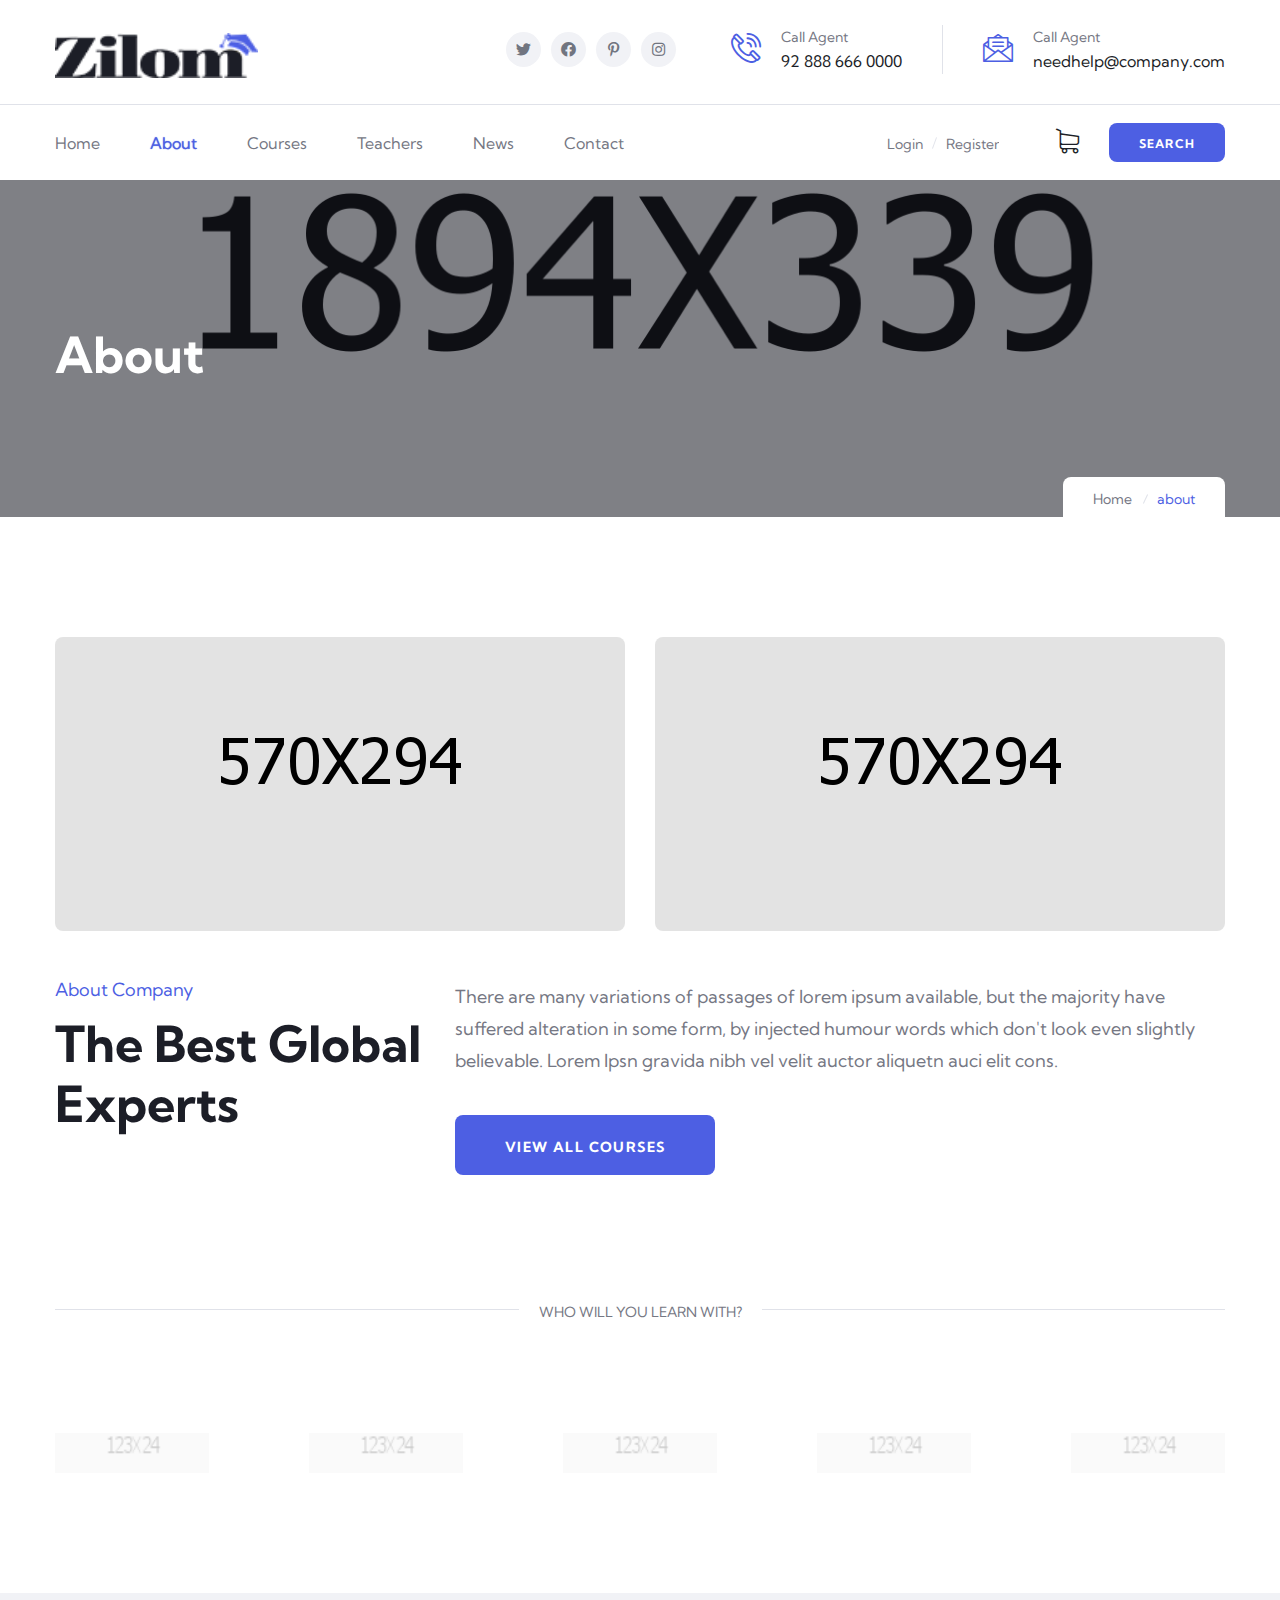
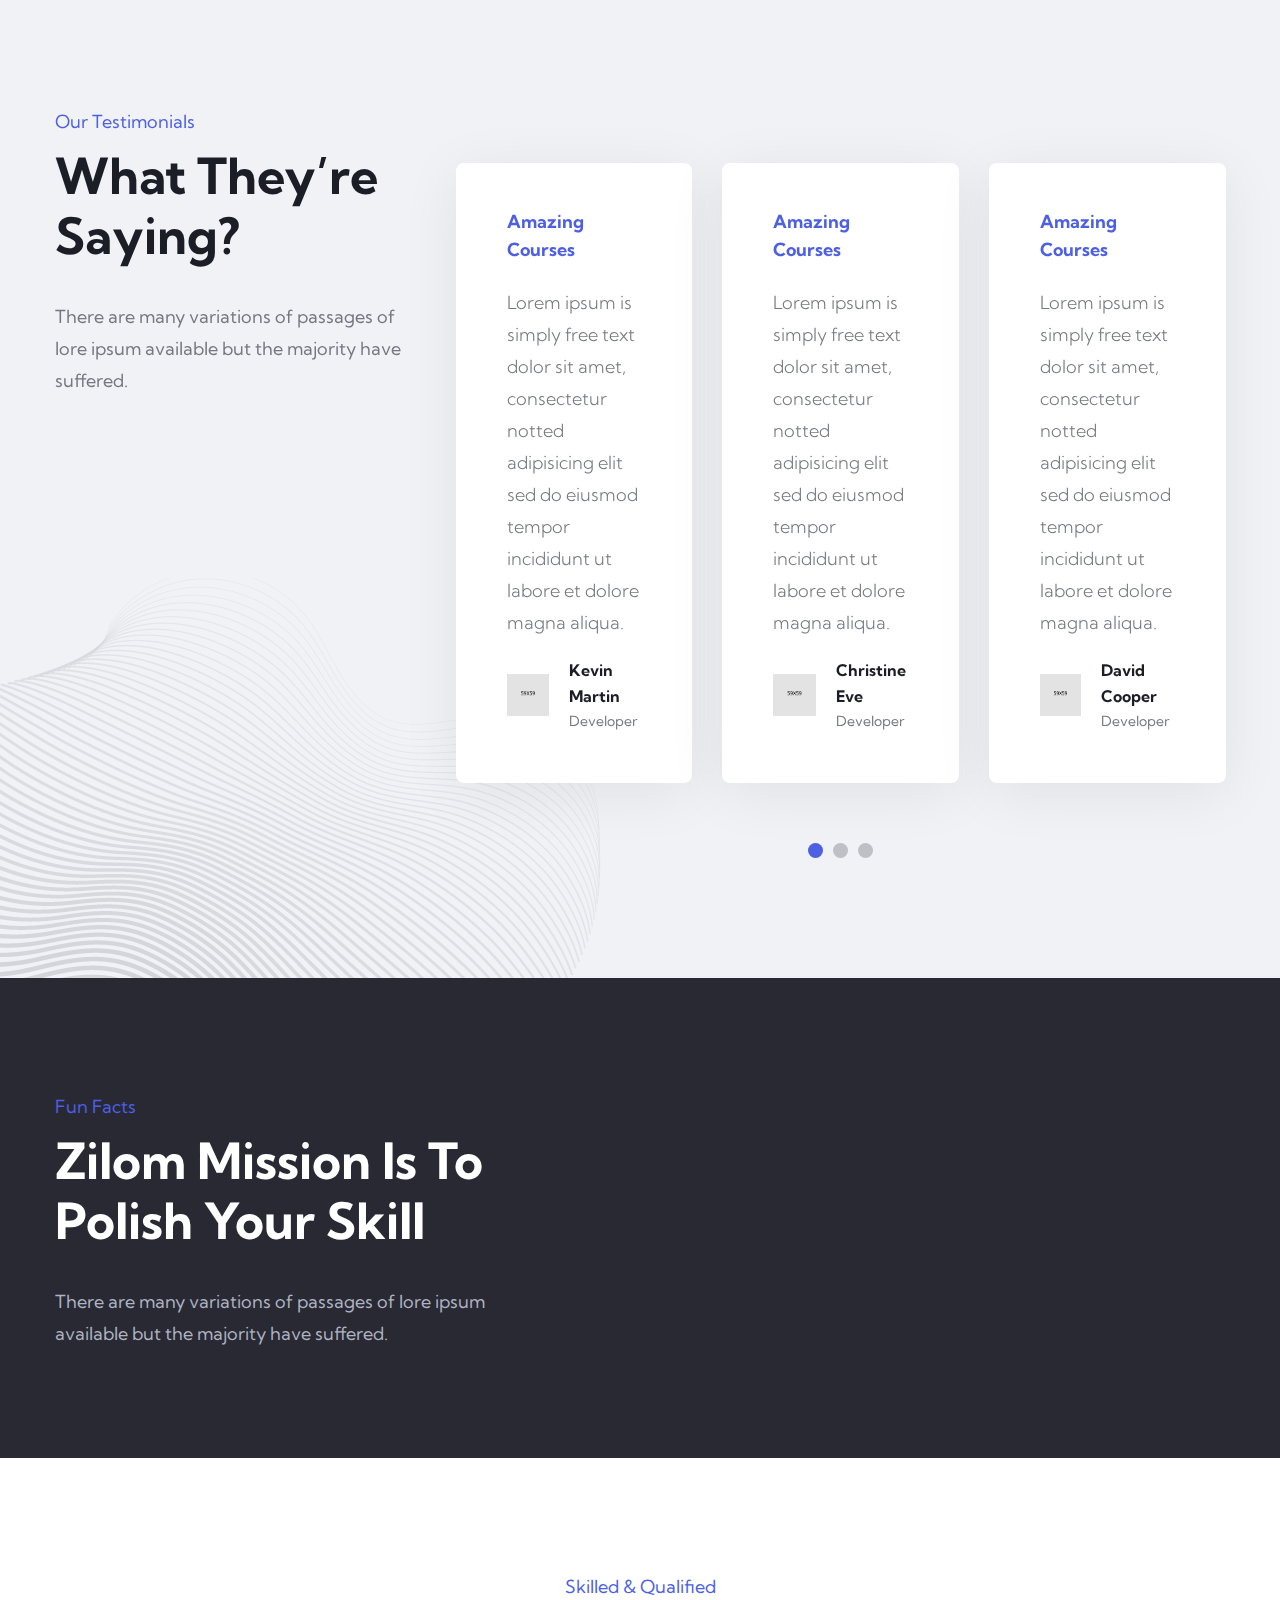
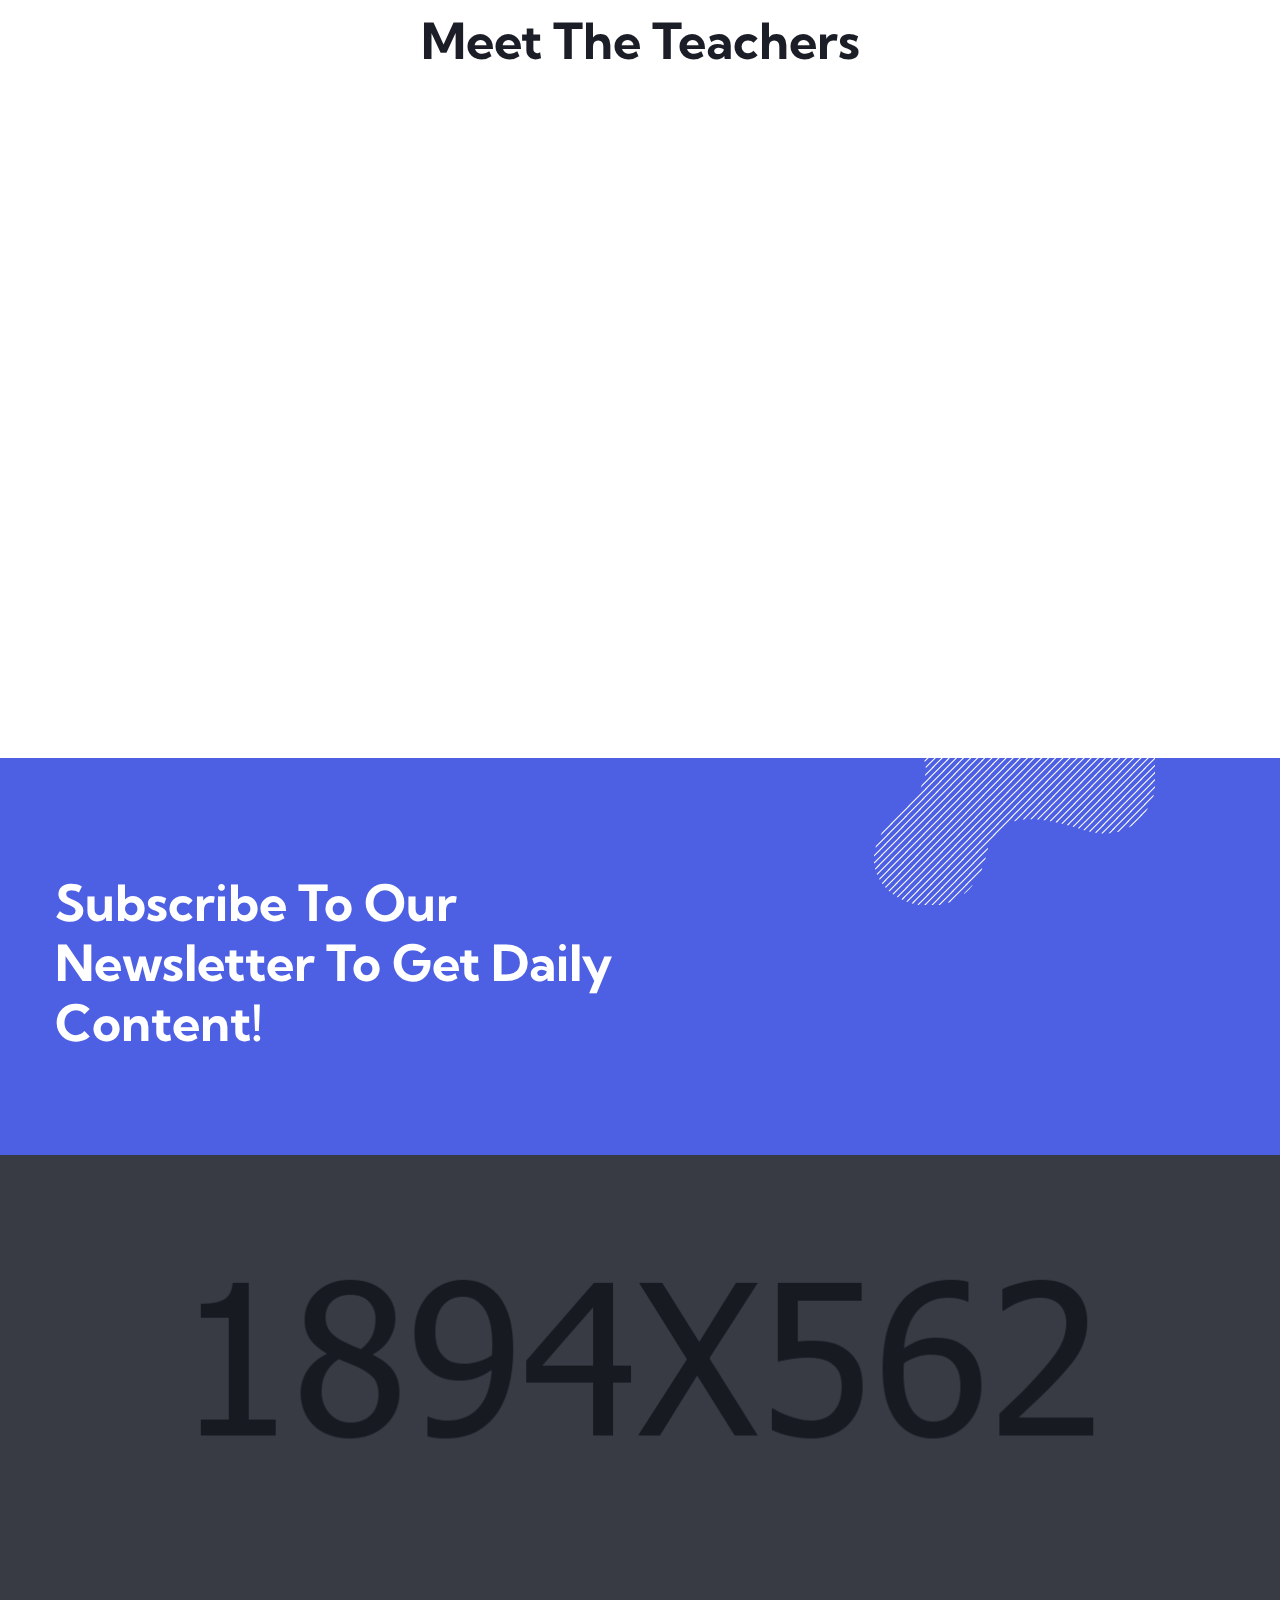
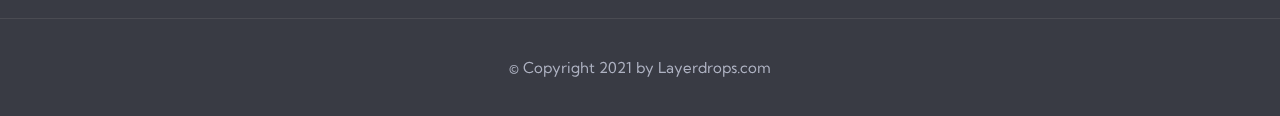
<file: about.html>
<!DOCTYPE html>
<html lang="en">

<head>
    <meta charset="UTF-8" />
    <meta name="viewport" content="width=device-width, initial-scale=1.0" />
    <title>About || Zilom || Responsive HTML5 Template.</title>
    <!-- favicons Icons -->
    <link rel="apple-touch-icon" sizes="180x180" href="assets/images/favicons/apple-touch-icon.png" />
    <link rel="icon" type="image/png" sizes="32x32" href="assets/images/favicons/favicon-32x32.png" />
    <link rel="icon" type="image/png" sizes="16x16" href="assets/images/favicons/favicon-16x16.png" />
    <link rel="manifest" href="assets/images/favicons/site.webmanifest" />
    <meta name="description" content="Crsine HTML Template For Car Services" />

    <!-- fonts -->
    <link rel="preconnect" href="https://fonts.gstatic.com">
    <link href="https://fonts.googleapis.com/css2?family=Kumbh+Sans:wght@300;400;700&display=swap" rel="stylesheet">

    <link rel="stylesheet" href="assets/vendors/bootstrap/css/bootstrap.min.css" />
    <link rel="stylesheet" href="assets/vendors/animate/animate.min.css"/>
    <link rel="stylesheet" href="assets/vendors/animate/custom-animate.css" />
    <link rel="stylesheet" href="assets/vendors/fontawesome/css/all.min.css" />
    <link rel="stylesheet" href="assets/vendors/jarallax/jarallax.css" />
    <link rel="stylesheet" href="assets/vendors/jquery-magnific-popup/jquery.magnific-popup.css" />
    <link rel="stylesheet" href="assets/vendors/nouislider/nouislider.min.css" />
    <link rel="stylesheet" href="assets/vendors/nouislider/nouislider.pips.css" />
    <link rel="stylesheet" href="assets/vendors/odometer/odometer.min.css" />
    <link rel="stylesheet" href="assets/vendors/swiper/swiper.min.css" />
    <link rel="stylesheet" href="assets/vendors/icomoon-icons/style.css">
    <link rel="stylesheet" href="assets/vendors/tiny-slider/tiny-slider.min.css" />
    <link rel="stylesheet" href="assets/vendors/reey-font/stylesheet.css" />
    <link rel="stylesheet" href="assets/vendors/owl-carousel/owl.carousel.min.css" />
    <link rel="stylesheet" href="assets/vendors/owl-carousel/owl.theme.default.min.css" />
    <link rel="stylesheet" href="assets/vendors/twentytwenty/twentytwenty.css" />

    <!-- template styles -->
    <link rel="stylesheet" href="assets/css/zilom.css" />
    <link rel="stylesheet" href="assets/css/zilom-responsive.css" />
</head>

<body>

    <div class="preloader">
        <img class="preloader__image" width="60" src="assets/images/loader.png" alt="" />
    </div>

    <!-- /.preloader -->
    <div class="page-wrapper">

        <header class="main-header main-header--one  clearfix">
            <div class="main-header--one__top clearfix">
                <div class="container">
                    <div class="main-header--one__top-inner clearfix">
                        <div class="main-header--one__top-left">
                            <div class="main-header--one__top-logo">
                                <a href="index.html"><img src="assets/images/resources/logo-1.png" alt=""/></a>
                            </div>
                        </div>

                        <div class="main-header--one__top-right clearfix">
                            <ul class="main-header--one__top-social-link list-unstyled clearfix">
                                <li><a href="#"><i class="fab fa-twitter"></i></a></li>
                                <li><a href="#"><i class="fab fa-facebook"></i></a></li>
                                <li><a href="#"><i class="fab fa-pinterest-p"></i></a></li>
                                <li><a href="#"><i class="fab fa-instagram"></i></a></li>
                            </ul>

                            <div class="main-header--one__top-contact-info clearfix">
                                <ul class="main-header--one__top-contact-info-list list-unstyled">
                                    <li class="main-header--one__top-contact-info-list-item">
                                        <div class="icon">
                                            <span class="icon-phone-call-1"></span>
                                        </div>
                                        <div class="text">
                                            <h6>Call Agent</h6>
                                            <p><a href="tel:123456789">92 888 666 0000</a></p>
                                        </div>
                                    </li>
                                    <li class="main-header--one__top-contact-info-list-item">
                                        <div class="icon">
                                            <span class="icon-message"></span>
                                        </div>
                                        <div class="text">
                                            <h6>Call Agent</h6>
                                            <p><a href="mailto:info@templatepath.com">needhelp@company.com</a></p>
                                        </div>
                                    </li>
                                </ul>
                            </div>

                        </div>
                    </div>
                </div>
            </div>


            <div class="main-header-one__bottom clearfix">
                <div class="container">
                    <div class="main-header-one__bottom-inner clearfix">
                        <nav class="main-menu main-menu--1">
                            <div class="main-menu__inner">
                                <a href="#" class="mobile-nav__toggler"><i class="fa fa-bars"></i></a>

                                <div class="left">
                                    <ul class="main-menu__list">
                                        <li class="dropdown">
                                            <a href="index.html">Home</a>
                                            <ul>
                                                <li><a href="index.html">Home One</a></li>
                                                <li><a href="index-2.html">Home Two</a></li>
                                                <li class="dropdown">
                                                    <a href="#">Header Styles</a>
                                                    <ul>
                                                        <li><a href="index.html">Header One</a></li>
                                                        <li><a href="index-2.html">Header Two</a></li>
                                                    </ul>
                                                </li>
                                            </ul>
                                        </li>
                                        <li class="current"><a href="about.html">About</a></li>
                                        <li class="dropdown">
                                            <a href="#">Courses</a>
                                            <ul>
                                                <li><a href="courses.html">Courses</a></li>
                                                <li><a href="course-details.html">Course Details</a></li>
                                            </ul>
                                        </li>
                                        <li class="dropdown">
                                            <a href="#"> Teachers</a>
                                            <ul>
                                                <li><a href="teachers-1.html"> Teachers</a></li>
                                                <li><a href="teachers-2.html">Become Teacher</a></li>
                                            </ul>
                                        </li>
                                        <li class="dropdown">
                                            <a href="#">News</a>
                                            <ul>
                                                <li><a href="news.html">News</a></li>
                                                <li><a href="news-details.html">News Details</a></li>
                                            </ul>
                                        </li>
                                        <li><a href="contact.html">Contact</a></li>
                                    </ul>
                                </div>

                                <div class="right">
                                    <div class="main-menu__right">
                                        <div class="main-menu__right-login-register">
                                            <ul class="list-unstyled">
                                                <li><a href="#">Login</a></li>
                                                <li><a href="#">Register</a></li>
                                            </ul>
                                        </div>
                                        <div class="main-menu__right-cart-search">
                                            <div class="main-menu__right-cart-box">
                                                <a href="#"><span class="icon-shopping-cart"></span></a>
                                            </div>
                                            <div class="main-menu__right-search-box">
                                                <a href="#" class="thm-btn search-toggler">Search</a>
                                            </div>
                                        </div>
                                    </div>
                                </div>

                            </div>
                        </nav>

                    </div>
                </div>
            </div>

        </header>


        <div class="stricky-header stricked-menu main-menu">
            <div class="sticky-header__content">

            </div><!-- /.sticky-header__content -->
        </div><!-- /.stricky-header -->



    <!--Page Header Start-->
    <section class="page-header clearfix" style="background-image: url(assets/images/backgrounds/page-header-bg.jpg);">
        <div class="container">
            <div class="row">
                <div class="col-xl-12">
                    <div class="page-header__wrapper clearfix">
                        <div class="page-header__title">
                            <h2>About</h2>
                        </div>
                        <div class="page-header__menu">
                            <ul class="page-header__menu-list list-unstyled clearfix">
                                <li><a href="index.html">Home</a></li>
                                <li class="active">about</li>
                            </ul>
                        </div>
                    </div>
                </div>

            </div>
        </div>
    </section>
    <!--Page Header End-->

    <!--About Two Start-->
    <section class="about-two">
        <div class="container">
            <div class="row">
                <div class="col-xl-6 col-lg-6 col-md-6 wow fadeInUp" data-wow-delay="0ms" data-wow-duration="1500ms">
                    <div class="about-two__single-img">
                        <img src="assets/images/about/about-v2-img2.jpg" alt=""/>
                    </div>
                </div>

                <div class="col-xl-6 col-lg-6 col-md-6 wow fadeInUp" data-wow-delay="200ms" data-wow-duration="1500ms">
                    <div class="about-two__single-img">
                        <img src="assets/images/about/about-v2-img1.jpg" alt=""/>
                    </div>
                </div>
            </div>

            <div class="about-two__bottom-content">
                <div class="row">
                    <div class="col-xl-4 col-lg-4">
                        <div class="about-two__title-box">
                            <div class="section-title">
                                <span class="section-title__tagline">About Company</span>
                                <h2 class="section-title__title">The Best Global <br>Experts</h2>
                            </div>
                        </div>
                    </div>

                    <div class="col-xl-8 col-lg-8">
                        <div class="about-two__text-box">
                            <p class="about-two__text-box-text">There are many variations of passages of lorem ipsum available, but the majority have suffered alteration in some form, by injected humour words which don't look even slightly believable. Lorem Ipsn gravida nibh vel velit auctor aliquetn auci elit cons.</p>
                            <div class="about-two__text-box-btn">
                                <a href="about.html" class="thm-btn">view all courses</a>
                            </div>
                        </div>
                    </div>
                </div>
            </div>
        </div>
    </section>
    <!--About Two End-->



    <!--Company Logos One Start-->
    <section class="company-logos-one company-logos-one--two">
        <div class="container">
            <div class="company-logos-one__title text-center">
                <h6>Who Will You Learn With?</h6>
            </div>
            <div class="thm-swiper__slider swiper-container" data-swiper-options='{"spaceBetween": 100, "slidesPerView": 5, "autoplay": { "delay": 5000 }, "breakpoints": {
                "0": {
                    "spaceBetween": 30,
                    "slidesPerView": 2
                },
                "375": {
                    "spaceBetween": 30,
                    "slidesPerView": 2
                },
                "575": {
                    "spaceBetween": 30,
                    "slidesPerView": 3
                },
                "767": {
                    "spaceBetween": 50,
                    "slidesPerView": 4
                },
                "991": {
                    "spaceBetween": 50,
                    "slidesPerView": 5
                },
                "1199": {
                    "spaceBetween": 100,
                    "slidesPerView": 5
                }
            }}'>
                <div class="swiper-wrapper">
                    <div class="swiper-slide">
                        <img src="assets/images/resources/Company-Logos-v1-logo1.png" alt="">
                    </div><!-- /.swiper-slide -->
                    <div class="swiper-slide">
                        <img src="assets/images/resources/Company-Logos-v1-logo1.png" alt="">
                    </div><!-- /.swiper-slide -->
                    <div class="swiper-slide">
                        <img src="assets/images/resources/Company-Logos-v1-logo1.png" alt="">
                    </div><!-- /.swiper-slide -->
                    <div class="swiper-slide">
                        <img src="assets/images/resources/Company-Logos-v1-logo1.png" alt="">
                    </div><!-- /.swiper-slide -->
                    <div class="swiper-slide">
                        <img src="assets/images/resources/Company-Logos-v1-logo1.png" alt="">
                    </div><!-- /.swiper-slide -->
                    <div class="swiper-slide">
                        <img src="assets/images/resources/Company-Logos-v1-logo1.png" alt="">
                    </div><!-- /.swiper-slide -->
                    <div class="swiper-slide">
                        <img src="assets/images/resources/Company-Logos-v1-logo1.png" alt="">
                    </div><!-- /.swiper-slide -->
                    <div class="swiper-slide">
                        <img src="assets/images/resources/Company-Logos-v1-logo1.png" alt="">
                    </div><!-- /.swiper-slide -->
                    <div class="swiper-slide">
                        <img src="assets/images/resources/Company-Logos-v1-logo1.png" alt="">
                    </div><!-- /.swiper-slide -->
                    <div class="swiper-slide">
                        <img src="assets/images/resources/Company-Logos-v1-logo1.png" alt="">
                    </div><!-- /.swiper-slide -->
                </div>
            </div>
        </div>
    </section>
    <!--Company Logos One End-->


    <!--Start Testimonials Two-->
    <section class="testimonials-two">
        <div class="testimonials-two__pattern"><img src="assets/images/pattern/testimonials-two-left-pattern.png" alt=""/></div>
        <div class="container">
            <div class="row">
                <!--Start Testimonials Two Left-->
                <div class="col-xl-4">
                    <div class="testimonials-two__left">
                        <div class="testimonials-two__left-bg"></div>
                        <div class="section-title">
                            <span class="section-title__tagline">Our Testimonials</span>
                            <h2 class="section-title__title">What They’re <br>Saying?</h2>
                        </div>
                        <p class="testimonials-two__left-text">There are many variations of passages of lore ipsum available but the majority have suffered.</p>
                    </div>
                </div>
                <!--End Testimonials Two Left-->

                <!--Start Testimonials Two Right-->
                <div class="col-xl-8">
                    <div class="testimonials-two__right">
                        <div class="testimonials-two__carousel owl-carousel owl-theme owl-dot-type1 style2">
                            <!--Start Single Testimonials One -->
                            <div class="testimonials-one__single">
                                <div class="testimonials-one__single-inner">
                                    <h4 class="testimonials-one__single-title">Amazing Courses</h4>
                                    <p class="testimonials-one__single-text">Lorem ipsum is simply free text dolor sit amet, consectetur notted adipisicing elit sed do eiusmod tempor incididunt ut labore et dolore magna aliqua.</p>
                                    <div class="testimonials-one__single-client-info">
                                        <div class="testimonials-one__single-client-info-img">
                                            <img src="assets/images/testimonial/testimonials-v1-client-info-img1.png" alt=""/>
                                        </div>
                                        <div class="testimonials-one__single-client-info-text">
                                            <h5>Kevin Martin</h5>
                                            <p>Developer</p>
                                        </div>
                                    </div>
                                </div>
                            </div>
                            <!--End Single Testimonials One -->

                            <!--Start Single Testimonials One -->
                            <div class="testimonials-one__single">
                                <div class="testimonials-one__single-inner">
                                    <h4 class="testimonials-one__single-title">Amazing Courses</h4>
                                    <p class="testimonials-one__single-text">Lorem ipsum is simply free text dolor sit amet, consectetur notted adipisicing elit sed do eiusmod tempor incididunt ut labore et dolore magna aliqua.</p>
                                    <div class="testimonials-one__single-client-info">
                                        <div class="testimonials-one__single-client-info-img">
                                            <img src="assets/images/testimonial/testimonials-v1-client-info-img2.png" alt=""/>
                                        </div>
                                        <div class="testimonials-one__single-client-info-text">
                                            <h5>Christine Eve</h5>
                                            <p>Developer</p>
                                        </div>
                                    </div>
                                </div>
                            </div>
                            <!--End Single Testimonials One -->

                            <!--Start Single Testimonials One -->
                            <div class="testimonials-one__single">
                                <div class="testimonials-one__single-inner">
                                    <h4 class="testimonials-one__single-title">Amazing Courses</h4>
                                    <p class="testimonials-one__single-text">Lorem ipsum is simply free text dolor sit amet, consectetur notted adipisicing elit sed do eiusmod tempor incididunt ut labore et dolore magna aliqua.</p>
                                    <div class="testimonials-one__single-client-info">
                                        <div class="testimonials-one__single-client-info-img">
                                            <img src="assets/images/testimonial/testimonials-v1-client-info-img3.png" alt=""/>
                                        </div>
                                        <div class="testimonials-one__single-client-info-text">
                                            <h5>David Cooper</h5>
                                            <p>Developer</p>
                                        </div>
                                    </div>
                                </div>
                            </div>
                            <!--End Single Testimonials One -->

                            <!--Start Single Testimonials One -->
                            <div class="testimonials-one__single">
                                <div class="testimonials-one__single-inner">
                                    <h4 class="testimonials-one__single-title">Amazing Courses</h4>
                                    <p class="testimonials-one__single-text">Lorem ipsum is simply free text dolor sit amet, consectetur notted adipisicing elit sed do eiusmod tempor incididunt ut labore et dolore magna aliqua.</p>
                                    <div class="testimonials-one__single-client-info">
                                        <div class="testimonials-one__single-client-info-img">
                                            <img src="assets/images/testimonial/testimonials-v1-client-info-img1.png" alt=""/>
                                        </div>
                                        <div class="testimonials-one__single-client-info-text">
                                            <h5>Kevin Martin</h5>
                                            <p>Developer</p>
                                        </div>
                                    </div>
                                </div>
                            </div>
                            <!--End Single Testimonials One -->

                            <!--Start Single Testimonials One -->
                            <div class="testimonials-one__single">
                                <div class="testimonials-one__single-inner">
                                    <h4 class="testimonials-one__single-title">Amazing Courses</h4>
                                    <p class="testimonials-one__single-text">Lorem ipsum is simply free text dolor sit amet, consectetur notted adipisicing elit sed do eiusmod tempor incididunt ut labore et dolore magna aliqua.</p>
                                    <div class="testimonials-one__single-client-info">
                                        <div class="testimonials-one__single-client-info-img">
                                            <img src="assets/images/testimonial/testimonials-v1-client-info-img2.png" alt=""/>
                                        </div>
                                        <div class="testimonials-one__single-client-info-text">
                                            <h5>Christine Eve</h5>
                                            <p>Developer</p>
                                        </div>
                                    </div>
                                </div>
                            </div>
                            <!--End Single Testimonials One -->

                            <!--Start Single Testimonials One -->
                            <div class="testimonials-one__single">
                                <div class="testimonials-one__single-inner">
                                    <h4 class="testimonials-one__single-title">Amazing Courses</h4>
                                    <p class="testimonials-one__single-text">Lorem ipsum is simply free text dolor sit amet, consectetur notted adipisicing elit sed do eiusmod tempor incididunt ut labore et dolore magna aliqua.</p>
                                    <div class="testimonials-one__single-client-info">
                                        <div class="testimonials-one__single-client-info-img">
                                            <img src="assets/images/testimonial/testimonials-v1-client-info-img3.png" alt=""/>
                                        </div>
                                        <div class="testimonials-one__single-client-info-text">
                                            <h5>David Cooper</h5>
                                            <p>Developer</p>
                                        </div>
                                    </div>
                                </div>
                            </div>
                            <!--End Single Testimonials One -->

                            <!--Start Single Testimonials One -->
                            <div class="testimonials-one__single">
                                <div class="testimonials-one__single-inner">
                                    <h4 class="testimonials-one__single-title">Amazing Courses</h4>
                                    <p class="testimonials-one__single-text">Lorem ipsum is simply free text dolor sit amet, consectetur notted adipisicing elit sed do eiusmod tempor incididunt ut labore et dolore magna aliqua.</p>
                                    <div class="testimonials-one__single-client-info">
                                        <div class="testimonials-one__single-client-info-img">
                                            <img src="assets/images/testimonial/testimonials-v1-client-info-img1.png" alt=""/>
                                        </div>
                                        <div class="testimonials-one__single-client-info-text">
                                            <h5>Kevin Martin</h5>
                                            <p>Developer</p>
                                        </div>
                                    </div>
                                </div>
                            </div>
                            <!--End Single Testimonials One -->

                            <!--Start Single Testimonials One -->
                            <div class="testimonials-one__single">
                                <div class="testimonials-one__single-inner">
                                    <h4 class="testimonials-one__single-title">Amazing Courses</h4>
                                    <p class="testimonials-one__single-text">Lorem ipsum is simply free text dolor sit amet, consectetur notted adipisicing elit sed do eiusmod tempor incididunt ut labore et dolore magna aliqua.</p>
                                    <div class="testimonials-one__single-client-info">
                                        <div class="testimonials-one__single-client-info-img">
                                            <img src="assets/images/testimonial/testimonials-v1-client-info-img2.png" alt=""/>
                                        </div>
                                        <div class="testimonials-one__single-client-info-text">
                                            <h5>Christine Eve</h5>
                                            <p>Developer</p>
                                        </div>
                                    </div>
                                </div>
                            </div>
                            <!--End Single Testimonials One -->
                        </div>
                    </div>
                </div>
                <!--End Testimonials Two Right-->
            </div>
        </div>
    </section>
    <!--End Testimonials Two-->


    <!--Counter One Start-->
    <section class="counter-one counter-one--about jarallax" data-jarallax data-speed="0.2" data-imgPosition="50% 0%" style="background-image: url(assets/images/backgrounds/Counters-v1-bg.jpg);">
        <div class="container">
            <div class="row">
                <!--Start Counter One Left-->
                <div class="col-xl-5 col-lg-5">
                    <div class="counter-one__left">
                        <div class="section-title">
                            <span class="section-title__tagline">Fun Facts</span>
                            <h2 class="section-title__title">Zilom Mission is to <br>Polish your skill</h2>
                        </div>
                        <p class="counter-one__left-text">There are many variations of passages of lore ipsum available but the majority have suffered.</p>
                    </div>
                </div>
                <!--End Counter One Left-->

                <!--Start Counter One Right-->
                <div class="col-xl-7 col-lg-7">
                    <div class="counter-one__right">
                        <ul class="counter-one__right-box list-unstyled">
                            <!--Start Counter One Right Single-->
                            <li class="counter-one__right-single wow slideInUp animated" data-wow-delay="0.1s" data-wow-duration="1500ms">
                               <div class="counter-one__right-single-icon">
                                   <span class="icon-teacher"></span>
                               </div>
                                <h3 class="odometer" data-count="6800">00</h3>
                                <p class="counter-one__right-text">Pro Teachers</p>
                            </li>
                            <!--End Counter One Right Single-->

                            <!--Start Counter One Right Single-->
                            <li class="counter-one__right-single wow slideInUp animated" data-wow-delay="0.3s" data-wow-duration="1500ms">
                                <div class="counter-one__right-single-icon">
                                    <span class="icon-online-course"></span>
                                </div>
                                 <h3 class="odometer" data-count="9800">00</h3>
                                 <p class="counter-one__right-text">Skill Courses</p>
                             </li>
                             <!--End Counter One Right Single-->

                             <!--Start Counter One Right Single-->
                            <li class="counter-one__right-single wow slideInUp animated" data-wow-delay="0.5s" data-wow-duration="1500ms">
                                <div class="counter-one__right-single-icon">
                                    <span class="icon-student"></span>
                                </div>
                                 <h3 class="odometer" data-count="7700">00</h3>
                                 <p class="counter-one__right-text">Students Enrolled</p>
                             </li>
                             <!--End Counter One Right Single-->
                        </ul>
                    </div>
                </div>
                <!--End Counter One Right-->
            </div>
        </div>
    </section>
    <!--Counter One End-->


    <!--Start Meet Teachers One-->
    <section class="meet-teachers-one">
        <div class="container">
            <div class="section-title text-center">
                <span class="section-title__tagline">Skilled & Qualified</span>
                <h2 class="section-title__title">Meet the Teachers</h2>
            </div>
            <div class="row">
                <!--Start Single Meet Teachers One-->
                <div class="col-xl-4 col-lg-4">
                    <div class="meet-teachers-one__single wow fadeInUp" data-wow-delay="0ms" data-wow-duration="1500ms">
                        <div class="meet-teachers-one__single-img">
                            <img src="assets/images/resources/meet-teachers-v1-img4.png" alt=""/>
                        </div>

                        <div class="meet-teachers-one__single-content">
                            <div class="meet-teachers-one__single-middle-content">
                                <div class="title">
                                    <h4><a href="#">Jessica Brown</a></h4>
                                    <p>teacher</p>
                                </div>
                                <p class="meet-teachers-one__single-content-text">There are many varia of passages the free ipsum lorem.</p>
                            </div>

                            <div class="meet-teachers-one__single-bottom-content">
                                <div class="meet-teachers-one__single-content-courses-box">
                                    <div class="text">
                                        <p>20 Courses</p>
                                    </div>
                                    <div class="social-icon">
                                        <ul class="list-unstyled">
                                            <li><a href="#"><i class="fab fa-twitter"></i></a></li>
                                            <li><a href="#"><i class="fab fa-facebook"></i></a></li>
                                            <li><a href="#"><i class="fab fa-instagram"></i></a></li>
                                        </ul>
                                    </div>
                                </div>
                            </div>
                        </div>
                    </div>
                </div>
                <!--End Single Meet Teachers One-->

                <!--Start Single Meet Teachers One-->
                <div class="col-xl-4 col-lg-4">
                    <div class="meet-teachers-one__single wow fadeInUp" data-wow-delay="100ms" data-wow-duration="1500ms">
                        <div class="meet-teachers-one__single-img">
                            <img src="assets/images/resources/meet-teachers-v1-img5.png" alt=""/>
                        </div>

                        <div class="meet-teachers-one__single-content">
                            <div class="meet-teachers-one__single-middle-content">
                                <div class="title">
                                    <h4><a href="#">Mike Hardson</a></h4>
                                    <p>teacher</p>
                                </div>
                                <p class="meet-teachers-one__single-content-text">There are many varia of passages the free ipsum lorem.</p>
                            </div>

                            <div class="meet-teachers-one__single-bottom-content">
                                <div class="meet-teachers-one__single-content-courses-box">
                                    <div class="text">
                                        <p>20 Courses</p>
                                    </div>
                                    <div class="social-icon">
                                        <ul class="list-unstyled">
                                            <li><a href="#"><i class="fab fa-twitter"></i></a></li>
                                            <li><a href="#"><i class="fab fa-facebook"></i></a></li>
                                            <li><a href="#"><i class="fab fa-instagram"></i></a></li>
                                        </ul>
                                    </div>
                                </div>
                            </div>
                        </div>
                    </div>
                </div>
                <!--End Single Meet Teachers One-->

                <!--Start Single Meet Teachers One-->
                <div class="col-xl-4 col-lg-4">
                    <div class="meet-teachers-one__single wow fadeInUp" data-wow-delay="200ms" data-wow-duration="1500ms">
                        <div class="meet-teachers-one__single-img">
                            <img src="assets/images/resources/meet-teachers-v1-img6.png" alt=""/>
                        </div>

                        <div class="meet-teachers-one__single-content">
                            <div class="meet-teachers-one__single-middle-content">
                                <div class="title">
                                    <h4><a href="#">Christine Eve</a></h4>
                                    <p>teacher</p>
                                </div>
                                <p class="meet-teachers-one__single-content-text">There are many varia of passages the free ipsum lorem.</p>
                            </div>

                            <div class="meet-teachers-one__single-bottom-content">
                                <div class="meet-teachers-one__single-content-courses-box">
                                    <div class="text">
                                        <p>20 Courses</p>
                                    </div>
                                    <div class="social-icon">
                                        <ul class="list-unstyled">
                                            <li><a href="#"><i class="fab fa-twitter"></i></a></li>
                                            <li><a href="#"><i class="fab fa-facebook"></i></a></li>
                                            <li><a href="#"><i class="fab fa-instagram"></i></a></li>
                                        </ul>
                                    </div>
                                </div>
                            </div>
                        </div>
                    </div>
                </div>
                <!--End Single Meet Teachers One-->
            </div>
        </div>
    </section>
    <!--End Meet Teachers One-->

    <!--Start Newsletter One-->
    <section class="newsletter-one">
        <div class="container">
            <div class="row">
                <!--Start Newsletter One Left-->
                <div class="col-xl-6 col-lg-6">
                    <div class="newsletter-one__left">
                        <div class="section-title">
                            <h2 class="section-title__title">Subscribe to Our <br>Newsletter to Get Daily <br>Content!</h2>
                        </div>
                    </div>
                </div>
                <!--End Newsletter One Left-->

                <!--Start Newsletter One Right-->
                <div class="col-xl-6 col-lg-6">
                    <div class="newsletter-one__right">
                        <div class="shape1 zoom-fade"><img src="assets/images/shapes/thm-shape2.png" alt=""/></div>
                        <div class="shape2 wow slideInRight" data-wow-delay="100ms" data-wow-duration="2500ms"><img src="assets/images/shapes/thm-shape3.png" alt=""/></div>
                        <div class="newsletter-form wow slideInDown" data-wow-delay="100ms" data-wow-duration="1500ms">
                            <form action="#">
                                <input type="text" name="email" placeholder="Enter your email">
                                <button type="submit"><span class="icon-paper-plane"></span></button>
                            </form>
                            <div class="newsletter-one__right-checkbox">
                                <input type="checkbox" name="agree " id="agree" checked>
                                <label for="agree"><span></span>I agree to all terms and policies of the company</label>
                            </div>
                        </div>
                    </div>
                </div>
                <!--End Newsletter One Right-->
            </div>
        </div>
    </section>
    <!--End Newsletter One-->


    <!--Start Footer One-->
    <footer class="footer-one">
            <div class="footer-one__bg" style="background-image: url(assets/images/backgrounds/footer-v1-bg.jpg);">
            </div><!-- /.footer-one__bg -->
            <div class="footer-one__top">
            <div class="container">
                <div class="row">
                    <!--Start Footer Widget Column-->
                    <div class="col-xl-2 col-lg-4 col-md-4 wow animated fadeInUp" data-wow-delay="0.1s">
                        <div class="footer-widget__column footer-widget__about">
                            <div class="footer-widget__about-logo">
                                <a href="index.html"><img src="assets/images/resources/footer-logo.png" alt=""></a>
                            </div>
                        </div>
                    </div>
                    <!--End Footer Widget Column-->

                    <!--Start Footer Widget Column-->
                    <div class="col-xl-2 col-lg-4 col-md-4 wow animated fadeInUp" data-wow-delay="0.3s">
                        <div class="footer-widget__column footer-widget__courses">
                            <h3 class="footer-widget__title">Courses</h3>
                            <ul class="footer-widget__courses-list list-unstyled">
                                <li><a href="#">UI/UX Design</a></li>
                                <li><a href="#">WordPress Development</a></li>
                                <li><a href="#">Business Strategy</a></li>
                                <li><a href="#">Software Development</a></li>
                                <li><a href="#">Business English</a></li>
                            </ul>
                        </div>
                    </div>
                    <!--End Footer Widget Column-->

                    <!--Start Footer Widget Column-->
                    <div class="col-xl-2 col-lg-4 col-md-4 wow animated fadeInUp" data-wow-delay="0.5s">
                        <div class="footer-widget__column footer-widget__links">
                            <h3 class="footer-widget__title">Links</h3>
                            <ul class="footer-widget__links-list list-unstyled">
                                <li><a href="about.html">About Us</a></li>
                                <li><a href="#">Overview</a></li>
                                <li><a href="teachers-1.html">Teachers</a></li>
                                <li><a href="#">Join Us</a></li>
                                <li><a href="news.html">Our News</a></li>
                            </ul>
                        </div>
                    </div>
                    <!--End Footer Widget Column-->

                    <!--Start Footer Widget Column-->
                    <div class="col-xl-3 col-lg-6 col-md-6 wow animated fadeInUp" data-wow-delay="0.7s">
                        <div class="footer-widget__column footer-widget__contact">
                            <h3 class="footer-widget__title">Contact</h3>
                            <p class="text">88 broklyn street, New York USA</p>
                            <p><a href="mailto:info@templatepath.com">needhelp@company.com</a></p>
                            <p class="phone"><a href="tel:123456789">92 888 666 0000</a></p>
                        </div>
                    </div>
                    <!--End Footer Widget Column-->

                    <!--Start Footer Widget Column-->
                    <div class="col-xl-3 col-lg-6 col-md-6 wow animated fadeInUp" data-wow-delay="0.9s">
                        <div class="footer-widget__column footer-widget__social-links">
                            <ul class="footer-widget__social-links-list list-unstyled clearfix">
                                <li><a href="#"><i class="fab fa-facebook"></i></a></li>
                                <li><a href="#"><i class="fab fa-twitter"></i></a></li>
                                <li><a href="#"><i class="fab fa-instagram"></i></a></li>
                                <li><a href="#"><i class="fab fa-dribbble"></i></a></li>
                            </ul>
                        </div>
                    </div>
                    <!--End Footer Widget Column-->

                </div>
            </div>
        </div>

        <!--Start Footer One Bottom-->
        <div class="footer-one__bottom">
            <div class="container">
                <div class="row">
                    <div class="col-xl-12">
                        <div class="footer-one__bottom-inner">
                            <div class="footer-one__bottom-text text-center">
                                <p>&copy; Copyright 2021 by Layerdrops.com</p>
                            </div>
                        </div>
                    </div>
                </div>
            </div>
        </div>
        <!--End Footer One Bottom-->
    </footer>
    <!--End Footer One-->









    </div><!-- /.page-wrapper -->



    <div class="mobile-nav__wrapper">
        <div class="mobile-nav__overlay mobile-nav__toggler"></div>
        <!-- /.mobile-nav__overlay -->
        <div class="mobile-nav__content">
            <span class="mobile-nav__close mobile-nav__toggler"><i class="fa fa-times"></i></span>

            <div class="logo-box">
                <a href="index.html" aria-label="logo image"><img src="assets/images/resources/mobilemenu_logo.png" width="155" alt="" /></a>
            </div>
            <!-- /.logo-box -->
            <div class="mobile-nav__container"></div>
            <!-- /.mobile-nav__container -->

            <ul class="mobile-nav__contact list-unstyled">
                <li>
                    <i class="icon-phone-call"></i>
                    <a href="mailto:needhelp@packageName__.com">needhelp@zilom.com</a>
                </li>
                <li>
                    <i class="icon-letter"></i>
                    <a href="tel:666-888-0000">666 888 0000</a>
                </li>
            </ul><!-- /.mobile-nav__contact -->
            <div class="mobile-nav__top">
                <div class="mobile-nav__social">
                    <a href="#" class="fab fa-twitter"></a>
                    <a href="#" class="fab fa-facebook-square"></a>
                    <a href="#" class="fab fa-pinterest-p"></a>
                    <a href="#" class="fab fa-instagram"></a>
                </div><!-- /.mobile-nav__social -->
            </div><!-- /.mobile-nav__top -->
        </div>
        <!-- /.mobile-nav__content -->
    </div>
    <!-- /.mobile-nav__wrapper -->



    <div class="search-popup">
        <div class="search-popup__overlay search-toggler"></div>
        <!-- /.search-popup__overlay -->
        <div class="search-popup__content">
            <form action="#">
                <label for="search" class="sr-only">search here</label><!-- /.sr-only -->
                <input type="text" id="search" placeholder="Search Here..." />
                <button type="submit" aria-label="search submit" class="thm-btn2">
                    <i class="fa fa-search" aria-hidden="true"></i>
                </button>
            </form>
        </div>
        <!-- /.search-popup__content -->
    </div>
    <!-- /.search-popup -->



    <a href="#" data-target="html" class="scroll-to-target scroll-to-top"><i class="fa fa-angle-up"></i></a>


    <script src="assets/vendors/jquery/jquery-3.5.1.min.js"></script>
    <script src="assets/vendors/bootstrap/js/bootstrap.bundle.min.js"></script>
    <script src="assets/vendors/jarallax/jarallax.min.js"></script>
    <script src="assets/vendors/jquery-ajaxchimp/jquery.ajaxchimp.min.js"></script>
    <script src="assets/vendors/jquery-appear/jquery.appear.min.js"></script>
    <script src="assets/vendors/jquery-circle-progress/jquery.circle-progress.min.js"></script>
    <script src="assets/vendors/jquery-magnific-popup/jquery.magnific-popup.min.js"></script>
    <script src="assets/vendors/jquery-validate/jquery.validate.min.js"></script>
    <script src="assets/vendors/nouislider/nouislider.min.js"></script>
    <script src="assets/vendors/odometer/odometer.min.js"></script>
    <script src="assets/vendors/swiper/swiper.min.js"></script>
    <script src="assets/vendors/tiny-slider/tiny-slider.min.js"></script>
    <script src="assets/vendors/wnumb/wNumb.min.js"></script>
    <script src="assets/vendors/wow/wow.js"></script>
    <script src="assets/vendors/isotope/isotope.js"></script>
    <script src="assets/vendors/countdown/countdown.min.js"></script>
    <script src="assets/vendors/owl-carousel/owl.carousel.min.js"></script>
    <script src="assets/vendors/twentytwenty/twentytwenty.js"></script>
    <script src="assets/vendors/twentytwenty/jquery.event.move.js"></script>


    <script src="http://maps.google.com/maps/api/js?key=AIzaSyATY4Rxc8jNvDpsK8ZetC7JyN4PFVYGCGM"></script>

    <!-- template js -->
    <script src="assets/js/zilom.js"></script>


</body>

</html>
</file>
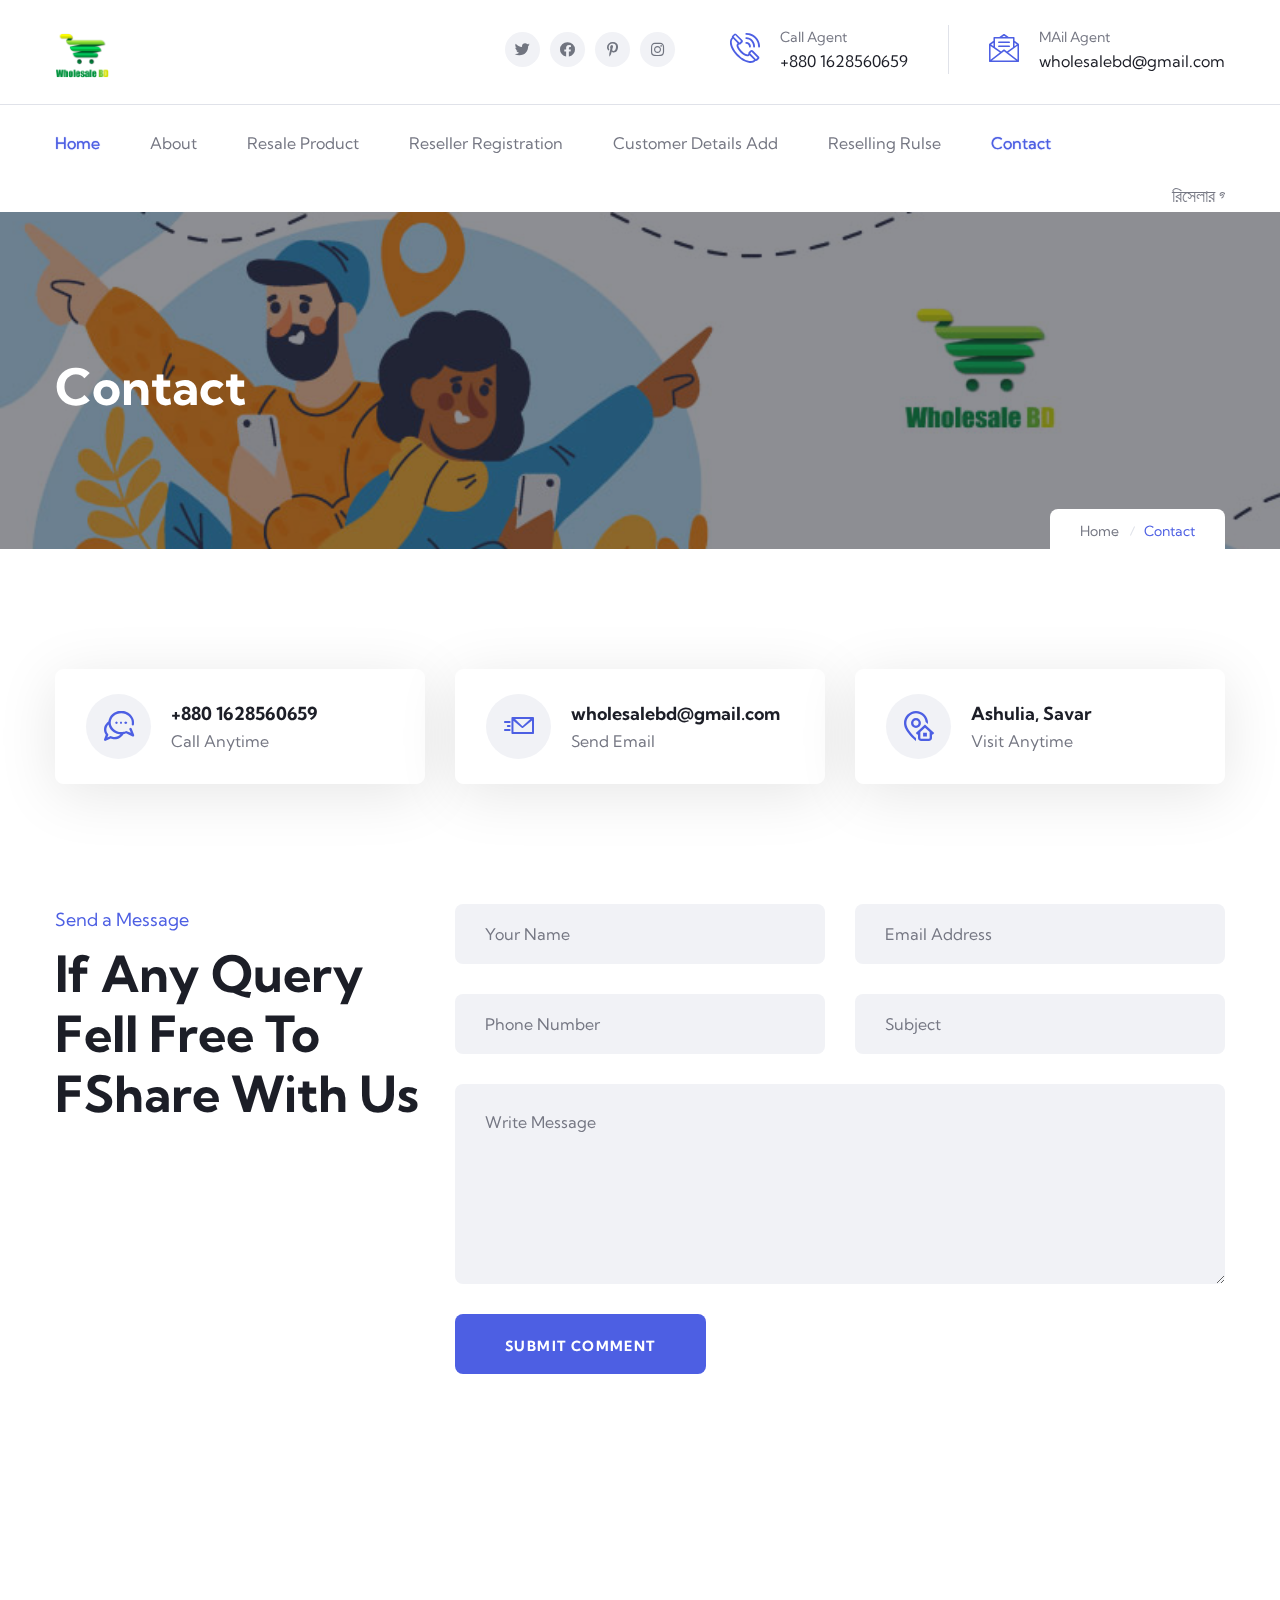
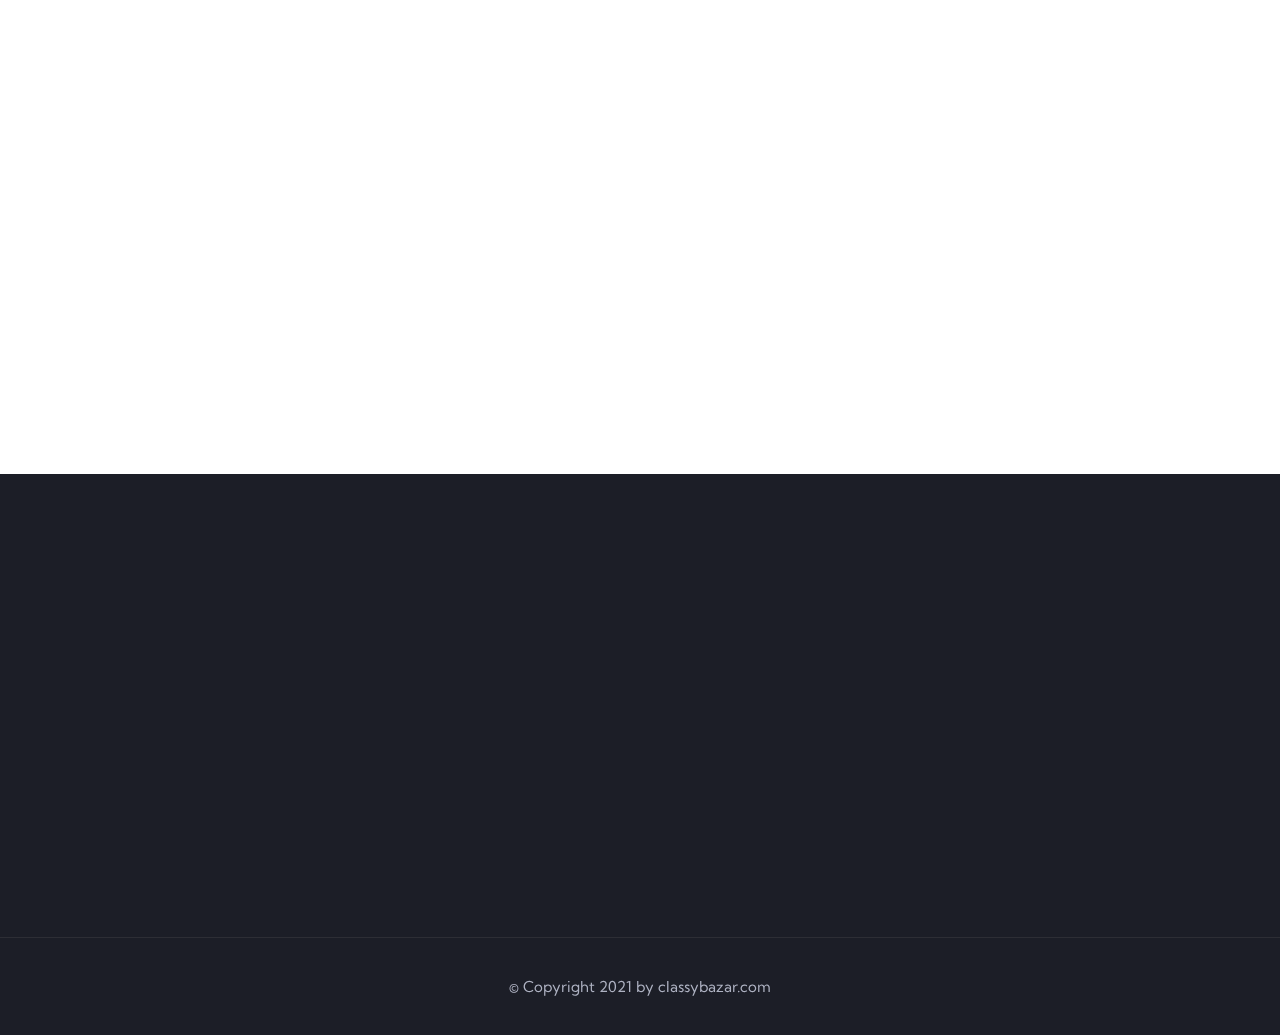
<file: contact.html>
<!DOCTYPE html>
<html lang="en">

<head>
    <meta charset="UTF-8" />
    <meta name="viewport" content="width=device-width, initial-scale=1.0" />
      <title>Reseller || wholesalebd </title>
    <!-- favicons Icons -->
    <link rel="apple-touch-icon" sizes="180x180" href="assets/images/favicons/apple-touch-icon.png" />
    <link rel="icon" type="image/png" sizes="32x32" href="assets/images/favicons/faveicon.png"/>
    <link rel="icon" type="image/png" sizes="16x16" href="assets/images/favicons/faveicon.png"/>
    <link rel="manifest" href="assets/images/favicons/site.webmanifest" />
    <meta name="description" content="Crsine HTML Template For Car Services" />

    <!-- fonts -->
    <link rel="preconnect" href="https://fonts.gstatic.com">
    <link href="https://fonts.googleapis.com/css2?family=Kumbh+Sans:wght@300;400;700&display=swap" rel="stylesheet">

    <link rel="stylesheet" href="assets/vendors/bootstrap/css/bootstrap.min.css" />
    <link rel="stylesheet" href="assets/vendors/animate/animate.min.css"/>
    <link rel="stylesheet" href="assets/vendors/animate/custom-animate.css" />
    <link rel="stylesheet" href="assets/vendors/fontawesome/css/all.min.css" />
    <link rel="stylesheet" href="assets/vendors/jarallax/jarallax.css" />
    <link rel="stylesheet" href="assets/vendors/jquery-magnific-popup/jquery.magnific-popup.css" />
    <link rel="stylesheet" href="assets/vendors/nouislider/nouislider.min.css" />
    <link rel="stylesheet" href="assets/vendors/nouislider/nouislider.pips.css" />
    <link rel="stylesheet" href="assets/vendors/odometer/odometer.min.css" />
    <link rel="stylesheet" href="assets/vendors/swiper/swiper.min.css" />
    <link rel="stylesheet" href="assets/vendors/icomoon-icons/style.css">
    <link rel="stylesheet" href="assets/vendors/tiny-slider/tiny-slider.min.css" />
    <link rel="stylesheet" href="assets/vendors/reey-font/stylesheet.css" />
    <link rel="stylesheet" href="assets/vendors/owl-carousel/owl.carousel.min.css" />
    <link rel="stylesheet" href="assets/vendors/owl-carousel/owl.theme.default.min.css" />
    <link rel="stylesheet" href="assets/vendors/twentytwenty/twentytwenty.css" />

    <!-- template styles -->
    <link rel="stylesheet" href="assets/css/zilom.css" />
    <link rel="stylesheet" href="assets/css/zilom-responsive.css" />
</head>

<body>

    <div class="preloader">
        <img class="preloader__image" width="60" src="assets/images/favicons/faveicon.png" alt="" />
    </div>

    <!-- /.preloader -->
    <div class="page-wrapper">

             <header class="main-header main-header--one  clearfix">
            <div class="main-header--one__top clearfix">
                <div class="container">
                    <div class="main-header--one__top-inner clearfix">
                        <div class="main-header--one__top-left">
                            <div class="main-header--one__top-logo">
                                <a href="index.html"><img src="assets/images/favicons/faveicon.png" alt="" /></a>
                            </div>
                        </div>

                        <div class="main-header--one__top-right clearfix">
                            <ul class="main-header--one__top-social-link list-unstyled clearfix">
                                <li><a href="#"><i class="fab fa-twitter"></i></a></li>
                                <li><a href="https://www.facebook.com/wholesalebd.com.bd" target="_blank"><i class="fab fa-facebook"></i></a></li>
                                <li><a href="#"><i class="fab fa-pinterest-p"></i></a></li>
                                <li><a href="#"><i class="fab fa-instagram"></i></a></li>
                            </ul>

                            <div class="main-header--one__top-contact-info clearfix">
                                <ul class="main-header--one__top-contact-info-list list-unstyled">
                                    <li class="main-header--one__top-contact-info-list-item">
                                        <div class="icon">
                                            <span class="icon-phone-call-1"></span>
                                        </div>
                                        <div class="text">
                                            <h6>Call Agent</h6>
                                            <p><a href="tel:01628560659">+880 1628560659</a></p>
                                        </div>
                                    </li>
                                    <li class="main-header--one__top-contact-info-list-item">
                                        <div class="icon">
                                            <span class="icon-message"></span>
                                        </div>
                                        <div class="text">
                                            <h6>MAil Agent</h6>
                                            <p><a href="mailto:info@templatepath.com">wholesalebd@gmail.com</a></p>
                                        </div>
                                    </li>
                                </ul>
                            </div>

                        </div>
                    </div>
                </div>
            </div>


            <div class="main-header-one__bottom clearfix">
                <div class="container">
                    <div class="main-header-one__bottom-inner clearfix">
                        <nav class="main-menu main-menu--1">
                            <div class="main-menu__inner">
                                <a href="#" class="mobile-nav__toggler"><i class="fa fa-bars"></i></a>

                                <div class="left">
                                    <ul class="main-menu__list">
                                        <li class="dropdown current">
                                            <a href="index.html">Home</a>
                                            <!-- <ul>
                                                <li><a href="index.html">Home One</a></li>
                                                <li><a href="index-2.html">Home Two</a></li>
                                                <li class="dropdown">
                                                    <a href="#">Header Styles</a>
                                                    <ul>
                                                        <li><a href="index.html">Header One</a></li>
                                                        <li><a href="index-2.html">Header Two</a></li>
                                                    </ul>
                                                </li>
                                            </ul> -->
                                        </li>
                                        <li><a href="#">About</a></li>
                                        <li class="dropdown">
                                            <a href="products.html">Resale Product</a>
                                            <ul>
                                                <li><a href="products.html">Resale Product</a></li>
                                               <!--  <li><a href="course-details.html">Course Details</a></li> -->
                                            </ul>
                                        </li>
                                        <li><a href="https://forms.gle/wPVZ5WkpRqzQqFYv9" target="_blank">Reseller Registration</a></li>
                                        <li><a href="https://forms.gle/Qedm7GjSdFoHHjQv6" target="_blank">Customer Details Add</a></li>
                                        <li><a href="https://docs.google.com/document/d/1VCGP3bI-0_JV_zL6YET_kHoOlX_lsIYG51nnJE9Wufk/edit?usp=sharing" target="_blank">Reselling Rulse</a></li>
                                       <!--  <li class="dropdown">
                                            <a href="#"> Teachers</a>
                                            <ul>
                                                <li><a href="teachers-1.html"> Teachers</a></li>
                                                <li><a href="teachers-2.html">Become Teacher</a></li>
                                            </ul> -->
                                        </li>
                                      <!--   <li class="dropdown">
                                            <a href="#">News</a>
                                            <ul>
                                                <li><a href="news.html">News</a></li>
                                                <li><a href="news-details.html">News Details</a></li>
                                            </ul>
                                        </li> -->
                                        <li><a href="contact.html">Contact</a></li>
                                    </ul>
                                </div>

                               <!--  <div class="right">
                                    <div class="main-menu__right">
                                        <div class="main-menu__right-login-register">
                                            <ul class="list-unstyled">
                                                <li><a href="#">Login</a></li>
                                                <li><a href="#">Register</a></li>
                                            </ul>
                                        </div>
                                        <div class="main-menu__right-cart-search">
                                            <div class="main-menu__right-cart-box">
                                                <a href="#"><span class="icon-shopping-cart"></span></a>
                                            </div>
                                            <div class="main-menu__right-search-box">
                                                <a href="#" class="thm-btn search-toggler">Search</a>
                                            </div>
                                        </div>
                                    </div>
                                </div>  -->
                            <marquee >রিসেলার গাইডলাইন ।। 

ধাপ ১ঃ 
প্রডাক্ট এর রিটেইল প্রাইস আমাদের পোস্ট অথবা আমাদের রিসেলার গ্রুপ অথবা আমাদের সাথে কথা বলে জেনে নিতে হবে।

ধাপ ২ঃ
প্রডাক্ট সেল করার জন্য ঢাকা এর ভিতরের সব ডেলিভারি ক্যাশ অন হবে ঢাকা এর বাইরে ডেলিভারি চার্জ অগ্রিম নিতে হবে।( বি.দ্র. কোনো প্রোডাক্ট কাস্টমার রিসিভ না করলে রিটার্ন চার্জ রিসেলার কে বহন করতে হবে)

ধাপ ৩ঃ
ঠিকানা নেওয়ার সময় কাস্টমার এর জেলা,উপজেলা,গ্রাম,স্থানিয় এলাকার নাম, মোবাইল নাম্বার সংগ্রহ করতে হবে।

ধাপ ৪ঃ
ঢাকার ভিতরে ডেলিভারি চার্জ ৮০টাকা, ঢাকার বাইরে ডেলিভারি চার্জ ১২০টাকা। সর্বমোট কাস্টমারকে কত টাকা পরিশোধ করতে হবে কাস্টমাকে বলে দিবেন।

ধাপ ৫ঃ
সবশেষে আমাদের পেজ এ মেসেজ দিয়ে জানায়ে দিবেন আপনার অর্ডার এর বিষয় সব ঠিকানা সহ এবং আমাদের রিসেলার ফর্ম ফিলাপ করে দিবেন।
</marquee 
                            </div>
                        </nav>

                    </div>
                </div>
            </div>

        </header>


        <div class="stricky-header stricked-menu main-menu">
            <div class="sticky-header__content">

            </div><!-- /.sticky-header__content -->
        </div><!-- /.stricky-header -->



    <!--Page Header Start-->
    <section class="page-header clearfix" style="background-image: url(assets/images/favicons/about_cover.jpg);">
        <div class="container">
            <div class="row">
                <div class="col-xl-12">
                    <div class="page-header__wrapper clearfix">
                        <div class="page-header__title">
                            <h2>Contact</h2>
                        </div>
                        <div class="page-header__menu">
                            <ul class="page-header__menu-list list-unstyled clearfix">
                                <li><a href="index.html">Home</a></li>
                                <li class="active">Contact</li>
                            </ul>
                        </div>
                    </div>
                </div>

            </div>
        </div>
    </section>
    <!--Page Header End-->

    <!--Start Contact Details One-->
    <section class="contact-details-one">
        <div class="container">
            <div class="row">
                <!--Start Single Contact Details One-->
                <div class="col-xl-4 col-lg-4">
                    <div class="contact-details-one__single">
                        <div class="contact-details-one__single-icon">
                            <span class="icon-chat"></span>
                        </div>
                        <div class="contact-details-one__single-text">
                            <h4><a href="tel:+880 1628560659">+880 1628560659</a></h4>
                            <p>Call Anytime</p>
                        </div>
                    </div>
                </div>
                <!--End Single Contact Details One-->

                <!--Start Single Contact Details One-->
                <div class="col-xl-4 col-lg-4">
                    <div class="contact-details-one__single">
                        <div class="contact-details-one__single-icon">
                            <span class="icon-message-1"></span>
                        </div>
                        <div class="contact-details-one__single-text">
                            <h4><a href="mailto:wholesalebd@gmail.com">wholesalebd@gmail.com</a></h4>
                            <p>Send Email</p>
                        </div>
                    </div>
                </div>
                <!--End Single Contact Details One-->

                <!--Start Single Contact Details One-->
                <div class="col-xl-4 col-lg-4">
                    <div class="contact-details-one__single">
                        <div class="contact-details-one__single-icon">
                            <span class="icon-address"></span>
                        </div>
                        <div class="contact-details-one__single-text">
                            <h4>Ashulia, Savar</h4>
                            <p>Visit Anytime</p>
                        </div>
                    </div>
                </div>
                <!--End Single Contact Details One-->
            </div>
        </div>
    </section>
    <!--End Contact Details One-->

    <!--Contact Page Start-->
    <section class="contact-page">
        <div class="container">
            <div class="row">
                <div class="col-xl-4 col-lg-4">
                    <div class="contact-page__left">
                        <div class="section-title">
                            <span class="section-title__tagline">Send a Message</span>
                            <h2 class="section-title__title">If any query <br>Fell free to<br>FShare with us</h2>
                        </div>
                    </div>
                </div>
                <div class="col-xl-8 col-lg-8">
                    <div class="contact-page__right">
                        <form action="assets/inc/sendemail.php" class="comment-one__form contact-form-validated" novalidate="novalidate">
                            <div class="row">
                                <div class="col-xl-6 col-lg-6">
                                    <div class="comment-form__input-box">
                                        <input type="text" placeholder="Your name" name="name">
                                    </div>
                                </div>
                                <div class="col-xl-6 col-lg-6">
                                    <div class="comment-form__input-box">
                                        <input type="email" placeholder="Email address" name="email">
                                    </div>
                                </div>
                            </div>
                            <div class="row">
                                <div class="col-xl-6 col-lg-6">
                                    <div class="comment-form__input-box">
                                        <input type="text" placeholder="Phone number" name="phone">
                                    </div>
                                </div>
                                <div class="col-xl-6 col-lg-6">
                                    <div class="comment-form__input-box">
                                        <input type="email" placeholder="Subject" name="Subject">
                                    </div>
                                </div>
                            </div>
                            <div class="row">
                                <div class="col-xl-12 col-lg-12">
                                    <div class="comment-form__input-box">
                                        <textarea name="message" placeholder="Write message"></textarea>
                                    </div>
                                    <button type="submit" class="thm-btn comment-form__btn">Submit Comment</button>
                                </div>
                            </div>
                        </form>
                    </div>
                </div>
            </div>
        </div>
    </section>
    <!--Contact Page End-->

    <!--Contact Page Google Map Start-->
    <section class="contact-page-google-map">
        <iframe
            src="https://www.google.com/maps/embed?pb=!1m18!1m12!1m3!1d17354.66369795314!2d90.31002813799817!3d23.87654390688285!2m3!1f0!2f0!3f0!3m2!1i1024!2i768!4f13.1!3m3!1m2!1s0x3755c3684e2f555b%3A0xb78a0254a35fb88d!2sClassy%20Style!5e0!3m2!1sen!2sbd!4v1636022347154!5m2!1sen!2sbd"
            class="contact-page-google-map__one" allowfullscreen></iframe>
    </section>
    <!--Contact Page Google Map End-->




  
        <!--Start Footer One-->
        <footer class="footer-one">
            <div class="footer-one__bg" style="background-image: url(assets/images/);">
            </div><!-- /.footer-one__bg -->
            <div class="footer-one__top">
                <div class="container">
                    <div class="row">
                        <!--Start Footer Widget Column-->
                        <div class="col-xl-2 col-lg-4 col-md-4 wow animated fadeInUp" data-wow-delay="0.1s">
                            <div class="footer-widget__column footer-widget__about">
                                <div class="footer-widget__about-logo">
                                    <a href="index.html"><img src="assets/images/favicons/faveicon.png" alt=""></a>
                                </div>
                            </div>
                        </div>
                        <!--End Footer Widget Column-->

                        <!--Start Footer Widget Column-->
                        <div class="col-xl-2 col-lg-4 col-md-4 wow animated fadeInUp" data-wow-delay="0.3s">
                            <div class="footer-widget__column footer-widget__courses">
                                <h3 class="footer-widget__title">Partners</h3>
                                 <ul class="footer-widget__courses-list list-unstyled">
                                    <li><a href="https://www.facebook.com/classybazarbd">Classy Bazar</a></li>
                                    <li><a href="https://www.facebook.com/classy.style20">Classy Style</a></li>
                                    <li><a href="#">Classy Innovation</a></li>
                                    <li><a href="https://www.facebook.com/wholesalebd.com.bd">Wholesale BD</a></li>
                                    <li><a href="https://www.facebook.com/classybazarbd">Classy Foundation</a></li>
                                </ul>
                            </div>
                        </div>
                        <!--End Footer Widget Column-->

                        <!--Start Footer Widget Column-->
                        <div class="col-xl-2 col-lg-4 col-md-4 wow animated fadeInUp" data-wow-delay="0.5s">
                            <div class="footer-widget__column footer-widget__links">
                                <h3 class="footer-widget__title">Links</h3>
                                <ul class="footer-widget__links-list list-unstyled">
                                    <li><a href="about.html">About Us</a></li>
                                    <li><a href="#">Product Overview</a></li>
                                  <!--  <li><a href="teachers-1.html">Teachers</a></li> -->
                                    <li><a href="#">Join Us</a></li>
                                    <li><a href="">What new</a></li>
                                </ul>
                            </div>
                        </div>
                        <!--End Footer Widget Column-->

                        <!--Start Footer Widget Column-->
                        <div class="col-xl-3 col-lg-6 col-md-6 wow animated fadeInUp" data-wow-delay="0.7s">
                            <div class="footer-widget__column footer-widget__contact">
                                <h3 class="footer-widget__title">Contact</h3>
                                <p class="text">Ashulia, Savar,Bangladesh</p>
                                <p><a href="mailto:info@templatepath.com">wholesalebd@gmail.com</a></p>
                                <p class="phone"><a href="tel:123456789">+880 1628560659</a></p>
                            </div>
                        </div>
                        <!--End Footer Widget Column-->

                        <!--Start Footer Widget Column-->
                        <div class="col-xl-3 col-lg-6 col-md-6 wow animated fadeInUp" data-wow-delay="0.9s">
                            <div class="footer-widget__column footer-widget__social-links">
                                <ul class="footer-widget__social-links-list list-unstyled clearfix">
                                    <li><a href="#"><i class="fab fa-facebook"></i></a></li>
                                    <li><a href="#"><i class="fab fa-twitter"></i></a></li>
                                    <li><a href="#"><i class="fab fa-instagram"></i></a></li>
                                    <li><a href="#"><i class="fab fa-dribbble"></i></a></li>
                                </ul>
                            </div>
                        </div>
                        <!--End Footer Widget Column-->

                    </div>
                </div>
            </div>

            <!--Start Footer One Bottom-->
            <div class="footer-one__bottom">
                <div class="container">
                    <div class="row">
                        <div class="col-xl-12">
                            <div class="footer-one__bottom-inner">
                                <div class="footer-one__bottom-text text-center">
                                    <p>&copy; Copyright 2021 by classybazar.com</p>
                                </div>
                            </div>
                        </div>
                    </div>
                </div>
            </div>
            <!--End Footer One Bottom-->
        </footer>
        <!--End Footer One-->











    </div><!-- /.page-wrapper -->



    <div class="mobile-nav__wrapper">
        <div class="mobile-nav__overlay mobile-nav__toggler"></div>
        <!-- /.mobile-nav__overlay -->
        <div class="mobile-nav__content">
            <span class="mobile-nav__close mobile-nav__toggler"><i class="fa fa-times"></i></span>

            <div class="logo-box">
                <a href="index.html" aria-label="logo image"><img src="assets/images/resources/mobilemenu_logo.png" width="155" alt="" /></a>
            </div>
            <!-- /.logo-box -->
            <div class="mobile-nav__container"></div>
            <!-- /.mobile-nav__container -->

            <ul class="mobile-nav__contact list-unstyled">
                <li>
                    <i class="icon-phone-call"></i>
                    <a href="mailto:needhelp@packageName__.com">needhelp@zilom.com</a>
                </li>
                <li>
                    <i class="icon-letter"></i>
                    <a href="tel:666-888-0000">666 888 0000</a>
                </li>
            </ul><!-- /.mobile-nav__contact -->
            <div class="mobile-nav__top">
                <div class="mobile-nav__social">
                    <a href="#" class="fab fa-twitter"></a>
                    <a href="#" class="fab fa-facebook-square"></a>
                    <a href="#" class="fab fa-pinterest-p"></a>
                    <a href="#" class="fab fa-instagram"></a>
                </div><!-- /.mobile-nav__social -->
            </div><!-- /.mobile-nav__top -->
        </div>
        <!-- /.mobile-nav__content -->
    </div>
    <!-- /.mobile-nav__wrapper -->



    <div class="search-popup">
        <div class="search-popup__overlay search-toggler"></div>
        <!-- /.search-popup__overlay -->
        <div class="search-popup__content">
            <form action="#">
                <label for="search" class="sr-only">search here</label><!-- /.sr-only -->
                <input type="text" id="search" placeholder="Search Here..." />
                <button type="submit" aria-label="search submit" class="thm-btn2">
                    <i class="fa fa-search" aria-hidden="true"></i>
                </button>
            </form>
        </div>
        <!-- /.search-popup__content -->
    </div>
    <!-- /.search-popup -->



    <a href="#" data-target="html" class="scroll-to-target scroll-to-top"><i class="fa fa-angle-up"></i></a>


    <script src="assets/vendors/jquery/jquery-3.5.1.min.js"></script>
    <script src="assets/vendors/bootstrap/js/bootstrap.bundle.min.js"></script>
    <script src="assets/vendors/jarallax/jarallax.min.js"></script>
    <script src="assets/vendors/jquery-ajaxchimp/jquery.ajaxchimp.min.js"></script>
    <script src="assets/vendors/jquery-appear/jquery.appear.min.js"></script>
    <script src="assets/vendors/jquery-circle-progress/jquery.circle-progress.min.js"></script>
    <script src="assets/vendors/jquery-magnific-popup/jquery.magnific-popup.min.js"></script>
    <script src="assets/vendors/jquery-validate/jquery.validate.min.js"></script>
    <script src="assets/vendors/nouislider/nouislider.min.js"></script>
    <script src="assets/vendors/odometer/odometer.min.js"></script>
    <script src="assets/vendors/swiper/swiper.min.js"></script>
    <script src="assets/vendors/tiny-slider/tiny-slider.min.js"></script>
    <script src="assets/vendors/wnumb/wNumb.min.js"></script>
    <script src="assets/vendors/wow/wow.js"></script>
    <script src="assets/vendors/isotope/isotope.js"></script>
    <script src="assets/vendors/countdown/countdown.min.js"></script>
    <script src="assets/vendors/owl-carousel/owl.carousel.min.js"></script>
    <script src="assets/vendors/twentytwenty/twentytwenty.js"></script>
    <script src="assets/vendors/twentytwenty/jquery.event.move.js"></script>


    <script src="http://maps.google.com/maps/api/js?key=AIzaSyATY4Rxc8jNvDpsK8ZetC7JyN4PFVYGCGM"></script>

    <!-- template js -->
    <script src="assets/js/zilom.js"></script>


</body>

</html>
</file>
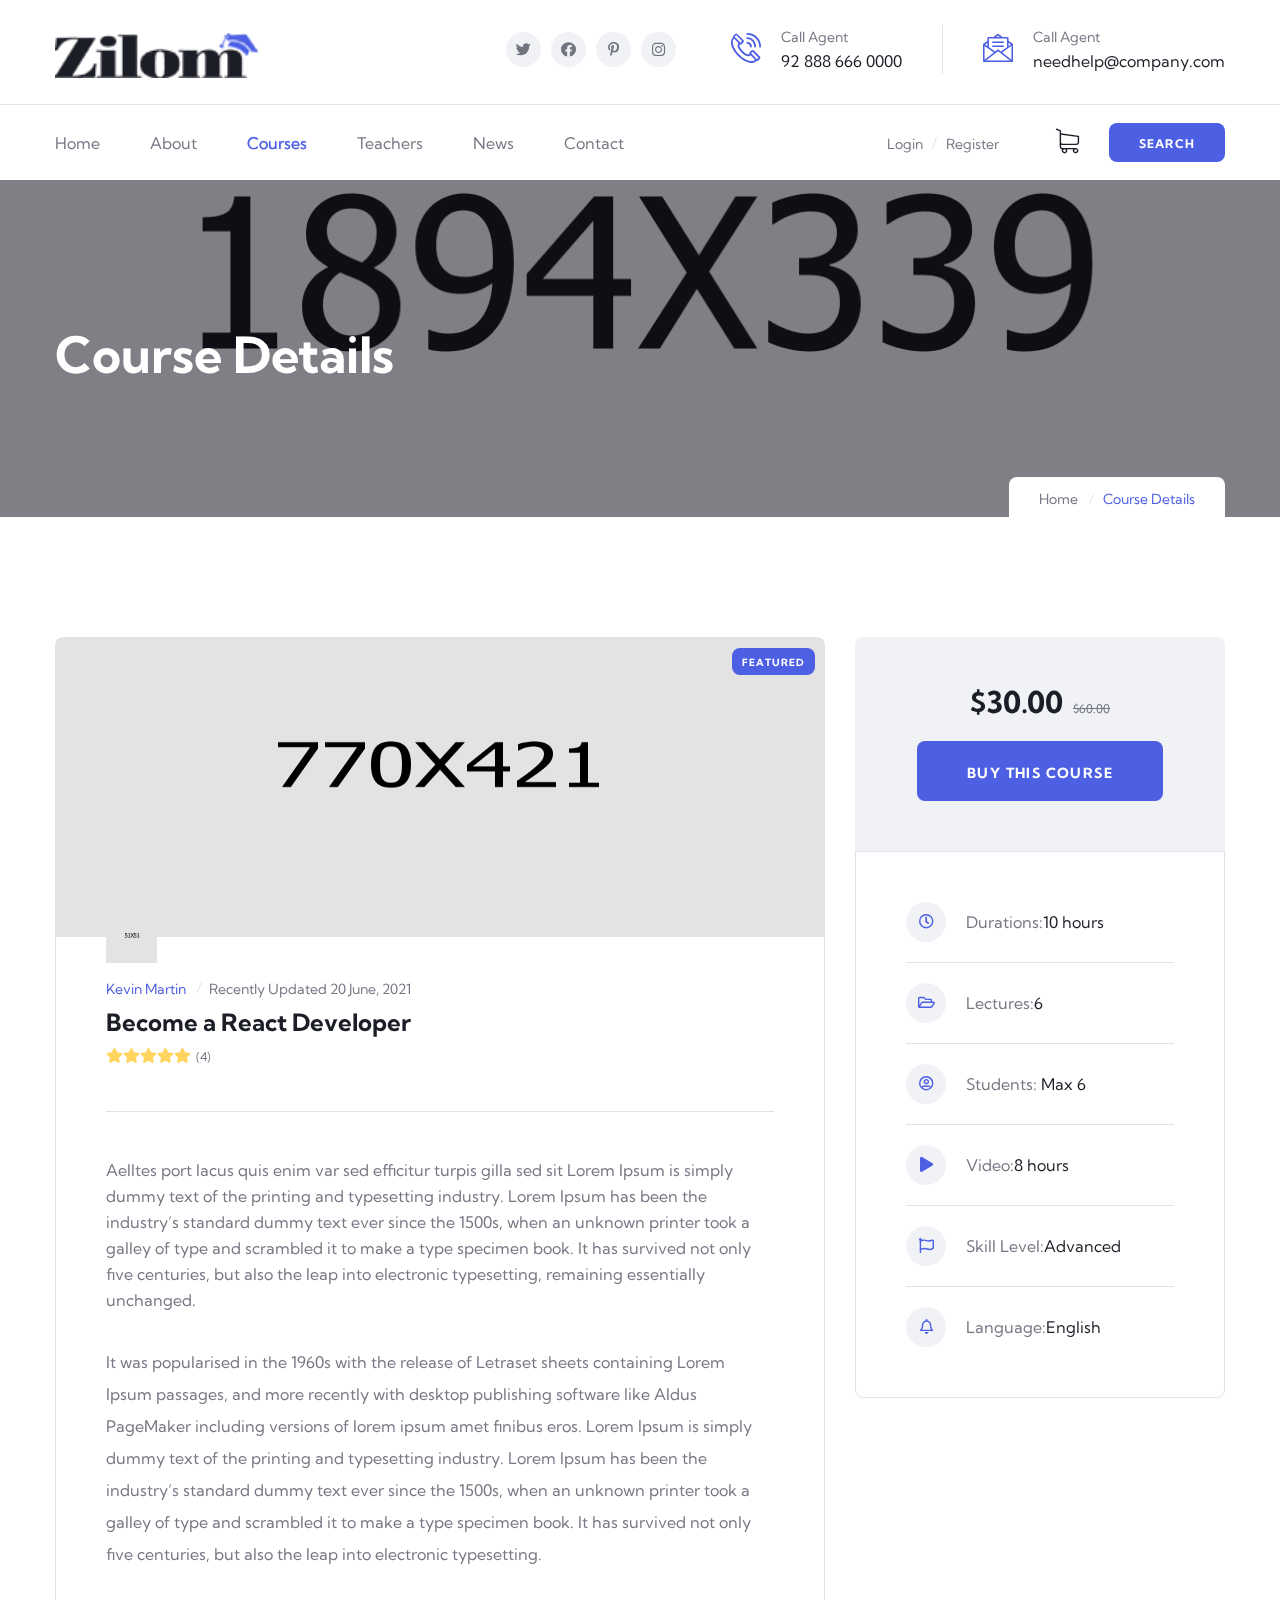
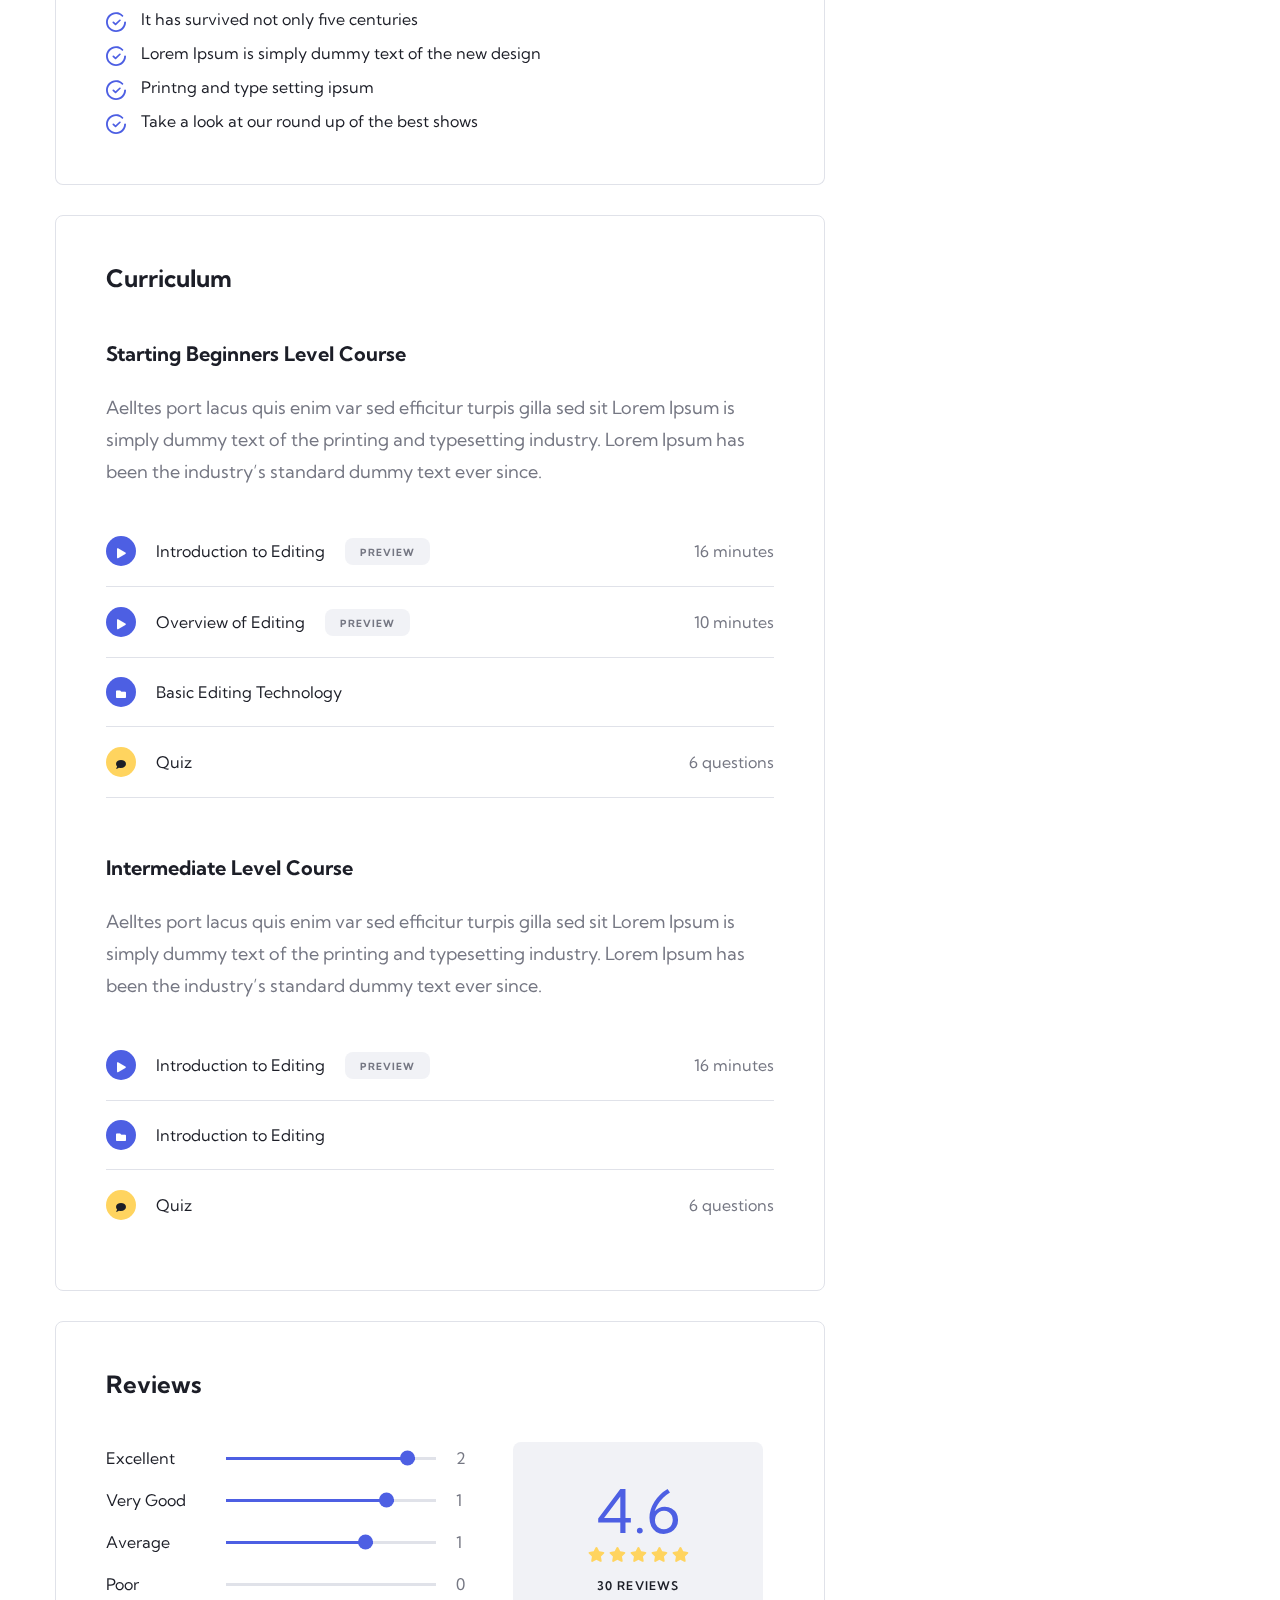
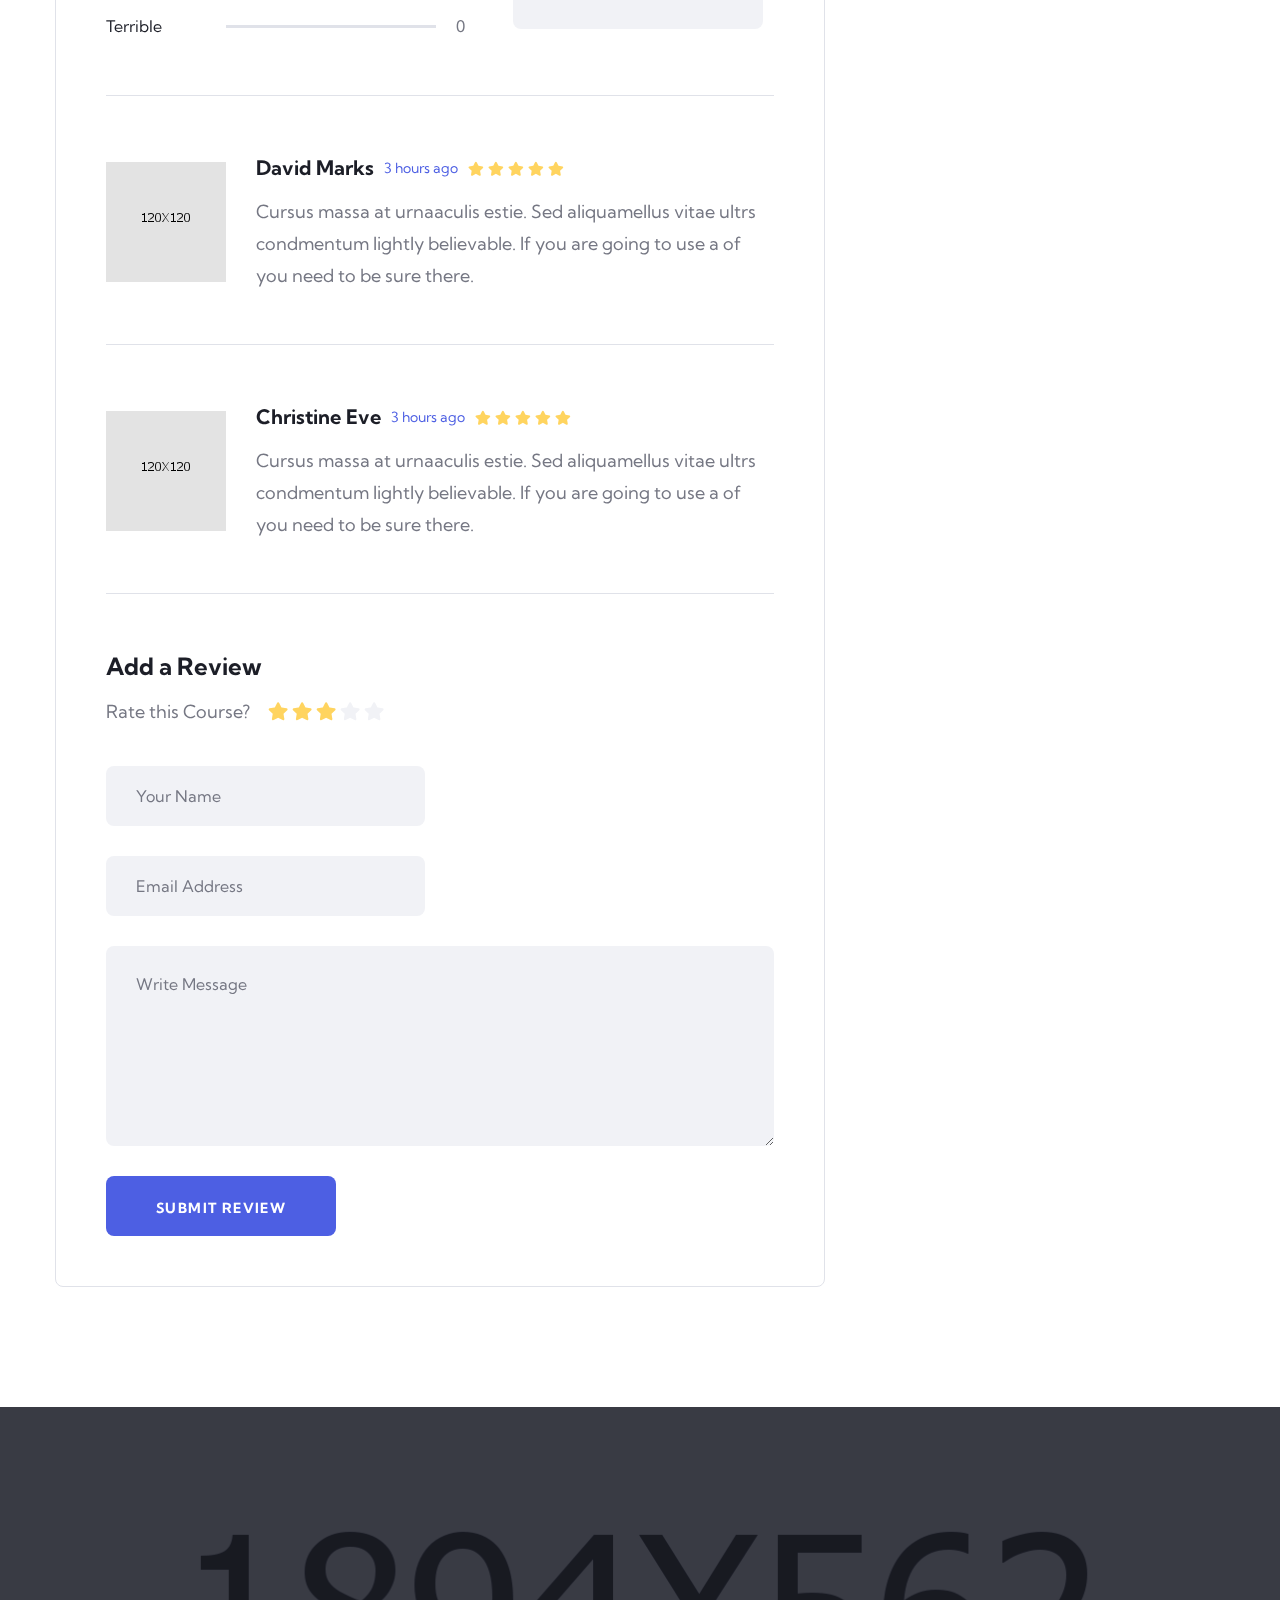
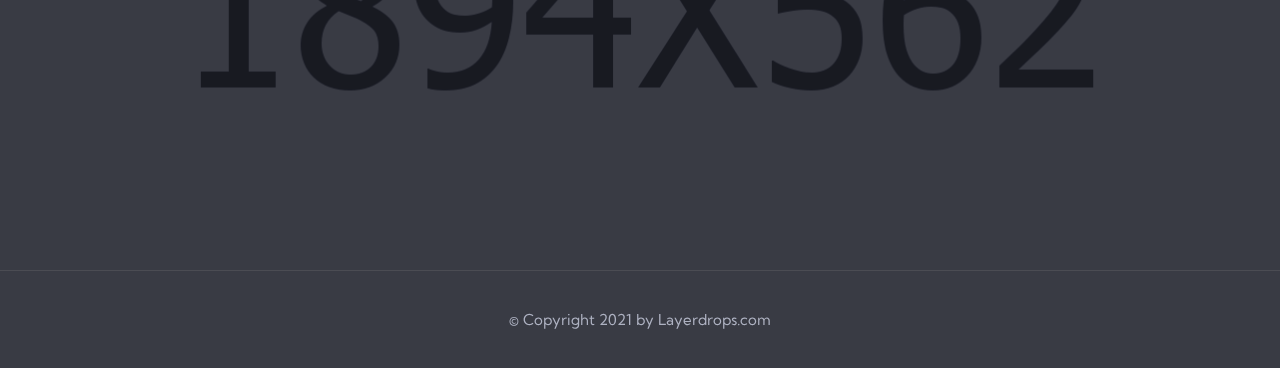
<file: course-details.html>
<!DOCTYPE html>
<html lang="en">

<head>
    <meta charset="UTF-8" />
    <meta name="viewport" content="width=device-width, initial-scale=1.0" />
    <title>Course Details || Zilom || Responsive HTML5 Template.</title>
    <!-- favicons Icons -->
    <link rel="apple-touch-icon" sizes="180x180" href="assets/images/favicons/apple-touch-icon.png" />
    <link rel="icon" type="image/png" sizes="32x32" href="assets/images/favicons/favicon-32x32.png" />
    <link rel="icon" type="image/png" sizes="16x16" href="assets/images/favicons/favicon-16x16.png" />
    <link rel="manifest" href="assets/images/favicons/site.webmanifest" />
    <meta name="description" content="Crsine HTML Template For Car Services" />

    <!-- fonts -->
    <link rel="preconnect" href="https://fonts.gstatic.com">
    <link href="https://fonts.googleapis.com/css2?family=Kumbh+Sans:wght@300;400;700&display=swap" rel="stylesheet">

    <link rel="stylesheet" href="assets/vendors/bootstrap/css/bootstrap.min.css" />
    <link rel="stylesheet" href="assets/vendors/animate/animate.min.css"/>
    <link rel="stylesheet" href="assets/vendors/animate/custom-animate.css" />
    <link rel="stylesheet" href="assets/vendors/fontawesome/css/all.min.css" />
    <link rel="stylesheet" href="assets/vendors/jarallax/jarallax.css" />
    <link rel="stylesheet" href="assets/vendors/jquery-magnific-popup/jquery.magnific-popup.css" />
    <link rel="stylesheet" href="assets/vendors/nouislider/nouislider.min.css" />
    <link rel="stylesheet" href="assets/vendors/nouislider/nouislider.pips.css" />
    <link rel="stylesheet" href="assets/vendors/odometer/odometer.min.css" />
    <link rel="stylesheet" href="assets/vendors/swiper/swiper.min.css" />
    <link rel="stylesheet" href="assets/vendors/icomoon-icons/style.css">
    <link rel="stylesheet" href="assets/vendors/tiny-slider/tiny-slider.min.css" />
    <link rel="stylesheet" href="assets/vendors/reey-font/stylesheet.css" />
    <link rel="stylesheet" href="assets/vendors/owl-carousel/owl.carousel.min.css" />
    <link rel="stylesheet" href="assets/vendors/owl-carousel/owl.theme.default.min.css" />
    <link rel="stylesheet" href="assets/vendors/twentytwenty/twentytwenty.css" />

    <!-- template styles -->
    <link rel="stylesheet" href="assets/css/zilom.css" />
    <link rel="stylesheet" href="assets/css/zilom-responsive.css" />
</head>

<body>

    <div class="preloader">
        <img class="preloader__image" width="60" src="assets/images/loader.png" alt="" />
    </div>

    <!-- /.preloader -->
    <div class="page-wrapper">

        <header class="main-header main-header--one  clearfix">
            <div class="main-header--one__top clearfix">
                <div class="container">
                    <div class="main-header--one__top-inner clearfix">
                        <div class="main-header--one__top-left">
                            <div class="main-header--one__top-logo">
                                <a href="index.html"><img src="assets/images/resources/logo-1.png" alt=""/></a>
                            </div>
                        </div>

                        <div class="main-header--one__top-right clearfix">
                            <ul class="main-header--one__top-social-link list-unstyled clearfix">
                                <li><a href="#"><i class="fab fa-twitter"></i></a></li>
                                <li><a href="#"><i class="fab fa-facebook"></i></a></li>
                                <li><a href="#"><i class="fab fa-pinterest-p"></i></a></li>
                                <li><a href="#"><i class="fab fa-instagram"></i></a></li>
                            </ul>

                            <div class="main-header--one__top-contact-info clearfix">
                                <ul class="main-header--one__top-contact-info-list list-unstyled">
                                    <li class="main-header--one__top-contact-info-list-item">
                                        <div class="icon">
                                            <span class="icon-phone-call-1"></span>
                                        </div>
                                        <div class="text">
                                            <h6>Call Agent</h6>
                                            <p><a href="tel:123456789">92 888 666 0000</a></p>
                                        </div>
                                    </li>
                                    <li class="main-header--one__top-contact-info-list-item">
                                        <div class="icon">
                                            <span class="icon-message"></span>
                                        </div>
                                        <div class="text">
                                            <h6>Call Agent</h6>
                                            <p><a href="mailto:info@templatepath.com">needhelp@company.com</a></p>
                                        </div>
                                    </li>
                                </ul>
                            </div>

                        </div>
                    </div>
                </div>
            </div>


            <div class="main-header-one__bottom clearfix">
                <div class="container">
                    <div class="main-header-one__bottom-inner clearfix">
                        <nav class="main-menu main-menu--1">
                            <div class="main-menu__inner">
                                <a href="#" class="mobile-nav__toggler"><i class="fa fa-bars"></i></a>

                                <div class="left">
                                    <ul class="main-menu__list">
                                        <li class="dropdown">
                                            <a href="index.html">Home</a>
                                            <ul>
                                                <li><a href="index.html">Home One</a></li>
                                                <li><a href="index-2.html">Home Two</a></li>
                                                <li class="dropdown">
                                                    <a href="#">Header Styles</a>
                                                    <ul>
                                                        <li><a href="index.html">Header One</a></li>
                                                        <li><a href="index-2.html">Header Two</a></li>
                                                    </ul>
                                                </li>
                                            </ul>
                                        </li>
                                        <li><a href="about.html">About</a></li>
                                        <li class="dropdown">
                                            <a href="#">Courses</a>
                                            <ul>
                                                <li><a href="courses.html">Courses</a></li>
                                                <li class="current"><a href="course-details.html">Course Details</a></li>
                                            </ul>
                                        </li>
                                        <li class="dropdown">
                                            <a href="#"> Teachers</a>
                                            <ul>
                                                <li><a href="teachers-1.html"> Teachers</a></li>
                                                <li><a href="teachers-2.html">Become Teacher</a></li>
                                            </ul>
                                        </li>
                                        <li class="dropdown">
                                            <a href="#">News</a>
                                            <ul>
                                                <li><a href="news.html">News</a></li>
                                                <li><a href="news-details.html">News Details</a></li>
                                            </ul>
                                        </li>
                                        <li><a href="contact.html">Contact</a></li>
                                    </ul>
                                </div>

                                <div class="right">
                                    <div class="main-menu__right">
                                        <div class="main-menu__right-login-register">
                                            <ul class="list-unstyled">
                                                <li><a href="#">Login</a></li>
                                                <li><a href="#">Register</a></li>
                                            </ul>
                                        </div>
                                        <div class="main-menu__right-cart-search">
                                            <div class="main-menu__right-cart-box">
                                                <a href="#"><span class="icon-shopping-cart"></span></a>
                                            </div>
                                            <div class="main-menu__right-search-box">
                                                <a href="#" class="thm-btn search-toggler">Search</a>
                                            </div>
                                        </div>
                                    </div>
                                </div>

                            </div>
                        </nav>

                    </div>
                </div>
            </div>

        </header>


        <div class="stricky-header stricked-menu main-menu">
            <div class="sticky-header__content">

            </div><!-- /.sticky-header__content -->
        </div><!-- /.stricky-header -->



    <!--Page Header Start-->
    <section class="page-header clearfix" style="background-image: url(assets/images/backgrounds/page-header-bg.jpg);">
        <div class="container">
            <div class="row">
                <div class="col-xl-12">
                    <div class="page-header__wrapper clearfix">
                        <div class="page-header__title">
                            <h2>Course Details</h2>
                        </div>
                        <div class="page-header__menu">
                            <ul class="page-header__menu-list list-unstyled clearfix">
                                <li><a href="index.html">Home</a></li>
                                <li class="active">Course Details</li>
                            </ul>
                        </div>
                    </div>
                </div>

            </div>
        </div>
    </section>
    <!--Page Header End-->

    <!--Start Course Details-->
    <section class="course-details">
        <div class="container">
            <div class="row">
                <!--Start Course Details Content-->
                <div class="col-xl-8 col-lg-8">
                    <div class="course-details__content">
                        <!--Start Single Courses One-->
                        <div class="courses-one__single style2 wow fadeInLeft" data-wow-delay="0ms" data-wow-duration="1000ms">
                            <div class="courses-one__single-img">
                                <img src="assets/images/resources/course-details-img1.jpg" alt=""/>
                                <div class="overlay-text">
                                    <p>Featured</p>
                                </div>
                            </div>
                            <div class="courses-one__single-content">
                                <div class="courses-one__single-content-overlay-img">
                                    <img src="assets/images/resources/course-details-overlay-img.png" alt=""/>
                                </div>
                                <h6 class="courses-one__single-content-name">Kevin Martin <span>Recently Updated 20 June, 2021</span></h6>
                                <h4 class="courses-one__single-content-title">Become a React Developer</h4>
                                <div class="courses-one__single-content-review-box">
                                    <ul class="list-unstyled">
                                        <li><i class="fa fa-star"></i></li>
                                        <li><i class="fa fa-star"></i></li>
                                        <li><i class="fa fa-star"></i></li>
                                        <li><i class="fa fa-star"></i></li>
                                        <li><i class="fa fa-star"></i></li>
                                    </ul>
                                    <div class="rateing-box">
                                        <span>(4)</span>
                                    </div>
                                </div>
                                <div class="course-details__content-text1">
                                    <p>Aelltes port lacus quis enim var sed efficitur turpis gilla sed sit Lorem Ipsum is simply dummy text of the printing and typesetting industry. Lorem Ipsum has been the industry’s standard dummy text ever since the 1500s, when an unknown printer took a galley of type and scrambled it to make a type specimen book. It has survived not only five centuries, but also the leap into electronic typesetting, remaining essentially unchanged.</p>
                                </div>

                                <div class="course-details__content-text2">
                                    <p>It was popularised in the 1960s with the release of Letraset sheets containing Lorem Ipsum passages, and more recently with desktop publishing software like Aldus PageMaker including versions of lorem ipsum amet finibus eros.  Lorem Ipsum is simply dummy text of the printing and typesetting industry. Lorem Ipsum has been the industry’s standard dummy text ever since the 1500s, when an unknown printer took a galley of type and scrambled it to make a type specimen book. It has survived not only five centuries, but also the leap into electronic typesetting.</p>
                                </div>

                                <div class="course-details__content-list">
                                    <ul class="list-unstyled">
                                        <li>
                                            <div class="icon">
                                                <span class="icon-confirmation"></span>
                                            </div>
                                            <div class="text">
                                                <p>It has survived not only five centuries</p>
                                            </div>
                                        </li>

                                        <li>
                                            <div class="icon">
                                                <span class="icon-confirmation"></span>
                                            </div>
                                            <div class="text">
                                                <p>Lorem Ipsum is simply dummy text of the new design</p>
                                            </div>
                                        </li>

                                        <li>
                                            <div class="icon">
                                                <span class="icon-confirmation"></span>
                                            </div>
                                            <div class="text">
                                                <p>Printng and type setting ipsum</p>
                                            </div>
                                        </li>

                                        <li>
                                            <div class="icon">
                                                <span class="icon-confirmation"></span>
                                            </div>
                                            <div class="text">
                                                <p>Take a look at our round up of the best shows</p>
                                            </div>
                                        </li>
                                    </ul>
                                </div>

                            </div>
                        </div>
                        <!--End Single Courses One-->

                        <!--Start Course Details Curriculum-->
                        <div class="course-details__curriculum">
                            <h2 class="course-details__curriculum-title">Curriculum</h2>
                            <!--Start Single Course Details Curriculum-->
                            <div class="course-details__curriculum-single">
                                <h3 class="course-details__curriculum-single-title">Starting Beginners Level Course</h3>
                                <p class="course-details__curriculum-single-text">Aelltes port lacus quis enim var sed efficitur turpis gilla sed sit Lorem Ipsum is simply dummy text of the printing and typesetting industry. Lorem Ipsum has been the industry’s standard dummy text ever since.</p>
                                <ul class="course-details__curriculum-list list-unstyled">
                                    <li>
                                        <div class="course-details__curriculum-list-left">
                                            <div class="course-details__curriculum-list-left-icon">
                                                <i class="fa fa-play" aria-hidden="true"></i>
                                            </div>
                                            <a href="#" class="course-details__curriculum-list-left-title">Introduction to Editing</a>
                                            <span>Preview</span>
                                        </div>
                                        <div class="course-details__curriculum-list-right">
                                            <p>16 minutes</p>
                                        </div>
                                    </li>

                                    <li>
                                        <div class="course-details__curriculum-list-left">
                                            <div class="course-details__curriculum-list-left-icon">
                                                <i class="fa fa-play" aria-hidden="true"></i>
                                            </div>
                                            <a href="#" class="course-details__curriculum-list-left-title">Overview of Editing</a>
                                            <span>Preview</span>
                                        </div>
                                        <div class="course-details__curriculum-list-right">
                                            <p>10 minutes</p>
                                        </div>
                                    </li>

                                    <li>
                                        <div class="course-details__curriculum-list-left">
                                            <div class="course-details__curriculum-list-left-icon">
                                                <i class="fa fa-folder" aria-hidden="true"></i>
                                            </div>
                                            <a href="#" class="course-details__curriculum-list-left-title">Basic Editing Technology</a>
                                        </div>
                                    </li>

                                    <li>
                                        <div class="course-details__curriculum-list-left">
                                            <div class="course-details__curriculum-list-left-icon style2">
                                                <i class="fa fa-comment" aria-hidden="true"></i>
                                            </div>
                                            <a href="#" class="course-details__curriculum-list-left-title">Quiz</a>
                                        </div>
                                        <div class="course-details__curriculum-list-right">
                                            <p>6 questions</p>
                                        </div>
                                    </li>
                                </ul>
                            </div>
                            <!--End Single Course Details Curriculum-->

                            <!--Start Single Course Details Curriculum-->
                            <div class="course-details__curriculum-single mar-buttom0">
                                <h3 class="course-details__curriculum-single-title">Intermediate Level Course</h3>
                                <p class="course-details__curriculum-single-text">Aelltes port lacus quis enim var sed efficitur turpis gilla sed sit Lorem Ipsum is simply dummy text of the printing and typesetting industry. Lorem Ipsum has been the industry’s standard dummy text ever since.</p>
                                <ul class="course-details__curriculum-list style2 list-unstyled">
                                    <li>
                                        <div class="course-details__curriculum-list-left">
                                            <div class="course-details__curriculum-list-left-icon">
                                                <i class="fa fa-play" aria-hidden="true"></i>
                                            </div>
                                            <a href="#" class="course-details__curriculum-list-left-title">Introduction to Editing</a>
                                            <span>Preview</span>
                                        </div>
                                        <div class="course-details__curriculum-list-right">
                                            <p>16 minutes</p>
                                        </div>
                                    </li>

                                    <li>
                                        <div class="course-details__curriculum-list-left">
                                            <div class="course-details__curriculum-list-left-icon">
                                                <i class="fa fa-folder" aria-hidden="true"></i>
                                            </div>
                                            <a href="#" class="course-details__curriculum-list-left-title">Introduction to Editing</a>
                                        </div>
                                    </li>

                                    <li>
                                        <div class="course-details__curriculum-list-left">
                                            <div class="course-details__curriculum-list-left-icon style2">
                                                <i class="fa fa-comment" aria-hidden="true"></i>
                                            </div>
                                            <a href="#" class="course-details__curriculum-list-left-title">Quiz</a>
                                        </div>
                                        <div class="course-details__curriculum-list-right">
                                            <p>6 questions</p>
                                        </div>
                                    </li>
                                </ul>
                            </div>
                            <!--End Single Course Details Curriculum-->
                        </div>
                        <!--End Course Details Curriculum-->

                        <!--Start Course Details Reviews-->
                        <div class="course-details__reviews">
                            <h3 class="course-details__reviews-title">Reviews</h3>
                            <div class="course-details__progress-review">
                                <div class="row">
                                    <div class="col-xl-7 col-lg-7 col-md-7">
                                        <div class="course-details__progress clearfix">
                                            <div class="course-details__progress-item">
                                                <p class="course-details__progress-text">Excellent</p>
                                                <div class="course-details__progress-bar">
                                                    <span style="width: 90%;"></span>
                                                </div>
                                                <p class="course-details__progress-count">2</p>
                                            </div>

                                            <div class="course-details__progress-item">
                                                <p class="course-details__progress-text">Very Good</p>
                                                <div class="course-details__progress-bar">
                                                    <span style="width: 80%;"></span>
                                                </div>
                                                <p class="course-details__progress-count">1</p>
                                            </div>

                                            <div class="course-details__progress-item">
                                                <p class="course-details__progress-text">Average</p>
                                                <div class="course-details__progress-bar">
                                                    <span style="width: 70%;"></span>
                                                </div>
                                                <p class="course-details__progress-count">1</p>
                                            </div>

                                            <div class="course-details__progress-item">
                                                <p class="course-details__progress-text">Poor</p>
                                                <div class="course-details__progress-bar">
                                                    <span style="width: 0%;" class="no-bubble"></span>
                                                </div>
                                                <p class="course-details__progress-count">0</p>
                                            </div>

                                            <div class="course-details__progress-item">
                                                <p class="course-details__progress-text">Terrible</p>
                                                <div class="course-details__progress-bar">
                                                    <span style="width: 0%;" class="no-bubble"></span>
                                                </div>
                                                <p class="course-details__progress-count">0</p>
                                            </div>
                                        </div>
                                    </div>

                                    <div class="col-xl-5 col-lg-5 col-md-5">
                                        <div class="course-details__review-box">
                                            <h2 class="course-details__review-count">4.6</h2>
                                            <div class="course-details__review-stars">
                                                <i class="fas fa-star"></i><!-- /.fas fa-star -->
                                                <i class="fas fa-star"></i><!-- /.fas fa-star -->
                                                <i class="fas fa-star"></i><!-- /.fas fa-star -->
                                                <i class="fas fa-star"></i><!-- /.fas fa-star -->
                                                <i class="fas fa-star"></i><!-- /.fas fa-star -->
                                            </div>
                                            <p class="course-details__review-text">30 reviews</p>
                                        </div>
                                    </div>
                                </div>
                            </div>

                            <!--Start Course Details Comment-->
                            <div class="course-details__comment">
                                <div class="course-details__comment-single">
                                    <div class="course-details__comment-img">
                                        <img src="assets/images/resources/course-details-comment-img1.png" alt=""/>
                                    </div>
                                    <div class="course-details__comment-text">
                                        <div class="course-details__comment-text-top">
                                            <h3 class="course-details__comment-text-name">David Marks</h3>
                                            <p>3 hours ago</p>
                                            <div class="course-details__comment-review-stars">
                                                <i class="fas fa-star"></i><!-- /.fas fa-star -->
                                                <i class="fas fa-star"></i><!-- /.fas fa-star -->
                                                <i class="fas fa-star"></i><!-- /.fas fa-star -->
                                                <i class="fas fa-star"></i><!-- /.fas fa-star -->
                                                <i class="fas fa-star"></i><!-- /.fas fa-star -->
                                            </div>
                                        </div>
                                        <p class="course-details__comment-text-bottom">Cursus massa at urnaaculis estie. Sed aliquamellus vitae ultrs condmentum lightly believable. If you are going to use a of you need to be sure there.</p>
                                    </div>
                                </div>

                                <div class="course-details__comment-single">
                                    <div class="course-details__comment-img">
                                        <img src="assets/images/resources/course-details-comment-img2.png" alt=""/>
                                    </div>
                                    <div class="course-details__comment-text">
                                        <div class="course-details__comment-text-top">
                                            <h3 class="course-details__comment-text-name">Christine Eve</h3>
                                            <p>3 hours ago</p>
                                            <div class="course-details__comment-review-stars">
                                                <i class="fas fa-star"></i><!-- /.fas fa-star -->
                                                <i class="fas fa-star"></i><!-- /.fas fa-star -->
                                                <i class="fas fa-star"></i><!-- /.fas fa-star -->
                                                <i class="fas fa-star"></i><!-- /.fas fa-star -->
                                                <i class="fas fa-star"></i><!-- /.fas fa-star -->
                                            </div>
                                        </div>
                                        <p class="course-details__comment-text-bottom">Cursus massa at urnaaculis estie. Sed aliquamellus vitae ultrs condmentum lightly believable. If you are going to use a of you need to be sure there.</p>
                                    </div>
                                </div>
                            </div>
                            <!--End Course Details Comment-->

                            <div class="course-details__add-review">
                                <h2 class="course-details__add-review-title">Add a Review</h2>
                                <p class="course-details__add-review-text">
                                    Rate this Course?
                                    <a href="#" class="fas fa-star active pd-left"></a>
                                    <a href="#" class="fas fa-star active"></a>
                                    <a href="#" class="fas fa-star active"></a>
                                    <a href="#" class="fas fa-star"></a>
                                    <a href="#" class="fas fa-star"></a>
                                </p>

                                <div class="course-details__add-review-form">
                                    <form action="assets/inc/sendemail.php" class="comment-one__form contact-form-validated" novalidate="novalidate">
                                        <div class="row">
                                            <div class="col-xl-6 col-lg-6">
                                                <div class="comment-form__input-box">
                                                    <input type="text" placeholder="Your name" name="name">
                                                </div>
                                                <div class="comment-form__input-box">
                                                    <input type="email" placeholder="Email address" name="email">
                                                </div>
                                            </div>
                                        </div>
                                        <div class="row">
                                            <div class="col-xl-12 col-lg-12">
                                                <div class="comment-form__input-box">
                                                    <textarea name="message" placeholder="Write message"></textarea>
                                                </div>
                                                <button type="submit" class="thm-btn comment-form__btn">Submit review</button>
                                            </div>
                                        </div>
                                    </form>
                                </div>
                            </div>
                        </div>
                        <!--End Course Details Reviews-->
                    </div>
                </div>
                <!--End Course Details Content-->

                <!--Start Course Details Sidebar-->
                <div class="col-xl-4 col-lg-4">
                    <div class="course-details__sidebar">
                        <div class="course-details__price wow fadeInUp animated" data-wow-delay="0.1s">
                            <h2 class="course-details__price-amount">$30.00<span><del>$60.00</del></span></h2>
                            <div class="course-details__price-btn">
                                <a href="about.html" class="thm-btn">Buy this course</a>
                            </div>
                        </div>

                        <div class="course-details__sidebar-meta wow fadeInUp animated" data-wow-delay="0.3s">
                            <ul class="course-details__sidebar-meta-list list-unstyled">
                                <li class="course-details__sidebar-meta-list-item">
                                    <div class="icon">
                                        <a href=""><i class="far fa-clock"></i></a>
                                    </div>
                                    <div class="text">
                                        <p><a href="#">Durations:<span>10 hours</span></a></p>
                                    </div>
                                </li>

                                <li class="course-details__sidebar-meta-list-item">
                                    <div class="icon">
                                        <a href=""><i class="far fa-folder-open"></i></a>
                                    </div>
                                    <div class="text">
                                        <p><a href="#">Lectures:<span>6</span></a></p>
                                    </div>
                                </li>

                                <li class="course-details__sidebar-meta-list-item">
                                    <div class="icon">
                                        <a href=""><i class="far fa-user-circle"></i></a>
                                    </div>
                                    <div class="text">
                                        <p><a href="#">Students:<span> Max 6</span></a></p>
                                    </div>
                                </li>

                                <li class="course-details__sidebar-meta-list-item">
                                    <div class="icon">
                                        <a href=""><i class="fas fa-play"></i></a>
                                    </div>
                                    <div class="text">
                                        <p><a href="#">Video:<span>8 hours</span></a></p>
                                    </div>
                                </li>

                                <li class="course-details__sidebar-meta-list-item">
                                    <div class="icon">
                                        <a href=""><i class="far fa-flag"></i></a>
                                    </div>
                                    <div class="text">
                                        <p><a href="#">Skill Level:<span>Advanced</span></a></p>
                                    </div>
                                </li>

                                <li class="course-details__sidebar-meta-list-item">
                                    <div class="icon">
                                        <a href=""><i class="far fa-bell"></i></a>
                                    </div>
                                    <div class="text">
                                        <p><a href="#">Language:<span>English</span></a></p>
                                    </div>
                                </li>
                            </ul>
                        </div>

                        <div class="course-details__new-courses wow fadeInUp animated" data-wow-delay="0.5s">
                            <h3 class="course-details__new-courses-title">New Courses</h3>
                            <ul class="course-details__new-courses-list list-unstyled">
                                <li class="course-details__new-courses-list-item">
                                    <div class="course-details__new-courses-list-item-img">
                                        <img src="assets/images/resources/course-details-sidebar-img1.png" alt=""/>
                                    </div>
                                    <div class="course-details__new-courses-list-item-content">
                                        <h4 class="course-details__new-courses-list-item-content-title"><a href="#">React – The Complete <br>Instruction</a></h4>
                                        <div class="course-details__new-courses-rateing-box">
                                            <ul class="list-unstyled">
                                                <li><i class="fas fa-star"></i></li>
                                                <li><i class="fas fa-star"></i></li>
                                                <li><i class="fas fa-star"></i></li>
                                                <li><i class="fas fa-star"></i></li>
                                                <li><i class="fas fa-star"></i></li>
                                            </ul>
                                            <div class="course-details__new-courses-rateing-count">
                                                <span>(4)</span>
                                            </div>
                                        </div>
                                        <p class="course-details__new-courses-price">$30.00</p>
                                    </div>
                                </li>

                                <li class="course-details__new-courses-list-item">
                                    <div class="course-details__new-courses-list-item-img">
                                        <img src="assets/images/resources/course-details-sidebar-img2.png" alt=""/>
                                    </div>
                                    <div class="course-details__new-courses-list-item-content">
                                        <h4 class="course-details__new-courses-list-item-content-title"><a href="#">React – The Complete <br>Instruction</a></h4>
                                        <div class="course-details__new-courses-rateing-box">
                                            <ul class="list-unstyled">
                                                <li><i class="fas fa-star"></i></li>
                                                <li><i class="fas fa-star"></i></li>
                                                <li><i class="fas fa-star"></i></li>
                                                <li><i class="fas fa-star"></i></li>
                                                <li><i class="fas fa-star"></i></li>
                                            </ul>
                                            <div class="course-details__new-courses-rateing-count">
                                                <span>(4)</span>
                                            </div>
                                        </div>
                                        <p class="course-details__new-courses-price">$30.00</p>
                                    </div>
                                </li>

                                <li class="course-details__new-courses-list-item">
                                    <div class="course-details__new-courses-list-item-img">
                                        <img src="assets/images/resources/course-details-sidebar-img3.png" alt=""/>
                                    </div>
                                    <div class="course-details__new-courses-list-item-content">
                                        <h4 class="course-details__new-courses-list-item-content-title"><a href="#">React – The Complete <br>Instruction</a></h4>
                                        <div class="course-details__new-courses-rateing-box">
                                            <ul class="list-unstyled">
                                                <li><i class="fas fa-star"></i></li>
                                                <li><i class="fas fa-star"></i></li>
                                                <li><i class="fas fa-star"></i></li>
                                                <li><i class="fas fa-star"></i></li>
                                                <li><i class="fas fa-star"></i></li>
                                            </ul>
                                            <div class="course-details__new-courses-rateing-count">
                                                <span>(4)</span>
                                            </div>
                                        </div>
                                        <p class="course-details__new-courses-price">$30.00</p>
                                    </div>
                                </li>
                            </ul>
                        </div>
                    </div>
                </div>
                <!--End Course Details Sidebar-->
            </div>
        </div>
    </section>
    <!--End Course Details-->


    <!--Start Footer One-->
    <footer class="footer-one">
            <div class="footer-one__bg" style="background-image: url(assets/images/backgrounds/footer-v1-bg.jpg);">
            </div><!-- /.footer-one__bg -->
            <div class="footer-one__top">
            <div class="container">
                <div class="row">
                    <!--Start Footer Widget Column-->
                    <div class="col-xl-2 col-lg-4 col-md-4 wow animated fadeInUp" data-wow-delay="0.1s">
                        <div class="footer-widget__column footer-widget__about">
                            <div class="footer-widget__about-logo">
                                <a href="index.html"><img src="assets/images/resources/footer-logo.png" alt=""></a>
                            </div>
                        </div>
                    </div>
                    <!--End Footer Widget Column-->

                    <!--Start Footer Widget Column-->
                    <div class="col-xl-2 col-lg-4 col-md-4 wow animated fadeInUp" data-wow-delay="0.3s">
                        <div class="footer-widget__column footer-widget__courses">
                            <h3 class="footer-widget__title">Courses</h3>
                            <ul class="footer-widget__courses-list list-unstyled">
                                <li><a href="#">UI/UX Design</a></li>
                                <li><a href="#">WordPress Development</a></li>
                                <li><a href="#">Business Strategy</a></li>
                                <li><a href="#">Software Development</a></li>
                                <li><a href="#">Business English</a></li>
                            </ul>
                        </div>
                    </div>
                    <!--End Footer Widget Column-->

                    <!--Start Footer Widget Column-->
                    <div class="col-xl-2 col-lg-4 col-md-4 wow animated fadeInUp" data-wow-delay="0.5s">
                        <div class="footer-widget__column footer-widget__links">
                            <h3 class="footer-widget__title">Links</h3>
                            <ul class="footer-widget__links-list list-unstyled">
                                <li><a href="about.html">About Us</a></li>
                                <li><a href="#">Overview</a></li>
                                <li><a href="teachers-1.html">Teachers</a></li>
                                <li><a href="#">Join Us</a></li>
                                <li><a href="news.html">Our News</a></li>
                            </ul>
                        </div>
                    </div>
                    <!--End Footer Widget Column-->

                    <!--Start Footer Widget Column-->
                    <div class="col-xl-3 col-lg-6 col-md-6 wow animated fadeInUp" data-wow-delay="0.7s">
                        <div class="footer-widget__column footer-widget__contact">
                            <h3 class="footer-widget__title">Contact</h3>
                            <p class="text">88 broklyn street, New York USA</p>
                            <p><a href="mailto:info@templatepath.com">needhelp@company.com</a></p>
                            <p class="phone"><a href="tel:123456789">92 888 666 0000</a></p>
                        </div>
                    </div>
                    <!--End Footer Widget Column-->

                    <!--Start Footer Widget Column-->
                    <div class="col-xl-3 col-lg-6 col-md-6 wow animated fadeInUp" data-wow-delay="0.9s">
                        <div class="footer-widget__column footer-widget__social-links">
                            <ul class="footer-widget__social-links-list list-unstyled clearfix">
                                <li><a href="#"><i class="fab fa-facebook"></i></a></li>
                                <li><a href="#"><i class="fab fa-twitter"></i></a></li>
                                <li><a href="#"><i class="fab fa-instagram"></i></a></li>
                                <li><a href="#"><i class="fab fa-dribbble"></i></a></li>
                            </ul>
                        </div>
                    </div>
                    <!--End Footer Widget Column-->

                </div>
            </div>
        </div>

        <!--Start Footer One Bottom-->
        <div class="footer-one__bottom">
            <div class="container">
                <div class="row">
                    <div class="col-xl-12">
                        <div class="footer-one__bottom-inner">
                            <div class="footer-one__bottom-text text-center">
                                <p>&copy; Copyright 2021 by Layerdrops.com</p>
                            </div>
                        </div>
                    </div>
                </div>
            </div>
        </div>
        <!--End Footer One Bottom-->
    </footer>
    <!--End Footer One-->









    </div><!-- /.page-wrapper -->



    <div class="mobile-nav__wrapper">
        <div class="mobile-nav__overlay mobile-nav__toggler"></div>
        <!-- /.mobile-nav__overlay -->
        <div class="mobile-nav__content">
            <span class="mobile-nav__close mobile-nav__toggler"><i class="fa fa-times"></i></span>

            <div class="logo-box">
                <a href="index.html" aria-label="logo image"><img src="assets/images/resources/mobilemenu_logo.png" width="155" alt="" /></a>
            </div>
            <!-- /.logo-box -->
            <div class="mobile-nav__container"></div>
            <!-- /.mobile-nav__container -->

            <ul class="mobile-nav__contact list-unstyled">
                <li>
                    <i class="icon-phone-call"></i>
                    <a href="mailto:needhelp@packageName__.com">needhelp@zilom.com</a>
                </li>
                <li>
                    <i class="icon-letter"></i>
                    <a href="tel:666-888-0000">666 888 0000</a>
                </li>
            </ul><!-- /.mobile-nav__contact -->
            <div class="mobile-nav__top">
                <div class="mobile-nav__social">
                    <a href="#" class="fab fa-twitter"></a>
                    <a href="#" class="fab fa-facebook-square"></a>
                    <a href="#" class="fab fa-pinterest-p"></a>
                    <a href="#" class="fab fa-instagram"></a>
                </div><!-- /.mobile-nav__social -->
            </div><!-- /.mobile-nav__top -->
        </div>
        <!-- /.mobile-nav__content -->
    </div>
    <!-- /.mobile-nav__wrapper -->



    <div class="search-popup">
        <div class="search-popup__overlay search-toggler"></div>
        <!-- /.search-popup__overlay -->
        <div class="search-popup__content">
            <form action="#">
                <label for="search" class="sr-only">search here</label><!-- /.sr-only -->
                <input type="text" id="search" placeholder="Search Here..." />
                <button type="submit" aria-label="search submit" class="thm-btn2">
                    <i class="fa fa-search" aria-hidden="true"></i>
                </button>
            </form>
        </div>
        <!-- /.search-popup__content -->
    </div>
    <!-- /.search-popup -->



    <a href="#" data-target="html" class="scroll-to-target scroll-to-top"><i class="fa fa-angle-up"></i></a>


    <script src="assets/vendors/jquery/jquery-3.5.1.min.js"></script>
    <script src="assets/vendors/bootstrap/js/bootstrap.bundle.min.js"></script>
    <script src="assets/vendors/jarallax/jarallax.min.js"></script>
    <script src="assets/vendors/jquery-ajaxchimp/jquery.ajaxchimp.min.js"></script>
    <script src="assets/vendors/jquery-appear/jquery.appear.min.js"></script>
    <script src="assets/vendors/jquery-circle-progress/jquery.circle-progress.min.js"></script>
    <script src="assets/vendors/jquery-magnific-popup/jquery.magnific-popup.min.js"></script>
    <script src="assets/vendors/jquery-validate/jquery.validate.min.js"></script>
    <script src="assets/vendors/nouislider/nouislider.min.js"></script>
    <script src="assets/vendors/odometer/odometer.min.js"></script>
    <script src="assets/vendors/swiper/swiper.min.js"></script>
    <script src="assets/vendors/tiny-slider/tiny-slider.min.js"></script>
    <script src="assets/vendors/wnumb/wNumb.min.js"></script>
    <script src="assets/vendors/wow/wow.js"></script>
    <script src="assets/vendors/isotope/isotope.js"></script>
    <script src="assets/vendors/countdown/countdown.min.js"></script>
    <script src="assets/vendors/owl-carousel/owl.carousel.min.js"></script>
    <script src="assets/vendors/twentytwenty/twentytwenty.js"></script>
    <script src="assets/vendors/twentytwenty/jquery.event.move.js"></script>


    <script src="http://maps.google.com/maps/api/js?key=AIzaSyATY4Rxc8jNvDpsK8ZetC7JyN4PFVYGCGM"></script>

    <!-- template js -->
    <script src="assets/js/zilom.js"></script>


</body>

</html>
</file>
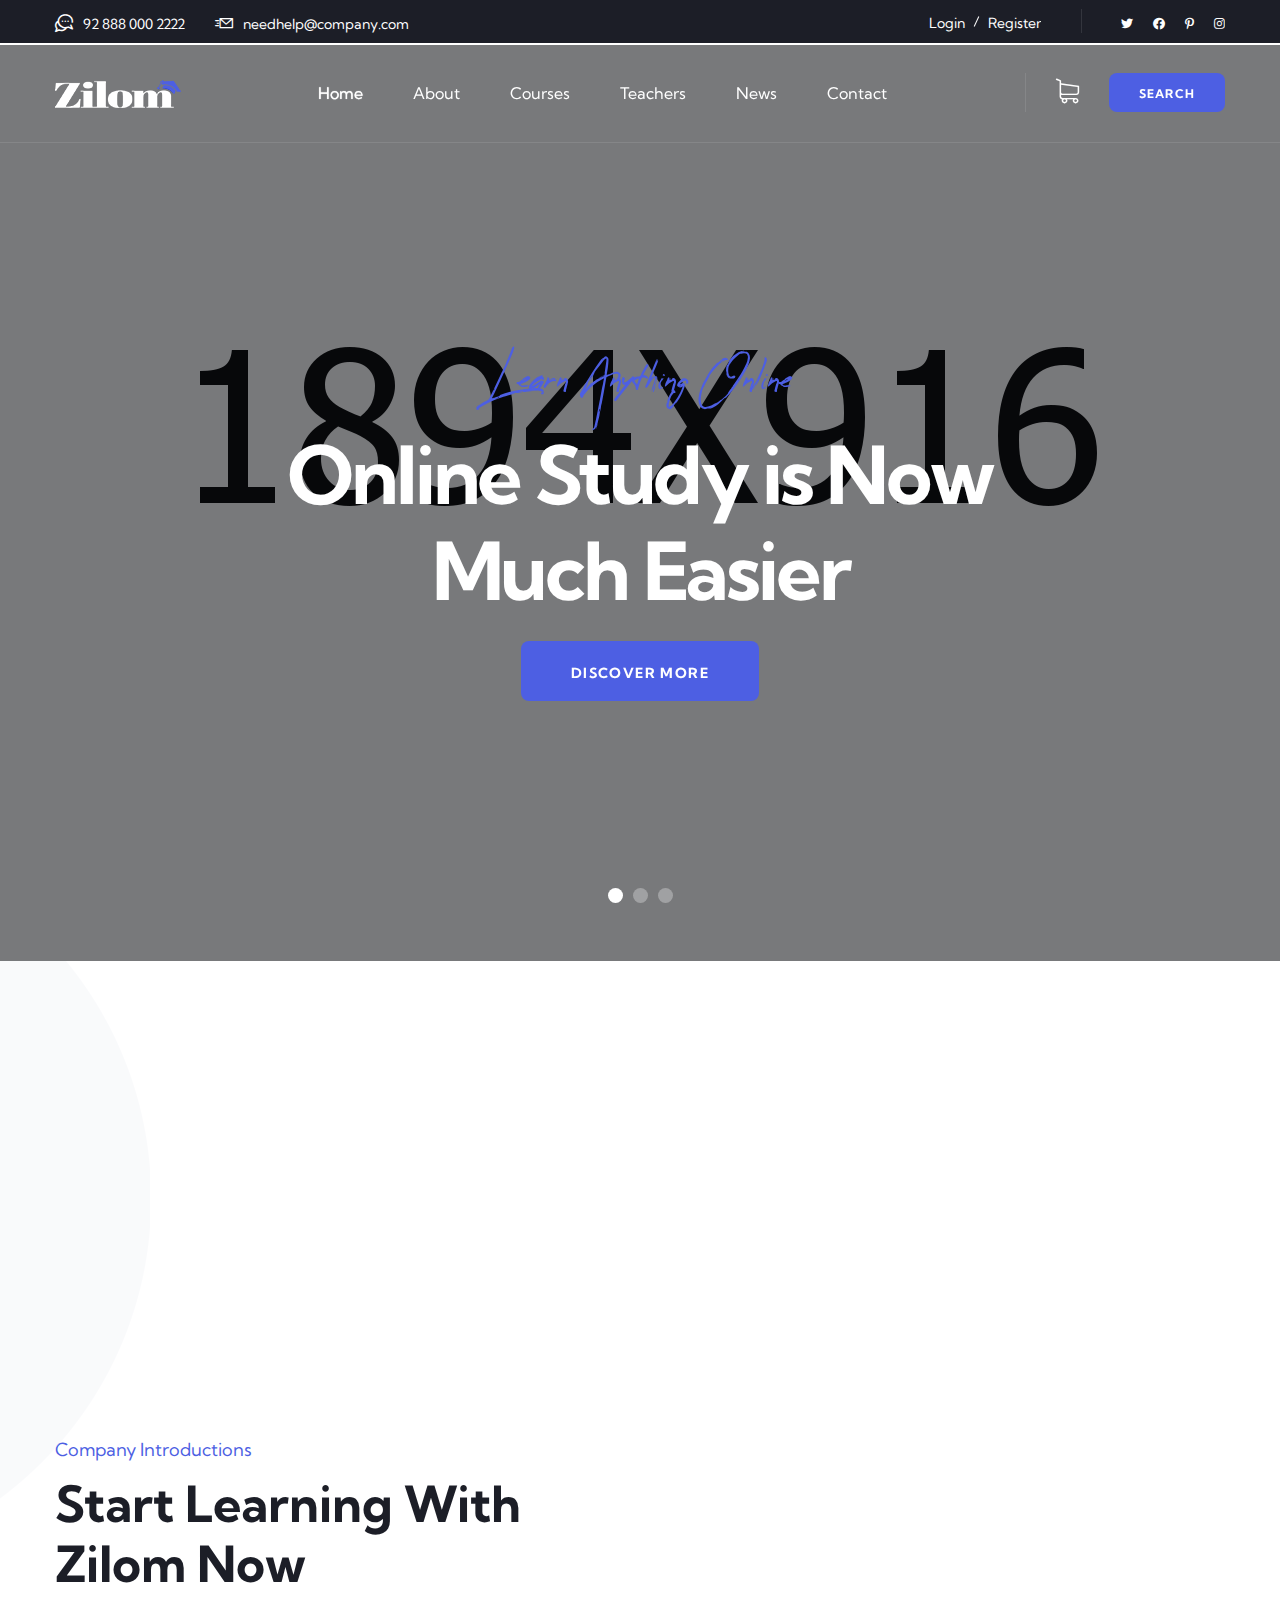
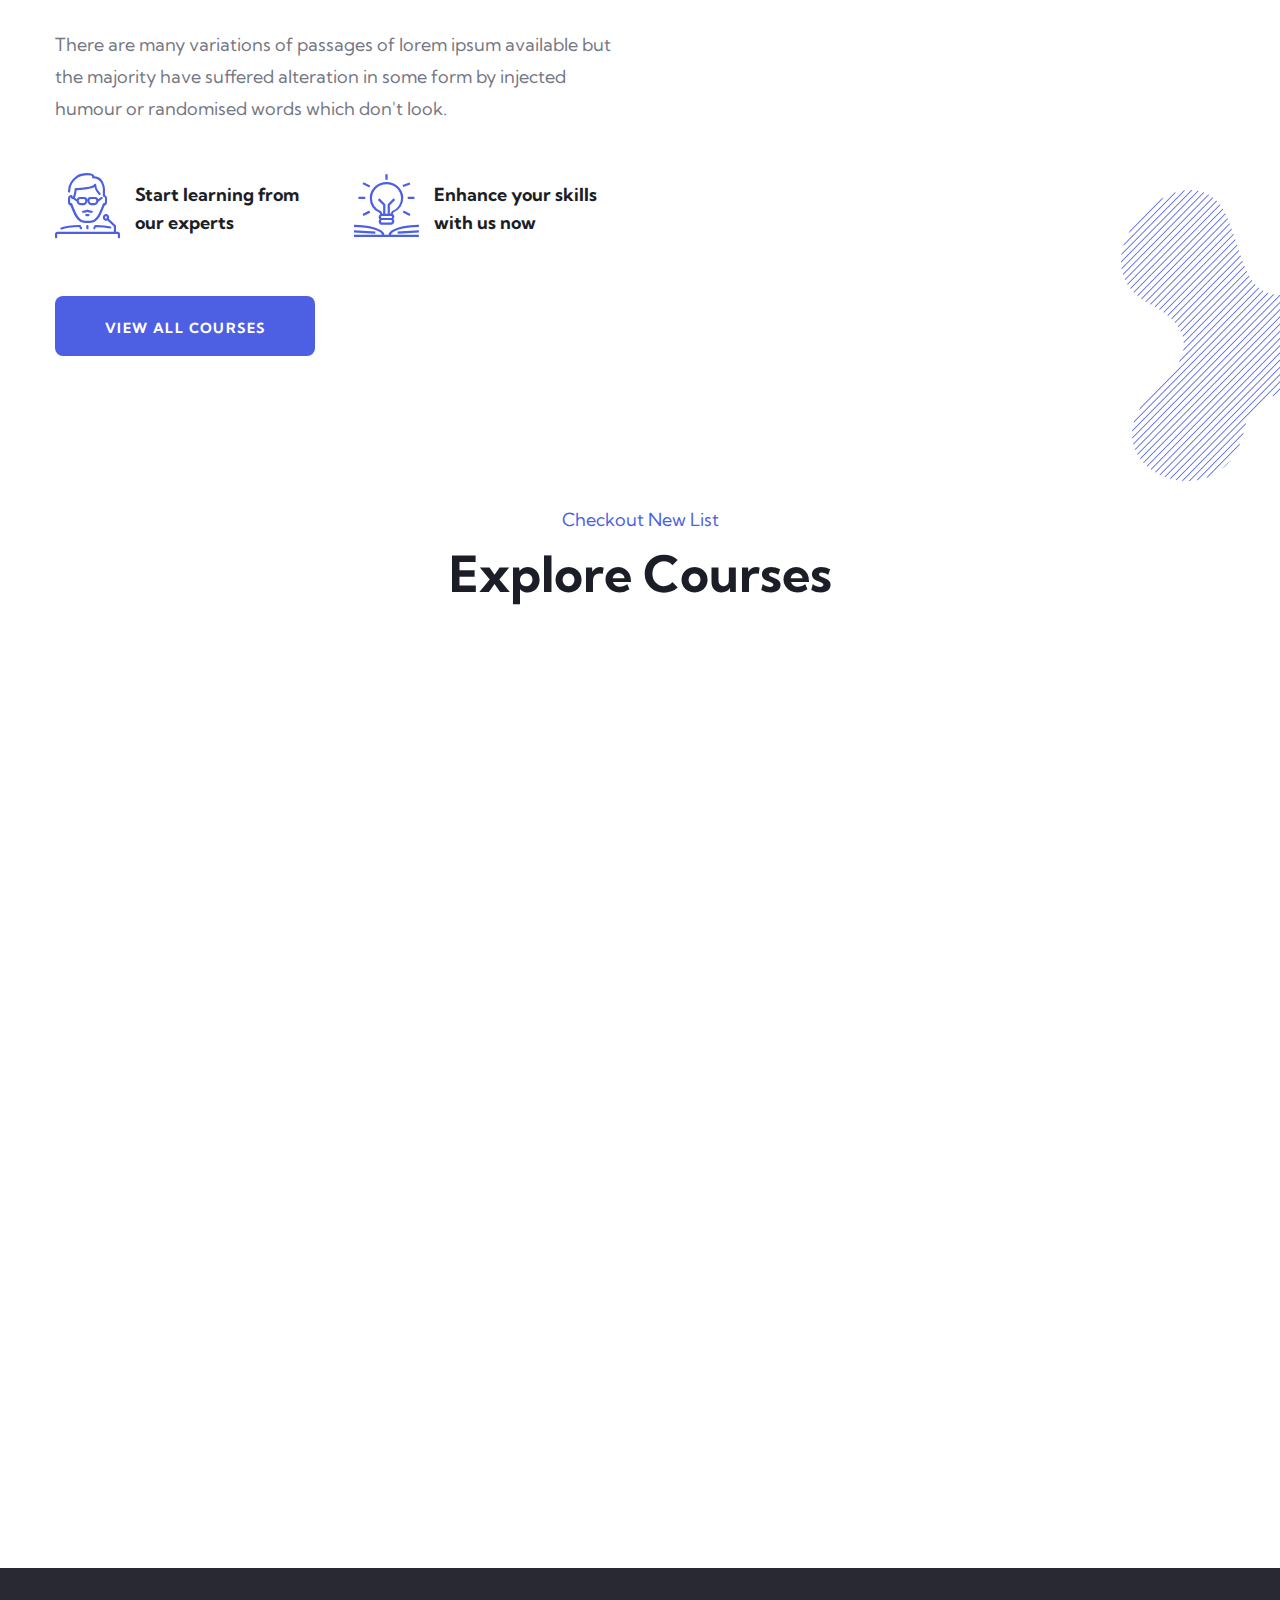
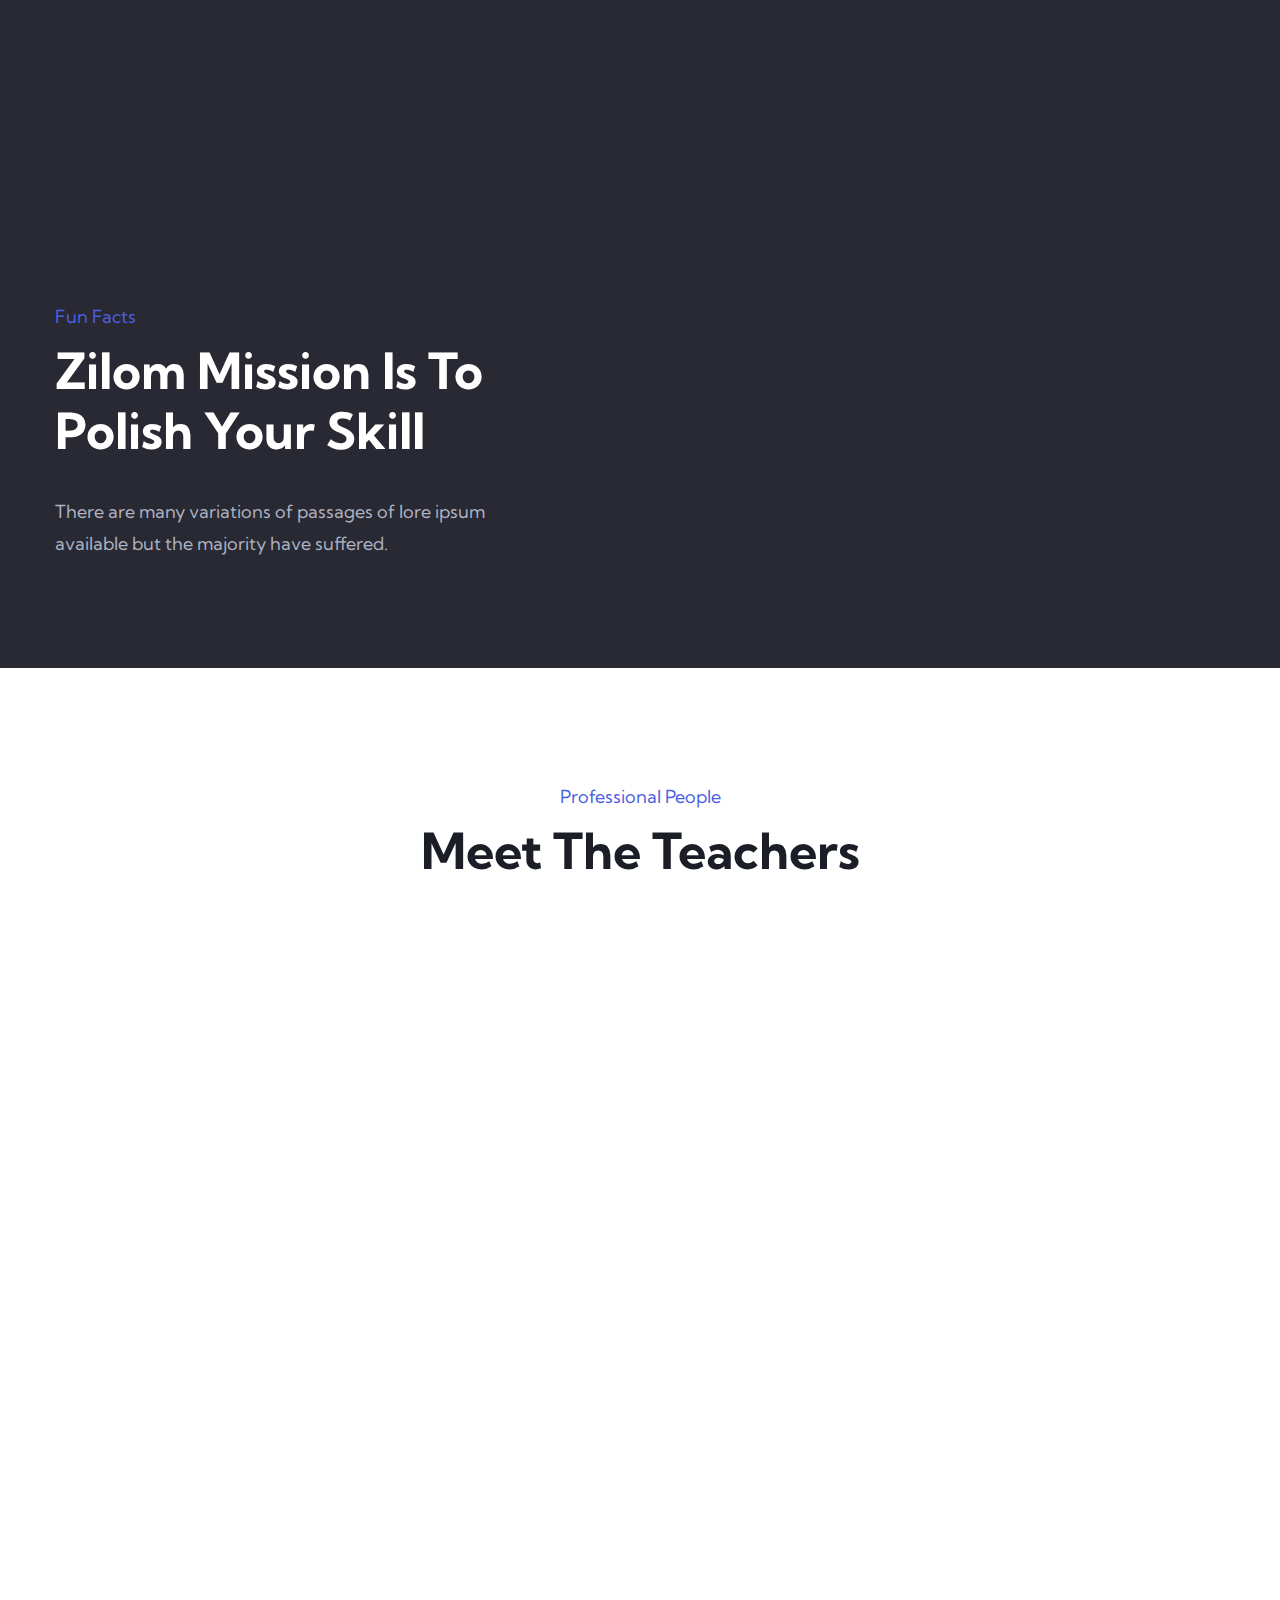
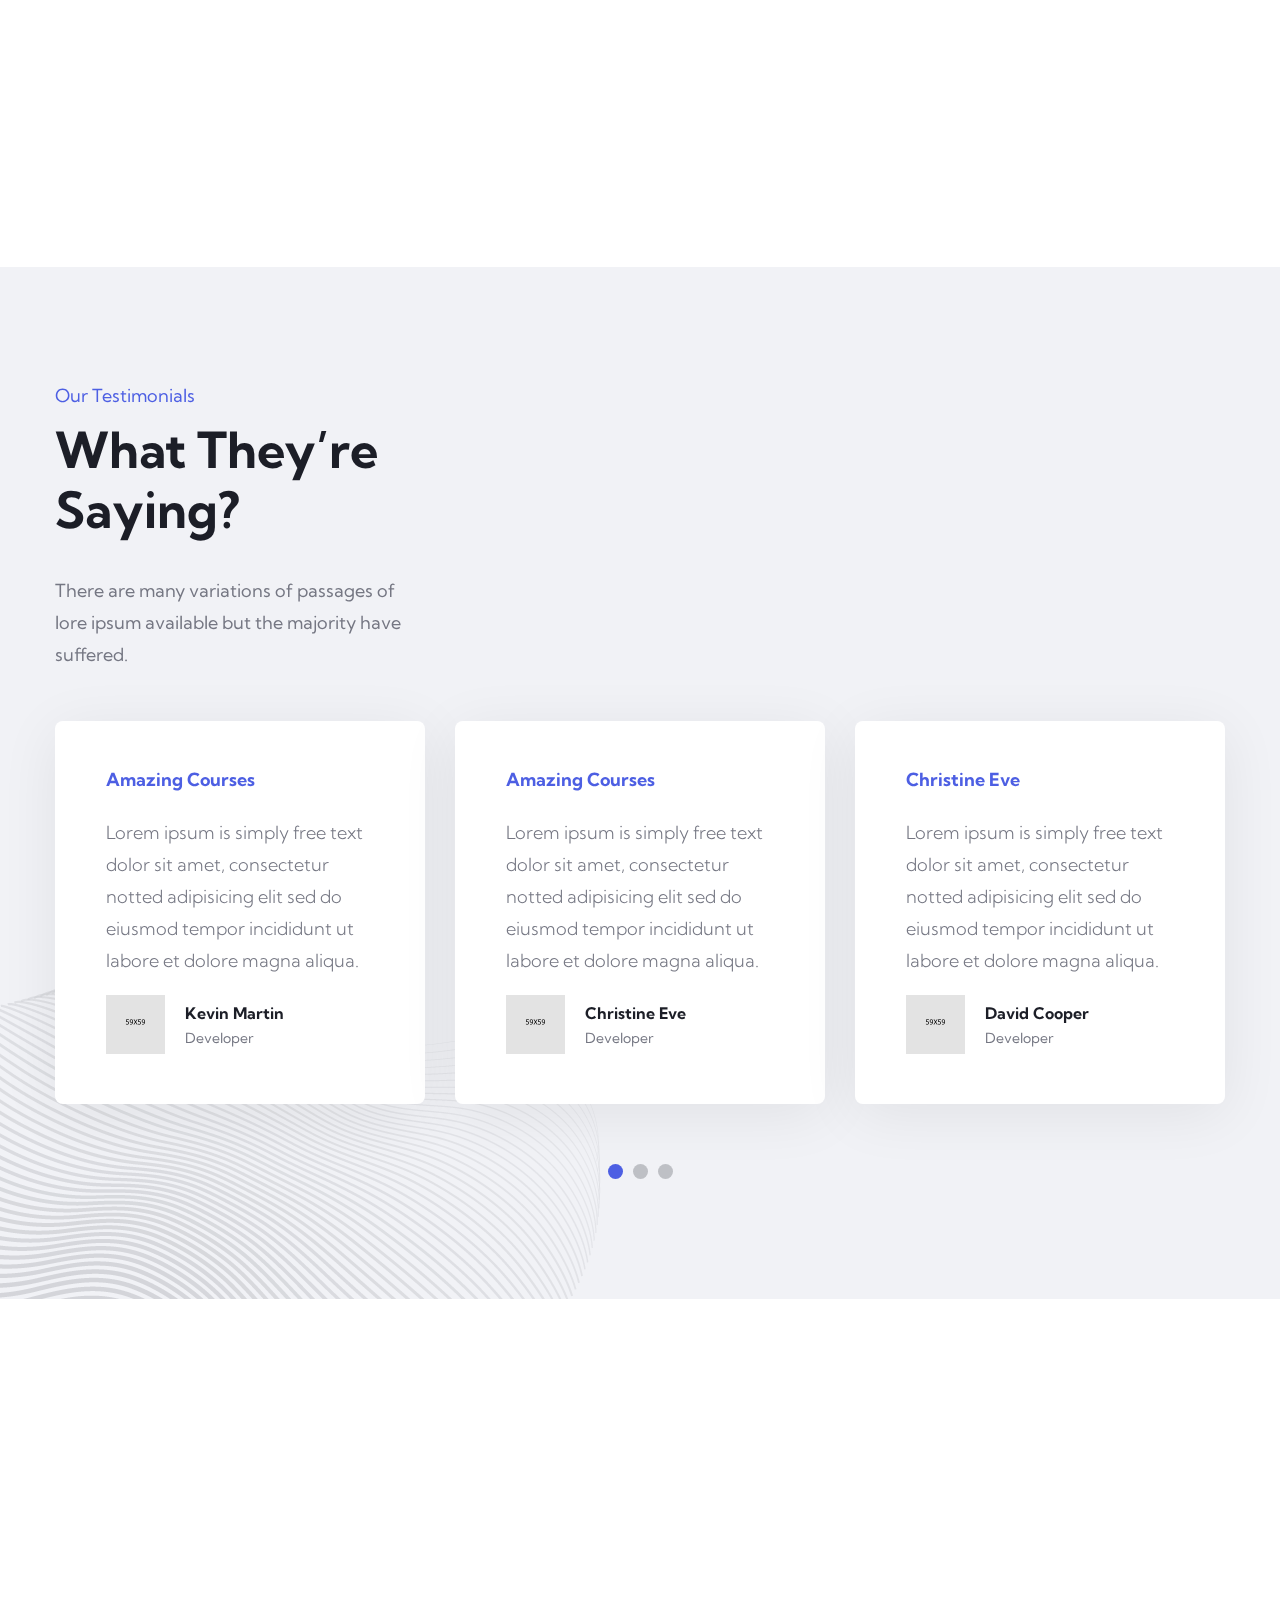
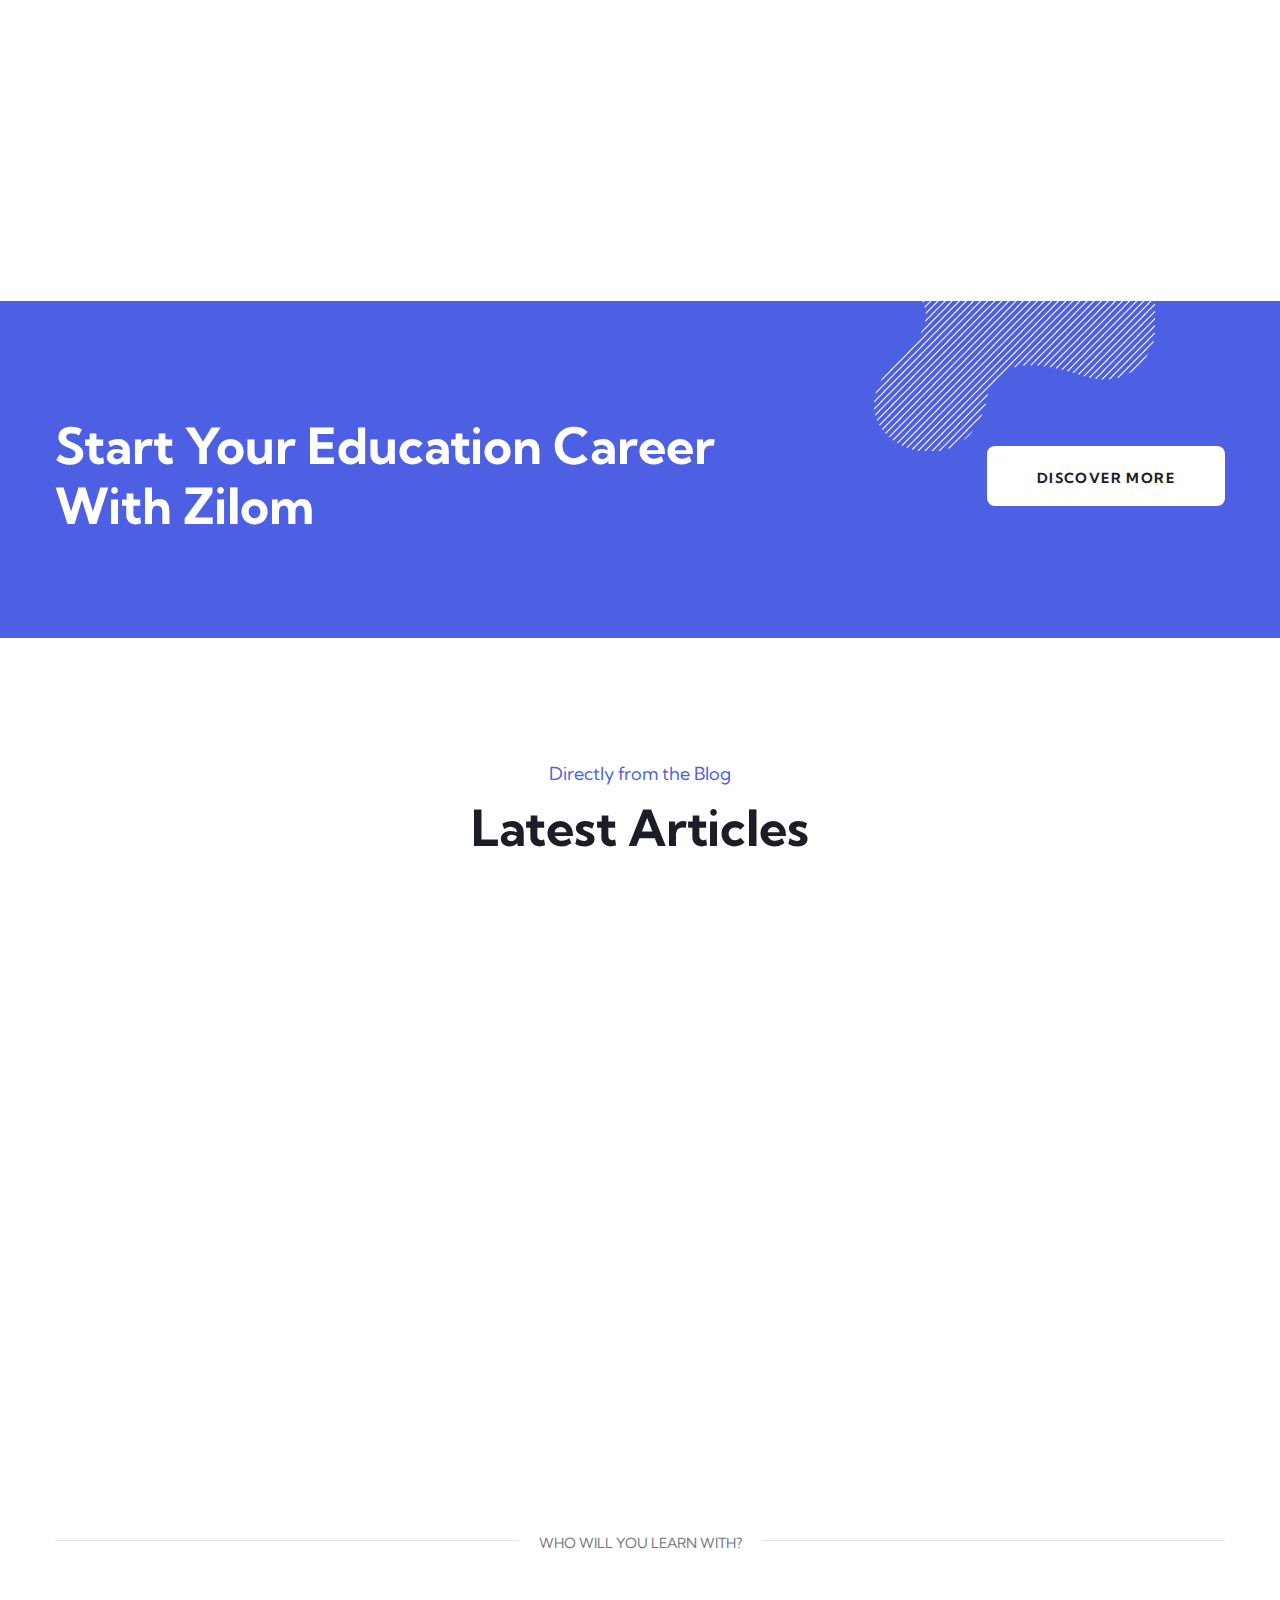
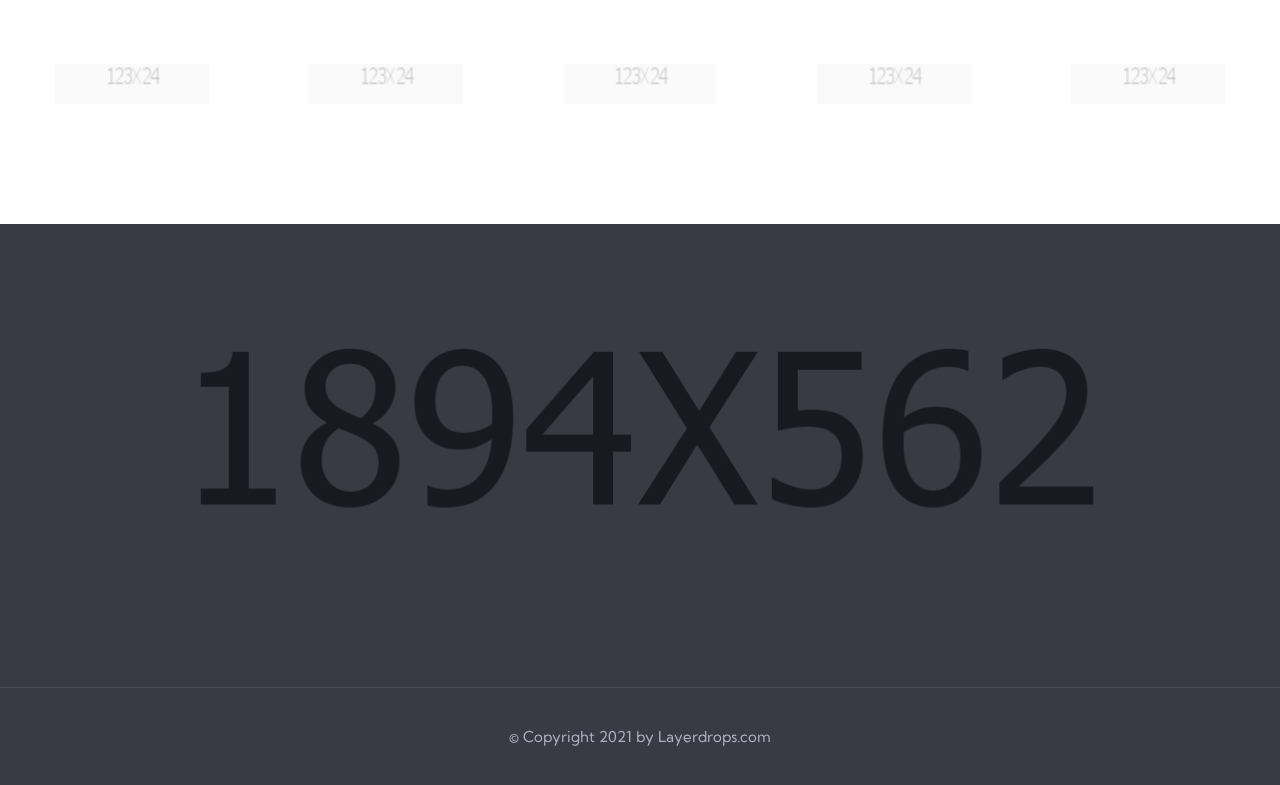
<file: index-2.html>
<!DOCTYPE html>
<html lang="en">

<head>
    <meta charset="UTF-8" />
    <meta name="viewport" content="width=device-width, initial-scale=1.0" />
    <title>Home Two || Zilom || Responsive HTML5 Template.</title>
    <!-- favicons Icons -->
    <link rel="apple-touch-icon" sizes="180x180" href="assets/images/favicons/apple-touch-icon.png" />
    <link rel="icon" type="image/png" sizes="32x32" href="assets/images/favicons/favicon-32x32.png" />
    <link rel="icon" type="image/png" sizes="16x16" href="assets/images/favicons/favicon-16x16.png" />
    <link rel="manifest" href="assets/images/favicons/site.webmanifest" />
    <meta name="description" content="Crsine HTML Template For Car Services" />

    <!-- fonts -->
    <link rel="preconnect" href="https://fonts.gstatic.com">
    <link href="https://fonts.googleapis.com/css2?family=Kumbh+Sans:wght@300;400;700&display=swap" rel="stylesheet">

    <link rel="stylesheet" href="assets/vendors/bootstrap/css/bootstrap.min.css" />
    <link rel="stylesheet" href="assets/vendors/animate/animate.min.css" />
    <link rel="stylesheet" href="assets/vendors/animate/custom-animate.css" />
    <link rel="stylesheet" href="assets/vendors/fontawesome/css/all.min.css" />
    <link rel="stylesheet" href="assets/vendors/jarallax/jarallax.css" />
    <link rel="stylesheet" href="assets/vendors/jquery-magnific-popup/jquery.magnific-popup.css" />
    <link rel="stylesheet" href="assets/vendors/nouislider/nouislider.min.css" />
    <link rel="stylesheet" href="assets/vendors/nouislider/nouislider.pips.css" />
    <link rel="stylesheet" href="assets/vendors/odometer/odometer.min.css" />
    <link rel="stylesheet" href="assets/vendors/swiper/swiper.min.css" />
    <link rel="stylesheet" href="assets/vendors/icomoon-icons/style.css">
    <link rel="stylesheet" href="assets/vendors/tiny-slider/tiny-slider.min.css" />
    <link rel="stylesheet" href="assets/vendors/reey-font/stylesheet.css" />
    <link rel="stylesheet" href="assets/vendors/owl-carousel/owl.carousel.min.css" />
    <link rel="stylesheet" href="assets/vendors/owl-carousel/owl.theme.default.min.css" />
    <link rel="stylesheet" href="assets/vendors/twentytwenty/twentytwenty.css" />

    <!-- template styles -->
    <link rel="stylesheet" href="assets/css/zilom.css" />
    <link rel="stylesheet" href="assets/css/zilom-responsive.css" />
</head>

<body>

    <div class="preloader">
        <img class="preloader__image" width="60" src="assets/images/loader.png" alt="" />
    </div>

    <!-- /.preloader -->
    <div class="page-wrapper">

        <header class="main-header main-header--two clearfix">

            <div class="main-header--two__top clearfix">
                <div class="container">
                    <div class="main-header--two__top-inner clearfix">
                        <div class="main-header--two__top-left">
                            <ul class="main-header--two__top-contact-info list-unstyled">
                                <li class="main-header--two__top-contact-info-single">
                                    <div class="icon">
                                        <span class="icon-chat"></span>
                                    </div>
                                    <div class="text">
                                        <p><a href="tel:123456789">92 888 000 2222</a></p>
                                    </div>
                                </li>

                                <li class="main-header--two__top-contact-info-single">
                                    <div class="icon">
                                        <span class="icon-message-1"></span>
                                    </div>
                                    <div class="text">
                                        <p><a href="mailto:info@templatepath.com">needhelp@company.com</a></p>
                                    </div>
                                </li>
                            </ul>
                        </div>

                        <div class="main-header--two__top-right clearfix">
                            <div class="main-header--two__top-right-login-register">
                                <ul class="list-unstyled">
                                    <li><a href="#">Login</a></li>
                                    <li><a href="#">Register</a></li>
                                </ul>
                            </div>
                            <div class="main-header--two__top-right-social-link">
                                <ul class="list-unstyled">
                                    <li><a href="#"><i class="fab fa-twitter"></i></a></li>
                                    <li><a href="#"><i class="fab fa-facebook"></i></a></li>
                                    <li><a href="#"><i class="fab fa-pinterest-p"></i></a></li>
                                    <li><a href="#"><i class="fab fa-instagram"></i></a></li>
                                </ul>
                            </div>
                        </div>

                    </div>
                </div>
            </div>






            <div class="main-header-two__bottom">
                <div class="container">
                    <div class="main-header-two__bottom-inner clearfix">
                        <nav class="main-menu main-menu--1">
                            <div class="main-menu__inner">
                                <div class="left">
                                    <div class="logo-box1">
                                        <a href="index.html">
                                            <img src="assets/images/resources/logo-2.png" alt="">
                                        </a>
                                    </div>
                                </div>
                                <a href="#" class="mobile-nav__toggler"><i class="fa fa-bars"></i></a>

                                <div class="middle">
                                    <ul class="main-menu__list">
                                        <li class="dropdown current">
                                            <a href="index.html">Home</a>
                                            <ul>
                                                <li><a href="index.html">Home One</a></li>
                                                <li><a href="index-2.html">Home Two</a></li>
                                                <li class="dropdown">
                                                    <a href="#">Header Styles</a>
                                                    <ul>
                                                        <li><a href="index.html">Header One</a></li>
                                                        <li><a href="index-2.html">Header Two</a></li>
                                                    </ul>
                                                </li>
                                            </ul>
                                        </li>
                                        <li><a href="about.html">About</a></li>
                                        <li class="dropdown">
                                            <a href="#">Courses</a>
                                            <ul>
                                                <li><a href="courses.html">Courses</a></li>
                                                <li><a href="course-details.html">Course Details</a></li>
                                            </ul>
                                        </li>
                                        <li class="dropdown">
                                            <a href="#"> Teachers</a>
                                            <ul>
                                                <li><a href="teachers-1.html"> Teachers</a></li>
                                                <li><a href="teachers-2.html">Become Teacher</a></li>
                                            </ul>
                                        </li>
                                        <li class="dropdown">
                                            <a href="#">News</a>
                                            <ul>
                                                <li><a href="news.html">News</a></li>
                                                <li><a href="news-details.html">News Details</a></li>
                                            </ul>
                                        </li>
                                        <li><a href="contact.html">Contact</a></li>
                                    </ul>
                                </div>

                                <div class="right">
                                    <div class="main-menu__right">
                                        <div class="main-menu__right-cart-search">
                                            <div class="main-menu__right-cart-box">
                                                <a href="#"><span class="icon-shopping-cart"></span></a>
                                            </div>
                                            <div class="main-menu__right-search-box">
                                                <a href="#" class="thm-btn search-toggler">Search</a>
                                            </div>
                                        </div>
                                    </div>
                                </div>
                            </div>
                        </nav>

                    </div>
                </div>
            </div>

        </header>


        <div class="stricky-header stricky-header--two stricked-menu main-menu">
            <div class="sticky-header__content">

            </div><!-- /.sticky-header__content -->
        </div><!-- /.stricky-header -->

        <section class="main-slider main-slider-two">
            <div class="swiper-container thm-swiper__slider" data-swiper-options='{"slidesPerView": 1, "loop": true, "effect": "fade", "pagination": {
            "el": "#main-slider-pagination",
            "type": "bullets",
            "clickable": true
            },
            "navigation": {
            "nextEl": "#main-slider__swiper-button-next",
            "prevEl": "#main-slider__swiper-button-prev"
            },
            "autoplay": {
            "delay": 5000
            }}'>

                <div class="swiper-wrapper">
                    <!--Start Single Swiper Slide-->
                    <div class="swiper-slide">
                        <div class="image-layer"
                            style="background-image: url(assets/images/backgrounds/main-slider-v2-1.jpg);"></div>
                        <div class="image-layer-overlay"></div>
                        <div class="container">
                            <div class="row">
                                <div class="col-lg-12">
                                    <div class="main-slider-two__content text-center">
                                        <h2 class="main-slider-two__tagline">Learn Anything Online</h2>
                                        <h2 class="main-slider__title">Online Study is Now <br>Much Easier</h2>
                                    </div>
                                    <div class="main-slider-two__button-box text-center">
                                        <a href="#" class="thm-btn">Discover more</a>
                                    </div>
                                </div>
                            </div>
                        </div>
                    </div>
                    <!--End Single Swiper Slide-->
                    <!--Start Single Swiper Slide-->
                    <div class="swiper-slide">
                        <div class="image-layer"
                            style="background-image: url(assets/images/backgrounds/main-slider-v2-2.jpg);"></div>
                        <div class="image-layer-overlay"></div>
                        <div class="container">
                            <div class="row">
                                <div class="col-lg-12">
                                    <div class="main-slider-two__content text-center">
                                        <h2 class="main-slider-two__tagline">Learn Anything Online</h2>
                                        <h2 class="main-slider__title">Online Study is Now <br>Much Easier</h2>
                                    </div>
                                    <div class="main-slider-two__button-box text-center">
                                        <a href="#" class="thm-btn">Discover more</a>
                                    </div>
                                </div>
                            </div>
                        </div>
                    </div>
                    <!--End Single Swiper Slide-->
                    <!--Start Single Swiper Slide-->
                    <div class="swiper-slide">
                        <div class="image-layer"
                            style="background-image: url(assets/images/backgrounds/main-slider-v2-1.jpg);"></div>
                        <div class="image-layer-overlay"></div>
                        <div class="container">
                            <div class="row">
                                <div class="col-lg-12">
                                    <div class="main-slider-two__content text-center">
                                        <h2 class="main-slider-two__tagline">Learn Anything Online</h2>
                                        <h2 class="main-slider__title">Online Study is Now <br>Much Easier</h2>
                                    </div>
                                    <div class="main-slider-two__button-box text-center">
                                        <a href="#" class="thm-btn">Discover more</a>
                                    </div>
                                </div>
                            </div>
                        </div>
                    </div>
                    <!--End Single Swiper Slide-->


                </div>
                <!-- If we need navigation buttons -->
                <div class="swiper-pagination" id="main-slider-pagination"></div>
            </div>
        </section>



        <!--Start Categories Two-->
        <section class="categories-two">
            <div class="container">
                <div class="row">
                    <div class="col-xl-12">
                        <div class="categories-two__inner">
                            <div class="shape1 wow slideInLeft" data-wow-delay="100ms" data-wow-duration="2500ms"><img
                                    src="assets/images/shapes/thm-shape4.png" alt="" /></div>
                            <ul class="categories-two__wrapper list-unstyled">
                                <!--Start Single Categories Two-->
                                <li class="categories-two__single text-center wow fadeInUp animated animated"
                                    data-wow-delay="00ms" data-wow-duration="1500ms">
                                    <div class="categories-two__single-icon">
                                        <span class="icon-creativity"></span>
                                        <div class="count">
                                            <h5>30</h5>
                                        </div>
                                        <div class="overly-bg"
                                            style="background-image: url(assets/images/resources/categories-v2-overlay-img.png);">
                                        </div>
                                    </div>
                                    <div class="categories-two__single-text">
                                        <h5><a href="#">Art & Design</a></h5>
                                        <p>46 hours course time</p>
                                    </div>
                                </li>
                                <!--End Single Categories Two-->

                                <!--Start Single Categories Two-->
                                <li class="categories-two__single text-center wow fadeInUp animated animated"
                                    data-wow-delay="200ms" data-wow-duration="1500ms">
                                    <div class="categories-two__single-icon">
                                        <span class="icon-needs"></span>
                                        <div class="count">
                                            <h5>30</h5>
                                        </div>
                                        <div class="overly-bg"
                                            style="background-image: url(assets/images/resources/categories-v2-overlay-img.png);">
                                        </div>
                                    </div>
                                    <div class="categories-two__single-text">
                                        <h5><a href="#">Lifestyle</a></h5>
                                        <p>46 hours course time</p>
                                    </div>
                                </li>
                                <!--End Single Categories Two-->

                                <!--Start Single Categories Two-->
                                <li class="categories-two__single text-center wow fadeInUp animated animated"
                                    data-wow-delay="400ms" data-wow-duration="1500ms">
                                    <div class="categories-two__single-icon">
                                        <span class="icon-photo-camera"></span>
                                        <div class="count">
                                            <h5>30</h5>
                                        </div>
                                        <div class="overly-bg"
                                            style="background-image: url(assets/images/resources/categories-v2-overlay-img.png);">
                                        </div>
                                    </div>
                                    <div class="categories-two__single-text">
                                        <h5><a href="#">Photography</a></h5>
                                        <p>46 hours course time</p>
                                    </div>
                                </li>
                                <!--End Single Categories Two-->

                                <!--Start Single Categories Two-->
                                <li class="categories-two__single text-center wow fadeInUp animated animated"
                                    data-wow-delay="600ms" data-wow-duration="1500ms">
                                    <div class="categories-two__single-icon">
                                        <span class="icon-target"></span>
                                        <div class="count">
                                            <h5>30</h5>
                                        </div>
                                        <div class="overly-bg"
                                            style="background-image: url(assets/images/resources/categories-v2-overlay-img.png);">
                                        </div>
                                    </div>
                                    <div class="categories-two__single-text">
                                        <h5><a href="#">Marketing</a></h5>
                                        <p>46 hours course time</p>
                                    </div>
                                </li>
                                <!--End Single Categories Two-->

                                <!--Start Single Categories Two-->
                                <li class="categories-two__single text-center wow fadeInUp animated animated"
                                    data-wow-delay="800ms" data-wow-duration="1500ms">
                                    <div class="categories-two__single-icon">
                                        <span class="icon-desk"></span>
                                        <div class="count">
                                            <h5>30</h5>
                                        </div>
                                        <div class="overly-bg"
                                            style="background-image: url(assets/images/resources/categories-v2-overlay-img.png);">
                                        </div>
                                    </div>
                                    <div class="categories-two__single-text">
                                        <h5><a href="#">Business</a></h5>
                                        <p>46 hours course time</p>
                                    </div>
                                </li>
                                <!--End Single Categories Two-->
                            </ul>
                        </div>
                    </div>
                </div>
            </div>
        </section>
        <!--End Categories Two-->

        <!--Start Welcome One-->
        <section class="welcome-one">
            <div class="container">
                <div class="row">
                    <!--Start Welcome One Left-->
                    <div class="col-xl-6">
                        <div class="welcome-one__left">
                            <div class="section-title">
                                <span class="section-title__tagline">Company Introductions</span>
                                <h2 class="section-title__title">Start Learning with <br>Zilom Now</h2>
                            </div>
                            <p class="welcome-one__left-text">There are many variations of passages of lorem ipsum
                                available but the majority have suffered alteration in some form by injected humour or
                                randomised words which don't look.</p>
                            <ul class="welcome-one__left-features-box list-unstyled">
                                <!--Start Welcome One Left Features Box Single-->
                                <li class="welcome-one__left-features-box-single">
                                    <div class="welcome-one__left-features-box-single-icon">
                                        <span class="icon-professor"></span>
                                    </div>
                                    <div class="welcome-one__left-features-box-single-title">
                                        <h4>Start learning from <br>our experts</h4>
                                    </div>
                                </li>
                                <!--End Welcome One Left Features Box Single-->

                                <!--Start Welcome One Left Features Box Single-->
                                <li class="welcome-one__left-features-box-single">
                                    <div class="welcome-one__left-features-box-single-icon">
                                        <span class="icon-knowledge"></span>
                                    </div>
                                    <div class="welcome-one__left-features-box-single-title">
                                        <h4>Enhance your skills <br>with us now</h4>
                                    </div>
                                </li>
                                <!--End Welcome One Left Features Box Single-->
                            </ul>
                            <div class="welcome-one__left-btn">
                                <a href="about.html" class="thm-btn">view all courses</a>
                            </div>
                        </div>
                    </div>
                    <!--End Welcome One Left-->

                    <!--Start Welcome One Right-->
                    <div class="col-xl-6">
                        <div class="welcome-one__right clearfix">
                            <div class="shape1 rotate-me"><img src="assets/images/shapes/thm-shape1.png" alt="" /></div>
                            <div class="welcome-one__right-img1 wow slideInRight" data-wow-delay="100ms"
                                data-wow-duration="2500ms">
                                <div class="welcome-one__right-img1-inner">
                                    <img src="assets/images/resources/welcome-v1-img1.jpg" alt="" />
                                </div>
                            </div>
                            <div class="welcome-one__right-img2 wow zoomIn" data-wow-delay="100ms"
                                data-wow-duration="3500ms">
                                <img src="assets/images/resources/welcome-v1-img2.jpg" alt="" />
                            </div>
                        </div>
                    </div>
                    <!--End Welcome One Right-->
                </div>
            </div>
        </section>
        <!--End Welcome One-->



        <!--Courses One Start-->
        <section class="courses-one">
            <div class="container">
                <div class="section-title text-center">
                    <span class="section-title__tagline">Checkout New List</span>
                    <h2 class="section-title__title">Explore Courses</h2>
                </div>
                <div class="row">
                    <!--Start Single Courses One-->
                    <div class="col-xl-3 col-lg-6 col-md-6 wow fadeInLeft" data-wow-delay="0ms"
                        data-wow-duration="1000ms">
                        <div class="courses-one__single">
                            <div class="courses-one__single-img">
                                <img src="assets/images/resources/courses-v1-img1.jpg" alt="" />
                                <div class="overlay-text">
                                    <p>Featured</p>
                                </div>
                            </div>
                            <div class="courses-one__single-content">
                                <div class="courses-one__single-content-overlay-img">
                                    <img src="assets/images/resources/courses-v1-overlay-img1.png" alt="" />
                                </div>
                                <h6 class="courses-one__single-content-name">Kevin Martin</h6>
                                <h4 class="courses-one__single-content-title"><a href="course-details.html">Become a
                                        React Developer</a></h4>
                                <div class="courses-one__single-content-review-box">
                                    <ul class="list-unstyled">
                                        <li><i class="fa fa-star"></i></li>
                                        <li><i class="fa fa-star"></i></li>
                                        <li><i class="fa fa-star"></i></li>
                                        <li><i class="fa fa-star"></i></li>
                                        <li><i class="fa fa-star"></i></li>
                                    </ul>
                                    <div class="rateing-box">
                                        <span>(4)</span>
                                    </div>
                                </div>
                                <p class="courses-one__single-content-price">$30.00</p>
                                <ul class="courses-one__single-content-courses-info list-unstyled">
                                    <li>2 Lessons</li>
                                    <li>10 Hours</li>
                                    <li>Beginner</li>
                                </ul>
                            </div>
                        </div>
                    </div>
                    <!--End Single Courses One-->

                    <!--Start Single Courses One-->
                    <div class="col-xl-3 col-lg-6 col-md-6 wow fadeInLeft" data-wow-delay="100ms"
                        data-wow-duration="1000ms">
                        <div class="courses-one__single">
                            <div class="courses-one__single-img">
                                <img src="assets/images/resources/courses-v1-img2.jpg" alt="" />
                                <div class="overlay-text">
                                    <p>free</p>
                                </div>
                            </div>
                            <div class="courses-one__single-content">
                                <div class="courses-one__single-content-overlay-img">
                                    <img src="assets/images/resources/courses-v1-overlay-img2.png" alt="" />
                                </div>
                                <h6 class="courses-one__single-content-name">Christine Eve</h6>
                                <h4 class="courses-one__single-content-title"><a href="course-details.html">Become a
                                        React Developer</a></h4>
                                <div class="courses-one__single-content-review-box">
                                    <ul class="list-unstyled">
                                        <li><i class="fa fa-star"></i></li>
                                        <li><i class="fa fa-star"></i></li>
                                        <li><i class="fa fa-star"></i></li>
                                        <li><i class="fa fa-star"></i></li>
                                        <li><i class="fa fa-star"></i></li>
                                    </ul>
                                    <div class="rateing-box">
                                        <span>(4)</span>
                                    </div>
                                </div>
                                <p class="courses-one__single-content-price">$30.00</p>
                                <ul class="courses-one__single-content-courses-info list-unstyled">
                                    <li>2 Lessons</li>
                                    <li>10 Hours</li>
                                    <li>Beginner</li>
                                </ul>
                            </div>
                        </div>
                    </div>
                    <!--End Single Courses One-->

                    <!--Start Single Courses One-->
                    <div class="col-xl-3 col-lg-6 col-md-6 wow fadeInRight" data-wow-delay="0ms"
                        data-wow-duration="1000ms">
                        <div class="courses-one__single">
                            <div class="courses-one__single-img">
                                <img src="assets/images/resources/courses-v1-img3.jpg" alt="" />
                                <div class="overlay-text">
                                    <p>Featured</p>
                                </div>
                            </div>
                            <div class="courses-one__single-content">
                                <div class="courses-one__single-content-overlay-img">
                                    <img src="assets/images/resources/courses-v1-overlay-img3.png" alt="" />
                                </div>
                                <h6 class="courses-one__single-content-name">David Cooper</h6>
                                <h4 class="courses-one__single-content-title"><a href="course-details.html">Become a
                                        React Developer</a></h4>
                                <div class="courses-one__single-content-review-box">
                                    <ul class="list-unstyled">
                                        <li><i class="fa fa-star"></i></li>
                                        <li><i class="fa fa-star"></i></li>
                                        <li><i class="fa fa-star"></i></li>
                                        <li><i class="fa fa-star"></i></li>
                                        <li><i class="fa fa-star"></i></li>
                                    </ul>
                                    <div class="rateing-box">
                                        <span>(4)</span>
                                    </div>
                                </div>
                                <p class="courses-one__single-content-price">$30.00</p>
                                <ul class="courses-one__single-content-courses-info list-unstyled">
                                    <li>2 Lessons</li>
                                    <li>10 Hours</li>
                                    <li>Beginner</li>
                                </ul>
                            </div>
                        </div>
                    </div>
                    <!--End Single Courses One-->

                    <!--Start Single Courses One-->
                    <div class="col-xl-3 col-lg-6 col-md-6 wow fadeInRight" data-wow-delay="0ms"
                        data-wow-duration="1000ms">
                        <div class="courses-one__single">
                            <div class="courses-one__single-img">
                                <img src="assets/images/resources/courses-v1-img4.jpg" alt="" />
                            </div>
                            <div class="courses-one__single-content">
                                <div class="courses-one__single-content-overlay-img">
                                    <img src="assets/images/resources/courses-v1-overlay-img4.png" alt="" />
                                </div>
                                <h6 class="courses-one__single-content-name">Sarah Albert</h6>
                                <h4 class="courses-one__single-content-title"><a href="course-details.html">Become a
                                        React Developer</a></h4>
                                <div class="courses-one__single-content-review-box">
                                    <ul class="list-unstyled">
                                        <li><i class="fa fa-star"></i></li>
                                        <li><i class="fa fa-star"></i></li>
                                        <li><i class="fa fa-star"></i></li>
                                        <li><i class="fa fa-star"></i></li>
                                        <li><i class="fa fa-star"></i></li>
                                    </ul>
                                    <div class="rateing-box">
                                        <span>(4)</span>
                                    </div>
                                </div>
                                <p class="courses-one__single-content-price">$30.00</p>
                                <ul class="courses-one__single-content-courses-info list-unstyled">
                                    <li>2 Lessons</li>
                                    <li>10 Hours</li>
                                    <li>Beginner</li>
                                </ul>
                            </div>
                        </div>
                    </div>
                    <!--End Single Courses One-->
                </div>
            </div>
        </section>
        <!--Courses One End-->



        <!--Video One Start-->
        <section class="video-one">
            <div class="container">
                <div class="row">
                    <div class="col-xl-12">
                        <div class="video-one__box wow fadeInUp" data-wow-delay="0ms" data-wow-duration="1500ms"
                            style="background-image: url(assets/images/backgrounds/video-v1-bg.jpg)">
                            <div class="video-one__box-title">
                                <h2>Watch Video</h2>
                            </div>
                            <div class="icon wow zoomIn" data-wow-delay="300ms" data-wow-duration="1500ms">
                                <a class="video-popup" title="Zilom Video Gallery"
                                    href="https://www.youtube.com/watch?v=p25gICT63ek">
                                    <span class="icon-play"></span>
                                </a>
                                <span class="border-animation border-1"></span>
                                <span class="border-animation border-2"></span>
                                <span class="border-animation border-3"></span>
                            </div>
                        </div>
                    </div>
                </div>
            </div>
        </section>
        <!--Video One End-->



        <!--Counter One Start-->
        <section class="counter-one jarallax" data-jarallax data-speed="0.2" data-imgPosition="50% 0%"
            style="background-image: url(assets/images/backgrounds/Counters-v1-bg.jpg);">
            <div class="container">
                <div class="row">
                    <!--Start Counter One Left-->
                    <div class="col-xl-5 col-lg-5">
                        <div class="counter-one__left">
                            <div class="section-title">
                                <span class="section-title__tagline">Fun Facts</span>
                                <h2 class="section-title__title">Zilom Mission is to <br>Polish your skill</h2>
                            </div>
                            <p class="counter-one__left-text">There are many variations of passages of lore ipsum
                                available but the majority have suffered.</p>
                        </div>
                    </div>
                    <!--End Counter One Left-->

                    <!--Start Counter One Right-->
                    <div class="col-xl-7 col-lg-7">
                        <div class="counter-one__right">
                            <ul class="counter-one__right-box list-unstyled">
                                <!--Start Counter One Right Single-->
                                <li class="counter-one__right-single wow slideInUp animated" data-wow-delay="0.1s"
                                    data-wow-duration="1500ms">
                                    <div class="counter-one__right-single-icon">
                                        <span class="icon-teacher"></span>
                                    </div>
                                    <h3 class="odometer" data-count="6800">00</h3>
                                    <p class="counter-one__right-text">Pro Teachers</p>
                                </li>
                                <!--End Counter One Right Single-->

                                <!--Start Counter One Right Single-->
                                <li class="counter-one__right-single wow slideInUp animated" data-wow-delay="0.3s"
                                    data-wow-duration="1500ms">
                                    <div class="counter-one__right-single-icon">
                                        <span class="icon-online-course"></span>
                                    </div>
                                    <h3 class="odometer" data-count="9800">00</h3>
                                    <p class="counter-one__right-text">Skill Courses</p>
                                </li>
                                <!--End Counter One Right Single-->

                                <!--Start Counter One Right Single-->
                                <li class="counter-one__right-single wow slideInUp animated" data-wow-delay="0.5s"
                                    data-wow-duration="1500ms">
                                    <div class="counter-one__right-single-icon">
                                        <span class="icon-student"></span>
                                    </div>
                                    <h3 class="odometer" data-count="7700">00</h3>
                                    <p class="counter-one__right-text">Students Enrolled</p>
                                </li>
                                <!--End Counter One Right Single-->
                            </ul>
                        </div>
                    </div>
                    <!--End Counter One Right-->
                </div>
            </div>
        </section>
        <!--Counter One End-->


        <!--Start Meet Teachers One-->
        <section class="meet-teachers-one">
            <div class="container">
                <div class="section-title text-center">
                    <span class="section-title__tagline">Professional People</span>
                    <h2 class="section-title__title">Meet the Teachers</h2>
                </div>
                <div class="row">
                    <!--Start Single Meet Teachers One-->
                    <div class="col-xl-4 col-lg-4">
                        <div class="meet-teachers-one__single wow fadeInUp" data-wow-delay="0ms"
                            data-wow-duration="1500ms">
                            <div class="meet-teachers-one__single-img">
                                <img src="assets/images/resources/meet-teachers-v1-img1.png" alt="" />
                            </div>

                            <div class="meet-teachers-one__single-content">
                                <div class="meet-teachers-one__single-middle-content">
                                    <div class="title">
                                        <h4><a href="#">David Cooper</a></h4>
                                        <p>teacher</p>
                                    </div>
                                    <p class="meet-teachers-one__single-content-text">There are many varia of passages
                                        the free ipsum lorem.</p>
                                </div>

                                <div class="meet-teachers-one__single-bottom-content">
                                    <div class="meet-teachers-one__single-content-courses-box">
                                        <div class="text">
                                            <p>20 Courses</p>
                                        </div>
                                        <div class="social-icon">
                                            <ul class="list-unstyled">
                                                <li><a href="#"><i class="fab fa-twitter"></i></a></li>
                                                <li><a href="#"><i class="fab fa-facebook"></i></a></li>
                                                <li><a href="#"><i class="fab fa-instagram"></i></a></li>
                                            </ul>
                                        </div>
                                    </div>
                                </div>
                            </div>
                        </div>
                    </div>
                    <!--End Single Meet Teachers One-->

                    <!--Start Single Meet Teachers One-->
                    <div class="col-xl-4 col-lg-4">
                        <div class="meet-teachers-one__single wow fadeInUp" data-wow-delay="100ms"
                            data-wow-duration="1500ms">
                            <div class="meet-teachers-one__single-img">
                                <img src="assets/images/resources/meet-teachers-v1-img2.png" alt="" />
                            </div>

                            <div class="meet-teachers-one__single-content">
                                <div class="meet-teachers-one__single-middle-content">
                                    <div class="title">
                                        <h4><a href="#">Sarah Albert</a></h4>
                                        <p>teacher</p>
                                    </div>
                                    <p class="meet-teachers-one__single-content-text">There are many varia of passages
                                        the free ipsum lorem.</p>
                                </div>

                                <div class="meet-teachers-one__single-bottom-content">
                                    <div class="meet-teachers-one__single-content-courses-box">
                                        <div class="text">
                                            <p>20 Courses</p>
                                        </div>
                                        <div class="social-icon">
                                            <ul class="list-unstyled">
                                                <li><a href="#"><i class="fab fa-twitter"></i></a></li>
                                                <li><a href="#"><i class="fab fa-facebook"></i></a></li>
                                                <li><a href="#"><i class="fab fa-instagram"></i></a></li>
                                            </ul>
                                        </div>
                                    </div>
                                </div>
                            </div>
                        </div>
                    </div>
                    <!--End Single Meet Teachers One-->

                    <!--Start Single Meet Teachers One-->
                    <div class="col-xl-4 col-lg-4">
                        <div class="meet-teachers-one__single wow fadeInUp" data-wow-delay="200ms"
                            data-wow-duration="1500ms">
                            <div class="meet-teachers-one__single-img">
                                <img src="assets/images/resources/meet-teachers-v1-img3.png" alt="" />
                            </div>

                            <div class="meet-teachers-one__single-content">
                                <div class="meet-teachers-one__single-middle-content">
                                    <div class="title">
                                        <h4><a href="#">John Smith</a></h4>
                                        <p>teacher</p>
                                    </div>
                                    <p class="meet-teachers-one__single-content-text">There are many varia of passages
                                        the free ipsum lorem.</p>
                                </div>

                                <div class="meet-teachers-one__single-bottom-content">
                                    <div class="meet-teachers-one__single-content-courses-box">
                                        <div class="text">
                                            <p>20 Courses</p>
                                        </div>
                                        <div class="social-icon">
                                            <ul class="list-unstyled">
                                                <li><a href="#"><i class="fab fa-twitter"></i></a></li>
                                                <li><a href="#"><i class="fab fa-facebook"></i></a></li>
                                                <li><a href="#"><i class="fab fa-instagram"></i></a></li>
                                            </ul>
                                        </div>
                                    </div>
                                </div>
                            </div>
                        </div>
                    </div>
                    <!--End Single Meet Teachers One-->
                </div>
            </div>
        </section>
        <!--End Meet Teachers One-->




        <!--Start Cta One-->
        <section class="cta-one">
            <div class="container">
                <div class="row">
                    <div class="col-xl-12">
                        <div class="cta-one__wrapper wow slideInUp" data-wow-delay="100ms" data-wow-duration="1500ms">
                            <div class="shape1"><img src="assets/images/shapes/thm-shape5.png" alt="" /></div>
                            <div class="cta-one__left">
                                <h2 class="cta-one__left-text">We’ve Best Teachers in Every Subjects</h2>
                            </div>
                            <div class="cta-one__right">
                                <div class="cta-one__right-btn">
                                    <a href="#" class="thm-btn">Discover more</a>
                                </div>
                            </div>
                        </div>
                    </div>
                </div>
            </div>
        </section>
        <!--End Cta One-->


        <!--Start Testimonials Two-->
        <section class="testimonials-two">
            <div class="testimonials-two__pattern"><img src="assets/images/pattern/testimonials-two-left-pattern.png"
                    alt="" /></div>
            <div class="container">
                <div class="row">
                    <!--Start Testimonials Two Left-->
                    <div class="col-xl-4">
                        <div class="testimonials-two__left">
                            <div class="section-title">
                                <span class="section-title__tagline">Our Testimonials</span>
                                <h2 class="section-title__title">What They’re <br>Saying?</h2>
                            </div>
                            <p class="testimonials-two__left-text">There are many variations of passages of lore ipsum
                                available but the majority have suffered.</p>
                        </div>
                    </div>
                    <!--End Testimonials Two Left-->

                    <!--Start Testimonials Two Right-->
                    <div class="testimonials-two__right">
                        <div class="testimonials-two__carousel owl-carousel owl-theme owl-dot-type1 style2">
                            <div class="item">

                                <!--Start Single Testimonials One -->
                                <div class="testimonials-one__single">
                                    <div class="testimonials-one__single-inner">
                                        <h4 class="testimonials-one__single-title">Amazing Courses</h4>
                                        <p class="testimonials-one__single-text">Lorem ipsum is simply free text
                                            dolor sit amet, consectetur notted adipisicing elit sed do eiusmod
                                            tempor incididunt ut labore et dolore magna aliqua.</p>
                                        <div class="testimonials-one__single-client-info">
                                            <div class="testimonials-one__single-client-info-img">
                                                <img src="assets/images/testimonial/testimonials-v1-client-info-img1.png"
                                                    alt="" />
                                            </div>
                                            <div class="testimonials-one__single-client-info-text">
                                                <h5>Kevin Martin</h5>
                                                <p>Developer</p>
                                            </div>
                                        </div>
                                    </div>
                                </div>
                                <!--End Single Testimonials One -->

                            </div><!-- /.item -->

                            <div class="item">
                                <!--Start Single Testimonials One -->
                                <div class="testimonials-one__single">
                                    <div class="testimonials-one__single-inner">
                                        <h4 class="testimonials-one__single-title">Amazing Courses</h4>
                                        <p class="testimonials-one__single-text">Lorem ipsum is simply free text
                                            dolor
                                            sit amet, consectetur notted adipisicing elit sed do eiusmod tempor
                                            incididunt ut labore et dolore magna aliqua.</p>
                                        <div class="testimonials-one__single-client-info">
                                            <div class="testimonials-one__single-client-info-img">
                                                <img src="assets/images/testimonial/testimonials-v1-client-info-img2.png"
                                                    alt="" />
                                            </div>
                                            <div class="testimonials-one__single-client-info-text">
                                                <h5>Christine Eve</h5>
                                                <p>Developer</p>
                                            </div>
                                        </div>
                                    </div>
                                </div>
                                <!--End Single Testimonials One -->

                            </div><!-- /.item -->

                            <div class="item">
                                <!--Start Single Testimonials One -->
                                <div class="testimonials-one__single">
                                    <div class="testimonials-one__single-inner">
                                        <h4 class="testimonials-one__single-title">Christine Eve</h4>
                                        <p class="testimonials-one__single-text">Lorem ipsum is simply free text
                                            dolor
                                            sit amet, consectetur notted adipisicing elit sed do eiusmod tempor
                                            incididunt ut labore et dolore magna aliqua.</p>
                                        <div class="testimonials-one__single-client-info">
                                            <div class="testimonials-one__single-client-info-img">
                                                <img src="assets/images/testimonial/testimonials-v1-client-info-img3.png"
                                                    alt="" />
                                            </div>
                                            <div class="testimonials-one__single-client-info-text">
                                                <h5>David Cooper</h5>
                                                <p>Developer</p>
                                            </div>
                                        </div>
                                    </div>
                                </div>
                                <!--End Single Testimonials One -->

                            </div><!-- /.item -->

                            <div class="item">
                                <!--Start Single Testimonials One -->
                                <div class="testimonials-one__single">
                                    <div class="testimonials-one__single-inner">
                                        <h4 class="testimonials-one__single-title">Amazing Courses</h4>
                                        <p class="testimonials-one__single-text">Lorem ipsum is simply free text
                                            dolor
                                            sit amet, consectetur notted adipisicing elit sed do eiusmod tempor
                                            incididunt ut labore et dolore magna aliqua.</p>
                                        <div class="testimonials-one__single-client-info">
                                            <div class="testimonials-one__single-client-info-img">
                                                <img src="assets/images/testimonial/testimonials-v1-client-info-img1.png"
                                                    alt="" />
                                            </div>
                                            <div class="testimonials-one__single-client-info-text">
                                                <h5>Kevin Martin</h5>
                                                <p>Developer</p>
                                            </div>
                                        </div>
                                    </div>
                                </div>
                                <!--End Single Testimonials One -->

                            </div><!-- /.item -->
                            <div class="item">
                                <!--Start Single Testimonials One -->
                                <div class="testimonials-one__single">
                                    <div class="testimonials-one__single-inner">
                                        <h4 class="testimonials-one__single-title">Amazing Courses</h4>
                                        <p class="testimonials-one__single-text">Lorem ipsum is simply free text
                                            dolor
                                            sit amet, consectetur notted adipisicing elit sed do eiusmod tempor
                                            incididunt ut labore et dolore magna aliqua.</p>
                                        <div class="testimonials-one__single-client-info">
                                            <div class="testimonials-one__single-client-info-img">
                                                <img src="assets/images/testimonial/testimonials-v1-client-info-img2.png"
                                                    alt="" />
                                            </div>
                                            <div class="testimonials-one__single-client-info-text">
                                                <h5>Christine Eve</h5>
                                                <p>Developer</p>
                                            </div>
                                        </div>
                                    </div>
                                </div>
                                <!--End Single Testimonials One -->

                            </div><!-- /.item -->
                            <div class="item">
                                <!--Start Single Testimonials One -->
                                <div class="testimonials-one__single">
                                    <div class="testimonials-one__single-inner">
                                        <h4 class="testimonials-one__single-title">Amazing Courses</h4>
                                        <p class="testimonials-one__single-text">Lorem ipsum is simply free text
                                            dolor
                                            sit amet, consectetur notted adipisicing elit sed do eiusmod tempor
                                            incididunt ut labore et dolore magna aliqua.</p>
                                        <div class="testimonials-one__single-client-info">
                                            <div class="testimonials-one__single-client-info-img">
                                                <img src="assets/images/testimonial/testimonials-v1-client-info-img3.png"
                                                    alt="" />
                                            </div>
                                            <div class="testimonials-one__single-client-info-text">
                                                <h5>David Cooper</h5>
                                                <p>Developer</p>
                                            </div>
                                        </div>
                                    </div>
                                </div>
                                <!--End Single Testimonials One -->

                            </div><!-- /.item -->
                            <div class="item">
                                <!--Start Single Testimonials One -->
                                <div class="testimonials-one__single">
                                    <div class="testimonials-one__single-inner">
                                        <h4 class="testimonials-one__single-title">Amazing Courses</h4>
                                        <p class="testimonials-one__single-text">Lorem ipsum is simply free text
                                            dolor
                                            sit amet, consectetur notted adipisicing elit sed do eiusmod tempor
                                            incididunt ut labore et dolore magna aliqua.</p>
                                        <div class="testimonials-one__single-client-info">
                                            <div class="testimonials-one__single-client-info-img">
                                                <img src="assets/images/testimonial/testimonials-v1-client-info-img1.png"
                                                    alt="" />
                                            </div>
                                            <div class="testimonials-one__single-client-info-text">
                                                <h5>Kevin Martin</h5>
                                                <p>Developer</p>
                                            </div>
                                        </div>
                                    </div>
                                </div>
                                <!--End Single Testimonials One -->

                            </div><!-- /.item -->
                            <div class="item">
                                <!--Start Single Testimonials One -->
                                <div class="testimonials-one__single">
                                    <div class="testimonials-one__single-inner">
                                        <h4 class="testimonials-one__single-title">Amazing Courses</h4>
                                        <p class="testimonials-one__single-text">Lorem ipsum is simply free text
                                            dolor
                                            sit amet, consectetur notted adipisicing elit sed do eiusmod tempor
                                            incididunt ut labore et dolore magna aliqua.</p>
                                        <div class="testimonials-one__single-client-info">
                                            <div class="testimonials-one__single-client-info-img">
                                                <img src="assets/images/testimonial/testimonials-v1-client-info-img2.png"
                                                    alt="" />
                                            </div>
                                            <div class="testimonials-one__single-client-info-text">
                                                <h5>Christine Eve</h5>
                                                <p>Developer</p>
                                            </div>
                                        </div>
                                    </div>
                                </div>
                                <!--End Single Testimonials One -->
                            </div><!-- /.item -->
                        </div>
                    </div>
                    <!--End Testimonials Two Right-->
                </div>
            </div>
        </section>
        <!--End Testimonials Two-->








        <!--Start Features Two-->
        <section class="features-two">
            <div class="container">
                <div class="row">
                    <!--Start Single Features Two-->
                    <div class="col-xl-6 wow fadeInUp" data-wow-delay="0ms" data-wow-duration="1500ms">
                        <div class="features-two__single">
                            <div class="features-two__single-img">
                                <div class="features-two__single-img-inner">
                                    <img src="assets/images/feauters/features-v2-img1.jpg" alt="" />
                                </div>
                                <div class="features-two__single-overlay">
                                    <h3 class="features-two__single-overlay-title"><a href="#">Become an Teacher</a>
                                    </h3>
                                    <p class="features-two__single-overlay-text">Nunc accumsan semper alique <br>in
                                        dolor ipsum dolor.</p>
                                </div>
                            </div>
                        </div>
                    </div>
                    <!--End Single Features Two-->

                    <!--Start Single Features Two-->
                    <div class="col-xl-6 wow fadeInUp" data-wow-delay="200ms" data-wow-duration="1500ms">
                        <div class="features-two__single">
                            <div class="features-two__single-img">
                                <div class="features-two__single-img-inner">
                                    <img src="assets/images/feauters/features-v2-img2.jpg" alt="" />
                                </div>
                                <div class="features-two__single-overlay">
                                    <h3 class="features-two__single-overlay-title"><a href="#">Join our Community</a>
                                    </h3>
                                    <p class="features-two__single-overlay-text">Nunc accumsan semper alique <br>in
                                        dolor ipsum dolor.</p>
                                </div>
                            </div>
                        </div>
                    </div>
                    <!--End Single Features Two-->
                </div>
            </div>
        </section>
        <!--End Features Two-->


        <!--Start Registration Two-->
        <section class="registration-two">
            <div class="container">
                <div class="row">
                    <div class="col-xl-12">
                        <div class="registration-two__wrapper">
                            <div class="shape1 zoom-fade"><img src="assets/images/shapes/thm-shape2.png" alt="" /></div>
                            <div class="shape2 wow slideInRight" data-wow-delay="100ms" data-wow-duration="2500ms"><img
                                    src="assets/images/shapes/thm-shape3.png" alt="" /></div>
                            <div class="registration-two__left">
                                <h2 class="registration-two__left-text">Start Your Education Career <br>with Zilom</h2>
                            </div>
                            <div class="registration-two__right">
                                <div class="registration-two__right-btn">
                                    <a href="#" class="thm-btn">Discover more</a>
                                </div>
                            </div>
                        </div>
                    </div>

                </div>
            </div>
        </section>
        <!--End Registration Two-->

        <!--Blog One Start-->
        <section class="blog-one blog-one--blog-two">
            <div class="blog-one--blog-two__bg wow slideInDown" data-wow-delay="100ms" data-wow-duration="2500ms"></div>
            <div class="container">
                <div class="section-title text-center">
                    <span class="section-title__tagline">Directly from the Blog</span>
                    <h2 class="section-title__title">Latest Articles</h2>
                </div>
                <div class="row">
                    <!--Start Single Blog One-->
                    <div class="col-xl-4 col-lg-4 wow fadeInUp" data-wow-delay="0ms" data-wow-duration="1500ms">
                        <div class="blog-one__single">
                            <div class="blog-one__single-img">
                                <img src="assets/images/blog/blog-v1-img1.jpg" alt="" />
                            </div>
                            <div class="blog-one__single-content">
                                <div class="blog-one__single-content-overlay-mata-info">
                                    <ul class="list-unstyled">
                                        <li><a href="#"><span class="icon-clock"></span>20 June</a></li>
                                        <li><a href="#"><span class="icon-user"></span>Admin </a></li>
                                        <li><a href="#"><span class="icon-chat"></span> Comments</a></li>
                                    </ul>
                                </div>
                                <h2 class="blog-one__single-content-title"><a href="news-details.html">Helping Answers
                                        Stand out in Discussions</a></h2>
                                <p class="blog-one__single-content-text">Lorem ipsum is simply free text on used by
                                    copytyping refreshing the whole area.</p>
                            </div>
                        </div>
                    </div>
                    <!--End Single Blog One-->

                    <!--Start Single Blog One-->
                    <div class="col-xl-4 col-lg-4 wow fadeInUp" data-wow-delay="200ms" data-wow-duration="1500ms">
                        <div class="blog-one__single">
                            <div class="blog-one__single-img">
                                <img src="assets/images/blog/blog-v1-img2.jpg" alt="" />
                            </div>
                            <div class="blog-one__single-content">
                                <div class="blog-one__single-content-overlay-mata-info">
                                    <ul class="list-unstyled">
                                        <li><a href="#"><span class="icon-clock"></span>20 June</a></li>
                                        <li><a href="#"><span class="icon-user"></span>Admin </a></li>
                                        <li><a href="#"><span class="icon-chat"></span> Comments</a></li>
                                    </ul>
                                </div>
                                <h2 class="blog-one__single-content-title"><a href="news-details.html">Helping Answers
                                        Stand out in Discussions</a></h2>
                                <p class="blog-one__single-content-text">Lorem ipsum is simply free text on used by
                                    copytyping refreshing the whole area.</p>
                            </div>
                        </div>
                    </div>
                    <!--End Single Blog One-->

                    <!--Start Single Blog One-->
                    <div class="col-xl-4 col-lg-4 wow fadeInUp" data-wow-delay="400ms" data-wow-duration="1500ms">
                        <div class="blog-one__single">
                            <div class="blog-one__single-img">
                                <img src="assets/images/blog/blog-v1-img3.jpg" alt="" />
                            </div>
                            <div class="blog-one__single-content">
                                <div class="blog-one__single-content-overlay-mata-info">
                                    <ul class="list-unstyled">
                                        <li><a href="#"><span class="icon-clock"></span>20 June</a></li>
                                        <li><a href="#"><span class="icon-user"></span>Admin </a></li>
                                        <li><a href="#"><span class="icon-chat"></span> Comments</a></li>
                                    </ul>
                                </div>
                                <h2 class="blog-one__single-content-title"><a href="news-details.html">Helping Answers
                                        Stand out in Discussions</a></h2>
                                <p class="blog-one__single-content-text">Lorem ipsum is simply free text on used by
                                    copytyping refreshing the whole area.</p>
                            </div>
                        </div>
                    </div>
                    <!--End Single Blog One-->
                </div>
            </div>
        </section>
        <!--Blog One End-->



        <!--Company Logos One Start-->
        <section class="company-logos-one company-logos-one--two">
            <div class="container">
                <div class="company-logos-one__title text-center">
                    <h6>Who Will You Learn With?</h6>
                </div>
                <div class="thm-swiper__slider swiper-container" data-swiper-options='{"spaceBetween": 100, "slidesPerView": 5, "autoplay": { "delay": 5000 }, "breakpoints": {
                "0": {
                    "spaceBetween": 30,
                    "slidesPerView": 2
                },
                "375": {
                    "spaceBetween": 30,
                    "slidesPerView": 2
                },
                "575": {
                    "spaceBetween": 30,
                    "slidesPerView": 3
                },
                "767": {
                    "spaceBetween": 50,
                    "slidesPerView": 4
                },
                "991": {
                    "spaceBetween": 50,
                    "slidesPerView": 5
                },
                "1199": {
                    "spaceBetween": 100,
                    "slidesPerView": 5
                }
            }}'>
                    <div class="swiper-wrapper">
                        <div class="swiper-slide">
                            <img src="assets/images/resources/Company-Logos-v1-logo1.png" alt="">
                        </div><!-- /.swiper-slide -->
                        <div class="swiper-slide">
                            <img src="assets/images/resources/Company-Logos-v1-logo1.png" alt="">
                        </div><!-- /.swiper-slide -->
                        <div class="swiper-slide">
                            <img src="assets/images/resources/Company-Logos-v1-logo1.png" alt="">
                        </div><!-- /.swiper-slide -->
                        <div class="swiper-slide">
                            <img src="assets/images/resources/Company-Logos-v1-logo1.png" alt="">
                        </div><!-- /.swiper-slide -->
                        <div class="swiper-slide">
                            <img src="assets/images/resources/Company-Logos-v1-logo1.png" alt="">
                        </div><!-- /.swiper-slide -->
                        <div class="swiper-slide">
                            <img src="assets/images/resources/Company-Logos-v1-logo1.png" alt="">
                        </div><!-- /.swiper-slide -->
                        <div class="swiper-slide">
                            <img src="assets/images/resources/Company-Logos-v1-logo1.png" alt="">
                        </div><!-- /.swiper-slide -->
                        <div class="swiper-slide">
                            <img src="assets/images/resources/Company-Logos-v1-logo1.png" alt="">
                        </div><!-- /.swiper-slide -->
                        <div class="swiper-slide">
                            <img src="assets/images/resources/Company-Logos-v1-logo1.png" alt="">
                        </div><!-- /.swiper-slide -->
                        <div class="swiper-slide">
                            <img src="assets/images/resources/Company-Logos-v1-logo1.png" alt="">
                        </div><!-- /.swiper-slide -->
                    </div>
                </div>
            </div>
        </section>
        <!--Company Logos One End-->


        <!--Start Footer One-->
        <footer class="footer-one">
            <div class="footer-one__bg" style="background-image: url(assets/images/backgrounds/footer-v1-bg.jpg);">
            </div><!-- /.footer-one__bg -->
            <div class="footer-one__top">
                <div class="container">
                    <div class="row">
                        <!--Start Footer Widget Column-->
                        <div class="col-xl-2 col-lg-4 col-md-4 wow animated fadeInUp" data-wow-delay="0.1s">
                            <div class="footer-widget__column footer-widget__about">
                                <div class="footer-widget__about-logo">
                                    <a href="index.html"><img src="assets/images/resources/footer-logo.png" alt=""></a>
                                </div>
                            </div>
                        </div>
                        <!--End Footer Widget Column-->

                        <!--Start Footer Widget Column-->
                        <div class="col-xl-2 col-lg-4 col-md-4 wow animated fadeInUp" data-wow-delay="0.3s">
                            <div class="footer-widget__column footer-widget__courses">
                                <h3 class="footer-widget__title">Courses</h3>
                                <ul class="footer-widget__courses-list list-unstyled">
                                    <li><a href="#">UI/UX Design</a></li>
                                    <li><a href="#">WordPress Development</a></li>
                                    <li><a href="#">Business Strategy</a></li>
                                    <li><a href="#">Software Development</a></li>
                                    <li><a href="#">Business English</a></li>
                                </ul>
                            </div>
                        </div>
                        <!--End Footer Widget Column-->

                        <!--Start Footer Widget Column-->
                        <div class="col-xl-2 col-lg-4 col-md-4 wow animated fadeInUp" data-wow-delay="0.5s">
                            <div class="footer-widget__column footer-widget__links">
                                <h3 class="footer-widget__title">Links</h3>
                                <ul class="footer-widget__links-list list-unstyled">
                                    <li><a href="about.html">About Us</a></li>
                                    <li><a href="#">Overview</a></li>
                                    <li><a href="teachers-1.html">Teachers</a></li>
                                    <li><a href="#">Join Us</a></li>
                                    <li><a href="news.html">Our News</a></li>
                                </ul>
                            </div>
                        </div>
                        <!--End Footer Widget Column-->

                        <!--Start Footer Widget Column-->
                        <div class="col-xl-3 col-lg-6 col-md-6 wow animated fadeInUp" data-wow-delay="0.7s">
                            <div class="footer-widget__column footer-widget__contact">
                                <h3 class="footer-widget__title">Contact</h3>
                                <p class="text">88 broklyn street, New York USA</p>
                                <p><a href="mailto:info@templatepath.com">needhelp@company.com</a></p>
                                <p class="phone"><a href="tel:123456789">92 888 666 0000</a></p>
                            </div>
                        </div>
                        <!--End Footer Widget Column-->

                        <!--Start Footer Widget Column-->
                        <div class="col-xl-3 col-lg-6 col-md-6 wow animated fadeInUp" data-wow-delay="0.9s">
                            <div class="footer-widget__column footer-widget__social-links">
                                <ul class="footer-widget__social-links-list list-unstyled clearfix">
                                    <li><a href="#"><i class="fab fa-facebook"></i></a></li>
                                    <li><a href="#"><i class="fab fa-twitter"></i></a></li>
                                    <li><a href="#"><i class="fab fa-instagram"></i></a></li>
                                    <li><a href="#"><i class="fab fa-dribbble"></i></a></li>
                                </ul>
                            </div>
                        </div>
                        <!--End Footer Widget Column-->

                    </div>
                </div>
            </div>

            <!--Start Footer One Bottom-->
            <div class="footer-one__bottom">
                <div class="container">
                    <div class="row">
                        <div class="col-xl-12">
                            <div class="footer-one__bottom-inner">
                                <div class="footer-one__bottom-text text-center">
                                    <p>&copy; Copyright 2021 by Layerdrops.com</p>
                                </div>
                            </div>
                        </div>
                    </div>
                </div>
            </div>
            <!--End Footer One Bottom-->
        </footer>
        <!--End Footer One-->









    </div><!-- /.page-wrapper -->



    <div class="mobile-nav__wrapper">
        <div class="mobile-nav__overlay mobile-nav__toggler"></div>
        <!-- /.mobile-nav__overlay -->
        <div class="mobile-nav__content">
            <span class="mobile-nav__close mobile-nav__toggler"><i class="fa fa-times"></i></span>

            <div class="logo-box">
                <a href="index.html" aria-label="logo image"><img src="assets/images/resources/mobilemenu_logo.png"
                        width="155" alt="" /></a>
            </div>
            <!-- /.logo-box -->
            <div class="mobile-nav__container"></div>
            <!-- /.mobile-nav__container -->

            <ul class="mobile-nav__contact list-unstyled">
                <li>
                    <i class="icon-phone-call"></i>
                    <a href="mailto:needhelp@packageName__.com">needhelp@zilom.com</a>
                </li>
                <li>
                    <i class="icon-letter"></i>
                    <a href="tel:666-888-0000">666 888 0000</a>
                </li>
            </ul><!-- /.mobile-nav__contact -->
            <div class="mobile-nav__top">
                <div class="mobile-nav__social">
                    <a href="#" class="fab fa-twitter"></a>
                    <a href="#" class="fab fa-facebook-square"></a>
                    <a href="#" class="fab fa-pinterest-p"></a>
                    <a href="#" class="fab fa-instagram"></a>
                </div><!-- /.mobile-nav__social -->
            </div><!-- /.mobile-nav__top -->
        </div>
        <!-- /.mobile-nav__content -->
    </div>
    <!-- /.mobile-nav__wrapper -->



    <div class="search-popup">
        <div class="search-popup__overlay search-toggler"></div>
        <!-- /.search-popup__overlay -->
        <div class="search-popup__content">
            <form action="#">
                <label for="search" class="sr-only">search here</label><!-- /.sr-only -->
                <input type="text" id="search" placeholder="Search Here..." />
                <button type="submit" aria-label="search submit" class="thm-btn2">
                    <i class="fa fa-search" aria-hidden="true"></i>
                </button>
            </form>
        </div>
        <!-- /.search-popup__content -->
    </div>
    <!-- /.search-popup -->



    <a href="#" data-target="html" class="scroll-to-target scroll-to-top"><i class="fa fa-angle-up"></i></a>


    <script src="assets/vendors/jquery/jquery-3.5.1.min.js"></script>
    <script src="assets/vendors/bootstrap/js/bootstrap.bundle.min.js"></script>
    <script src="assets/vendors/jarallax/jarallax.min.js"></script>
    <script src="assets/vendors/jquery-ajaxchimp/jquery.ajaxchimp.min.js"></script>
    <script src="assets/vendors/jquery-appear/jquery.appear.min.js"></script>
    <script src="assets/vendors/jquery-circle-progress/jquery.circle-progress.min.js"></script>
    <script src="assets/vendors/jquery-magnific-popup/jquery.magnific-popup.min.js"></script>
    <script src="assets/vendors/jquery-validate/jquery.validate.min.js"></script>
    <script src="assets/vendors/nouislider/nouislider.min.js"></script>
    <script src="assets/vendors/odometer/odometer.min.js"></script>
    <script src="assets/vendors/swiper/swiper.min.js"></script>
    <script src="assets/vendors/tiny-slider/tiny-slider.min.js"></script>
    <script src="assets/vendors/wnumb/wNumb.min.js"></script>
    <script src="assets/vendors/wow/wow.js"></script>
    <script src="assets/vendors/isotope/isotope.js"></script>
    <script src="assets/vendors/countdown/countdown.min.js"></script>
    <script src="assets/vendors/owl-carousel/owl.carousel.min.js"></script>
    <script src="assets/vendors/twentytwenty/twentytwenty.js"></script>
    <script src="assets/vendors/twentytwenty/jquery.event.move.js"></script>


    <script src="http://maps.google.com/maps/api/js?key=AIzaSyATY4Rxc8jNvDpsK8ZetC7JyN4PFVYGCGM"></script>

    <!-- template js -->
    <script src="assets/js/zilom.js"></script>


</body>

</html>
</file>
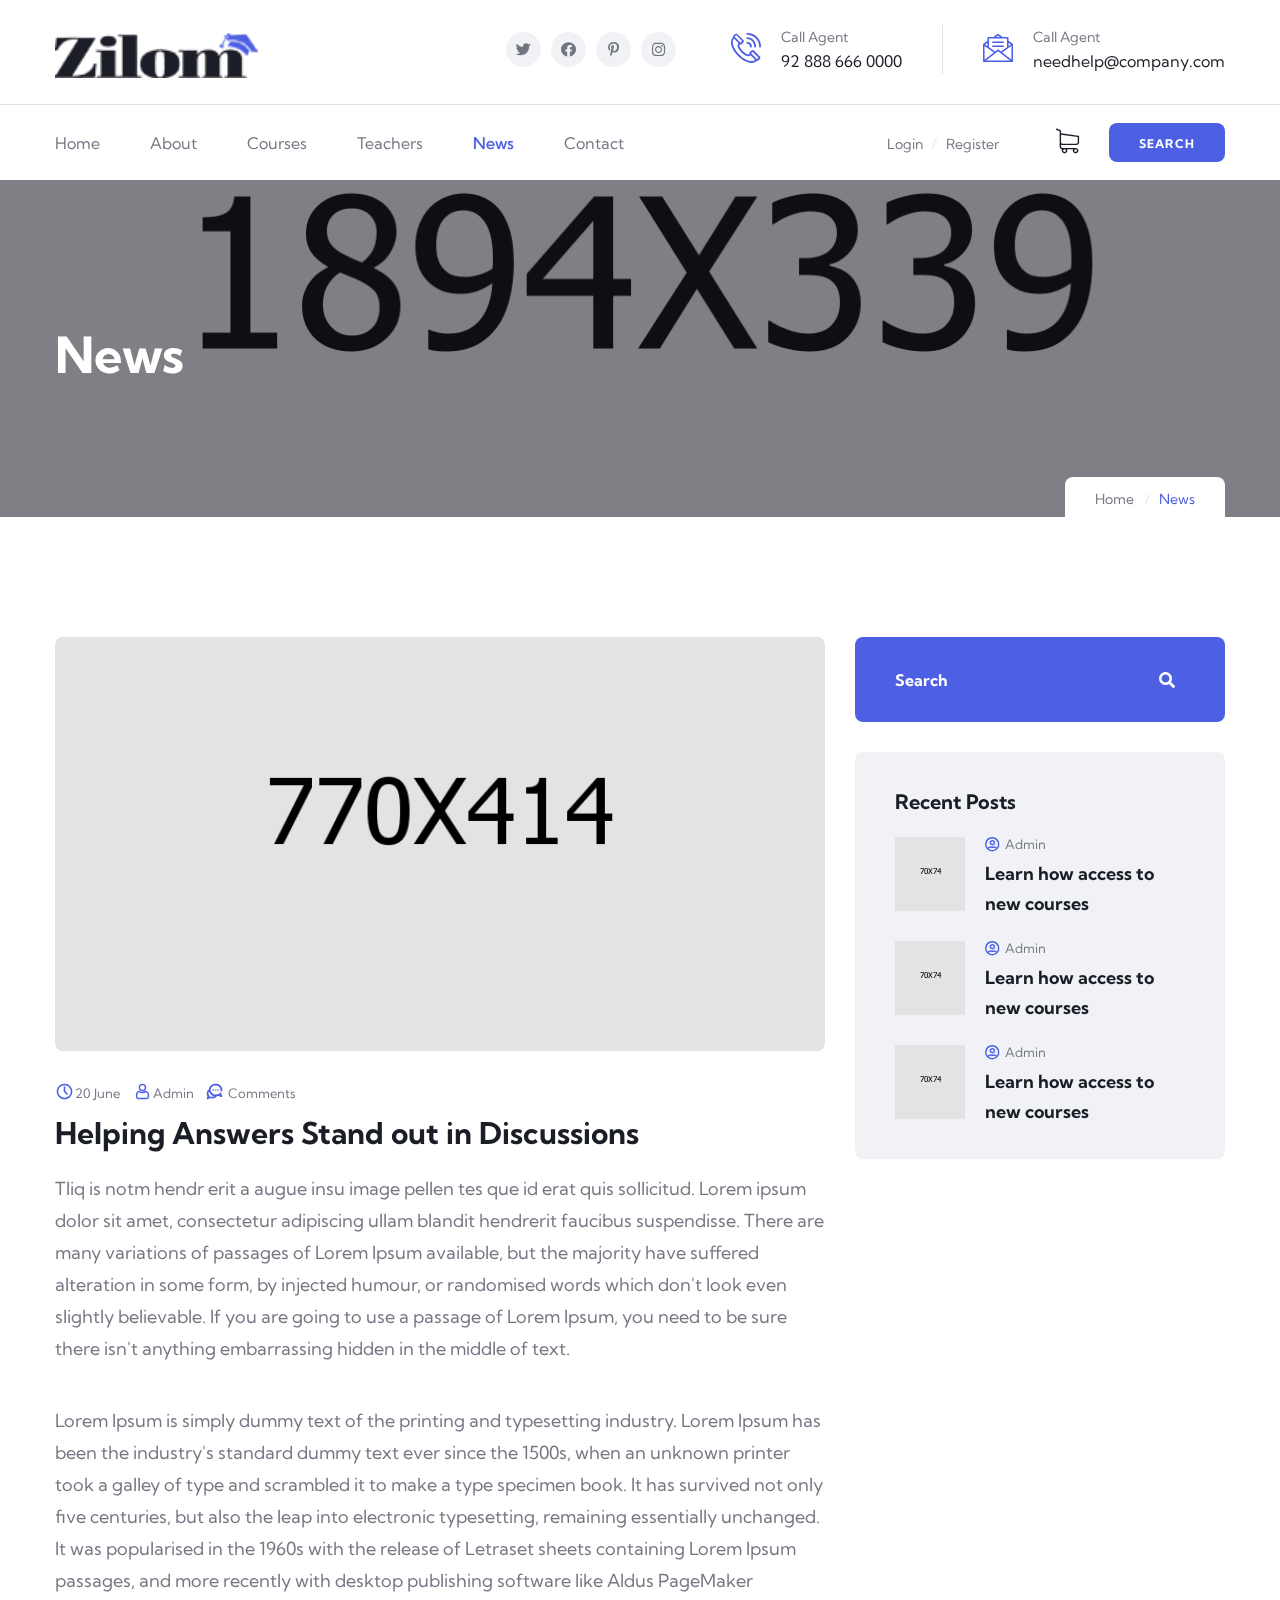
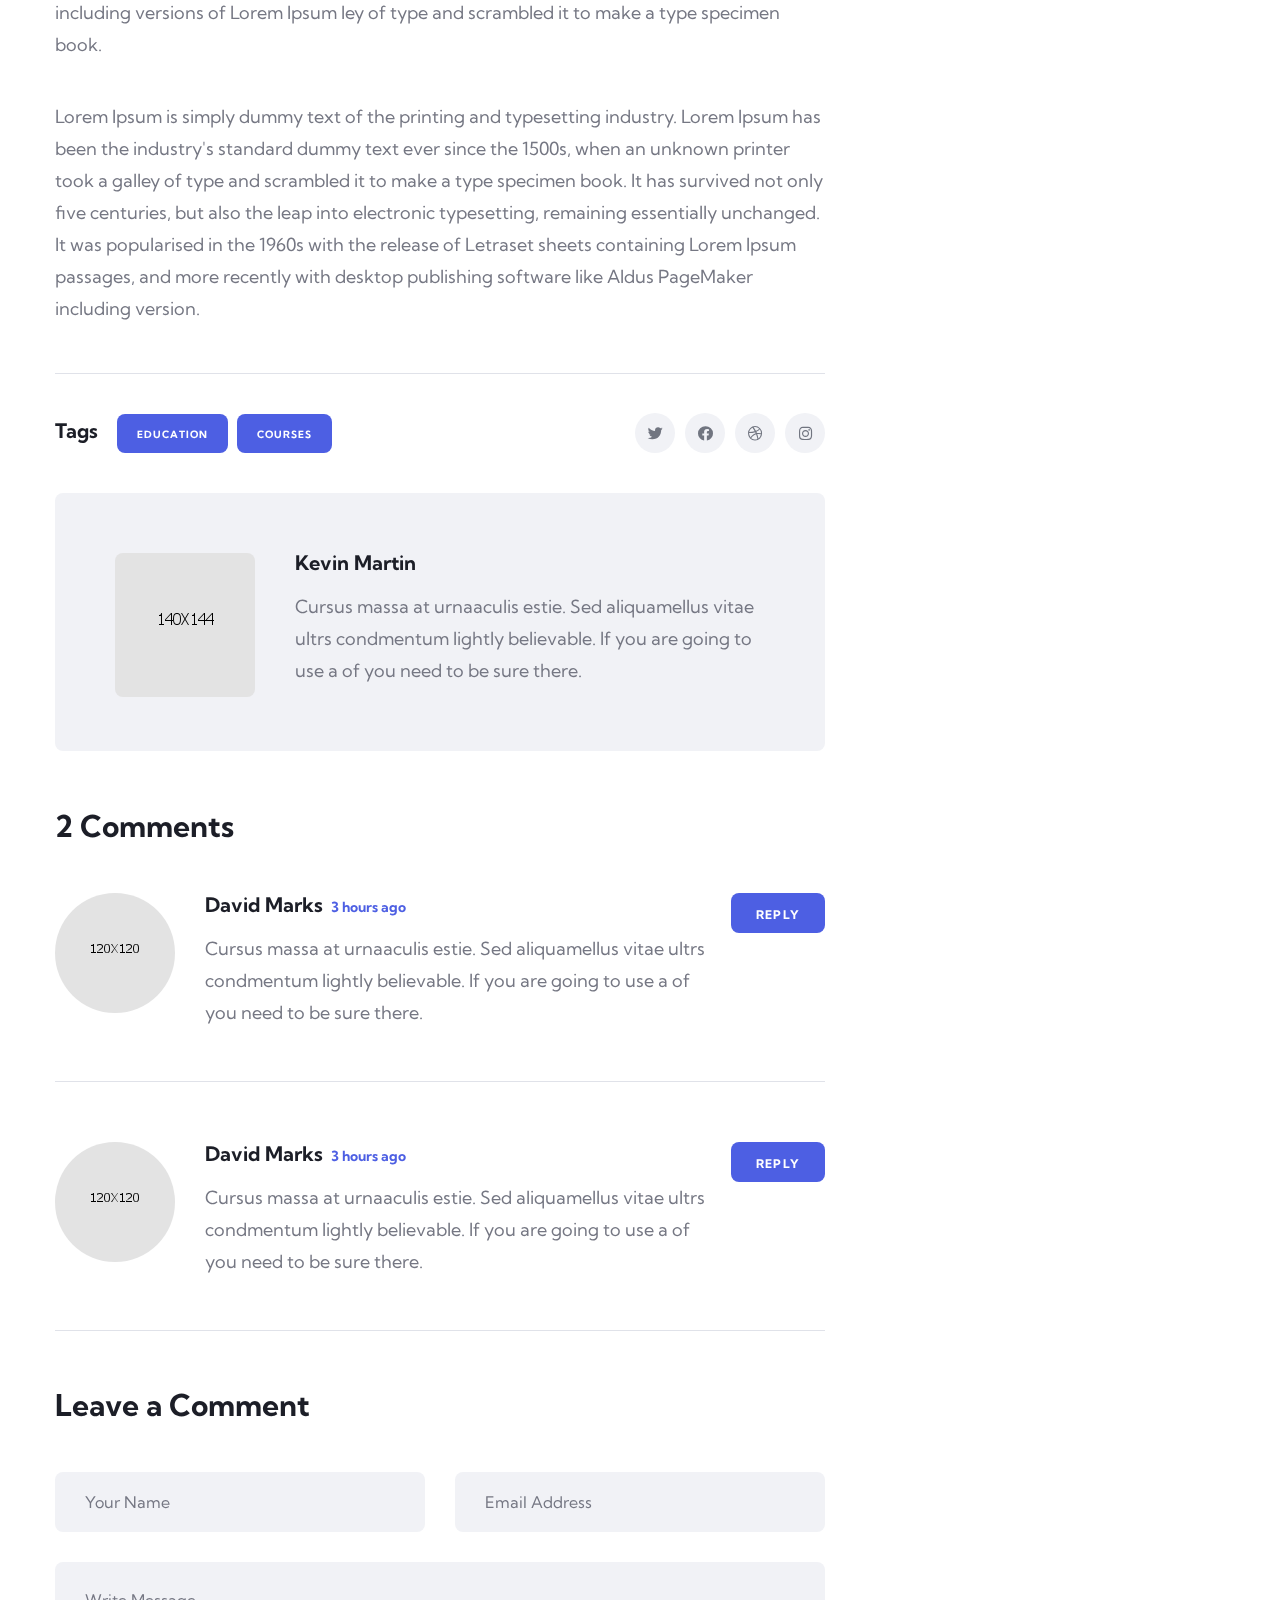
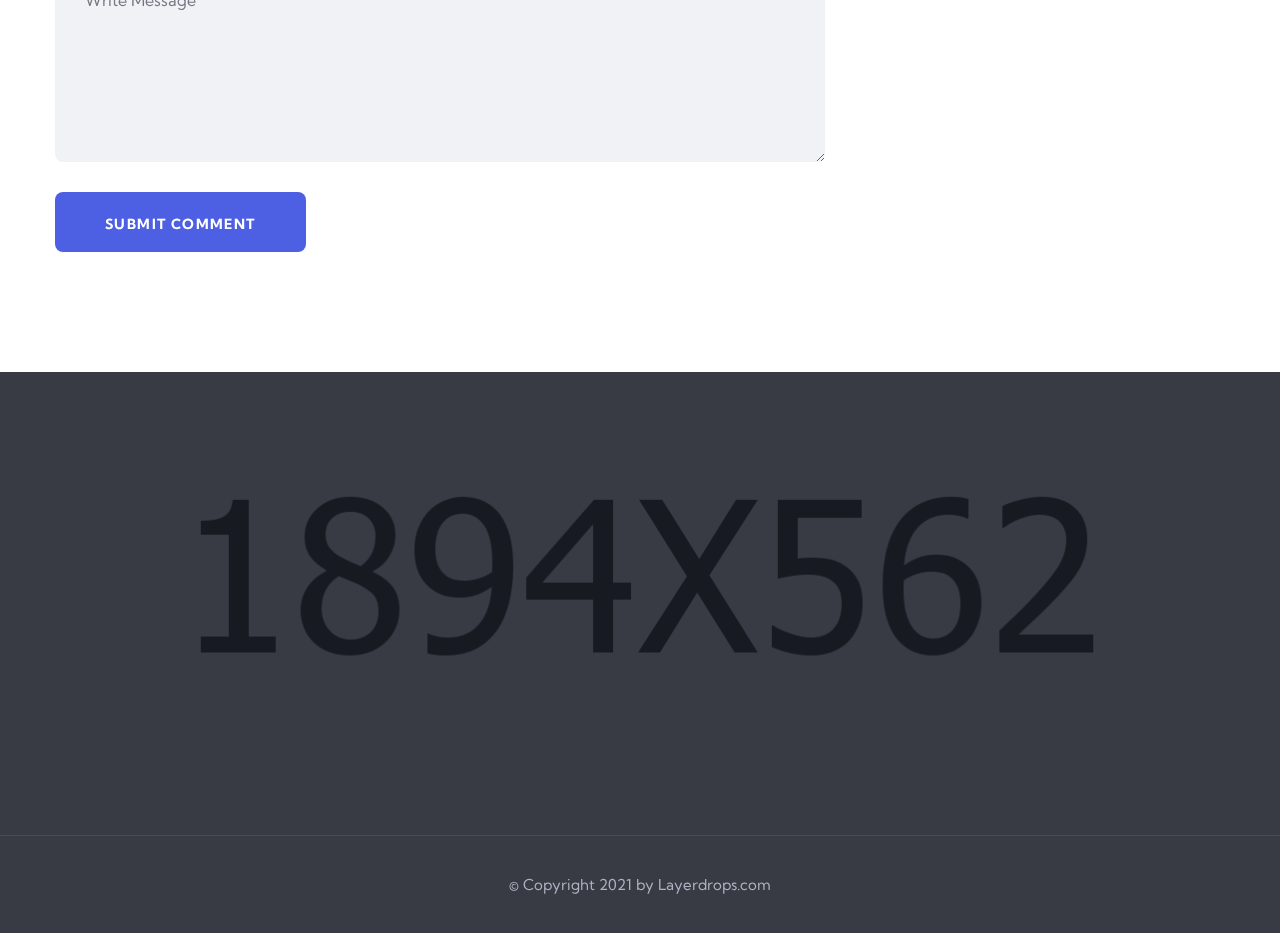
<file: news-details.html>
<!DOCTYPE html>
<html lang="en">

<head>
    <meta charset="UTF-8" />
    <meta name="viewport" content="width=device-width, initial-scale=1.0" />
    <title>News Details || Zilom || Responsive HTML5 Template.</title>
    <!-- favicons Icons -->
    <link rel="apple-touch-icon" sizes="180x180" href="assets/images/favicons/apple-touch-icon.png" />
    <link rel="icon" type="image/png" sizes="32x32" href="assets/images/favicons/favicon-32x32.png" />
    <link rel="icon" type="image/png" sizes="16x16" href="assets/images/favicons/favicon-16x16.png" />
    <link rel="manifest" href="assets/images/favicons/site.webmanifest" />
    <meta name="description" content="Crsine HTML Template For Car Services" />

    <!-- fonts -->
    <link rel="preconnect" href="https://fonts.gstatic.com">
    <link href="https://fonts.googleapis.com/css2?family=Kumbh+Sans:wght@300;400;700&display=swap" rel="stylesheet">

    <link rel="stylesheet" href="assets/vendors/bootstrap/css/bootstrap.min.css" />
    <link rel="stylesheet" href="assets/vendors/animate/animate.min.css"/>
    <link rel="stylesheet" href="assets/vendors/animate/custom-animate.css" />
    <link rel="stylesheet" href="assets/vendors/fontawesome/css/all.min.css" />
    <link rel="stylesheet" href="assets/vendors/jarallax/jarallax.css" />
    <link rel="stylesheet" href="assets/vendors/jquery-magnific-popup/jquery.magnific-popup.css" />
    <link rel="stylesheet" href="assets/vendors/nouislider/nouislider.min.css" />
    <link rel="stylesheet" href="assets/vendors/nouislider/nouislider.pips.css" />
    <link rel="stylesheet" href="assets/vendors/odometer/odometer.min.css" />
    <link rel="stylesheet" href="assets/vendors/swiper/swiper.min.css" />
    <link rel="stylesheet" href="assets/vendors/icomoon-icons/style.css">
    <link rel="stylesheet" href="assets/vendors/tiny-slider/tiny-slider.min.css" />
    <link rel="stylesheet" href="assets/vendors/reey-font/stylesheet.css" />
    <link rel="stylesheet" href="assets/vendors/owl-carousel/owl.carousel.min.css" />
    <link rel="stylesheet" href="assets/vendors/owl-carousel/owl.theme.default.min.css" />
    <link rel="stylesheet" href="assets/vendors/twentytwenty/twentytwenty.css" />

    <!-- template styles -->
    <link rel="stylesheet" href="assets/css/zilom.css" />
    <link rel="stylesheet" href="assets/css/zilom-responsive.css" />
</head>

<body>

    <div class="preloader">
        <img class="preloader__image" width="60" src="assets/images/loader.png" alt="" />
    </div>

    <!-- /.preloader -->
    <div class="page-wrapper">

        <header class="main-header main-header--one  clearfix">
            <div class="main-header--one__top clearfix">
                <div class="container">
                    <div class="main-header--one__top-inner clearfix">
                        <div class="main-header--one__top-left">
                            <div class="main-header--one__top-logo">
                                <a href="index.html"><img src="assets/images/resources/logo-1.png" alt=""/></a>
                            </div>
                        </div>

                        <div class="main-header--one__top-right clearfix">
                            <ul class="main-header--one__top-social-link list-unstyled clearfix">
                                <li><a href="#"><i class="fab fa-twitter"></i></a></li>
                                <li><a href="#"><i class="fab fa-facebook"></i></a></li>
                                <li><a href="#"><i class="fab fa-pinterest-p"></i></a></li>
                                <li><a href="#"><i class="fab fa-instagram"></i></a></li>
                            </ul>

                            <div class="main-header--one__top-contact-info clearfix">
                                <ul class="main-header--one__top-contact-info-list list-unstyled">
                                    <li class="main-header--one__top-contact-info-list-item">
                                        <div class="icon">
                                            <span class="icon-phone-call-1"></span>
                                        </div>
                                        <div class="text">
                                            <h6>Call Agent</h6>
                                            <p><a href="tel:123456789">92 888 666 0000</a></p>
                                        </div>
                                    </li>
                                    <li class="main-header--one__top-contact-info-list-item">
                                        <div class="icon">
                                            <span class="icon-message"></span>
                                        </div>
                                        <div class="text">
                                            <h6>Call Agent</h6>
                                            <p><a href="mailto:info@templatepath.com">needhelp@company.com</a></p>
                                        </div>
                                    </li>
                                </ul>
                            </div>

                        </div>
                    </div>
                </div>
            </div>


            <div class="main-header-one__bottom clearfix">
                <div class="container">
                    <div class="main-header-one__bottom-inner clearfix">
                        <nav class="main-menu main-menu--1">
                            <div class="main-menu__inner">
                                <a href="#" class="mobile-nav__toggler"><i class="fa fa-bars"></i></a>

                                <div class="left">
                                    <ul class="main-menu__list">
                                        <li class="dropdown">
                                            <a href="index.html">Home</a>
                                            <ul>
                                                <li><a href="index.html">Home One</a></li>
                                                <li><a href="index-2.html">Home Two</a></li>
                                                <li class="dropdown">
                                                    <a href="#">Header Styles</a>
                                                    <ul>
                                                        <li><a href="index.html">Header One</a></li>
                                                        <li><a href="index-2.html">Header Two</a></li>
                                                    </ul>
                                                </li>
                                            </ul>
                                        </li>
                                        <li><a href="about.html">About</a></li>
                                        <li class="dropdown">
                                            <a href="#">Courses</a>
                                            <ul>
                                                <li><a href="courses.html">Courses</a></li>
                                                <li><a href="course-details.html">Course Details</a></li>
                                            </ul>
                                        </li>
                                        <li class="dropdown">
                                            <a href="#"> Teachers</a>
                                            <ul>
                                                <li><a href="teachers-1.html"> Teachers</a></li>
                                                <li><a href="teachers-2.html">Become Teacher</a></li>
                                            </ul>
                                        </li>
                                        <li class="dropdown">
                                            <a href="#">News</a>
                                            <ul>
                                                <li><a href="news.html">News</a></li>
                                                <li class="current"><a href="news-details.html">News Details</a></li>
                                            </ul>
                                        </li>
                                        <li><a href="contact.html">Contact</a></li>
                                    </ul>
                                </div>

                                <div class="right">
                                    <div class="main-menu__right">
                                        <div class="main-menu__right-login-register">
                                            <ul class="list-unstyled">
                                                <li><a href="#">Login</a></li>
                                                <li><a href="#">Register</a></li>
                                            </ul>
                                        </div>
                                        <div class="main-menu__right-cart-search">
                                            <div class="main-menu__right-cart-box">
                                                <a href="#"><span class="icon-shopping-cart"></span></a>
                                            </div>
                                            <div class="main-menu__right-search-box">
                                                <a href="#" class="thm-btn search-toggler">Search</a>
                                            </div>
                                        </div>
                                    </div>
                                </div>

                            </div>
                        </nav>

                    </div>
                </div>
            </div>

        </header>


        <div class="stricky-header stricked-menu main-menu">
            <div class="sticky-header__content">

            </div><!-- /.sticky-header__content -->
        </div><!-- /.stricky-header -->



    <!--Page Header Start-->
    <section class="page-header clearfix" style="background-image: url(assets/images/backgrounds/page-header-bg.jpg);">
        <div class="container">
            <div class="row">
                <div class="col-xl-12">
                    <div class="page-header__wrapper clearfix">
                        <div class="page-header__title">
                            <h2>News</h2>
                        </div>
                        <div class="page-header__menu">
                            <ul class="page-header__menu-list list-unstyled clearfix">
                                <li><a href="index.html">Home</a></li>
                                <li class="active">News</li>
                            </ul>
                        </div>
                    </div>
                </div>

            </div>
        </div>
    </section>
    <!--Page Header End-->




    <!--News Details Start-->
    <section class="news-details">
        <div class="container">
            <div class="row">
                <div class="col-xl-8 col-lg-7">
                    <div class="news-details__left">
                        <div class="blog-one__single style2">
                            <div class="blog-one__single-img">
                                <img src="assets/images/blog/news-details-img1.jpg" alt=""/>
                            </div>
                            <div class="blog-one__single-content">
                                <div class="blog-one__single-content-overlay-mata-info">
                                    <ul class="list-unstyled">
                                        <li><a href="#"><span class="icon-clock"></span>20 June</a></li>
                                        <li><a href="#"><span class="icon-user"></span>Admin </a></li>
                                        <li><a href="#"><span class="icon-chat"></span> Comments</a></li>
                                    </ul>
                                </div>
                                <h2 class="blog-one__single-content-title">Helping Answers Stand out in Discussions</h2>
                            </div>
                        </div>

                        <div class="news-details__text1">
                            <p>Tliq is notm hendr erit a augue insu image pellen tes que id erat quis sollicitud. Lorem ipsum dolor sit amet, consectetur adipiscing ullam blandit hendrerit faucibus suspendisse. There are many variations of passages of Lorem Ipsum available, but the majority have suffered alteration in some form, by injected humour, or randomised words which don't look even slightly believable. If you are going to use a passage of Lorem Ipsum, you need to be sure there isn't anything embarrassing hidden in the middle of text. </p>
                        </div>
                        <div class="news-details__text2">
                            <p>Lorem Ipsum is simply dummy text of the printing and typesetting industry. Lorem Ipsum has been the industry's standard dummy text ever since the 1500s, when an unknown printer took a galley of type and scrambled it to make a type specimen book. It has survived not only five centuries, but also the leap into electronic typesetting, remaining essentially unchanged. It was popularised in the 1960s with the release of Letraset sheets containing Lorem Ipsum passages, and more recently with desktop publishing software like Aldus PageMaker including versions of Lorem Ipsum ley of type and scrambled it to make a type specimen book.</p>
                        </div>

                        <div class="news-details__text3">
                            <p>Lorem Ipsum is simply dummy text of the printing and typesetting industry. Lorem Ipsum has been the industry's standard dummy text ever since the 1500s, when an unknown printer took a galley of type and scrambled it to make a type specimen book. It has survived not only five centuries, but also the leap into electronic typesetting, remaining essentially unchanged. It was popularised in the 1960s with the release of Letraset sheets containing Lorem Ipsum passages, and more recently with desktop publishing software like Aldus PageMaker including version.</p>
                        </div>

                        <!--Start News Details Bottom -->
                        <div class="news-details__bottom">
                            <p class="news-details__tags">
                                <span>Tags</span>
                                <a href="#">Education</a>
                                <a href="#">Courses</a>
                            </p>
                            <div class="news-details__social-list">
                                <a href="#"><i class="fab fa-twitter"></i></a>
                                <a href="#" class="clr-fb"><i class="fab fa-facebook"></i></a>
                                <a href="#" class="clr-dri"><i class="fab fa-dribbble"></i></a>
                                <a href="#" class="clr-ins"><i class="fab fa-instagram"></i></a>
                            </div>
                        </div>
                        <!--End News Details Bottom -->

                        <!--Start Author One -->
                        <div class="author-one">
                            <div class="author-one__image">
                                <img src="assets/images/blog/news-details-author.jpg" alt="">
                            </div>
                            <div class="author-one__content">
                                <h3>Kevin Martin</h3>
                                <p>Cursus massa at urnaaculis estie. Sed aliquamellus vitae ultrs condmentum lightly believable. If you are going to use a of you need to be sure there.</p>
                            </div>
                        </div>
                        <!--End Author One -->

                        <!--Start Comment One -->
                        <div class="comment-one">
                            <h3 class="comment-one__title">2 Comments</h3>
                            <div class="comment-one__single">
                                <div class="comment-one__image">
                                    <img src="assets/images/blog/comment-img1.png" alt="">
                                </div>
                                <div class="comment-one__content">
                                    <div class="comment-one__content-top">
                                        <div class="comment-one__content-text">
                                            <h3>David Marks<span>3 hours ago</span></h3>
                                        </div>
                                        <div class="comment-one__content-btn">
                                            <a href="#" class="thm-btn">Reply</a>
                                        </div>
                                    </div>
                                    <p>Cursus massa at urnaaculis estie. Sed aliquamellus vitae ultrs <br>condmentum lightly believable. If you are going to use a of <br> you need to be sure there.</p>
                                </div>
                            </div>
                            <div class="comment-one__single">
                                <div class="comment-one__image">
                                    <img src="assets/images/blog/comment-img2.png" alt="">
                                </div>
                                <div class="comment-one__content">
                                    <div class="comment-one__content-top">
                                        <div class="comment-one__content-text">
                                            <h3>David Marks<span>3 hours ago</span></h3>
                                        </div>
                                        <div class="comment-one__content-btn">
                                            <a href="#" class="thm-btn">Reply</a>
                                        </div>
                                    </div>
                                    <p>Cursus massa at urnaaculis estie. Sed aliquamellus vitae ultrs <br>condmentum lightly believable. If you are going to use a of <br>you need to be sure there.</p>
                                </div>
                            </div>
                        </div>
                        <!--End Comment One -->

                        <!--Start Comment Form -->
                        <div class="comment-form">
                            <h3 class="comment-form__title">Leave a Comment</h3>
                            <form action="assets/inc/sendemail.php" class="comment-one__form contact-form-validated"
                                novalidate="novalidate">
                                <div class="row">
                                    <div class="col-xl-6">
                                        <div class="comment-form__input-box">
                                            <input type="text" placeholder="Your name" name="name">
                                        </div>
                                    </div>
                                    <div class="col-xl-6">
                                        <div class="comment-form__input-box">
                                            <input type="email" placeholder="Email address" name="email">
                                        </div>
                                    </div>
                                </div>
                                <div class="row">
                                    <div class="col-xl-12">
                                        <div class="comment-form__input-box">
                                            <textarea name="message" placeholder="Write message"></textarea>
                                        </div>
                                        <button type="submit" class="thm-btn comment-form__btn">Submit Comment</button>
                                    </div>
                                </div>
                            </form>
                        </div>
                        <!--End Comment Form -->
                    </div>
                </div>

                <!--Start Sidebar-->
                <div class="col-xl-4 col-lg-5">
                    <div class="sidebar">
                        <div class="sidebar__single sidebar__search wow fadeInUp animated animated animated" data-wow-delay="0.1s" data-wow-duration="1200m">
                            <form action="#" class="sidebar__search-form">
                                <input type="search" placeholder="Search">
                                <button type="submit"><i class="fa fa-search" aria-hidden="true"></i></button>
                            </form>
                        </div>
                        <div class="sidebar__single sidebar__post wow fadeInUp animated" data-wow-delay="0.1s">
                            <h3 class="sidebar__title">Recent Posts</h3>
                            <ul class="sidebar__post-list list-unstyled">
                                <li>
                                    <div class="sidebar__post-image">
                                        <img src="assets/images/blog/recent-posts-img1.png" alt="">
                                    </div>
                                    <div class="sidebar__post-content">
                                        <ul class="list-unstyled">
                                            <li>
                                                <p><a href="#"><i class="far fa-user-circle"></i>Admin</a></p>
                                                <h3><a href="news-details.html">Learn how access to new courses</a></h3>
                                            </li>
                                        </ul>
                                    </div>
                                </li>

                                <li>
                                    <div class="sidebar__post-image">
                                        <img src="assets/images/blog/recent-posts-img2.png" alt="">
                                    </div>
                                    <div class="sidebar__post-content">
                                        <ul class="list-unstyled">
                                            <li>
                                                <p><a href="#"><i class="far fa-user-circle"></i>Admin</a></p>
                                                <h3><a href="news-details.html">Learn how access to new courses</a></h3>
                                            </li>
                                        </ul>
                                    </div>
                                </li>

                                <li>
                                    <div class="sidebar__post-image">
                                        <img src="assets/images/blog/recent-posts-img3.png" alt="">
                                    </div>
                                    <div class="sidebar__post-content">
                                        <ul class="list-unstyled">
                                            <li>
                                                <p><a href="#"><i class="far fa-user-circle"></i>Admin</a></p>
                                                <h3><a href="news-details.html">Learn how access to new courses</a></h3>
                                            </li>
                                        </ul>
                                    </div>
                                </li>
                            </ul>
                        </div>

                        <div class="sidebar__single sidebar__category wow fadeInUp animated" data-wow-delay="0.3s">
                            <h3 class="sidebar__title">All Categories</h3>
                            <ul class="sidebar__category-list list-unstyled">
                                <li><a href="#"><i class="far fa-arrow-alt-circle-right"></i>Programing</a></li>
                                <li class="active"><a href="#"><i class="far fa-arrow-alt-circle-right"></i>Teaching & Academics</a></li>
                                <li><a href="#"><i class="far fa-arrow-alt-circle-right"></i>Health & Fitness</a></li>
                                <li><a href="#"><i class="far fa-arrow-alt-circle-right"></i>Business</a></li>
                                <li><a href="#"><i class="far fa-arrow-alt-circle-right"></i>Art & Design</a></li>
                                <li><a href="#"><i class="far fa-arrow-alt-circle-right"></i>Education</a></li>
                            </ul>
                        </div>

                        <div class="sidebar__single sidebar__tags wow fadeInUp animated" data-wow-delay="0.5s">
                            <h3 class="sidebar__title">Tags</h3>
                            <ul class="sidebar__tags-list list-unstyled">
                                <li><a href="#">Education</a></li>
                                <li><a href="#">Programing</a></li>
                                <li><a href="#">Courses</a></li>
                                <li><a href="#">Academics</a></li>
                                <li><a href="#">Art</a></li>
                                <li><a href="#">Teachings</a></li>
                            </ul>
                        </div>
                    </div>
                </div>
                <!--End Sidebar-->
            </div>
        </div>
    </section>
    <!--News Details End-->





    <!--Start Footer One-->
    <footer class="footer-one">
            <div class="footer-one__bg" style="background-image: url(assets/images/backgrounds/footer-v1-bg.jpg);">
            </div><!-- /.footer-one__bg -->
            <div class="footer-one__top">
            <div class="container">
                <div class="row">
                    <!--Start Footer Widget Column-->
                    <div class="col-xl-2 col-lg-4 col-md-4 wow animated fadeInUp" data-wow-delay="0.1s">
                        <div class="footer-widget__column footer-widget__about">
                            <div class="footer-widget__about-logo">
                                <a href="index.html"><img src="assets/images/resources/footer-logo.png" alt=""></a>
                            </div>
                        </div>
                    </div>
                    <!--End Footer Widget Column-->

                    <!--Start Footer Widget Column-->
                    <div class="col-xl-2 col-lg-4 col-md-4 wow animated fadeInUp" data-wow-delay="0.3s">
                        <div class="footer-widget__column footer-widget__courses">
                            <h3 class="footer-widget__title">Courses</h3>
                            <ul class="footer-widget__courses-list list-unstyled">
                                <li><a href="#">UI/UX Design</a></li>
                                <li><a href="#">WordPress Development</a></li>
                                <li><a href="#">Business Strategy</a></li>
                                <li><a href="#">Software Development</a></li>
                                <li><a href="#">Business English</a></li>
                            </ul>
                        </div>
                    </div>
                    <!--End Footer Widget Column-->

                    <!--Start Footer Widget Column-->
                    <div class="col-xl-2 col-lg-4 col-md-4 wow animated fadeInUp" data-wow-delay="0.5s">
                        <div class="footer-widget__column footer-widget__links">
                            <h3 class="footer-widget__title">Links</h3>
                            <ul class="footer-widget__links-list list-unstyled">
                                <li><a href="about.html">About Us</a></li>
                                <li><a href="#">Overview</a></li>
                                <li><a href="teachers-1.html">Teachers</a></li>
                                <li><a href="#">Join Us</a></li>
                                <li><a href="news.html">Our News</a></li>
                            </ul>
                        </div>
                    </div>
                    <!--End Footer Widget Column-->

                    <!--Start Footer Widget Column-->
                    <div class="col-xl-3 col-lg-6 col-md-6 wow animated fadeInUp" data-wow-delay="0.7s">
                        <div class="footer-widget__column footer-widget__contact">
                            <h3 class="footer-widget__title">Contact</h3>
                            <p class="text">88 broklyn street, New York USA</p>
                            <p><a href="mailto:info@templatepath.com">needhelp@company.com</a></p>
                            <p class="phone"><a href="tel:123456789">92 888 666 0000</a></p>
                        </div>
                    </div>
                    <!--End Footer Widget Column-->

                    <!--Start Footer Widget Column-->
                    <div class="col-xl-3 col-lg-6 col-md-6 wow animated fadeInUp" data-wow-delay="0.9s">
                        <div class="footer-widget__column footer-widget__social-links">
                            <ul class="footer-widget__social-links-list list-unstyled clearfix">
                                <li><a href="#"><i class="fab fa-facebook"></i></a></li>
                                <li><a href="#"><i class="fab fa-twitter"></i></a></li>
                                <li><a href="#"><i class="fab fa-instagram"></i></a></li>
                                <li><a href="#"><i class="fab fa-dribbble"></i></a></li>
                            </ul>
                        </div>
                    </div>
                    <!--End Footer Widget Column-->

                </div>
            </div>
        </div>

        <!--Start Footer One Bottom-->
        <div class="footer-one__bottom">
            <div class="container">
                <div class="row">
                    <div class="col-xl-12">
                        <div class="footer-one__bottom-inner">
                            <div class="footer-one__bottom-text text-center">
                                <p>&copy; Copyright 2021 by Layerdrops.com</p>
                            </div>
                        </div>
                    </div>
                </div>
            </div>
        </div>
        <!--End Footer One Bottom-->
    </footer>
    <!--End Footer One-->









    </div><!-- /.page-wrapper -->



    <div class="mobile-nav__wrapper">
        <div class="mobile-nav__overlay mobile-nav__toggler"></div>
        <!-- /.mobile-nav__overlay -->
        <div class="mobile-nav__content">
            <span class="mobile-nav__close mobile-nav__toggler"><i class="fa fa-times"></i></span>

            <div class="logo-box">
                <a href="index.html" aria-label="logo image"><img src="assets/images/resources/mobilemenu_logo.png" width="155" alt="" /></a>
            </div>
            <!-- /.logo-box -->
            <div class="mobile-nav__container"></div>
            <!-- /.mobile-nav__container -->

            <ul class="mobile-nav__contact list-unstyled">
                <li>
                    <i class="icon-phone-call"></i>
                    <a href="mailto:needhelp@packageName__.com">needhelp@zilom.com</a>
                </li>
                <li>
                    <i class="icon-letter"></i>
                    <a href="tel:666-888-0000">666 888 0000</a>
                </li>
            </ul><!-- /.mobile-nav__contact -->
            <div class="mobile-nav__top">
                <div class="mobile-nav__social">
                    <a href="#" class="fab fa-twitter"></a>
                    <a href="#" class="fab fa-facebook-square"></a>
                    <a href="#" class="fab fa-pinterest-p"></a>
                    <a href="#" class="fab fa-instagram"></a>
                </div><!-- /.mobile-nav__social -->
            </div><!-- /.mobile-nav__top -->
        </div>
        <!-- /.mobile-nav__content -->
    </div>
    <!-- /.mobile-nav__wrapper -->



    <div class="search-popup">
        <div class="search-popup__overlay search-toggler"></div>
        <!-- /.search-popup__overlay -->
        <div class="search-popup__content">
            <form action="#">
                <label for="search" class="sr-only">search here</label><!-- /.sr-only -->
                <input type="text" id="search" placeholder="Search Here..." />
                <button type="submit" aria-label="search submit" class="thm-btn2">
                    <i class="fa fa-search" aria-hidden="true"></i>
                </button>
            </form>
        </div>
        <!-- /.search-popup__content -->
    </div>
    <!-- /.search-popup -->



    <a href="#" data-target="html" class="scroll-to-target scroll-to-top"><i class="fa fa-angle-up"></i></a>


    <script src="assets/vendors/jquery/jquery-3.5.1.min.js"></script>
    <script src="assets/vendors/bootstrap/js/bootstrap.bundle.min.js"></script>
    <script src="assets/vendors/jarallax/jarallax.min.js"></script>
    <script src="assets/vendors/jquery-ajaxchimp/jquery.ajaxchimp.min.js"></script>
    <script src="assets/vendors/jquery-appear/jquery.appear.min.js"></script>
    <script src="assets/vendors/jquery-circle-progress/jquery.circle-progress.min.js"></script>
    <script src="assets/vendors/jquery-magnific-popup/jquery.magnific-popup.min.js"></script>
    <script src="assets/vendors/jquery-validate/jquery.validate.min.js"></script>
    <script src="assets/vendors/nouislider/nouislider.min.js"></script>
    <script src="assets/vendors/odometer/odometer.min.js"></script>
    <script src="assets/vendors/swiper/swiper.min.js"></script>
    <script src="assets/vendors/tiny-slider/tiny-slider.min.js"></script>
    <script src="assets/vendors/wnumb/wNumb.min.js"></script>
    <script src="assets/vendors/wow/wow.js"></script>
    <script src="assets/vendors/isotope/isotope.js"></script>
    <script src="assets/vendors/countdown/countdown.min.js"></script>
    <script src="assets/vendors/owl-carousel/owl.carousel.min.js"></script>
    <script src="assets/vendors/twentytwenty/twentytwenty.js"></script>
    <script src="assets/vendors/twentytwenty/jquery.event.move.js"></script>


    <script src="http://maps.google.com/maps/api/js?key=AIzaSyATY4Rxc8jNvDpsK8ZetC7JyN4PFVYGCGM"></script>

    <!-- template js -->
    <script src="assets/js/zilom.js"></script>


</body>

</html>
</file>
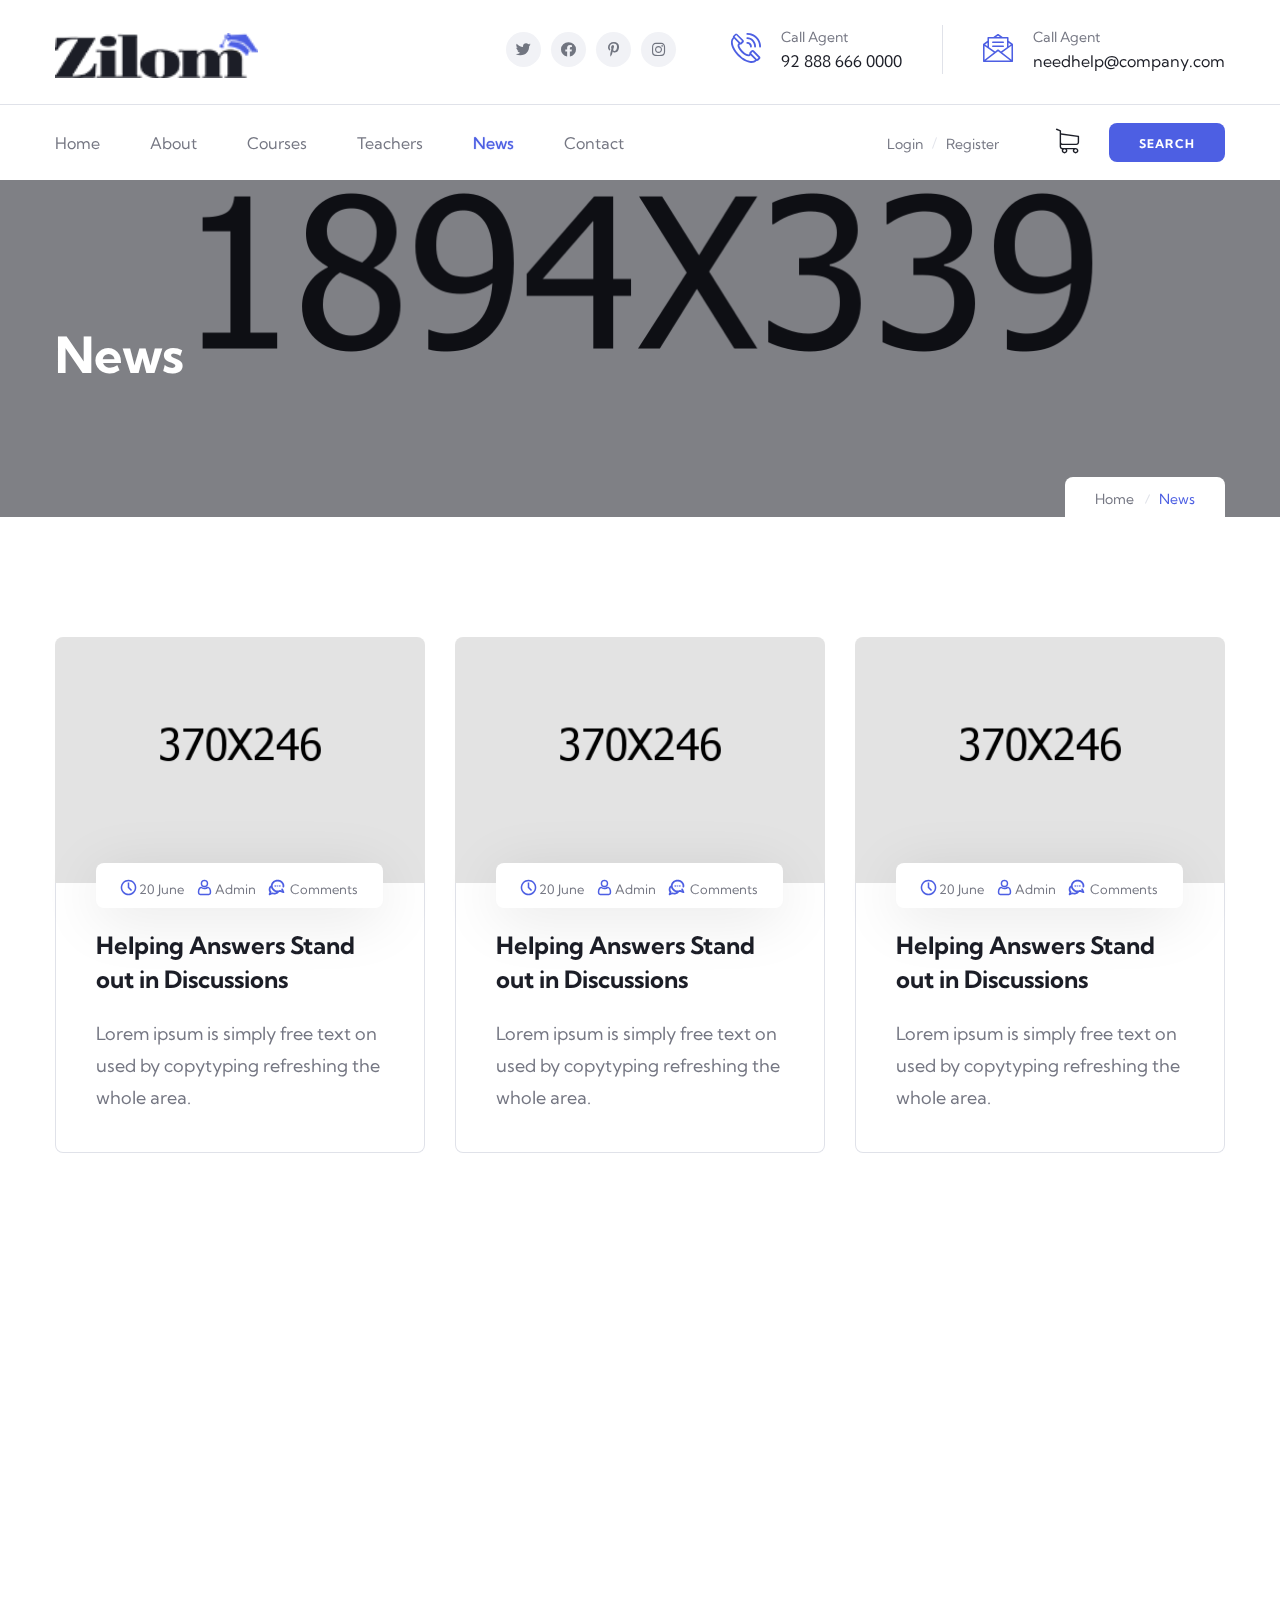
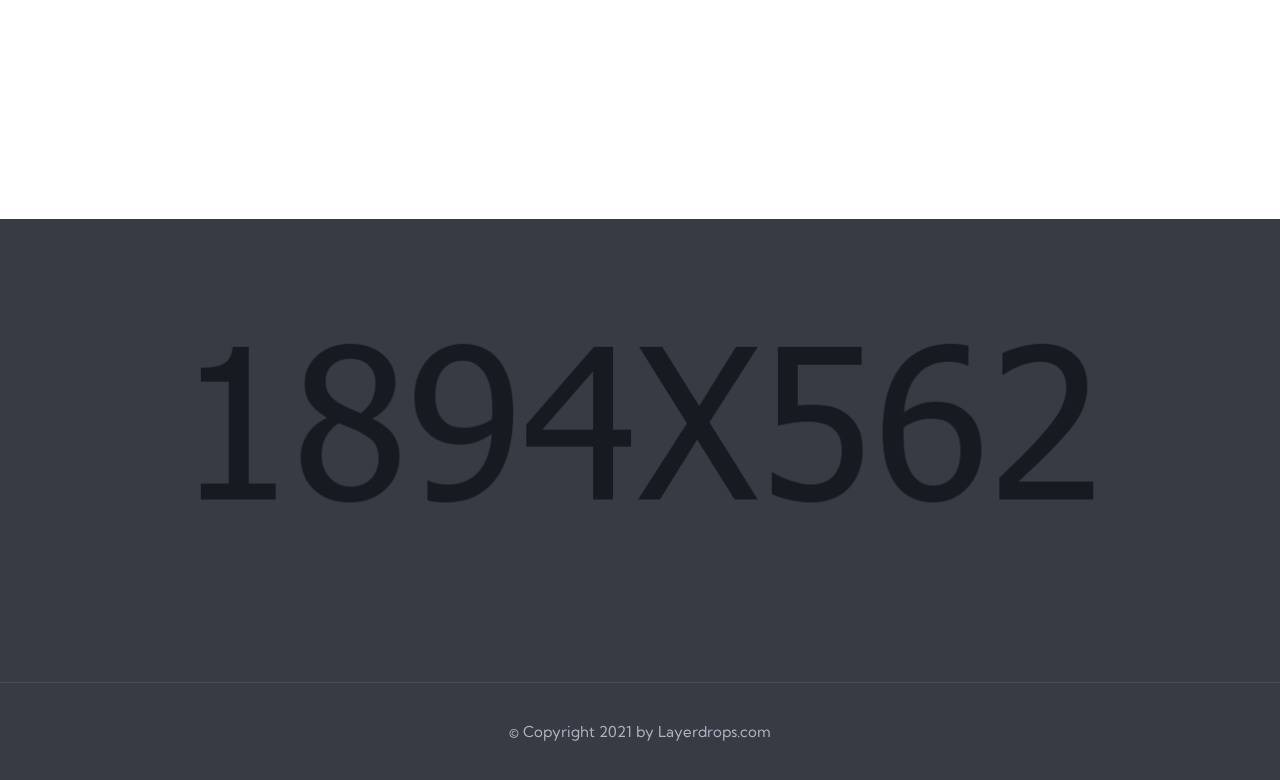
<file: news.html>
<!DOCTYPE html>
<html lang="en">

<head>
    <meta charset="UTF-8" />
    <meta name="viewport" content="width=device-width, initial-scale=1.0" />
    <title>News || Zilom || Responsive HTML5 Template.</title>
    <!-- favicons Icons -->
    <link rel="apple-touch-icon" sizes="180x180" href="assets/images/favicons/apple-touch-icon.png" />
    <link rel="icon" type="image/png" sizes="32x32" href="assets/images/favicons/favicon-32x32.png" />
    <link rel="icon" type="image/png" sizes="16x16" href="assets/images/favicons/favicon-16x16.png" />
    <link rel="manifest" href="assets/images/favicons/site.webmanifest" />
    <meta name="description" content="Crsine HTML Template For Car Services" />

    <!-- fonts -->
    <link rel="preconnect" href="https://fonts.gstatic.com">
    <link href="https://fonts.googleapis.com/css2?family=Kumbh+Sans:wght@300;400;700&display=swap" rel="stylesheet">

    <link rel="stylesheet" href="assets/vendors/bootstrap/css/bootstrap.min.css" />
    <link rel="stylesheet" href="assets/vendors/animate/animate.min.css"/>
    <link rel="stylesheet" href="assets/vendors/animate/custom-animate.css" />
    <link rel="stylesheet" href="assets/vendors/fontawesome/css/all.min.css" />
    <link rel="stylesheet" href="assets/vendors/jarallax/jarallax.css" />
    <link rel="stylesheet" href="assets/vendors/jquery-magnific-popup/jquery.magnific-popup.css" />
    <link rel="stylesheet" href="assets/vendors/nouislider/nouislider.min.css" />
    <link rel="stylesheet" href="assets/vendors/nouislider/nouislider.pips.css" />
    <link rel="stylesheet" href="assets/vendors/odometer/odometer.min.css" />
    <link rel="stylesheet" href="assets/vendors/swiper/swiper.min.css" />
    <link rel="stylesheet" href="assets/vendors/icomoon-icons/style.css">
    <link rel="stylesheet" href="assets/vendors/tiny-slider/tiny-slider.min.css" />
    <link rel="stylesheet" href="assets/vendors/reey-font/stylesheet.css" />
    <link rel="stylesheet" href="assets/vendors/owl-carousel/owl.carousel.min.css" />
    <link rel="stylesheet" href="assets/vendors/owl-carousel/owl.theme.default.min.css" />
    <link rel="stylesheet" href="assets/vendors/twentytwenty/twentytwenty.css" />

    <!-- template styles -->
    <link rel="stylesheet" href="assets/css/zilom.css" />
    <link rel="stylesheet" href="assets/css/zilom-responsive.css" />
</head>

<body>

    <div class="preloader">
        <img class="preloader__image" width="60" src="assets/images/loader.png" alt="" />
    </div>

    <!-- /.preloader -->
    <div class="page-wrapper">

        <header class="main-header main-header--one  clearfix">
            <div class="main-header--one__top clearfix">
                <div class="container">
                    <div class="main-header--one__top-inner clearfix">
                        <div class="main-header--one__top-left">
                            <div class="main-header--one__top-logo">
                                <a href="index.html"><img src="assets/images/resources/logo-1.png" alt=""/></a>
                            </div>
                        </div>

                        <div class="main-header--one__top-right clearfix">
                            <ul class="main-header--one__top-social-link list-unstyled clearfix">
                                <li><a href="#"><i class="fab fa-twitter"></i></a></li>
                                <li><a href="#"><i class="fab fa-facebook"></i></a></li>
                                <li><a href="#"><i class="fab fa-pinterest-p"></i></a></li>
                                <li><a href="#"><i class="fab fa-instagram"></i></a></li>
                            </ul>

                            <div class="main-header--one__top-contact-info clearfix">
                                <ul class="main-header--one__top-contact-info-list list-unstyled">
                                    <li class="main-header--one__top-contact-info-list-item">
                                        <div class="icon">
                                            <span class="icon-phone-call-1"></span>
                                        </div>
                                        <div class="text">
                                            <h6>Call Agent</h6>
                                            <p><a href="tel:123456789">92 888 666 0000</a></p>
                                        </div>
                                    </li>
                                    <li class="main-header--one__top-contact-info-list-item">
                                        <div class="icon">
                                            <span class="icon-message"></span>
                                        </div>
                                        <div class="text">
                                            <h6>Call Agent</h6>
                                            <p><a href="mailto:info@templatepath.com">needhelp@company.com</a></p>
                                        </div>
                                    </li>
                                </ul>
                            </div>

                        </div>
                    </div>
                </div>
            </div>


            <div class="main-header-one__bottom clearfix">
                <div class="container">
                    <div class="main-header-one__bottom-inner clearfix">
                        <nav class="main-menu main-menu--1">
                            <div class="main-menu__inner">
                                <a href="#" class="mobile-nav__toggler"><i class="fa fa-bars"></i></a>

                                <div class="left">
                                    <ul class="main-menu__list">
                                        <li class="dropdown">
                                            <a href="index.html">Home</a>
                                            <ul>
                                                <li><a href="index.html">Home One</a></li>
                                                <li><a href="index-2.html">Home Two</a></li>
                                                <li class="dropdown">
                                                    <a href="#">Header Styles</a>
                                                    <ul>
                                                        <li><a href="index.html">Header One</a></li>
                                                        <li><a href="index-2.html">Header Two</a></li>
                                                    </ul>
                                                </li>
                                            </ul>
                                        </li>
                                        <li><a href="about.html">About</a></li>
                                        <li class="dropdown">
                                            <a href="#">Courses</a>
                                            <ul>
                                                <li><a href="courses.html">Courses</a></li>
                                                <li><a href="course-details.html">Course Details</a></li>
                                            </ul>
                                        </li>
                                        <li class="dropdown">
                                            <a href="#"> Teachers</a>
                                            <ul>
                                                <li><a href="teachers-1.html"> Teachers</a></li>
                                                <li><a href="teachers-2.html">Become Teacher</a></li>
                                            </ul>
                                        </li>
                                        <li class="dropdown">
                                            <a href="#">News</a>
                                            <ul>
                                                <li class="current"><a href="news.html">News</a></li>
                                                <li><a href="news-details.html">News Details</a></li>
                                            </ul>
                                        </li>
                                        <li><a href="contact.html">Contact</a></li>
                                    </ul>
                                </div>

                                <div class="right">
                                    <div class="main-menu__right">
                                        <div class="main-menu__right-login-register">
                                            <ul class="list-unstyled">
                                                <li><a href="#">Login</a></li>
                                                <li><a href="#">Register</a></li>
                                            </ul>
                                        </div>
                                        <div class="main-menu__right-cart-search">
                                            <div class="main-menu__right-cart-box">
                                                <a href="#"><span class="icon-shopping-cart"></span></a>
                                            </div>
                                            <div class="main-menu__right-search-box">
                                                <a href="#" class="thm-btn search-toggler">Search</a>
                                            </div>
                                        </div>
                                    </div>
                                </div>

                            </div>
                        </nav>

                    </div>
                </div>
            </div>

        </header>


        <div class="stricky-header stricked-menu main-menu">
            <div class="sticky-header__content">

            </div><!-- /.sticky-header__content -->
        </div><!-- /.stricky-header -->


        <div class="stricky-header stricked-menu main-menu">
            <div class="sticky-header__content">

            </div><!-- /.sticky-header__content -->
        </div><!-- /.stricky-header -->



    <!--Page Header Start-->
    <section class="page-header clearfix" style="background-image: url(assets/images/backgrounds/page-header-bg.jpg);">
        <div class="container">
            <div class="row">
                <div class="col-xl-12">
                    <div class="page-header__wrapper clearfix">
                        <div class="page-header__title">
                            <h2>News</h2>
                        </div>
                        <div class="page-header__menu">
                            <ul class="page-header__menu-list list-unstyled clearfix">
                                <li><a href="index.html">Home</a></li>
                                <li class="active">News</li>
                            </ul>
                        </div>
                    </div>
                </div>

            </div>
        </div>
    </section>
    <!--Page Header End-->


    <!--Blog One Start-->
    <section class="blog-one blog-one--blog">
        <div class="container">
            <div class="row">
                <!--Start Single Blog One-->
                <div class="col-xl-4 col-lg-4 wow fadeInLeft" data-wow-delay="0ms" data-wow-duration="1500ms">
                    <div class="blog-one__single">
                        <div class="blog-one__single-img">
                            <img src="assets/images/blog/blog-v1-img1.jpg" alt=""/>
                        </div>
                        <div class="blog-one__single-content">
                            <div class="blog-one__single-content-overlay-mata-info">
                                <ul class="list-unstyled">
                                    <li><a href="#"><span class="icon-clock"></span>20 June</a></li>
                                    <li><a href="#"><span class="icon-user"></span>Admin </a></li>
                                    <li><a href="#"><span class="icon-chat"></span> Comments</a></li>
                                </ul>
                            </div>
                            <h2 class="blog-one__single-content-title"><a href="news-details.html">Helping Answers Stand out in Discussions</a></h2>
                            <p class="blog-one__single-content-text">Lorem ipsum is simply free text on used by copytyping refreshing the whole area.</p>
                        </div>
                    </div>
                </div>
                <!--End Single Blog One-->

                <!--Start Single Blog One-->
                <div class="col-xl-4 col-lg-4 wow fadeInLeft" data-wow-delay="300ms" data-wow-duration="1500ms">
                    <div class="blog-one__single">
                        <div class="blog-one__single-img">
                            <img src="assets/images/blog/blog-v1-img2.jpg" alt=""/>
                        </div>
                        <div class="blog-one__single-content">
                            <div class="blog-one__single-content-overlay-mata-info">
                                <ul class="list-unstyled">
                                    <li><a href="#"><span class="icon-clock"></span>20 June</a></li>
                                    <li><a href="#"><span class="icon-user"></span>Admin </a></li>
                                    <li><a href="#"><span class="icon-chat"></span> Comments</a></li>
                                </ul>
                            </div>
                            <h2 class="blog-one__single-content-title"><a href="news-details.html">Helping Answers Stand out in Discussions</a></h2>
                            <p class="blog-one__single-content-text">Lorem ipsum is simply free text on used by copytyping refreshing the whole area.</p>
                        </div>
                    </div>
                </div>
                <!--End Single Blog One-->

                <!--Start Single Blog One-->
                <div class="col-xl-4 col-lg-4 wow fadeInLeft" data-wow-delay="600ms" data-wow-duration="1500ms">
                    <div class="blog-one__single">
                        <div class="blog-one__single-img">
                            <img src="assets/images/blog/blog-v1-img3.jpg" alt=""/>
                        </div>
                        <div class="blog-one__single-content">
                            <div class="blog-one__single-content-overlay-mata-info">
                                <ul class="list-unstyled">
                                    <li><a href="#"><span class="icon-clock"></span>20 June</a></li>
                                    <li><a href="#"><span class="icon-user"></span>Admin </a></li>
                                    <li><a href="#"><span class="icon-chat"></span> Comments</a></li>
                                </ul>
                            </div>
                            <h2 class="blog-one__single-content-title"><a href="news-details.html">Helping Answers Stand out in Discussions</a></h2>
                            <p class="blog-one__single-content-text">Lorem ipsum is simply free text on used by copytyping refreshing the whole area.</p>
                        </div>
                    </div>
                </div>
                <!--End Single Blog One-->

                <!--Start Single Blog One-->
                <div class="col-xl-4 col-lg-4 wow fadeInLeft" data-wow-delay="00ms" data-wow-duration="1500ms">
                    <div class="blog-one__single">
                        <div class="blog-one__single-img">
                            <img src="assets/images/blog/blog-v1-img4.jpg" alt=""/>
                        </div>
                        <div class="blog-one__single-content">
                            <div class="blog-one__single-content-overlay-mata-info">
                                <ul class="list-unstyled">
                                    <li><a href="#"><span class="icon-clock"></span>20 June</a></li>
                                    <li><a href="#"><span class="icon-user"></span>Admin </a></li>
                                    <li><a href="#"><span class="icon-chat"></span> Comments</a></li>
                                </ul>
                            </div>
                            <h2 class="blog-one__single-content-title"><a href="news-details.html">Helping Answers Stand out in Discussions</a></h2>
                            <p class="blog-one__single-content-text">Lorem ipsum is simply free text on used by copytyping refreshing the whole area.</p>
                        </div>
                    </div>
                </div>
                <!--End Single Blog One-->

                <!--Start Single Blog One-->
                <div class="col-xl-4 col-lg-4 wow fadeInLeft" data-wow-delay="400ms" data-wow-duration="1500ms">
                    <div class="blog-one__single">
                        <div class="blog-one__single-img">
                            <img src="assets/images/blog/blog-v1-img5.jpg" alt=""/>
                        </div>
                        <div class="blog-one__single-content">
                            <div class="blog-one__single-content-overlay-mata-info">
                                <ul class="list-unstyled">
                                    <li><a href="#"><span class="icon-clock"></span>20 June</a></li>
                                    <li><a href="#"><span class="icon-user"></span>Admin </a></li>
                                    <li><a href="#"><span class="icon-chat"></span> Comments</a></li>
                                </ul>
                            </div>
                            <h2 class="blog-one__single-content-title"><a href="news-details.html">Helping Answers Stand out in Discussions</a></h2>
                            <p class="blog-one__single-content-text">Lorem ipsum is simply free text on used by copytyping refreshing the whole area.</p>
                        </div>
                    </div>
                </div>
                <!--End Single Blog One-->

                <!--Start Single Blog One-->
                <div class="col-xl-4 col-lg-4 wow fadeInLeft" data-wow-delay="600ms" data-wow-duration="1500ms">
                    <div class="blog-one__single">
                        <div class="blog-one__single-img">
                            <img src="assets/images/blog/blog-v1-img6.jpg" alt=""/>
                        </div>
                        <div class="blog-one__single-content">
                            <div class="blog-one__single-content-overlay-mata-info">
                                <ul class="list-unstyled">
                                    <li><a href="#"><span class="icon-clock"></span>20 June</a></li>
                                    <li><a href="#"><span class="icon-user"></span>Admin </a></li>
                                    <li><a href="#"><span class="icon-chat"></span> Comments</a></li>
                                </ul>
                            </div>
                            <h2 class="blog-one__single-content-title"><a href="news-details.html">Helping Answers Stand out in Discussions</a></h2>
                            <p class="blog-one__single-content-text">Lorem ipsum is simply free text on used by copytyping refreshing the whole area.</p>
                        </div>
                    </div>
                </div>
                <!--End Single Blog One-->
            </div>
        </div>
    </section>
    <!--Blog One End-->




    <!--Start Footer One-->
    <footer class="footer-one">
            <div class="footer-one__bg" style="background-image: url(assets/images/backgrounds/footer-v1-bg.jpg);">
            </div><!-- /.footer-one__bg -->
            <div class="footer-one__top">
            <div class="container">
                <div class="row">
                    <!--Start Footer Widget Column-->
                    <div class="col-xl-2 col-lg-4 col-md-4 wow animated fadeInUp" data-wow-delay="0.1s">
                        <div class="footer-widget__column footer-widget__about">
                            <div class="footer-widget__about-logo">
                                <a href="index.html"><img src="assets/images/resources/footer-logo.png" alt=""></a>
                            </div>
                        </div>
                    </div>
                    <!--End Footer Widget Column-->

                    <!--Start Footer Widget Column-->
                    <div class="col-xl-2 col-lg-4 col-md-4 wow animated fadeInUp" data-wow-delay="0.3s">
                        <div class="footer-widget__column footer-widget__courses">
                            <h3 class="footer-widget__title">Courses</h3>
                            <ul class="footer-widget__courses-list list-unstyled">
                                <li><a href="#">UI/UX Design</a></li>
                                <li><a href="#">WordPress Development</a></li>
                                <li><a href="#">Business Strategy</a></li>
                                <li><a href="#">Software Development</a></li>
                                <li><a href="#">Business English</a></li>
                            </ul>
                        </div>
                    </div>
                    <!--End Footer Widget Column-->

                    <!--Start Footer Widget Column-->
                    <div class="col-xl-2 col-lg-4 col-md-4 wow animated fadeInUp" data-wow-delay="0.5s">
                        <div class="footer-widget__column footer-widget__links">
                            <h3 class="footer-widget__title">Links</h3>
                            <ul class="footer-widget__links-list list-unstyled">
                                <li><a href="about.html">About Us</a></li>
                                <li><a href="#">Overview</a></li>
                                <li><a href="teachers-1.html">Teachers</a></li>
                                <li><a href="#">Join Us</a></li>
                                <li><a href="news.html">Our News</a></li>
                            </ul>
                        </div>
                    </div>
                    <!--End Footer Widget Column-->

                    <!--Start Footer Widget Column-->
                    <div class="col-xl-3 col-lg-6 col-md-6 wow animated fadeInUp" data-wow-delay="0.7s">
                        <div class="footer-widget__column footer-widget__contact">
                            <h3 class="footer-widget__title">Contact</h3>
                            <p class="text">88 broklyn street, New York USA</p>
                            <p><a href="mailto:info@templatepath.com">needhelp@company.com</a></p>
                            <p class="phone"><a href="tel:123456789">92 888 666 0000</a></p>
                        </div>
                    </div>
                    <!--End Footer Widget Column-->

                    <!--Start Footer Widget Column-->
                    <div class="col-xl-3 col-lg-6 col-md-6 wow animated fadeInUp" data-wow-delay="0.9s">
                        <div class="footer-widget__column footer-widget__social-links">
                            <ul class="footer-widget__social-links-list list-unstyled clearfix">
                                <li><a href="#"><i class="fab fa-facebook"></i></a></li>
                                <li><a href="#"><i class="fab fa-twitter"></i></a></li>
                                <li><a href="#"><i class="fab fa-instagram"></i></a></li>
                                <li><a href="#"><i class="fab fa-dribbble"></i></a></li>
                            </ul>
                        </div>
                    </div>
                    <!--End Footer Widget Column-->

                </div>
            </div>
        </div>

        <!--Start Footer One Bottom-->
        <div class="footer-one__bottom">
            <div class="container">
                <div class="row">
                    <div class="col-xl-12">
                        <div class="footer-one__bottom-inner">
                            <div class="footer-one__bottom-text text-center">
                                <p>&copy; Copyright 2021 by Layerdrops.com</p>
                            </div>
                        </div>
                    </div>
                </div>
            </div>
        </div>
        <!--End Footer One Bottom-->
    </footer>
    <!--End Footer One-->









    </div><!-- /.page-wrapper -->



    <div class="mobile-nav__wrapper">
        <div class="mobile-nav__overlay mobile-nav__toggler"></div>
        <!-- /.mobile-nav__overlay -->
        <div class="mobile-nav__content">
            <span class="mobile-nav__close mobile-nav__toggler"><i class="fa fa-times"></i></span>

            <div class="logo-box">
                <a href="index.html" aria-label="logo image"><img src="assets/images/resources/mobilemenu_logo.png" width="155" alt="" /></a>
            </div>
            <!-- /.logo-box -->
            <div class="mobile-nav__container"></div>
            <!-- /.mobile-nav__container -->

            <ul class="mobile-nav__contact list-unstyled">
                <li>
                    <i class="icon-phone-call"></i>
                    <a href="mailto:needhelp@packageName__.com">needhelp@zilom.com</a>
                </li>
                <li>
                    <i class="icon-letter"></i>
                    <a href="tel:666-888-0000">666 888 0000</a>
                </li>
            </ul><!-- /.mobile-nav__contact -->
            <div class="mobile-nav__top">
                <div class="mobile-nav__social">
                    <a href="#" class="fab fa-twitter"></a>
                    <a href="#" class="fab fa-facebook-square"></a>
                    <a href="#" class="fab fa-pinterest-p"></a>
                    <a href="#" class="fab fa-instagram"></a>
                </div><!-- /.mobile-nav__social -->
            </div><!-- /.mobile-nav__top -->
        </div>
        <!-- /.mobile-nav__content -->
    </div>
    <!-- /.mobile-nav__wrapper -->



    <div class="search-popup">
        <div class="search-popup__overlay search-toggler"></div>
        <!-- /.search-popup__overlay -->
        <div class="search-popup__content">
            <form action="#">
                <label for="search" class="sr-only">search here</label><!-- /.sr-only -->
                <input type="text" id="search" placeholder="Search Here..." />
                <button type="submit" aria-label="search submit" class="thm-btn2">
                    <i class="fa fa-search" aria-hidden="true"></i>
                </button>
            </form>
        </div>
        <!-- /.search-popup__content -->
    </div>
    <!-- /.search-popup -->



    <a href="#" data-target="html" class="scroll-to-target scroll-to-top"><i class="fa fa-angle-up"></i></a>


    <script src="assets/vendors/jquery/jquery-3.5.1.min.js"></script>
    <script src="assets/vendors/bootstrap/js/bootstrap.bundle.min.js"></script>
    <script src="assets/vendors/jarallax/jarallax.min.js"></script>
    <script src="assets/vendors/jquery-ajaxchimp/jquery.ajaxchimp.min.js"></script>
    <script src="assets/vendors/jquery-appear/jquery.appear.min.js"></script>
    <script src="assets/vendors/jquery-circle-progress/jquery.circle-progress.min.js"></script>
    <script src="assets/vendors/jquery-magnific-popup/jquery.magnific-popup.min.js"></script>
    <script src="assets/vendors/jquery-validate/jquery.validate.min.js"></script>
    <script src="assets/vendors/nouislider/nouislider.min.js"></script>
    <script src="assets/vendors/odometer/odometer.min.js"></script>
    <script src="assets/vendors/swiper/swiper.min.js"></script>
    <script src="assets/vendors/tiny-slider/tiny-slider.min.js"></script>
    <script src="assets/vendors/wnumb/wNumb.min.js"></script>
    <script src="assets/vendors/wow/wow.js"></script>
    <script src="assets/vendors/isotope/isotope.js"></script>
    <script src="assets/vendors/countdown/countdown.min.js"></script>
    <script src="assets/vendors/owl-carousel/owl.carousel.min.js"></script>
    <script src="assets/vendors/twentytwenty/twentytwenty.js"></script>
    <script src="assets/vendors/twentytwenty/jquery.event.move.js"></script>


    <script src="http://maps.google.com/maps/api/js?key=AIzaSyATY4Rxc8jNvDpsK8ZetC7JyN4PFVYGCGM"></script>

    <!-- template js -->
    <script src="assets/js/zilom.js"></script>


</body>

</html>
</file>
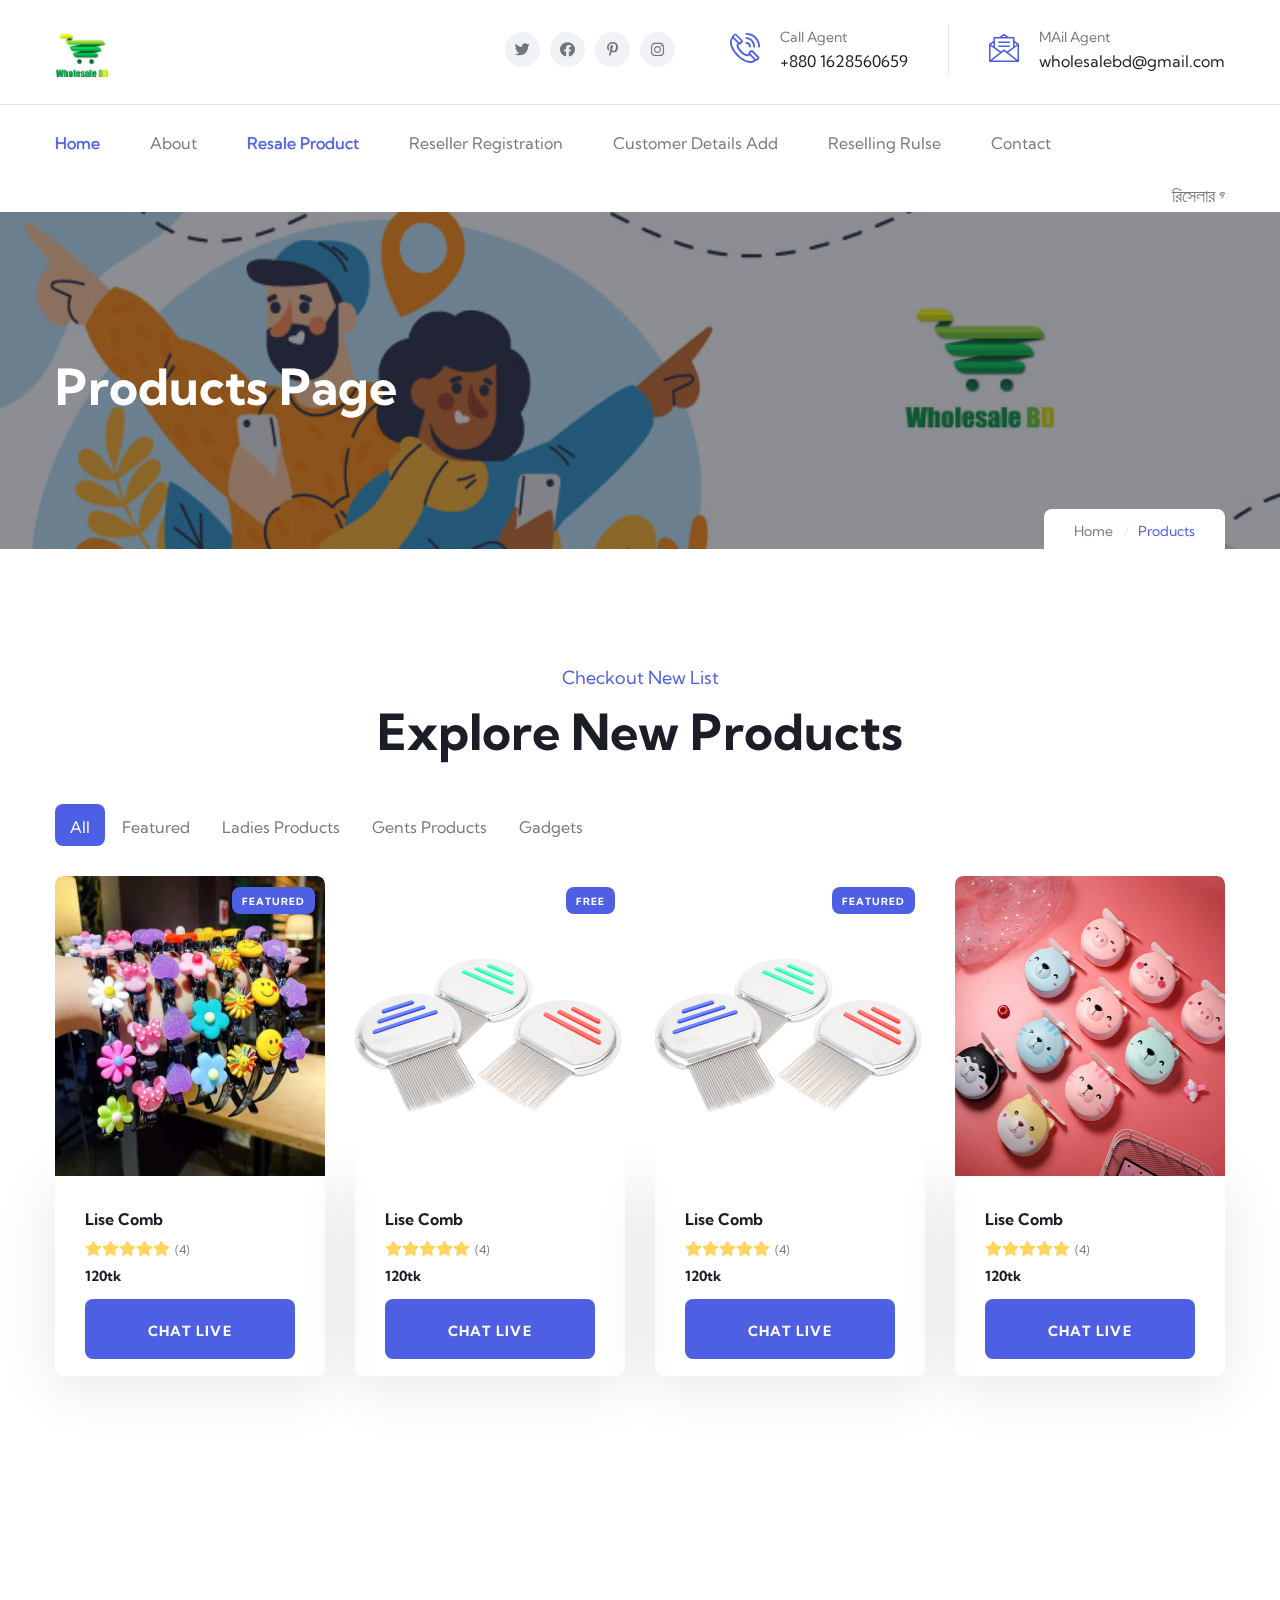
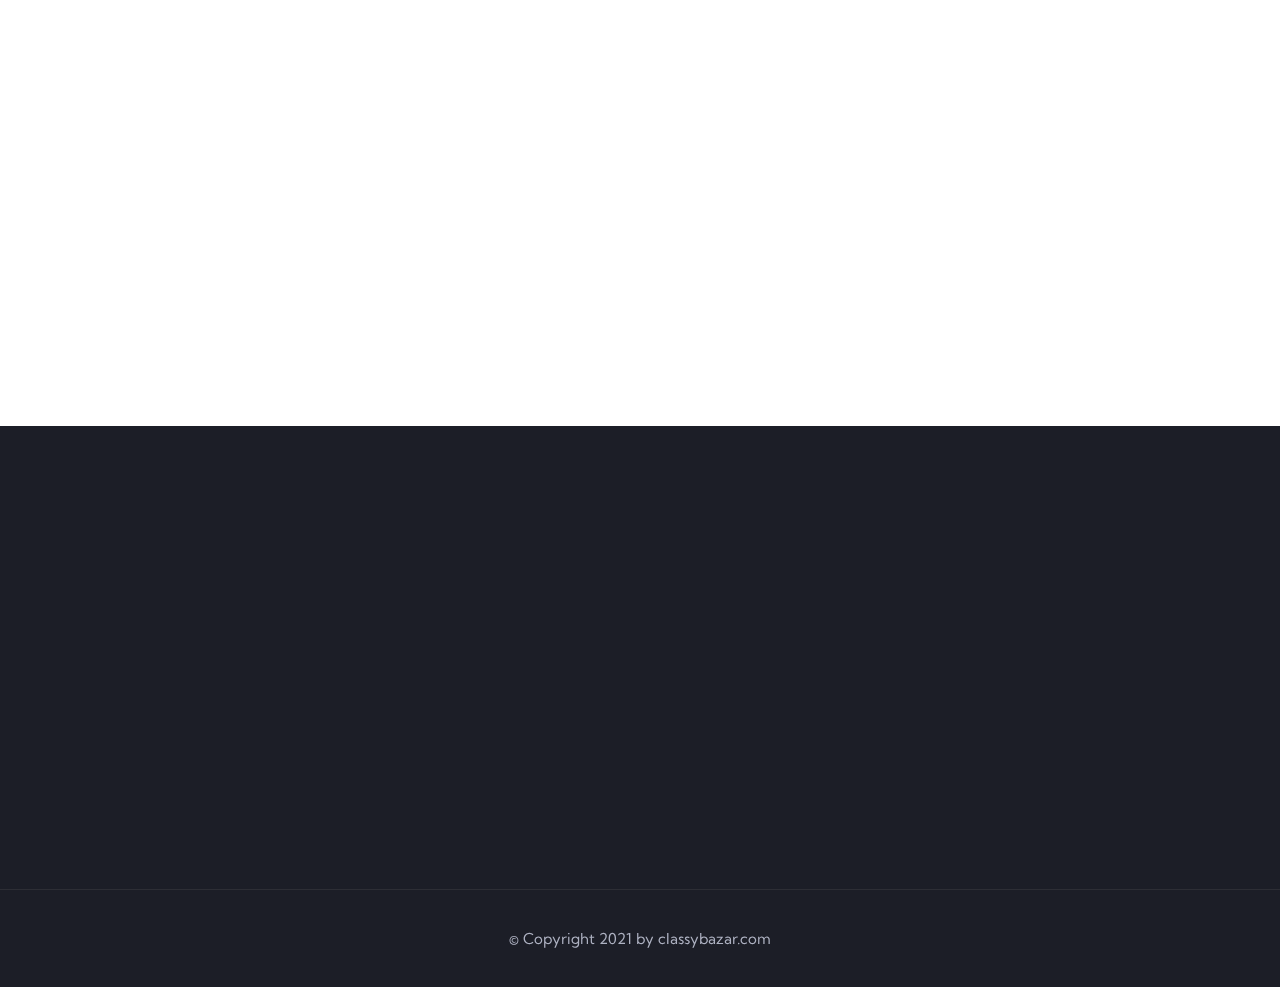
<file: products.html>
<!DOCTYPE html>
<html lang="en">

<head>
    <meta charset="UTF-8" />
    <meta name="viewport" content="width=device-width, initial-scale=1.0" />
     <title>Reseller || wholesalebd </title>
    <!-- favicons Icons -->
    <link rel="apple-touch-icon" sizes="180x180" href="assets/images/favicons/apple-touch-icon.png" />
    <link rel="icon" type="image/png" sizes="32x32" href="assets/images/favicons/faveicon.png"/>
    <link rel="icon" type="image/png" sizes="16x16" href="assets/images/favicons/faveicon.png"/>
    <link rel="manifest" href="assets/images/favicons/site.webmanifest" />
    <meta name="description" content="Crsine HTML Template For Car Services" />

    <!-- fonts -->
    <link rel="preconnect" href="https://fonts.gstatic.com">
    <link href="https://fonts.googleapis.com/css2?family=Kumbh+Sans:wght@300;400;700&display=swap" rel="stylesheet">

    <link rel="stylesheet" href="assets/vendors/bootstrap/css/bootstrap.min.css" />
    <link rel="stylesheet" href="assets/vendors/animate/animate.min.css"/>
    <link rel="stylesheet" href="assets/vendors/animate/custom-animate.css" />
    <link rel="stylesheet" href="assets/vendors/fontawesome/css/all.min.css" />
    <link rel="stylesheet" href="assets/vendors/jarallax/jarallax.css" />
    <link rel="stylesheet" href="assets/vendors/jquery-magnific-popup/jquery.magnific-popup.css" />
    <link rel="stylesheet" href="assets/vendors/nouislider/nouislider.min.css" />
    <link rel="stylesheet" href="assets/vendors/nouislider/nouislider.pips.css" />
    <link rel="stylesheet" href="assets/vendors/odometer/odometer.min.css" />
    <link rel="stylesheet" href="assets/vendors/swiper/swiper.min.css" />
    <link rel="stylesheet" href="assets/vendors/icomoon-icons/style.css">
    <link rel="stylesheet" href="assets/vendors/tiny-slider/tiny-slider.min.css" />
    <link rel="stylesheet" href="assets/vendors/reey-font/stylesheet.css" />
    <link rel="stylesheet" href="assets/vendors/owl-carousel/owl.carousel.min.css" />
    <link rel="stylesheet" href="assets/vendors/owl-carousel/owl.theme.default.min.css" />
    <link rel="stylesheet" href="assets/vendors/twentytwenty/twentytwenty.css" />

    <!-- template styles -->
    <link rel="stylesheet" href="assets/css/zilom.css" />
    <link rel="stylesheet" href="assets/css/zilom-responsive.css" />
</head>

<body>

    <div class="preloader">
        <img class="preloader__image" width="60" src="assets/images/loader.png" alt="" />
    </div>

    <!-- /.preloader -->
    <div class="page-wrapper">

        
        <header class="main-header main-header--one  clearfix">
            <div class="main-header--one__top clearfix">
                <div class="container">
                    <div class="main-header--one__top-inner clearfix">
                        <div class="main-header--one__top-left">
                            <div class="main-header--one__top-logo">
                                <a href="index.html"><img src="assets/images/favicons/faveicon.png" alt="" /></a>
                            </div>
                        </div>

                        <div class="main-header--one__top-right clearfix">
                            <ul class="main-header--one__top-social-link list-unstyled clearfix">
                                <li><a href="#"><i class="fab fa-twitter"></i></a></li>
                                <li><a href="https://www.facebook.com/wholesalebd.com.bd" target="_blank"><i class="fab fa-facebook"></i></a></li>
                                <li><a href="#"><i class="fab fa-pinterest-p"></i></a></li>
                                <li><a href="#"><i class="fab fa-instagram"></i></a></li>
                            </ul>

                            <div class="main-header--one__top-contact-info clearfix">
                                <ul class="main-header--one__top-contact-info-list list-unstyled">
                                    <li class="main-header--one__top-contact-info-list-item">
                                        <div class="icon">
                                            <span class="icon-phone-call-1"></span>
                                        </div>
                                        <div class="text">
                                            <h6>Call Agent</h6>
                                            <p><a href="tel:01628560659">+880 1628560659</a></p>
                                        </div>
                                    </li>
                                    <li class="main-header--one__top-contact-info-list-item">
                                        <div class="icon">
                                            <span class="icon-message"></span>
                                        </div>
                                        <div class="text">
                                            <h6>MAil Agent</h6>
                                            <p><a href="mailto:info@templatepath.com">wholesalebd@gmail.com</a></p>
                                        </div>
                                    </li>
                                </ul>
                            </div>

                        </div>
                    </div>
                </div>
            </div>


            <div class="main-header-one__bottom clearfix">
                <div class="container">
                    <div class="main-header-one__bottom-inner clearfix">
                        <nav class="main-menu main-menu--1">
                            <div class="main-menu__inner">
                                <a href="#" class="mobile-nav__toggler"><i class="fa fa-bars"></i></a>

                                <div class="left">
                                    <ul class="main-menu__list">
                                        <li class="dropdown current">
                                            <a href="index.html">Home</a>
                                            <!-- <ul>
                                                <li><a href="index.html">Home One</a></li>
                                                <li><a href="index-2.html">Home Two</a></li>
                                                <li class="dropdown">
                                                    <a href="#">Header Styles</a>
                                                    <ul>
                                                        <li><a href="index.html">Header One</a></li>
                                                        <li><a href="index-2.html">Header Two</a></li>
                                                    </ul>
                                                </li>
                                            </ul> -->
                                        </li>
                                        <li><a href="#">About</a></li>
                                        <li class="dropdown">
                                            <a href="products.html">Resale Product</a>
                                            <ul>
                                                <li><a href="products.html">Resale Product</a></li>
                                               <!--  <li><a href="course-details.html">Course Details</a></li> -->
                                            </ul>
                                        </li>
                                        <li><a href="https://forms.gle/wPVZ5WkpRqzQqFYv9" target="_blank">Reseller Registration</a></li>
                                        <li><a href="https://forms.gle/Qedm7GjSdFoHHjQv6" target="_blank">Customer Details Add</a></li>
                                        <li><a href="https://docs.google.com/document/d/1VCGP3bI-0_JV_zL6YET_kHoOlX_lsIYG51nnJE9Wufk/edit?usp=sharing" target="_blank">Reselling Rulse</a></li>
                                       <!--  <li class="dropdown">
                                            <a href="#"> Teachers</a>
                                            <ul>
                                                <li><a href="teachers-1.html"> Teachers</a></li>
                                                <li><a href="teachers-2.html">Become Teacher</a></li>
                                            </ul> -->
                                        </li>
                                      <!--   <li class="dropdown">
                                            <a href="#">News</a>
                                            <ul>
                                                <li><a href="news.html">News</a></li>
                                                <li><a href="news-details.html">News Details</a></li>
                                            </ul>
                                        </li> -->
                                        <li><a href="contact.html">Contact</a></li>
                                    </ul>
                                </div>

                               <!--  <div class="right">
                                    <div class="main-menu__right">
                                        <div class="main-menu__right-login-register">
                                            <ul class="list-unstyled">
                                                <li><a href="#">Login</a></li>
                                                <li><a href="#">Register</a></li>
                                            </ul>
                                        </div>
                                        <div class="main-menu__right-cart-search">
                                            <div class="main-menu__right-cart-box">
                                                <a href="#"><span class="icon-shopping-cart"></span></a>
                                            </div>
                                            <div class="main-menu__right-search-box">
                                                <a href="#" class="thm-btn search-toggler">Search</a>
                                            </div>
                                        </div>
                                    </div>
                                </div>  -->
                                                            <marquee >রিসেলার গাইডলাইন ।। 

ধাপ ১ঃ 
প্রডাক্ট এর রিটেইল প্রাইস আমাদের পোস্ট অথবা আমাদের রিসেলার গ্রুপ অথবা আমাদের সাথে কথা বলে জেনে নিতে হবে।

ধাপ ২ঃ
প্রডাক্ট সেল করার জন্য ঢাকা এর ভিতরের সব ডেলিভারি ক্যাশ অন হবে ঢাকা এর বাইরে ডেলিভারি চার্জ অগ্রিম নিতে হবে।( বি.দ্র. কোনো প্রোডাক্ট কাস্টমার রিসিভ না করলে রিটার্ন চার্জ রিসেলার কে বহন করতে হবে)

ধাপ ৩ঃ
ঠিকানা নেওয়ার সময় কাস্টমার এর জেলা,উপজেলা,গ্রাম,স্থানিয় এলাকার নাম, মোবাইল নাম্বার সংগ্রহ করতে হবে।

ধাপ ৪ঃ
ঢাকার ভিতরে ডেলিভারি চার্জ ৮০টাকা, ঢাকার বাইরে ডেলিভারি চার্জ ১২০টাকা। সর্বমোট কাস্টমারকে কত টাকা পরিশোধ করতে হবে কাস্টমাকে বলে দিবেন।

ধাপ ৫ঃ
সবশেষে আমাদের পেজ এ মেসেজ দিয়ে জানায়ে দিবেন আপনার অর্ডার এর বিষয় সব ঠিকানা সহ এবং আমাদের রিসেলার ফর্ম ফিলাপ করে দিবেন।
</marquee 

                            </div>
                        </nav>

                    </div>
                </div>
            </div>

        </header>


        <div class="stricky-header stricked-menu main-menu">
            <div class="sticky-header__content">

            </div><!-- /.sticky-header__content -->
        </div><!-- /.stricky-header -->


        <div class="stricky-header stricked-menu main-menu">
            <div class="sticky-header__content">

            </div><!-- /.sticky-header__content -->
        </div><!-- /.stricky-header -->



    <!--Page Header Start-->
    <section class="page-header clearfix" style="background-image: url(assets/images/favicons/about_cover.jpg);">
        <div class="container">
            <div class="row">
                <div class="col-xl-12">
                    <div class="page-header__wrapper clearfix">
                        <div class="page-header__title">
                            <h2>Products Page</h2>
                        </div>
                        <div class="page-header__menu">
                            <ul class="page-header__menu-list list-unstyled clearfix">
                                <li><a href="index.html">Home</a></li>
                                <li class="active">Products</li>
                            </ul>
                        </div>
                    </div>
                </div>

            </div>
        </div>
    </section>
    <!--Page Header End-->



    <!--Courses One Start-->
    <section class="courses-one courses-one--courses">
        <div class="container">
            <div class="section-title text-center">
                <span class="section-title__tagline">Checkout New List</span>
                <h2 class="section-title__title">Explore New Products</h2>
            </div>

            <div class="row">
                <!--Start case-studies-one Top-->
                <div class="courses-one--courses__top">
                    <div class="col-xl-12 col-lg-12 col-md-12 col-sm-12">
                        <div class="courses-one--courses__menu-box">
                            <ul class="project-filter clearfix post-filter has-dynamic-filters-counter list-unstyled">
                                <li data-filter=".filter-item" class="active"><span class="filter-text">All</span></li>
                                <li data-filter=".featured"><span class="filter-text">Featured </span></li>
                                <li data-filter=".business"><span class="filter-text">Ladies Products</span></li>
                                <li data-filter=".photography"><span class="filter-text">Gents Products</span></li>
                                <li data-filter=".development"><span class="filter-text">Gadgets</span></li>
                            </ul>
                        </div>
                    </div>
                </div>
                <!--End case-studies-one Top-->
            </div>


            <div class="row filter-layout masonary-layout">
                <!--Start Single Courses One-->
                <div class="col-xl-3 col-lg-6 col-md-6 filter-item development business">
                    <div class="courses-one__single wow fadeInLeft" data-wow-delay="0ms" data-wow-duration="1000ms">
                        <div class="courses-one__single-img">
                            <img src="assets/images/product_img/p1.jpg" alt="" />
                            <div class="overlay-text">
                                <p>Featured</p>
                            </div>
                        </div>
                        <div class="courses-one__single-content">
                            <div class="courses-one__single-content-overlay-img">
                               
                            </div>
                                                            <h4 class="courses-one__single-content-title" ><a href="https://www.facebook.com/plugins/post.php?href=https%3A%2F%2F" target="_blank">Lise Comb</a></h4>
                                <div class="courses-one__single-content-review-box">
                                    <ul class="list-unstyled">
                                        <li><i class="fa fa-star"></i></li>
                                        <li><i class="fa fa-star"></i></li>
                                        <li><i class="fa fa-star"></i></li>
                                        <li><i class="fa fa-star"></i></li>
                                        <li><i class="fa fa-star"></i></li>
                                    </ul>
                                    <div class="rateing-box">
                                        <span>(4)</span>
                                    </div>
                                </div>
                                <p class="courses-one__single-content-price">120tk</p>
                                <a class="thm-btn chat_btn" target="_blank" href="https://www.facebook.com/wholesalebd.com.bd">Chat Live</a>
                        </div>
                    </div>
                </div>
                <!--End Single Courses One-->

                <!--Start Single Courses One-->
                <div class="col-xl-3 col-lg-6 col-md-6 filter-item development business featured">
                    <div class="courses-one__single wow fadeInLeft" data-wow-delay="100ms" data-wow-duration="1000ms">
                        <div class="courses-one__single-img">
                           <img src="assets/images/product_img/p2.jpg" alt="" />
                            <div class="overlay-text">
                                <p>free</p>
                            </div>
                        </div>
                          <div class="courses-one__single-content">
                            <div class="courses-one__single-content-overlay-img">
                               
                            </div>
                                                            <h4 class="courses-one__single-content-title" ><a href="https://www.facebook.com/plugins/post.php?href=https%3A%2F%2F" target="_blank">Lise Comb</a></h4>
                                <div class="courses-one__single-content-review-box">
                                    <ul class="list-unstyled">
                                        <li><i class="fa fa-star"></i></li>
                                        <li><i class="fa fa-star"></i></li>
                                        <li><i class="fa fa-star"></i></li>
                                        <li><i class="fa fa-star"></i></li>
                                        <li><i class="fa fa-star"></i></li>
                                    </ul>
                                    <div class="rateing-box">
                                        <span>(4)</span>
                                    </div>
                                </div>
                                <p class="courses-one__single-content-price">120tk</p>
                                <a class="thm-btn chat_btn" target="_blank" href="https://www.facebook.com/wholesalebd.com.bd">Chat Live</a>
                        </div>
                    </div>
                </div>
                <!--End Single Courses One-->

                <!--Start Single Courses One-->
                <div class="col-xl-3 col-lg-6 col-md-6 filter-item photography filter-item development">
                    <div class="courses-one__single wow fadeInRight" data-wow-delay="0ms" data-wow-duration="1000ms">
                        <div class="courses-one__single-img">
                            <img src="assets/images/product_img/p2.jpg" alt="" />
                            <div class="overlay-text">
                                <p>Featured</p>
                            </div>
                        </div>
                         <div class="courses-one__single-content">
                            <div class="courses-one__single-content-overlay-img">
                               
                            </div>
                                                            <h4 class="courses-one__single-content-title" ><a href="https://www.facebook.com/plugins/post.php?href=https%3A%2F%2F" target="_blank">Lise Comb</a></h4>
                                <div class="courses-one__single-content-review-box">
                                    <ul class="list-unstyled">
                                        <li><i class="fa fa-star"></i></li>
                                        <li><i class="fa fa-star"></i></li>
                                        <li><i class="fa fa-star"></i></li>
                                        <li><i class="fa fa-star"></i></li>
                                        <li><i class="fa fa-star"></i></li>
                                    </ul>
                                    <div class="rateing-box">
                                        <span>(4)</span>
                                    </div>
                                </div>
                                <p class="courses-one__single-content-price">120tk</p>
                                <a class="thm-btn chat_btn" target="_blank" href="https://www.facebook.com/wholesalebd.com.bd" target="_blank">Chat Live</a>
                        </div>
                    </div>
                </div>
                <!--End Single Courses One-->

                <!--Start Single Courses One-->
                <div class="col-xl-3 col-lg-6 col-md-6 filter-item photography development">
                    <div class="courses-one__single wow fadeInRight" data-wow-delay="100ms" data-wow-duration="1000ms">
                        <div class="courses-one__single-img">
                           <img src="assets/images/product_img/p3.jpg" alt="" />
                        </div>
                         <div class="courses-one__single-content">
                            <div class="courses-one__single-content-overlay-img">
                               
                            </div>
                                                            <h4 class="courses-one__single-content-title" ><a href="https://www.facebook.com/plugins/post.php?href=https%3A%2F%2F" target="_blank">Lise Comb</a></h4>
                                <div class="courses-one__single-content-review-box">
                                    <ul class="list-unstyled">
                                        <li><i class="fa fa-star"></i></li>
                                        <li><i class="fa fa-star"></i></li>
                                        <li><i class="fa fa-star"></i></li>
                                        <li><i class="fa fa-star"></i></li>
                                        <li><i class="fa fa-star"></i></li>
                                    </ul>
                                    <div class="rateing-box">
                                        <span>(4)</span>
                                    </div>
                                </div>
                                <p class="courses-one__single-content-price">120tk</p>
                                <a class="thm-btn chat_btn" target="_blank" href="https://www.facebook.com/wholesalebd.com.bd" target="_blank">Chat Live</a>
                        </div>
                    </div>
                </div>
                <!--End Single Courses One-->

                <!--Start Single Courses One-->
                <div class="col-xl-3 col-lg-6 col-md-6 filter-item development photography featured">
                    <div class="courses-one__single wow fadeInLeft" data-wow-delay="0ms" data-wow-duration="1000ms">
                        <div class="courses-one__single-img">
                           <img src="assets/images/product_img/p1.jpg" alt="" />
                        </div>
                     <div class="courses-one__single-content">
                            <div class="courses-one__single-content-overlay-img">
                               
                            </div>
                                                            <h4 class="courses-one__single-content-title" ><a href="https://www.facebook.com/plugins/post.php?href=https%3A%2F%2F" target="_blank">Lise Comb</a></h4>
                                <div class="courses-one__single-content-review-box">
                                    <ul class="list-unstyled">
                                        <li><i class="fa fa-star"></i></li>
                                        <li><i class="fa fa-star"></i></li>
                                        <li><i class="fa fa-star"></i></li>
                                        <li><i class="fa fa-star"></i></li>
                                        <li><i class="fa fa-star"></i></li>
                                    </ul>
                                    <div class="rateing-box">
                                        <span>(4)</span>
                                    </div>
                                </div>
                                <p class="courses-one__single-content-price">120tk</p>
                                <a class="thm-btn chat_btn" target="_blank" href="https://www.facebook.com/wholesalebd.com.bd" target="_blank">Chat Live</a>
                        </div>
                    </div>
                </div>
                <!--End Single Courses One-->

                <!--Start Single Courses One-->
                <div class="col-xl-3 col-lg-6 col-md-6 filter-item business development photography">
                    <div class="courses-one__single wow fadeInLeft" data-wow-delay="100ms" data-wow-duration="1000ms">
                        <div class="courses-one__single-img">
                            <img src="assets/images/product_img/p2.jpg" alt="" />
                            <div class="overlay-text">
                                <p>Featured</p>
                            </div>
                        </div>
                         <div class="courses-one__single-content">
                            <div class="courses-one__single-content-overlay-img">
                               
                            </div>
                                                            <h4 class="courses-one__single-content-title" ><a href="https://www.facebook.com/plugins/post.php?href=https%3A%2F%2F" target="_blank">Lise Comb</a></h4>
                                <div class="courses-one__single-content-review-box">
                                    <ul class="list-unstyled">
                                        <li><i class="fa fa-star"></i></li>
                                        <li><i class="fa fa-star"></i></li>
                                        <li><i class="fa fa-star"></i></li>
                                        <li><i class="fa fa-star"></i></li>
                                        <li><i class="fa fa-star"></i></li>
                                    </ul>
                                    <div class="rateing-box">
                                        <span>(4)</span>
                                    </div>
                                </div>
                                <p class="courses-one__single-content-price">120tk</p>
                                <a class="thm-btn chat_btn" target="_blank" href="https://www.facebook.com/wholesalebd.com.bd" target="_blank">Chat Live</a>
                        </div>
                    </div>
                </div>
                <!--End Single Courses One-->

                <!--Start Single Courses One-->
                <div class="col-xl-3 col-lg-6 col-md-6 filter-item featured photography development">
                    <div class="courses-one__single wow fadeInRight" data-wow-delay="0ms" data-wow-duration="1000ms">
                        <div class="courses-one__single-img">
                           <img src="assets/images/product_img/p3.jpg" alt="" />
                        </div>
                         <div class="courses-one__single-content">
                            <div class="courses-one__single-content-overlay-img">
                               
                            </div>
                                                            <h4 class="courses-one__single-content-title" ><a href="https://www.facebook.com/plugins/post.php?href=https%3A%2F%2F" target="_blank">Lise Comb</a></h4>
                                <div class="courses-one__single-content-review-box">
                                    <ul class="list-unstyled">
                                        <li><i class="fa fa-star"></i></li>
                                        <li><i class="fa fa-star"></i></li>
                                        <li><i class="fa fa-star"></i></li>
                                        <li><i class="fa fa-star"></i></li>
                                        <li><i class="fa fa-star"></i></li>
                                    </ul>
                                    <div class="rateing-box">
                                        <span>(4)</span>
                                    </div>
                                </div>
                                <p class="courses-one__single-content-price">120tk</p>
                                <a class="thm-btn chat_btn" target="_blank" href="https://www.facebook.com/wholesalebd.com.bd" target="_blank">Chat Live</a>
                        </div>
                    </div>
                </div>
                <!--End Single Courses One-->

                <!--Start Single Courses One-->
                <div class="col-xl-3 col-lg-6 col-md-6 filter-item photography featured">
                    <div class="courses-one__single wow fadeInRight" data-wow-delay="100ms" data-wow-duration="1000ms">
                        <div class="courses-one__single-img">
                           <img src="assets/images/product_img/p2.jpg" alt="" />
                            <div class="overlay-text">
                                <p>free</p>
                            </div>
                        </div>
                       <div class="courses-one__single-content">
                            <div class="courses-one__single-content-overlay-img">
                               
                            </div>
                                                            <h4 class="courses-one__single-content-title" ><a href="https://www.facebook.com/plugins/post.php?href=https%3A%2F%2F" target="_blank">Lise Comb</a></h4>
                                <div class="courses-one__single-content-review-box">
                                    <ul class="list-unstyled">
                                        <li><i class="fa fa-star"></i></li>
                                        <li><i class="fa fa-star"></i></li>
                                        <li><i class="fa fa-star"></i></li>
                                        <li><i class="fa fa-star"></i></li>
                                        <li><i class="fa fa-star"></i></li>
                                    </ul>
                                    <div class="rateing-box">
                                        <span>(4)</span>
                                    </div>
                                </div>
                                <p class="courses-one__single-content-price">120tk</p>
                                <a class="thm-btn chat_btn" target="_blank" href="https://www.facebook.com/wholesalebd.com.bd" target="_blank">Chat Live</a>
                        </div>
                    </div>
                </div>
                <!--End Single Courses One-->
            </div>
        </div>
    </section>
    <!--Courses One End-->








  
        <!--Start Footer One-->
        <footer class="footer-one">
            <div class="footer-one__bg" style="background-image: url(assets/images/);">
            </div><!-- /.footer-one__bg -->
            <div class="footer-one__top">
                <div class="container">
                    <div class="row">
                        <!--Start Footer Widget Column-->
                        <div class="col-xl-2 col-lg-4 col-md-4 wow animated fadeInUp" data-wow-delay="0.1s">
                            <div class="footer-widget__column footer-widget__about">
                                <div class="footer-widget__about-logo">
                                    <a href="index.html"><img src="assets/images/favicons/faveicon.png" alt=""></a>
                                </div>
                            </div>
                        </div>
                        <!--End Footer Widget Column-->

                        <!--Start Footer Widget Column-->
                        <div class="col-xl-2 col-lg-4 col-md-4 wow animated fadeInUp" data-wow-delay="0.3s">
                            <div class="footer-widget__column footer-widget__courses">
                                <h3 class="footer-widget__title">Partners</h3>
                                <ul class="footer-widget__courses-list list-unstyled">
                                    <li><a href="https://www.facebook.com/classybazarbd">Classy Bazar</a></li>
                                    <li><a href="https://www.facebook.com/classy.style20">Classy Style</a></li>
                                    <li><a href="#">Classy Innovation</a></li>
                                    <li><a href="https://www.facebook.com/wholesalebd.com.bd">Wholesale BD</a></li>
                                    <li><a href="https://www.facebook.com/classybazarbd">Classy Foundation</a></li>
                                </ul>
                            </div>
                        </div>
                        <!--End Footer Widget Column-->

                        <!--Start Footer Widget Column-->
                        <div class="col-xl-2 col-lg-4 col-md-4 wow animated fadeInUp" data-wow-delay="0.5s">
                            <div class="footer-widget__column footer-widget__links">
                                <h3 class="footer-widget__title">Links</h3>
                                <ul class="footer-widget__links-list list-unstyled">
                                    <li><a href="about.html">About Us</a></li>
                                    <li><a href="#">Product Overview</a></li>
                                  <!--  <li><a href="teachers-1.html">Teachers</a></li> -->
                                    <li><a href="#">Join Us</a></li>
                                    <li><a href="">What new</a></li>
                                </ul>
                            </div>
                        </div>
                        <!--End Footer Widget Column-->

                        <!--Start Footer Widget Column-->
                        <div class="col-xl-3 col-lg-6 col-md-6 wow animated fadeInUp" data-wow-delay="0.7s">
                            <div class="footer-widget__column footer-widget__contact">
                                <h3 class="footer-widget__title">Contact</h3>
                                <p class="text">Ashulia, Savar,Bangladesh</p>
                                <p><a href="mailto:info@templatepath.com">wholesalebd@gmail.com</a></p>
                                <p class="phone"><a href="tel:123456789">+880 1628560659</a></p>
                            </div>
                        </div>
                        <!--End Footer Widget Column-->

                        <!--Start Footer Widget Column-->
                        <div class="col-xl-3 col-lg-6 col-md-6 wow animated fadeInUp" data-wow-delay="0.9s">
                            <div class="footer-widget__column footer-widget__social-links">
                                <ul class="footer-widget__social-links-list list-unstyled clearfix">
                                    <li><a href="#"><i class="fab fa-facebook"></i></a></li>
                                    <li><a href="#"><i class="fab fa-twitter"></i></a></li>
                                    <li><a href="#"><i class="fab fa-instagram"></i></a></li>
                                    <li><a href="#"><i class="fab fa-dribbble"></i></a></li>
                                </ul>
                            </div>
                        </div>
                        <!--End Footer Widget Column-->

                    </div>
                </div>
            </div>

            <!--Start Footer One Bottom-->
            <div class="footer-one__bottom">
                <div class="container">
                    <div class="row">
                        <div class="col-xl-12">
                            <div class="footer-one__bottom-inner">
                                <div class="footer-one__bottom-text text-center">
                                    <p>&copy; Copyright 2021 by classybazar.com</p>
                                </div>
                            </div>
                        </div>
                    </div>
                </div>
            </div>
            <!--End Footer One Bottom-->
        </footer>
        <!--End Footer One-->














    </div><!-- /.page-wrapper -->



    <div class="mobile-nav__wrapper">
        <div class="mobile-nav__overlay mobile-nav__toggler"></div>
        <!-- /.mobile-nav__overlay -->
        <div class="mobile-nav__content">
            <span class="mobile-nav__close mobile-nav__toggler"><i class="fa fa-times"></i></span>

            <div class="logo-box">
                <a href="index.html" aria-label="logo image"><img src="assets/images/resources/mobilemenu_logo.png" width="155" alt="" /></a>
            </div>
            <!-- /.logo-box -->
            <div class="mobile-nav__container"></div>
            <!-- /.mobile-nav__container -->

            <ul class="mobile-nav__contact list-unstyled">
                <li>
                    <i class="icon-phone-call"></i>
                    <a href="mailto:needhelp@packageName__.com">needhelp@zilom.com</a>
                </li>
                <li>
                    <i class="icon-letter"></i>
                    <a href="tel:666-888-0000">666 888 0000</a>
                </li>
            </ul><!-- /.mobile-nav__contact -->
            <div class="mobile-nav__top">
                <div class="mobile-nav__social">
                    <a href="#" class="fab fa-twitter"></a>
                    <a href="#" class="fab fa-facebook-square"></a>
                    <a href="#" class="fab fa-pinterest-p"></a>
                    <a href="#" class="fab fa-instagram"></a>
                </div><!-- /.mobile-nav__social -->
            </div><!-- /.mobile-nav__top -->
        </div>
        <!-- /.mobile-nav__content -->
    </div>
    <!-- /.mobile-nav__wrapper -->



    <div class="search-popup">
        <div class="search-popup__overlay search-toggler"></div>
        <!-- /.search-popup__overlay -->
        <div class="search-popup__content">
            <form action="#">
                <label for="search" class="sr-only">search here</label><!-- /.sr-only -->
                <input type="text" id="search" placeholder="Search Here..." />
                <button type="submit" aria-label="search submit" class="thm-btn2">
                    <i class="fa fa-search" aria-hidden="true"></i>
                </button>
            </form>
        </div>
        <!-- /.search-popup__content -->
    </div>
    <!-- /.search-popup -->



    <a href="#" data-target="html" class="scroll-to-target scroll-to-top"><i class="fa fa-angle-up"></i></a>


    <script src="assets/vendors/jquery/jquery-3.5.1.min.js"></script>
    <script src="assets/vendors/bootstrap/js/bootstrap.bundle.min.js"></script>
    <script src="assets/vendors/jarallax/jarallax.min.js"></script>
    <script src="assets/vendors/jquery-ajaxchimp/jquery.ajaxchimp.min.js"></script>
    <script src="assets/vendors/jquery-appear/jquery.appear.min.js"></script>
    <script src="assets/vendors/jquery-circle-progress/jquery.circle-progress.min.js"></script>
    <script src="assets/vendors/jquery-magnific-popup/jquery.magnific-popup.min.js"></script>
    <script src="assets/vendors/jquery-validate/jquery.validate.min.js"></script>
    <script src="assets/vendors/nouislider/nouislider.min.js"></script>
    <script src="assets/vendors/odometer/odometer.min.js"></script>
    <script src="assets/vendors/swiper/swiper.min.js"></script>
    <script src="assets/vendors/tiny-slider/tiny-slider.min.js"></script>
    <script src="assets/vendors/wnumb/wNumb.min.js"></script>
    <script src="assets/vendors/wow/wow.js"></script>
    <script src="assets/vendors/isotope/isotope.js"></script>
    <script src="assets/vendors/countdown/countdown.min.js"></script>
    <script src="assets/vendors/owl-carousel/owl.carousel.min.js"></script>
    <script src="assets/vendors/twentytwenty/twentytwenty.js"></script>
    <script src="assets/vendors/twentytwenty/jquery.event.move.js"></script>


    <script src="http://maps.google.com/maps/api/js?key=AIzaSyATY4Rxc8jNvDpsK8ZetC7JyN4PFVYGCGM"></script>

    <!-- template js -->
    <script src="assets/js/zilom.js"></script>


</body>

</html>
</file>
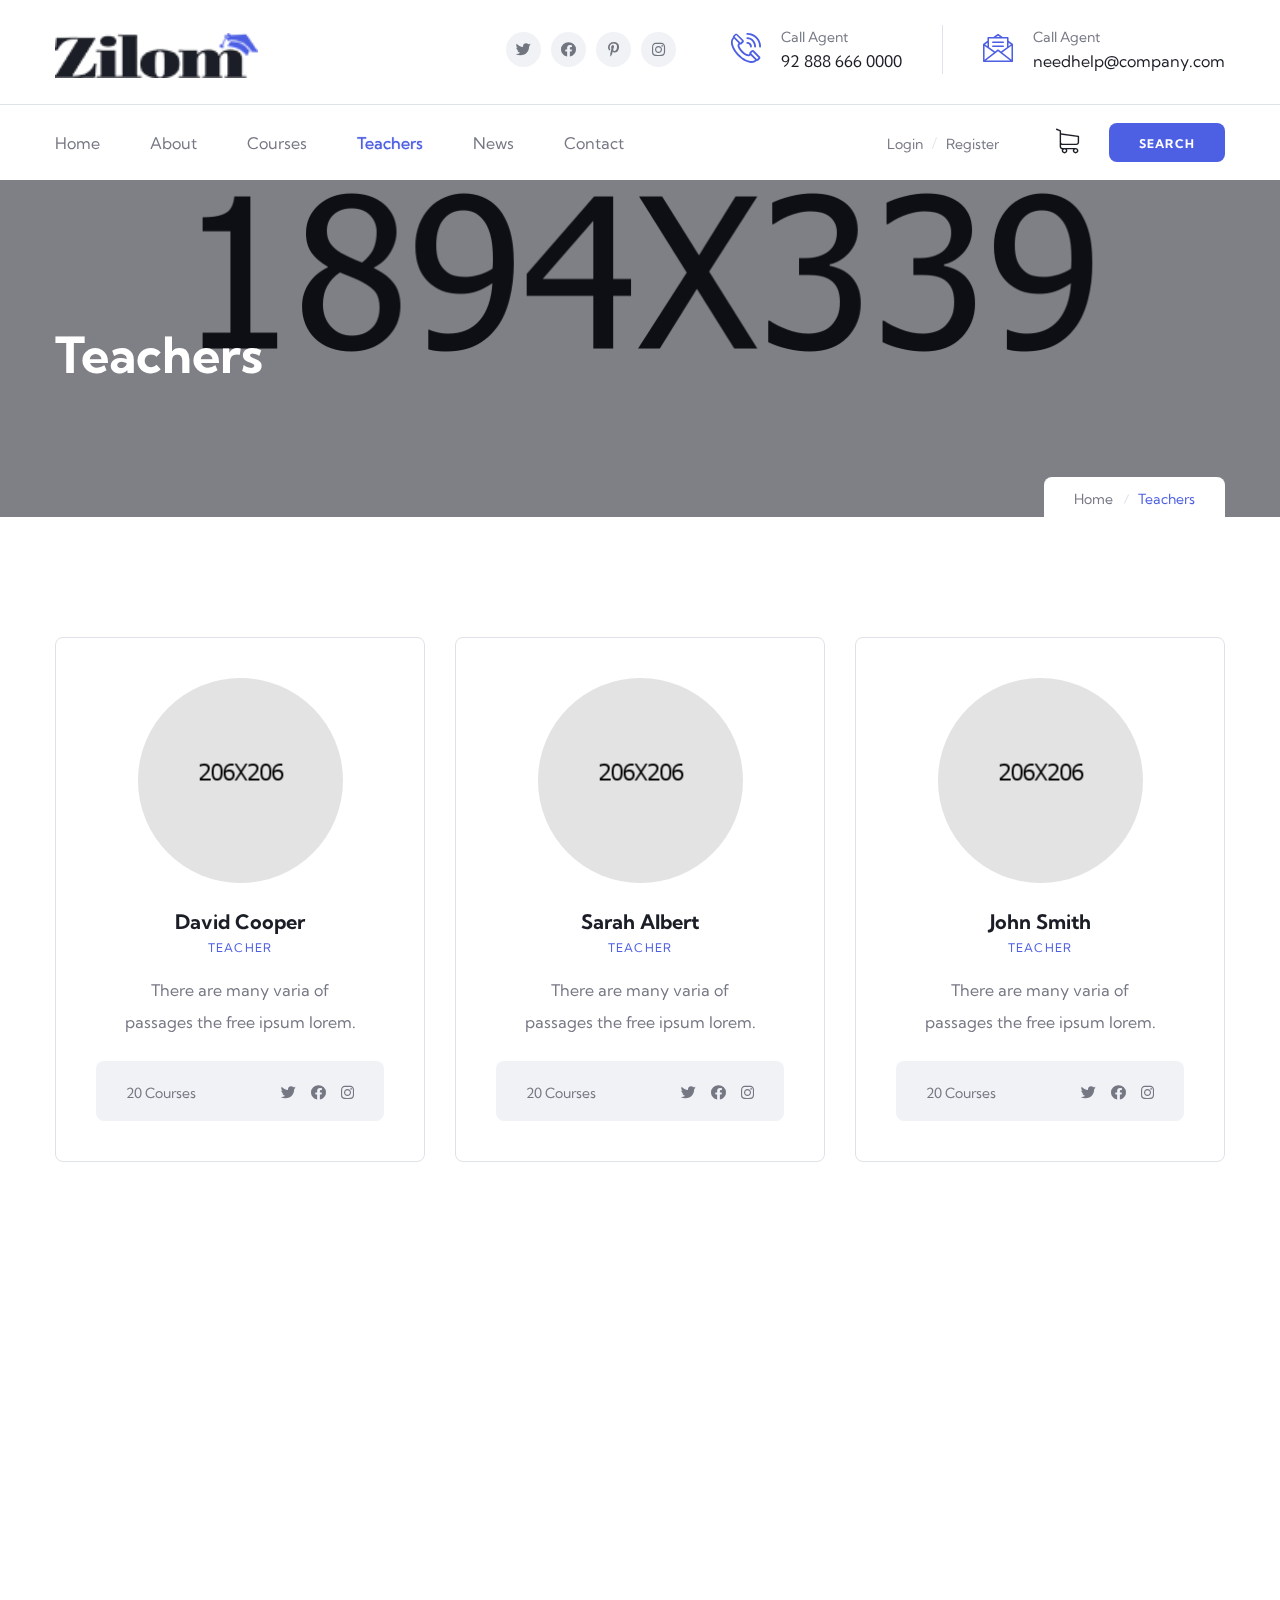
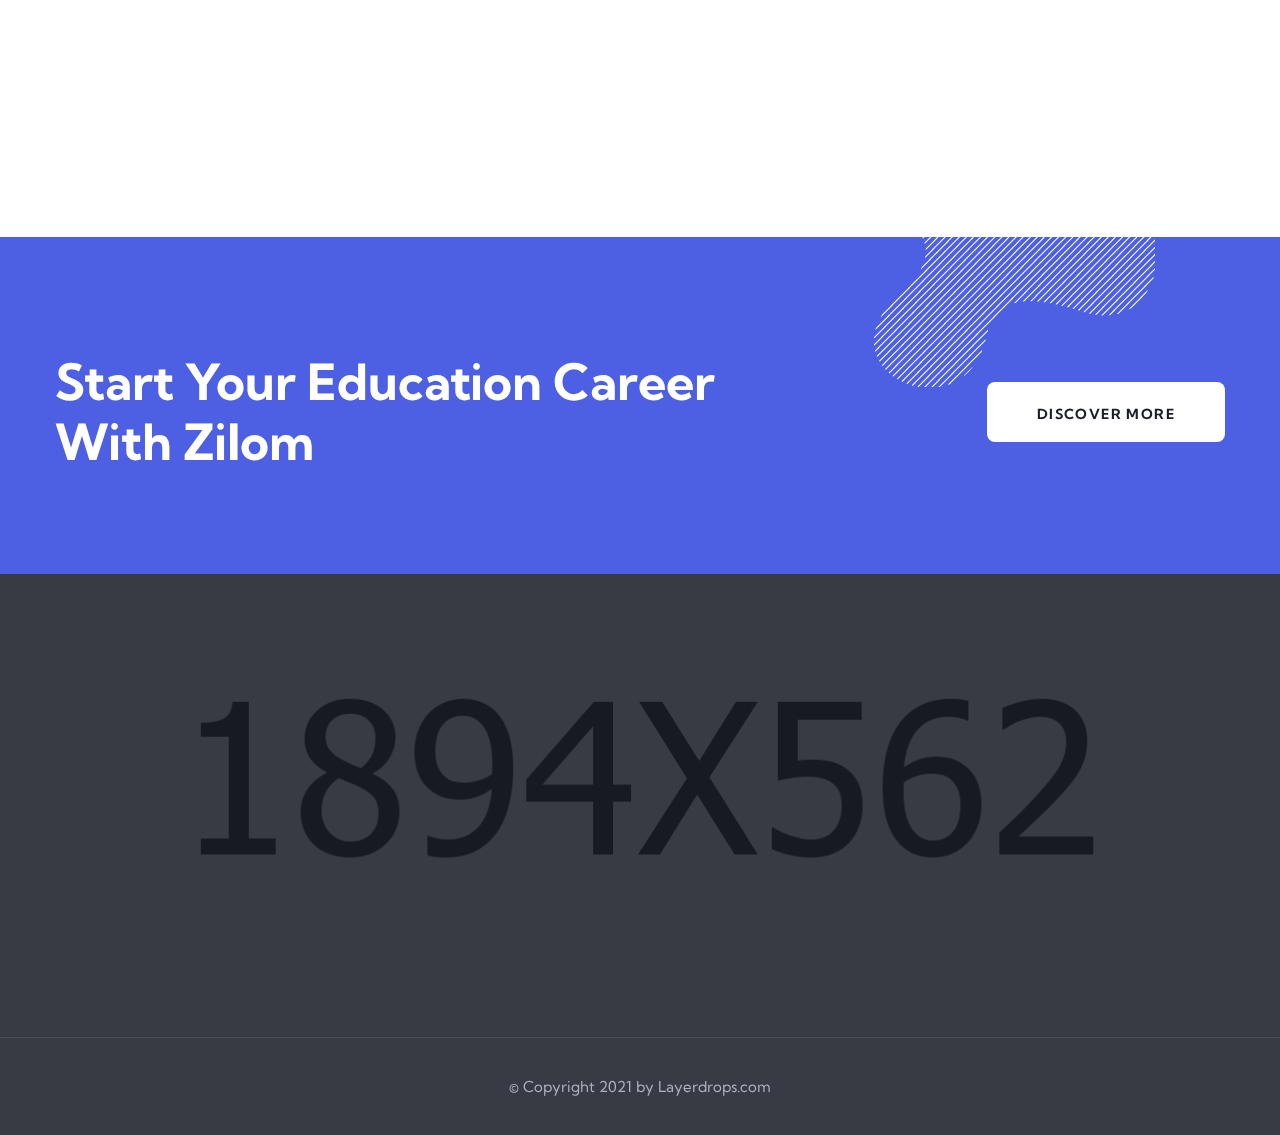
<file: teachers-1.html>
<!DOCTYPE html>
<html lang="en">

<head>
    <meta charset="UTF-8" />
    <meta name="viewport" content="width=device-width, initial-scale=1.0" />
    <title>Teachers || Zilom || Responsive HTML5 Template.</title>
    <!-- favicons Icons -->
    <link rel="apple-touch-icon" sizes="180x180" href="assets/images/favicons/apple-touch-icon.png" />
    <link rel="icon" type="image/png" sizes="32x32" href="assets/images/favicons/favicon-32x32.png" />
    <link rel="icon" type="image/png" sizes="16x16" href="assets/images/favicons/favicon-16x16.png" />
    <link rel="manifest" href="assets/images/favicons/site.webmanifest" />
    <meta name="description" content="Crsine HTML Template For Car Services" />

    <!-- fonts -->
    <link rel="preconnect" href="https://fonts.gstatic.com">
    <link href="https://fonts.googleapis.com/css2?family=Kumbh+Sans:wght@300;400;700&display=swap" rel="stylesheet">

    <link rel="stylesheet" href="assets/vendors/bootstrap/css/bootstrap.min.css" />
    <link rel="stylesheet" href="assets/vendors/animate/animate.min.css"/>
    <link rel="stylesheet" href="assets/vendors/animate/custom-animate.css" />
    <link rel="stylesheet" href="assets/vendors/fontawesome/css/all.min.css" />
    <link rel="stylesheet" href="assets/vendors/jarallax/jarallax.css" />
    <link rel="stylesheet" href="assets/vendors/jquery-magnific-popup/jquery.magnific-popup.css" />
    <link rel="stylesheet" href="assets/vendors/nouislider/nouislider.min.css" />
    <link rel="stylesheet" href="assets/vendors/nouislider/nouislider.pips.css" />
    <link rel="stylesheet" href="assets/vendors/odometer/odometer.min.css" />
    <link rel="stylesheet" href="assets/vendors/swiper/swiper.min.css" />
    <link rel="stylesheet" href="assets/vendors/icomoon-icons/style.css">
    <link rel="stylesheet" href="assets/vendors/tiny-slider/tiny-slider.min.css" />
    <link rel="stylesheet" href="assets/vendors/reey-font/stylesheet.css" />
    <link rel="stylesheet" href="assets/vendors/owl-carousel/owl.carousel.min.css" />
    <link rel="stylesheet" href="assets/vendors/owl-carousel/owl.theme.default.min.css" />
    <link rel="stylesheet" href="assets/vendors/twentytwenty/twentytwenty.css" />

    <!-- template styles -->
    <link rel="stylesheet" href="assets/css/zilom.css" />
    <link rel="stylesheet" href="assets/css/zilom-responsive.css" />
</head>

<body>

    <div class="preloader">
        <img class="preloader__image" width="60" src="assets/images/loader.png" alt="" />
    </div>

    <!-- /.preloader -->
    <div class="page-wrapper">

        <header class="main-header main-header--one  clearfix">
            <div class="main-header--one__top clearfix">
                <div class="container">
                    <div class="main-header--one__top-inner clearfix">
                        <div class="main-header--one__top-left">
                            <div class="main-header--one__top-logo">
                                <a href="index.html"><img src="assets/images/resources/logo-1.png" alt=""/></a>
                            </div>
                        </div>

                        <div class="main-header--one__top-right clearfix">
                            <ul class="main-header--one__top-social-link list-unstyled clearfix">
                                <li><a href="#"><i class="fab fa-twitter"></i></a></li>
                                <li><a href="#"><i class="fab fa-facebook"></i></a></li>
                                <li><a href="#"><i class="fab fa-pinterest-p"></i></a></li>
                                <li><a href="#"><i class="fab fa-instagram"></i></a></li>
                            </ul>

                            <div class="main-header--one__top-contact-info clearfix">
                                <ul class="main-header--one__top-contact-info-list list-unstyled">
                                    <li class="main-header--one__top-contact-info-list-item">
                                        <div class="icon">
                                            <span class="icon-phone-call-1"></span>
                                        </div>
                                        <div class="text">
                                            <h6>Call Agent</h6>
                                            <p><a href="tel:123456789">92 888 666 0000</a></p>
                                        </div>
                                    </li>
                                    <li class="main-header--one__top-contact-info-list-item">
                                        <div class="icon">
                                            <span class="icon-message"></span>
                                        </div>
                                        <div class="text">
                                            <h6>Call Agent</h6>
                                            <p><a href="mailto:info@templatepath.com">needhelp@company.com</a></p>
                                        </div>
                                    </li>
                                </ul>
                            </div>

                        </div>
                    </div>
                </div>
            </div>


            <div class="main-header-one__bottom clearfix">
                <div class="container">
                    <div class="main-header-one__bottom-inner clearfix">
                        <nav class="main-menu main-menu--1">
                            <div class="main-menu__inner">
                                <a href="#" class="mobile-nav__toggler"><i class="fa fa-bars"></i></a>

                                <div class="left">
                                    <ul class="main-menu__list">
                                        <li class="dropdown">
                                            <a href="index.html">Home</a>
                                            <ul>
                                                <li><a href="index.html">Home One</a></li>
                                                <li><a href="index-2.html">Home Two</a></li>
                                                <li class="dropdown">
                                                    <a href="#">Header Styles</a>
                                                    <ul>
                                                        <li><a href="index.html">Header One</a></li>
                                                        <li><a href="index-2.html">Header Two</a></li>
                                                    </ul>
                                                </li>
                                            </ul>
                                        </li>
                                        <li><a href="about.html">About</a></li>
                                        <li class="dropdown">
                                            <a href="#">Courses</a>
                                            <ul>
                                                <li><a href="courses.html">Courses</a></li>
                                                <li><a href="course-details.html">Course Details</a></li>
                                            </ul>
                                        </li>
                                        <li class="dropdown">
                                            <a href="#"> Teachers</a>
                                            <ul>
                                                <li class="current"><a href="teachers-1.html"> Teachers</a></li>
                                                <li><a href="teachers-2.html">Become Teacher</a></li>
                                            </ul>
                                        </li>
                                        <li class="dropdown">
                                            <a href="#">News</a>
                                            <ul>
                                                <li><a href="news.html">News</a></li>
                                                <li><a href="news-details.html">News Details</a></li>
                                            </ul>
                                        </li>
                                        <li><a href="contact.html">Contact</a></li>
                                    </ul>
                                </div>

                                <div class="right">
                                    <div class="main-menu__right">
                                        <div class="main-menu__right-login-register">
                                            <ul class="list-unstyled">
                                                <li><a href="#">Login</a></li>
                                                <li><a href="#">Register</a></li>
                                            </ul>
                                        </div>
                                        <div class="main-menu__right-cart-search">
                                            <div class="main-menu__right-cart-box">
                                                <a href="#"><span class="icon-shopping-cart"></span></a>
                                            </div>
                                            <div class="main-menu__right-search-box">
                                                <a href="#" class="thm-btn search-toggler">Search</a>
                                            </div>
                                        </div>
                                    </div>
                                </div>

                            </div>
                        </nav>

                    </div>
                </div>
            </div>

        </header>


        <div class="stricky-header stricked-menu main-menu">
            <div class="sticky-header__content">

            </div><!-- /.sticky-header__content -->
        </div><!-- /.stricky-header -->



    <!--Page Header Start-->
    <section class="page-header clearfix" style="background-image: url(assets/images/backgrounds/page-header-bg.jpg);">
        <div class="container">
            <div class="row">
                <div class="col-xl-12">
                    <div class="page-header__wrapper clearfix">
                        <div class="page-header__title">
                            <h2>Teachers</h2>
                        </div>
                        <div class="page-header__menu">
                            <ul class="page-header__menu-list list-unstyled clearfix">
                                <li><a href="index.html">Home</a></li>
                                <li class="active">Teachers</li>
                            </ul>
                        </div>
                    </div>
                </div>

            </div>
        </div>
    </section>
    <!--Page Header End-->


    <!--Start Meet Teachers One-->
    <section class="meet-teachers-one">
        <div class="container">
            <div class="row">
                <!--Start Single Meet Teachers One-->
                <div class="col-xl-4 col-lg-4">
                    <div class="meet-teachers-one__single wow fadeInUp" data-wow-delay="0ms" data-wow-duration="1500ms">
                        <div class="meet-teachers-one__single-img">
                            <img src="assets/images/resources/meet-teachers-v1-img1.png" alt=""/>
                        </div>

                        <div class="meet-teachers-one__single-content">
                            <div class="meet-teachers-one__single-middle-content">
                                <div class="title">
                                    <h4><a href="#">David Cooper</a></h4>
                                    <p>teacher</p>
                                </div>
                                <p class="meet-teachers-one__single-content-text">There are many varia of passages the free ipsum lorem.</p>
                            </div>

                            <div class="meet-teachers-one__single-bottom-content">
                                <div class="meet-teachers-one__single-content-courses-box">
                                    <div class="text">
                                        <p>20 Courses</p>
                                    </div>
                                    <div class="social-icon">
                                        <ul class="list-unstyled">
                                            <li><a href="#"><i class="fab fa-twitter"></i></a></li>
                                            <li><a href="#"><i class="fab fa-facebook"></i></a></li>
                                            <li><a href="#"><i class="fab fa-instagram"></i></a></li>
                                        </ul>
                                    </div>
                                </div>
                            </div>
                        </div>
                    </div>
                </div>
                <!--End Single Meet Teachers One-->

                <!--Start Single Meet Teachers One-->
                <div class="col-xl-4 col-lg-4">
                    <div class="meet-teachers-one__single wow fadeInUp" data-wow-delay="100ms" data-wow-duration="1500ms">
                        <div class="meet-teachers-one__single-img">
                            <img src="assets/images/resources/meet-teachers-v1-img2.png" alt=""/>
                        </div>

                        <div class="meet-teachers-one__single-content">
                            <div class="meet-teachers-one__single-middle-content">
                                <div class="title">
                                    <h4><a href="#">Sarah Albert</a></h4>
                                    <p>teacher</p>
                                </div>
                                <p class="meet-teachers-one__single-content-text">There are many varia of passages the free ipsum lorem.</p>
                            </div>

                            <div class="meet-teachers-one__single-bottom-content">
                                <div class="meet-teachers-one__single-content-courses-box">
                                    <div class="text">
                                        <p>20 Courses</p>
                                    </div>
                                    <div class="social-icon">
                                        <ul class="list-unstyled">
                                            <li><a href="#"><i class="fab fa-twitter"></i></a></li>
                                            <li><a href="#"><i class="fab fa-facebook"></i></a></li>
                                            <li><a href="#"><i class="fab fa-instagram"></i></a></li>
                                        </ul>
                                    </div>
                                </div>
                            </div>
                        </div>
                    </div>
                </div>
                <!--End Single Meet Teachers One-->

                <!--Start Single Meet Teachers One-->
                <div class="col-xl-4 col-lg-4">
                    <div class="meet-teachers-one__single wow fadeInUp" data-wow-delay="200ms" data-wow-duration="1500ms">
                        <div class="meet-teachers-one__single-img">
                            <img src="assets/images/resources/meet-teachers-v1-img3.png" alt=""/>
                        </div>

                        <div class="meet-teachers-one__single-content">
                            <div class="meet-teachers-one__single-middle-content">
                                <div class="title">
                                    <h4><a href="#">John Smith</a></h4>
                                    <p>teacher</p>
                                </div>
                                <p class="meet-teachers-one__single-content-text">There are many varia of passages the free ipsum lorem.</p>
                            </div>

                            <div class="meet-teachers-one__single-bottom-content">
                                <div class="meet-teachers-one__single-content-courses-box">
                                    <div class="text">
                                        <p>20 Courses</p>
                                    </div>
                                    <div class="social-icon">
                                        <ul class="list-unstyled">
                                            <li><a href="#"><i class="fab fa-twitter"></i></a></li>
                                            <li><a href="#"><i class="fab fa-facebook"></i></a></li>
                                            <li><a href="#"><i class="fab fa-instagram"></i></a></li>
                                        </ul>
                                    </div>
                                </div>
                            </div>
                        </div>
                    </div>
                </div>
                <!--End Single Meet Teachers One-->

                <!--Start Single Meet Teachers One-->
                <div class="col-xl-4 col-lg-4">
                    <div class="meet-teachers-one__single wow fadeInUp" data-wow-delay="0ms" data-wow-duration="1500ms">
                        <div class="meet-teachers-one__single-img">
                            <img src="assets/images/resources/meet-teachers-v1-img4.png" alt=""/>
                        </div>

                        <div class="meet-teachers-one__single-content">
                            <div class="meet-teachers-one__single-middle-content">
                                <div class="title">
                                    <h4><a href="#">Jessica Brown</a></h4>
                                    <p>teacher</p>
                                </div>
                                <p class="meet-teachers-one__single-content-text">There are many varia of passages the free ipsum lorem.</p>
                            </div>

                            <div class="meet-teachers-one__single-bottom-content">
                                <div class="meet-teachers-one__single-content-courses-box">
                                    <div class="text">
                                        <p>20 Courses</p>
                                    </div>
                                    <div class="social-icon">
                                        <ul class="list-unstyled">
                                            <li><a href="#"><i class="fab fa-twitter"></i></a></li>
                                            <li><a href="#"><i class="fab fa-facebook"></i></a></li>
                                            <li><a href="#"><i class="fab fa-instagram"></i></a></li>
                                        </ul>
                                    </div>
                                </div>
                            </div>
                        </div>
                    </div>
                </div>
                <!--End Single Meet Teachers One-->

                <!--Start Single Meet Teachers One-->
                <div class="col-xl-4 col-lg-4">
                    <div class="meet-teachers-one__single wow fadeInUp" data-wow-delay="100ms" data-wow-duration="1500ms">
                        <div class="meet-teachers-one__single-img">
                            <img src="assets/images/resources/meet-teachers-v1-img5.png" alt=""/>
                        </div>

                        <div class="meet-teachers-one__single-content">
                            <div class="meet-teachers-one__single-middle-content">
                                <div class="title">
                                    <h4><a href="#">Mike Hardson</a></h4>
                                    <p>teacher</p>
                                </div>
                                <p class="meet-teachers-one__single-content-text">There are many varia of passages the free ipsum lorem.</p>
                            </div>

                            <div class="meet-teachers-one__single-bottom-content">
                                <div class="meet-teachers-one__single-content-courses-box">
                                    <div class="text">
                                        <p>20 Courses</p>
                                    </div>
                                    <div class="social-icon">
                                        <ul class="list-unstyled">
                                            <li><a href="#"><i class="fab fa-twitter"></i></a></li>
                                            <li><a href="#"><i class="fab fa-facebook"></i></a></li>
                                            <li><a href="#"><i class="fab fa-instagram"></i></a></li>
                                        </ul>
                                    </div>
                                </div>
                            </div>
                        </div>
                    </div>
                </div>
                <!--End Single Meet Teachers One-->

                <!--Start Single Meet Teachers One-->
                <div class="col-xl-4 col-lg-4">
                    <div class="meet-teachers-one__single wow fadeInUp" data-wow-delay="200ms" data-wow-duration="1500ms">
                        <div class="meet-teachers-one__single-img">
                            <img src="assets/images/resources/meet-teachers-v1-img6.png" alt=""/>
                        </div>

                        <div class="meet-teachers-one__single-content">
                            <div class="meet-teachers-one__single-middle-content">
                                <div class="title">
                                    <h4><a href="#">Christine Eve</a></h4>
                                    <p>teacher</p>
                                </div>
                                <p class="meet-teachers-one__single-content-text">There are many varia of passages the free ipsum lorem.</p>
                            </div>

                            <div class="meet-teachers-one__single-bottom-content">
                                <div class="meet-teachers-one__single-content-courses-box">
                                    <div class="text">
                                        <p>20 Courses</p>
                                    </div>
                                    <div class="social-icon">
                                        <ul class="list-unstyled">
                                            <li><a href="#"><i class="fab fa-twitter"></i></a></li>
                                            <li><a href="#"><i class="fab fa-facebook"></i></a></li>
                                            <li><a href="#"><i class="fab fa-instagram"></i></a></li>
                                        </ul>
                                    </div>
                                </div>
                            </div>
                        </div>
                    </div>
                </div>
                <!--End Single Meet Teachers One-->
            </div>
        </div>
    </section>
    <!--End Meet Teachers One-->

    <!--Start Registration Two-->
    <section class="registration-two">
        <div class="container">
            <div class="row">
                <div class="col-xl-12">
                    <div class="registration-two__wrapper">
                        <div class="shape1 zoom-fade"><img src="assets/images/shapes/thm-shape2.png" alt=""/></div>
                        <div class="shape2 wow slideInRight" data-wow-delay="100ms" data-wow-duration="2500ms"><img src="assets/images/shapes/thm-shape3.png" alt=""/></div>
                        <div class="registration-two__left">
                            <h2 class="registration-two__left-text">Start Your Education Career <br>with Zilom</h2>
                        </div>
                        <div class="registration-two__right">
                            <div class="registration-two__right-btn">
                                <a href="#" class="thm-btn">Discover more</a>
                            </div>
                        </div>
                    </div>
                </div>

            </div>
        </div>
    </section>
    <!--End Registration Two-->


    <!--Start Footer One-->
    <footer class="footer-one">
            <div class="footer-one__bg" style="background-image: url(assets/images/backgrounds/footer-v1-bg.jpg);">
            </div><!-- /.footer-one__bg -->
            <div class="footer-one__top">
            <div class="container">
                <div class="row">
                    <!--Start Footer Widget Column-->
                    <div class="col-xl-2 col-lg-4 col-md-4 wow animated fadeInUp" data-wow-delay="0.1s">
                        <div class="footer-widget__column footer-widget__about">
                            <div class="footer-widget__about-logo">
                                <a href="index.html"><img src="assets/images/resources/footer-logo.png" alt=""></a>
                            </div>
                        </div>
                    </div>
                    <!--End Footer Widget Column-->

                    <!--Start Footer Widget Column-->
                    <div class="col-xl-2 col-lg-4 col-md-4 wow animated fadeInUp" data-wow-delay="0.3s">
                        <div class="footer-widget__column footer-widget__courses">
                            <h3 class="footer-widget__title">Courses</h3>
                            <ul class="footer-widget__courses-list list-unstyled">
                                <li><a href="#">UI/UX Design</a></li>
                                <li><a href="#">WordPress Development</a></li>
                                <li><a href="#">Business Strategy</a></li>
                                <li><a href="#">Software Development</a></li>
                                <li><a href="#">Business English</a></li>
                            </ul>
                        </div>
                    </div>
                    <!--End Footer Widget Column-->

                    <!--Start Footer Widget Column-->
                    <div class="col-xl-2 col-lg-4 col-md-4 wow animated fadeInUp" data-wow-delay="0.5s">
                        <div class="footer-widget__column footer-widget__links">
                            <h3 class="footer-widget__title">Links</h3>
                            <ul class="footer-widget__links-list list-unstyled">
                                <li><a href="about.html">About Us</a></li>
                                <li><a href="#">Overview</a></li>
                                <li><a href="teachers-1.html">Teachers</a></li>
                                <li><a href="#">Join Us</a></li>
                                <li><a href="news.html">Our News</a></li>
                            </ul>
                        </div>
                    </div>
                    <!--End Footer Widget Column-->

                    <!--Start Footer Widget Column-->
                    <div class="col-xl-3 col-lg-6 col-md-6 wow animated fadeInUp" data-wow-delay="0.7s">
                        <div class="footer-widget__column footer-widget__contact">
                            <h3 class="footer-widget__title">Contact</h3>
                            <p class="text">88 broklyn street, New York USA</p>
                            <p><a href="mailto:info@templatepath.com">needhelp@company.com</a></p>
                            <p class="phone"><a href="tel:123456789">92 888 666 0000</a></p>
                        </div>
                    </div>
                    <!--End Footer Widget Column-->

                    <!--Start Footer Widget Column-->
                    <div class="col-xl-3 col-lg-6 col-md-6 wow animated fadeInUp" data-wow-delay="0.9s">
                        <div class="footer-widget__column footer-widget__social-links">
                            <ul class="footer-widget__social-links-list list-unstyled clearfix">
                                <li><a href="#"><i class="fab fa-facebook"></i></a></li>
                                <li><a href="#"><i class="fab fa-twitter"></i></a></li>
                                <li><a href="#"><i class="fab fa-instagram"></i></a></li>
                                <li><a href="#"><i class="fab fa-dribbble"></i></a></li>
                            </ul>
                        </div>
                    </div>
                    <!--End Footer Widget Column-->

                </div>
            </div>
        </div>

        <!--Start Footer One Bottom-->
        <div class="footer-one__bottom">
            <div class="container">
                <div class="row">
                    <div class="col-xl-12">
                        <div class="footer-one__bottom-inner">
                            <div class="footer-one__bottom-text text-center">
                                <p>&copy; Copyright 2021 by Layerdrops.com</p>
                            </div>
                        </div>
                    </div>
                </div>
            </div>
        </div>
        <!--End Footer One Bottom-->
    </footer>
    <!--End Footer One-->









    </div><!-- /.page-wrapper -->



    <div class="mobile-nav__wrapper">
        <div class="mobile-nav__overlay mobile-nav__toggler"></div>
        <!-- /.mobile-nav__overlay -->
        <div class="mobile-nav__content">
            <span class="mobile-nav__close mobile-nav__toggler"><i class="fa fa-times"></i></span>

            <div class="logo-box">
                <a href="index.html" aria-label="logo image"><img src="assets/images/resources/mobilemenu_logo.png" width="155" alt="" /></a>
            </div>
            <!-- /.logo-box -->
            <div class="mobile-nav__container"></div>
            <!-- /.mobile-nav__container -->

            <ul class="mobile-nav__contact list-unstyled">
                <li>
                    <i class="icon-phone-call"></i>
                    <a href="mailto:needhelp@packageName__.com">needhelp@zilom.com</a>
                </li>
                <li>
                    <i class="icon-letter"></i>
                    <a href="tel:666-888-0000">666 888 0000</a>
                </li>
            </ul><!-- /.mobile-nav__contact -->
            <div class="mobile-nav__top">
                <div class="mobile-nav__social">
                    <a href="#" class="fab fa-twitter"></a>
                    <a href="#" class="fab fa-facebook-square"></a>
                    <a href="#" class="fab fa-pinterest-p"></a>
                    <a href="#" class="fab fa-instagram"></a>
                </div><!-- /.mobile-nav__social -->
            </div><!-- /.mobile-nav__top -->
        </div>
        <!-- /.mobile-nav__content -->
    </div>
    <!-- /.mobile-nav__wrapper -->



    <div class="search-popup">
        <div class="search-popup__overlay search-toggler"></div>
        <!-- /.search-popup__overlay -->
        <div class="search-popup__content">
            <form action="#">
                <label for="search" class="sr-only">search here</label><!-- /.sr-only -->
                <input type="text" id="search" placeholder="Search Here..." />
                <button type="submit" aria-label="search submit" class="thm-btn2">
                    <i class="fa fa-search" aria-hidden="true"></i>
                </button>
            </form>
        </div>
        <!-- /.search-popup__content -->
    </div>
    <!-- /.search-popup -->



    <a href="#" data-target="html" class="scroll-to-target scroll-to-top"><i class="fa fa-angle-up"></i></a>


    <script src="assets/vendors/jquery/jquery-3.5.1.min.js"></script>
    <script src="assets/vendors/bootstrap/js/bootstrap.bundle.min.js"></script>
    <script src="assets/vendors/jarallax/jarallax.min.js"></script>
    <script src="assets/vendors/jquery-ajaxchimp/jquery.ajaxchimp.min.js"></script>
    <script src="assets/vendors/jquery-appear/jquery.appear.min.js"></script>
    <script src="assets/vendors/jquery-circle-progress/jquery.circle-progress.min.js"></script>
    <script src="assets/vendors/jquery-magnific-popup/jquery.magnific-popup.min.js"></script>
    <script src="assets/vendors/jquery-validate/jquery.validate.min.js"></script>
    <script src="assets/vendors/nouislider/nouislider.min.js"></script>
    <script src="assets/vendors/odometer/odometer.min.js"></script>
    <script src="assets/vendors/swiper/swiper.min.js"></script>
    <script src="assets/vendors/tiny-slider/tiny-slider.min.js"></script>
    <script src="assets/vendors/wnumb/wNumb.min.js"></script>
    <script src="assets/vendors/wow/wow.js"></script>
    <script src="assets/vendors/isotope/isotope.js"></script>
    <script src="assets/vendors/countdown/countdown.min.js"></script>
    <script src="assets/vendors/owl-carousel/owl.carousel.min.js"></script>
    <script src="assets/vendors/twentytwenty/twentytwenty.js"></script>
    <script src="assets/vendors/twentytwenty/jquery.event.move.js"></script>


    <script src="http://maps.google.com/maps/api/js?key=AIzaSyATY4Rxc8jNvDpsK8ZetC7JyN4PFVYGCGM"></script>

    <!-- template js -->
    <script src="assets/js/zilom.js"></script>


</body>

</html>
</file>
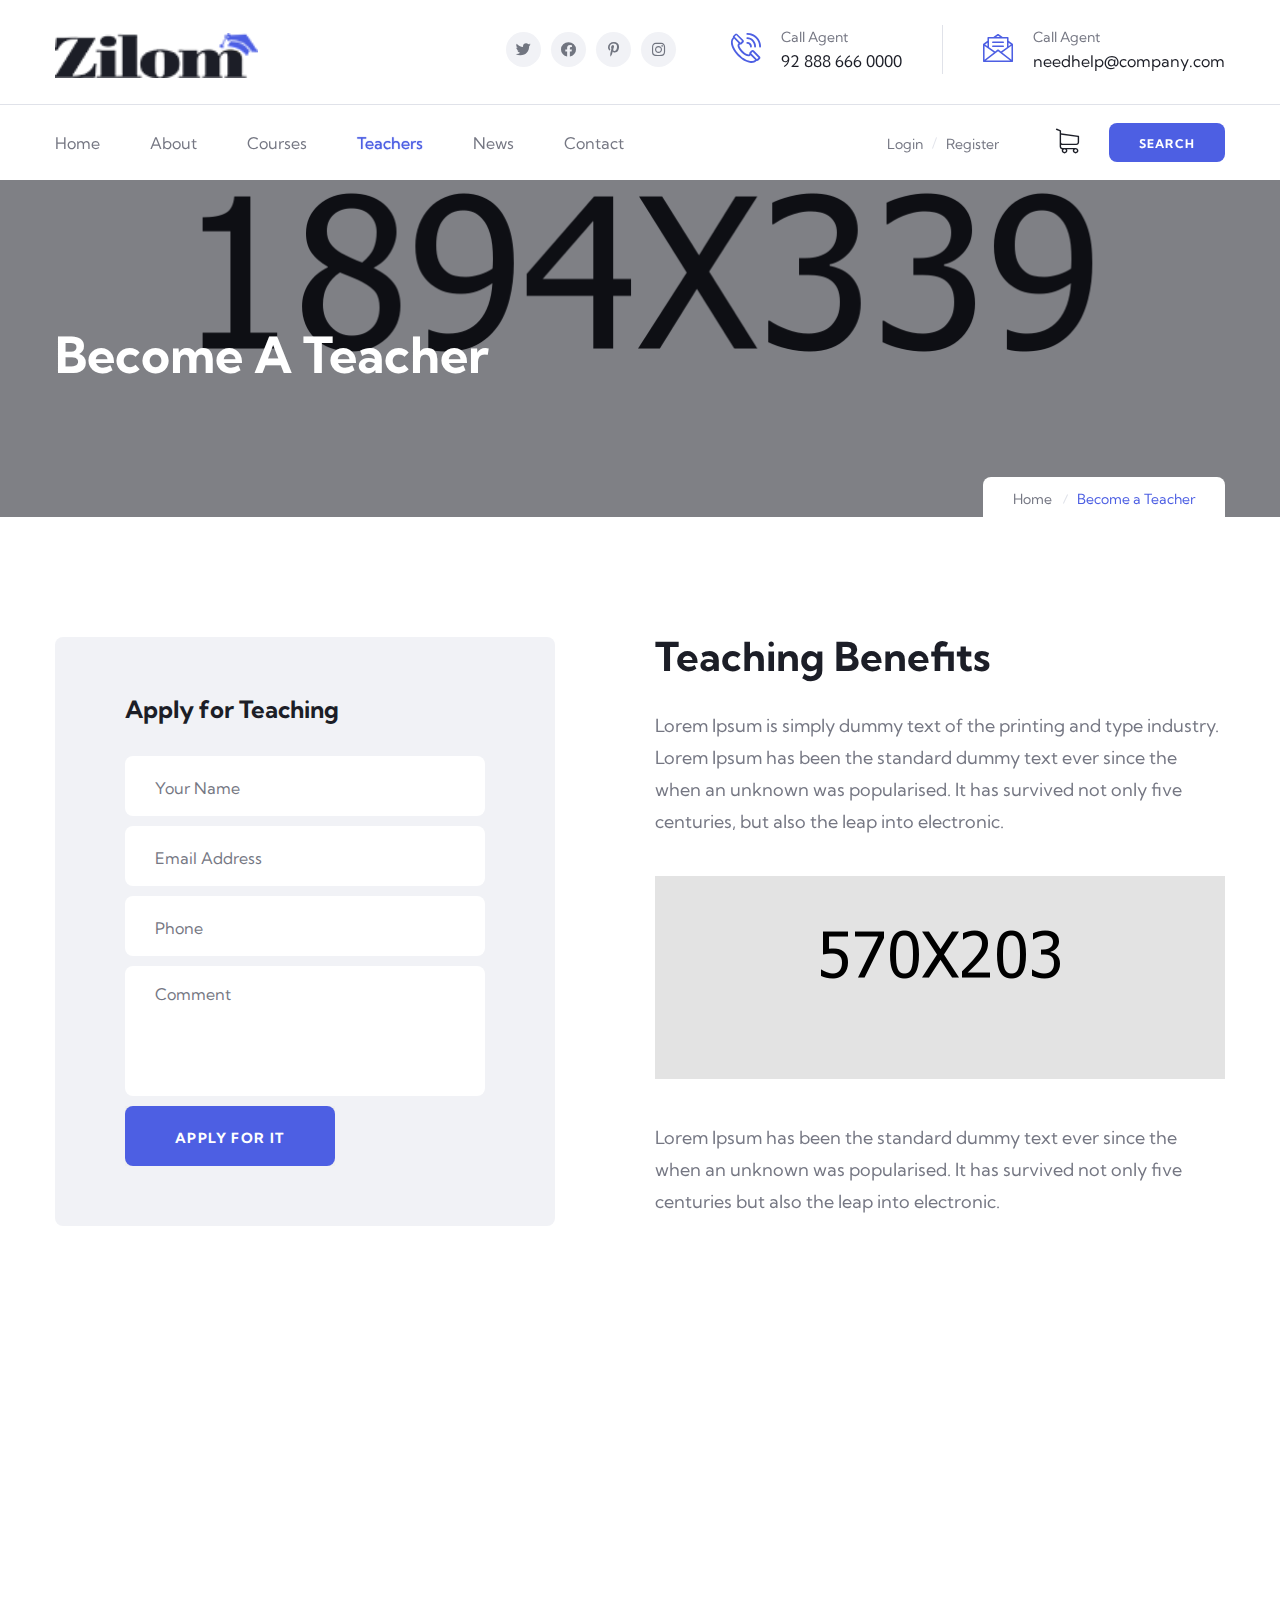
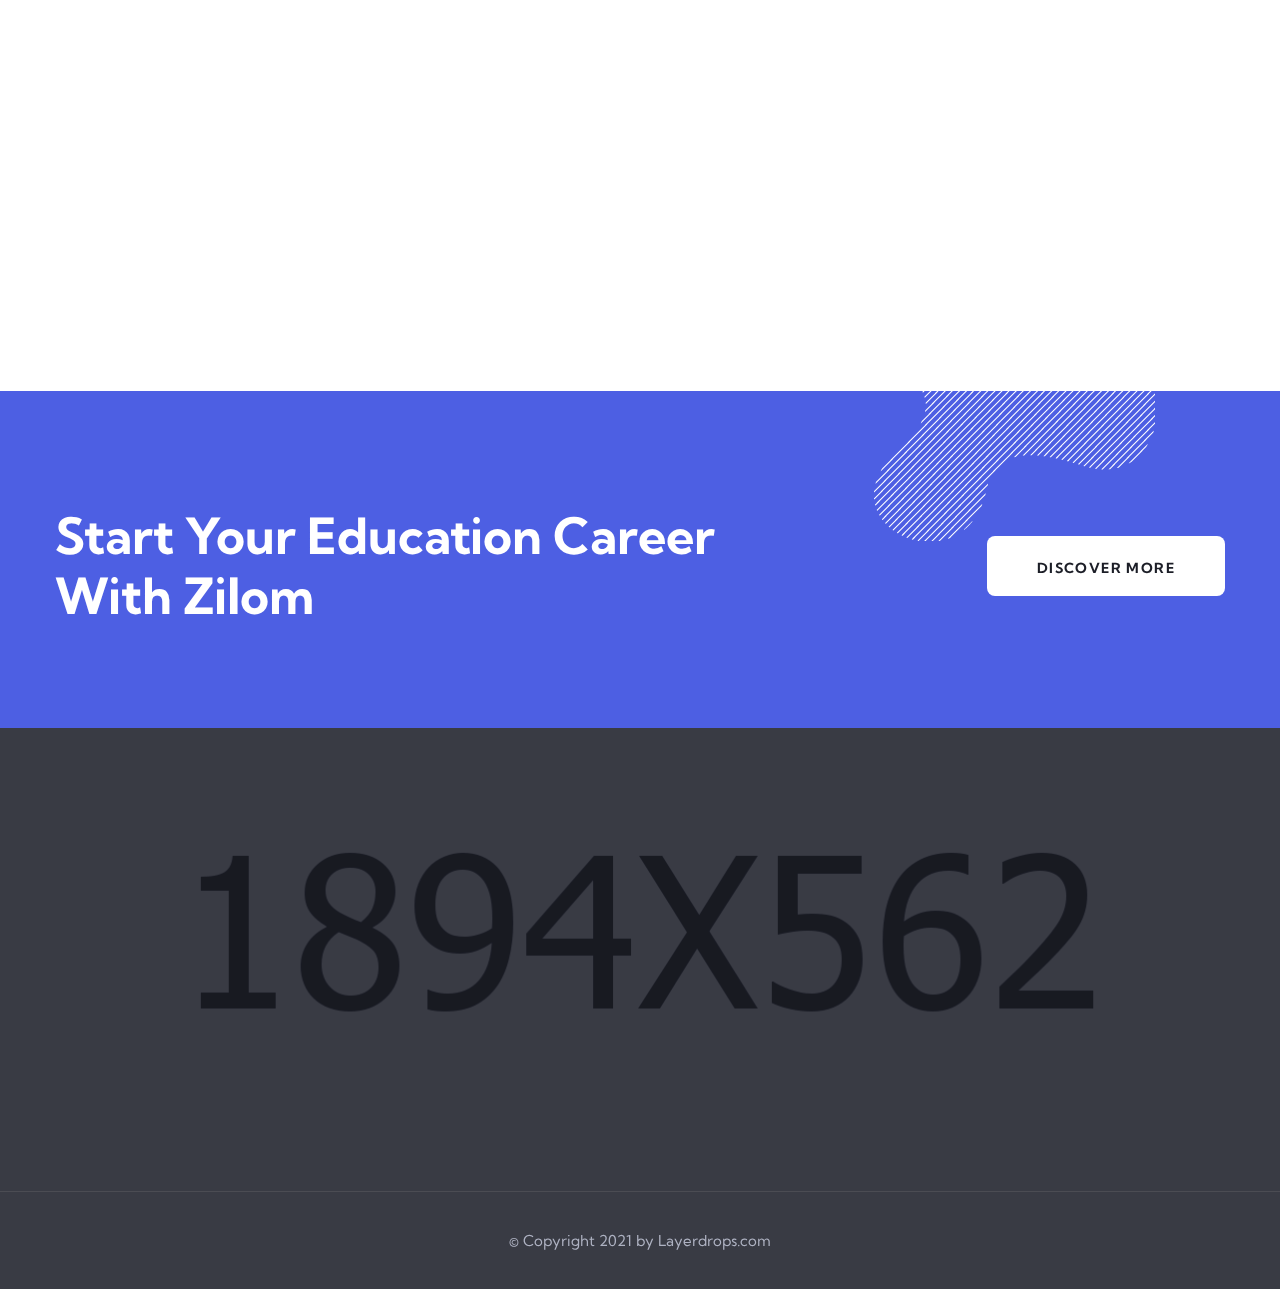
<file: teachers-2.html>
<!DOCTYPE html>
<html lang="en">

<head>
    <meta charset="UTF-8" />
    <meta name="viewport" content="width=device-width, initial-scale=1.0" />
    <title>Become a Teacher || Zilom || Responsive HTML5 Template.</title>
    <!-- favicons Icons -->
    <link rel="apple-touch-icon" sizes="180x180" href="assets/images/favicons/apple-touch-icon.png" />
    <link rel="icon" type="image/png" sizes="32x32" href="assets/images/favicons/favicon-32x32.png" />
    <link rel="icon" type="image/png" sizes="16x16" href="assets/images/favicons/favicon-16x16.png" />
    <link rel="manifest" href="assets/images/favicons/site.webmanifest" />
    <meta name="description" content="Crsine HTML Template For Car Services" />

    <!-- fonts -->
    <link rel="preconnect" href="https://fonts.gstatic.com">
    <link href="https://fonts.googleapis.com/css2?family=Kumbh+Sans:wght@300;400;700&display=swap" rel="stylesheet">

    <link rel="stylesheet" href="assets/vendors/bootstrap/css/bootstrap.min.css" />
    <link rel="stylesheet" href="assets/vendors/animate/animate.min.css"/>
    <link rel="stylesheet" href="assets/vendors/animate/custom-animate.css" />
    <link rel="stylesheet" href="assets/vendors/fontawesome/css/all.min.css" />
    <link rel="stylesheet" href="assets/vendors/jarallax/jarallax.css" />
    <link rel="stylesheet" href="assets/vendors/jquery-magnific-popup/jquery.magnific-popup.css" />
    <link rel="stylesheet" href="assets/vendors/nouislider/nouislider.min.css" />
    <link rel="stylesheet" href="assets/vendors/nouislider/nouislider.pips.css" />
    <link rel="stylesheet" href="assets/vendors/odometer/odometer.min.css" />
    <link rel="stylesheet" href="assets/vendors/swiper/swiper.min.css" />
    <link rel="stylesheet" href="assets/vendors/icomoon-icons/style.css">
    <link rel="stylesheet" href="assets/vendors/tiny-slider/tiny-slider.min.css" />
    <link rel="stylesheet" href="assets/vendors/reey-font/stylesheet.css" />
    <link rel="stylesheet" href="assets/vendors/owl-carousel/owl.carousel.min.css" />
    <link rel="stylesheet" href="assets/vendors/owl-carousel/owl.theme.default.min.css" />
    <link rel="stylesheet" href="assets/vendors/twentytwenty/twentytwenty.css" />

    <!-- template styles -->
    <link rel="stylesheet" href="assets/css/zilom.css" />
    <link rel="stylesheet" href="assets/css/zilom-responsive.css" />
</head>

<body>

    <div class="preloader">
        <img class="preloader__image" width="60" src="assets/images/loader.png" alt="" />
    </div>

    <!-- /.preloader -->
    <div class="page-wrapper">

        <header class="main-header main-header--one  clearfix">
            <div class="main-header--one__top clearfix">
                <div class="container">
                    <div class="main-header--one__top-inner clearfix">
                        <div class="main-header--one__top-left">
                            <div class="main-header--one__top-logo">
                                <a href="index.html"><img src="assets/images/resources/logo-1.png" alt=""/></a>
                            </div>
                        </div>

                        <div class="main-header--one__top-right clearfix">
                            <ul class="main-header--one__top-social-link list-unstyled clearfix">
                                <li><a href="#"><i class="fab fa-twitter"></i></a></li>
                                <li><a href="#"><i class="fab fa-facebook"></i></a></li>
                                <li><a href="#"><i class="fab fa-pinterest-p"></i></a></li>
                                <li><a href="#"><i class="fab fa-instagram"></i></a></li>
                            </ul>

                            <div class="main-header--one__top-contact-info clearfix">
                                <ul class="main-header--one__top-contact-info-list list-unstyled">
                                    <li class="main-header--one__top-contact-info-list-item">
                                        <div class="icon">
                                            <span class="icon-phone-call-1"></span>
                                        </div>
                                        <div class="text">
                                            <h6>Call Agent</h6>
                                            <p><a href="tel:123456789">92 888 666 0000</a></p>
                                        </div>
                                    </li>
                                    <li class="main-header--one__top-contact-info-list-item">
                                        <div class="icon">
                                            <span class="icon-message"></span>
                                        </div>
                                        <div class="text">
                                            <h6>Call Agent</h6>
                                            <p><a href="mailto:info@templatepath.com">needhelp@company.com</a></p>
                                        </div>
                                    </li>
                                </ul>
                            </div>

                        </div>
                    </div>
                </div>
            </div>


            <div class="main-header-one__bottom clearfix">
                <div class="container">
                    <div class="main-header-one__bottom-inner clearfix">
                        <nav class="main-menu main-menu--1">
                            <div class="main-menu__inner">
                                <a href="#" class="mobile-nav__toggler"><i class="fa fa-bars"></i></a>

                                <div class="left">
                                    <ul class="main-menu__list">
                                        <li class="dropdown">
                                            <a href="index.html">Home</a>
                                            <ul>
                                                <li><a href="index.html">Home One</a></li>
                                                <li><a href="index-2.html">Home Two</a></li>
                                                <li class="dropdown">
                                                    <a href="#">Header Styles</a>
                                                    <ul>
                                                        <li><a href="index.html">Header One</a></li>
                                                        <li><a href="index-2.html">Header Two</a></li>
                                                    </ul>
                                                </li>
                                            </ul>
                                        </li>
                                        <li><a href="about.html">About</a></li>
                                        <li class="dropdown">
                                            <a href="#">Courses</a>
                                            <ul>
                                                <li><a href="courses.html">Courses</a></li>
                                                <li><a href="course-details.html">Course Details</a></li>
                                            </ul>
                                        </li>
                                        <li class="dropdown">
                                            <a href="#"> Teachers</a>
                                            <ul>
                                                <li><a href="teachers-1.html"> Teachers</a></li>
                                                <li class="current"><a href="teachers-2.html">Become Teacher</a></li>
                                            </ul>
                                        </li>
                                        <li class="dropdown">
                                            <a href="#">News</a>
                                            <ul>
                                                <li><a href="news.html">News</a></li>
                                                <li><a href="news-details.html">News Details</a></li>
                                            </ul>
                                        </li>
                                        <li><a href="contact.html">Contact</a></li>
                                    </ul>
                                </div>

                                <div class="right">
                                    <div class="main-menu__right">
                                        <div class="main-menu__right-login-register">
                                            <ul class="list-unstyled">
                                                <li><a href="#">Login</a></li>
                                                <li><a href="#">Register</a></li>
                                            </ul>
                                        </div>
                                        <div class="main-menu__right-cart-search">
                                            <div class="main-menu__right-cart-box">
                                                <a href="#"><span class="icon-shopping-cart"></span></a>
                                            </div>
                                            <div class="main-menu__right-search-box">
                                                <a href="#" class="thm-btn search-toggler">Search</a>
                                            </div>
                                        </div>
                                    </div>
                                </div>

                            </div>
                        </nav>

                    </div>
                </div>
            </div>

        </header>


        <div class="stricky-header stricked-menu main-menu">
            <div class="sticky-header__content">

            </div><!-- /.sticky-header__content -->
        </div><!-- /.stricky-header -->



    <!--Page Header Start-->
    <section class="page-header clearfix" style="background-image: url(assets/images/backgrounds/page-header-bg.jpg);">
        <div class="container">
            <div class="row">
                <div class="col-xl-12">
                    <div class="page-header__wrapper clearfix">
                        <div class="page-header__title">
                            <h2>Become a Teacher</h2>
                        </div>
                        <div class="page-header__menu">
                            <ul class="page-header__menu-list list-unstyled clearfix">
                                <li><a href="index.html">Home</a></li>
                                <li class="active">Become a Teacher</li>
                            </ul>
                        </div>
                    </div>
                </div>

            </div>
        </div>
    </section>
    <!--Page Header End-->


    <!--Start Teaching One-->
    <section class="teaching-one">
        <div class="container">
            <div class="row">
                <!--Start Teaching One Apply Form-->
                <div class="col-xl-6 col-lg-5">
                    <div class="teaching-one__apply-form">
                        <div class="title-box">
                            <h4>Apply for Teaching</h4>
                        </div>
                        <div class="form-box">
                            <form method="post" action="index.html">
                                <div class="form-group">
                                    <input type="text" name="username" placeholder="Your Name" required="">
                                </div>
                                <div class="form-group">
                                    <input type="email" name="email" placeholder="Email Address" required="">
                                </div>
                                <div class="form-group">
                                    <input type="text" name="phone" placeholder="Phone" required="">
                                </div>
                                <div class="form-group">
                                    <textarea placeholder="Comment"></textarea>
                                </div>
                                <button class="registration-one__right-form-btn" type="submit" name="submit-form">
                                    <span class="thm-btn">apply for it</span>
                                </button>
                            </form>
                        </div>
                    </div>
                </div>
                <!--End Teaching One Apply Form-->

                <!--Start Teaching One Content-->
                <div class="col-xl-6 col-lg-7">
                    <div class="teaching-one__content">
                        <h2 class="teaching-one__content-title">Teaching Benefits</h2>
                        <p class="teaching-one__content-text1">Lorem Ipsum is simply dummy text of the printing and type industry. Lorem Ipsum has been the standard dummy text ever since the when an unknown was popularised.  It has survived not only five centuries, but also the leap into electronic.</p>
                        <div class="teaching-one__content-img">
                            <img src="assets/images/resources/teaching-one-img1.jpg" alt=""/>
                        </div>
                        <p class="teaching-one__content-text2">Lorem Ipsum has been the standard dummy text ever since the when an unknown was popularised.  It has survived not only five centuries but also the leap into electronic.</p>
                    </div>
                </div>
                <!--End Teaching One Content-->
            </div>
        </div>
    </section>
    <!--End Teaching One-->











    <!--Start Meet Teachers One-->
    <section class="meet-teachers-one meet-teachers-one--teachers">
        <div class="container">
            <div class="row">
                <!--Start Single Meet Teachers One-->
                <div class="col-xl-4 col-lg-4">
                    <div class="meet-teachers-one__single wow fadeInUp" data-wow-delay="0ms" data-wow-duration="1500ms">
                        <div class="meet-teachers-one__single-img">
                            <img src="assets/images/resources/meet-teachers-v1-img4.png" alt=""/>
                        </div>

                        <div class="meet-teachers-one__single-content">
                            <div class="meet-teachers-one__single-middle-content">
                                <div class="title">
                                    <h4><a href="#">Jessica Brown</a></h4>
                                    <p>teacher</p>
                                </div>
                                <p class="meet-teachers-one__single-content-text">There are many varia of passages the free ipsum lorem.</p>
                            </div>

                            <div class="meet-teachers-one__single-bottom-content">
                                <div class="meet-teachers-one__single-content-courses-box">
                                    <div class="text">
                                        <p>20 Courses</p>
                                    </div>
                                    <div class="social-icon">
                                        <ul class="list-unstyled">
                                            <li><a href="#"><i class="fab fa-twitter"></i></a></li>
                                            <li><a href="#"><i class="fab fa-facebook"></i></a></li>
                                            <li><a href="#"><i class="fab fa-instagram"></i></a></li>
                                        </ul>
                                    </div>
                                </div>
                            </div>
                        </div>
                    </div>
                </div>
                <!--End Single Meet Teachers One-->

                <!--Start Single Meet Teachers One-->
                <div class="col-xl-4 col-lg-4">
                    <div class="meet-teachers-one__single wow fadeInUp" data-wow-delay="100ms" data-wow-duration="1500ms">
                        <div class="meet-teachers-one__single-img">
                            <img src="assets/images/resources/meet-teachers-v1-img5.png" alt=""/>
                        </div>

                        <div class="meet-teachers-one__single-content">
                            <div class="meet-teachers-one__single-middle-content">
                                <div class="title">
                                    <h4><a href="#">Mike Hardson</a></h4>
                                    <p>teacher</p>
                                </div>
                                <p class="meet-teachers-one__single-content-text">There are many varia of passages the free ipsum lorem.</p>
                            </div>

                            <div class="meet-teachers-one__single-bottom-content">
                                <div class="meet-teachers-one__single-content-courses-box">
                                    <div class="text">
                                        <p>20 Courses</p>
                                    </div>
                                    <div class="social-icon">
                                        <ul class="list-unstyled">
                                            <li><a href="#"><i class="fab fa-twitter"></i></a></li>
                                            <li><a href="#"><i class="fab fa-facebook"></i></a></li>
                                            <li><a href="#"><i class="fab fa-instagram"></i></a></li>
                                        </ul>
                                    </div>
                                </div>
                            </div>
                        </div>
                    </div>
                </div>
                <!--End Single Meet Teachers One-->

                <!--Start Single Meet Teachers One-->
                <div class="col-xl-4 col-lg-4">
                    <div class="meet-teachers-one__single wow fadeInUp" data-wow-delay="200ms" data-wow-duration="1500ms">
                        <div class="meet-teachers-one__single-img">
                            <img src="assets/images/resources/meet-teachers-v1-img6.png" alt=""/>
                        </div>

                        <div class="meet-teachers-one__single-content">
                            <div class="meet-teachers-one__single-middle-content">
                                <div class="title">
                                    <h4><a href="#">Christine Eve</a></h4>
                                    <p>teacher</p>
                                </div>
                                <p class="meet-teachers-one__single-content-text">There are many varia of passages the free ipsum lorem.</p>
                            </div>

                            <div class="meet-teachers-one__single-bottom-content">
                                <div class="meet-teachers-one__single-content-courses-box">
                                    <div class="text">
                                        <p>20 Courses</p>
                                    </div>
                                    <div class="social-icon">
                                        <ul class="list-unstyled">
                                            <li><a href="#"><i class="fab fa-twitter"></i></a></li>
                                            <li><a href="#"><i class="fab fa-facebook"></i></a></li>
                                            <li><a href="#"><i class="fab fa-instagram"></i></a></li>
                                        </ul>
                                    </div>
                                </div>
                            </div>
                        </div>
                    </div>
                </div>
                <!--End Single Meet Teachers One-->
            </div>
        </div>
    </section>
    <!--End Meet Teachers One-->

    <!--Start Registration Two-->
    <section class="registration-two">
        <div class="container">
            <div class="row">
                <div class="col-xl-12">
                    <div class="registration-two__wrapper">
                        <div class="shape1 zoom-fade"><img src="assets/images/shapes/thm-shape2.png" alt=""/></div>
                        <div class="shape2 wow slideInRight" data-wow-delay="100ms" data-wow-duration="2500ms"><img src="assets/images/shapes/thm-shape3.png" alt=""/></div>
                        <div class="registration-two__left">
                            <h2 class="registration-two__left-text">Start Your Education Career <br>with Zilom</h2>
                        </div>
                        <div class="registration-two__right">
                            <div class="registration-two__right-btn">
                                <a href="#" class="thm-btn">Discover more</a>
                            </div>
                        </div>
                    </div>
                </div>

            </div>
        </div>
    </section>
    <!--End Registration Two-->


    <!--Start Footer One-->
    <footer class="footer-one">
            <div class="footer-one__bg" style="background-image: url(assets/images/backgrounds/footer-v1-bg.jpg);">
            </div><!-- /.footer-one__bg -->
            <div class="footer-one__top">
            <div class="container">
                <div class="row">
                    <!--Start Footer Widget Column-->
                    <div class="col-xl-2 col-lg-4 col-md-4 wow animated fadeInUp" data-wow-delay="0.1s">
                        <div class="footer-widget__column footer-widget__about">
                            <div class="footer-widget__about-logo">
                                <a href="index.html"><img src="assets/images/resources/footer-logo.png" alt=""></a>
                            </div>
                        </div>
                    </div>
                    <!--End Footer Widget Column-->

                    <!--Start Footer Widget Column-->
                    <div class="col-xl-2 col-lg-4 col-md-4 wow animated fadeInUp" data-wow-delay="0.3s">
                        <div class="footer-widget__column footer-widget__courses">
                            <h3 class="footer-widget__title">Courses</h3>
                            <ul class="footer-widget__courses-list list-unstyled">
                                <li><a href="#">UI/UX Design</a></li>
                                <li><a href="#">WordPress Development</a></li>
                                <li><a href="#">Business Strategy</a></li>
                                <li><a href="#">Software Development</a></li>
                                <li><a href="#">Business English</a></li>
                            </ul>
                        </div>
                    </div>
                    <!--End Footer Widget Column-->

                    <!--Start Footer Widget Column-->
                    <div class="col-xl-2 col-lg-4 col-md-4 wow animated fadeInUp" data-wow-delay="0.5s">
                        <div class="footer-widget__column footer-widget__links">
                            <h3 class="footer-widget__title">Links</h3>
                            <ul class="footer-widget__links-list list-unstyled">
                                <li><a href="about.html">About Us</a></li>
                                <li><a href="#">Overview</a></li>
                                <li><a href="teachers-1.html">Teachers</a></li>
                                <li><a href="#">Join Us</a></li>
                                <li><a href="news.html">Our News</a></li>
                            </ul>
                        </div>
                    </div>
                    <!--End Footer Widget Column-->

                    <!--Start Footer Widget Column-->
                    <div class="col-xl-3 col-lg-6 col-md-6 wow animated fadeInUp" data-wow-delay="0.7s">
                        <div class="footer-widget__column footer-widget__contact">
                            <h3 class="footer-widget__title">Contact</h3>
                            <p class="text">88 broklyn street, New York USA</p>
                            <p><a href="mailto:info@templatepath.com">needhelp@company.com</a></p>
                            <p class="phone"><a href="tel:123456789">92 888 666 0000</a></p>
                        </div>
                    </div>
                    <!--End Footer Widget Column-->

                    <!--Start Footer Widget Column-->
                    <div class="col-xl-3 col-lg-6 col-md-6 wow animated fadeInUp" data-wow-delay="0.9s">
                        <div class="footer-widget__column footer-widget__social-links">
                            <ul class="footer-widget__social-links-list list-unstyled clearfix">
                                <li><a href="#"><i class="fab fa-facebook"></i></a></li>
                                <li><a href="#"><i class="fab fa-twitter"></i></a></li>
                                <li><a href="#"><i class="fab fa-instagram"></i></a></li>
                                <li><a href="#"><i class="fab fa-dribbble"></i></a></li>
                            </ul>
                        </div>
                    </div>
                    <!--End Footer Widget Column-->

                </div>
            </div>
        </div>

        <!--Start Footer One Bottom-->
        <div class="footer-one__bottom">
            <div class="container">
                <div class="row">
                    <div class="col-xl-12">
                        <div class="footer-one__bottom-inner">
                            <div class="footer-one__bottom-text text-center">
                                <p>&copy; Copyright 2021 by Layerdrops.com</p>
                            </div>
                        </div>
                    </div>
                </div>
            </div>
        </div>
        <!--End Footer One Bottom-->
    </footer>
    <!--End Footer One-->









    </div><!-- /.page-wrapper -->



    <div class="mobile-nav__wrapper">
        <div class="mobile-nav__overlay mobile-nav__toggler"></div>
        <!-- /.mobile-nav__overlay -->
        <div class="mobile-nav__content">
            <span class="mobile-nav__close mobile-nav__toggler"><i class="fa fa-times"></i></span>

            <div class="logo-box">
                <a href="index.html" aria-label="logo image"><img src="assets/images/resources/mobilemenu_logo.png" width="155" alt="" /></a>
            </div>
            <!-- /.logo-box -->
            <div class="mobile-nav__container"></div>
            <!-- /.mobile-nav__container -->

            <ul class="mobile-nav__contact list-unstyled">
                <li>
                    <i class="icon-phone-call"></i>
                    <a href="mailto:needhelp@packageName__.com">needhelp@zilom.com</a>
                </li>
                <li>
                    <i class="icon-letter"></i>
                    <a href="tel:666-888-0000">666 888 0000</a>
                </li>
            </ul><!-- /.mobile-nav__contact -->
            <div class="mobile-nav__top">
                <div class="mobile-nav__social">
                    <a href="#" class="fab fa-twitter"></a>
                    <a href="#" class="fab fa-facebook-square"></a>
                    <a href="#" class="fab fa-pinterest-p"></a>
                    <a href="#" class="fab fa-instagram"></a>
                </div><!-- /.mobile-nav__social -->
            </div><!-- /.mobile-nav__top -->
        </div>
        <!-- /.mobile-nav__content -->
    </div>
    <!-- /.mobile-nav__wrapper -->



    <div class="search-popup">
        <div class="search-popup__overlay search-toggler"></div>
        <!-- /.search-popup__overlay -->
        <div class="search-popup__content">
            <form action="#">
                <label for="search" class="sr-only">search here</label><!-- /.sr-only -->
                <input type="text" id="search" placeholder="Search Here..." />
                <button type="submit" aria-label="search submit" class="thm-btn2">
                    <i class="fa fa-search" aria-hidden="true"></i>
                </button>
            </form>
        </div>
        <!-- /.search-popup__content -->
    </div>
    <!-- /.search-popup -->



    <a href="#" data-target="html" class="scroll-to-target scroll-to-top"><i class="fa fa-angle-up"></i></a>


    <script src="assets/vendors/jquery/jquery-3.5.1.min.js"></script>
    <script src="assets/vendors/bootstrap/js/bootstrap.bundle.min.js"></script>
    <script src="assets/vendors/jarallax/jarallax.min.js"></script>
    <script src="assets/vendors/jquery-ajaxchimp/jquery.ajaxchimp.min.js"></script>
    <script src="assets/vendors/jquery-appear/jquery.appear.min.js"></script>
    <script src="assets/vendors/jquery-circle-progress/jquery.circle-progress.min.js"></script>
    <script src="assets/vendors/jquery-magnific-popup/jquery.magnific-popup.min.js"></script>
    <script src="assets/vendors/jquery-validate/jquery.validate.min.js"></script>
    <script src="assets/vendors/nouislider/nouislider.min.js"></script>
    <script src="assets/vendors/odometer/odometer.min.js"></script>
    <script src="assets/vendors/swiper/swiper.min.js"></script>
    <script src="assets/vendors/tiny-slider/tiny-slider.min.js"></script>
    <script src="assets/vendors/wnumb/wNumb.min.js"></script>
    <script src="assets/vendors/wow/wow.js"></script>
    <script src="assets/vendors/isotope/isotope.js"></script>
    <script src="assets/vendors/countdown/countdown.min.js"></script>
    <script src="assets/vendors/owl-carousel/owl.carousel.min.js"></script>
    <script src="assets/vendors/twentytwenty/twentytwenty.js"></script>
    <script src="assets/vendors/twentytwenty/jquery.event.move.js"></script>


    <script src="http://maps.google.com/maps/api/js?key=AIzaSyATY4Rxc8jNvDpsK8ZetC7JyN4PFVYGCGM"></script>

    <!-- template js -->
    <script src="assets/js/zilom.js"></script>


</body>

</html>
</file>
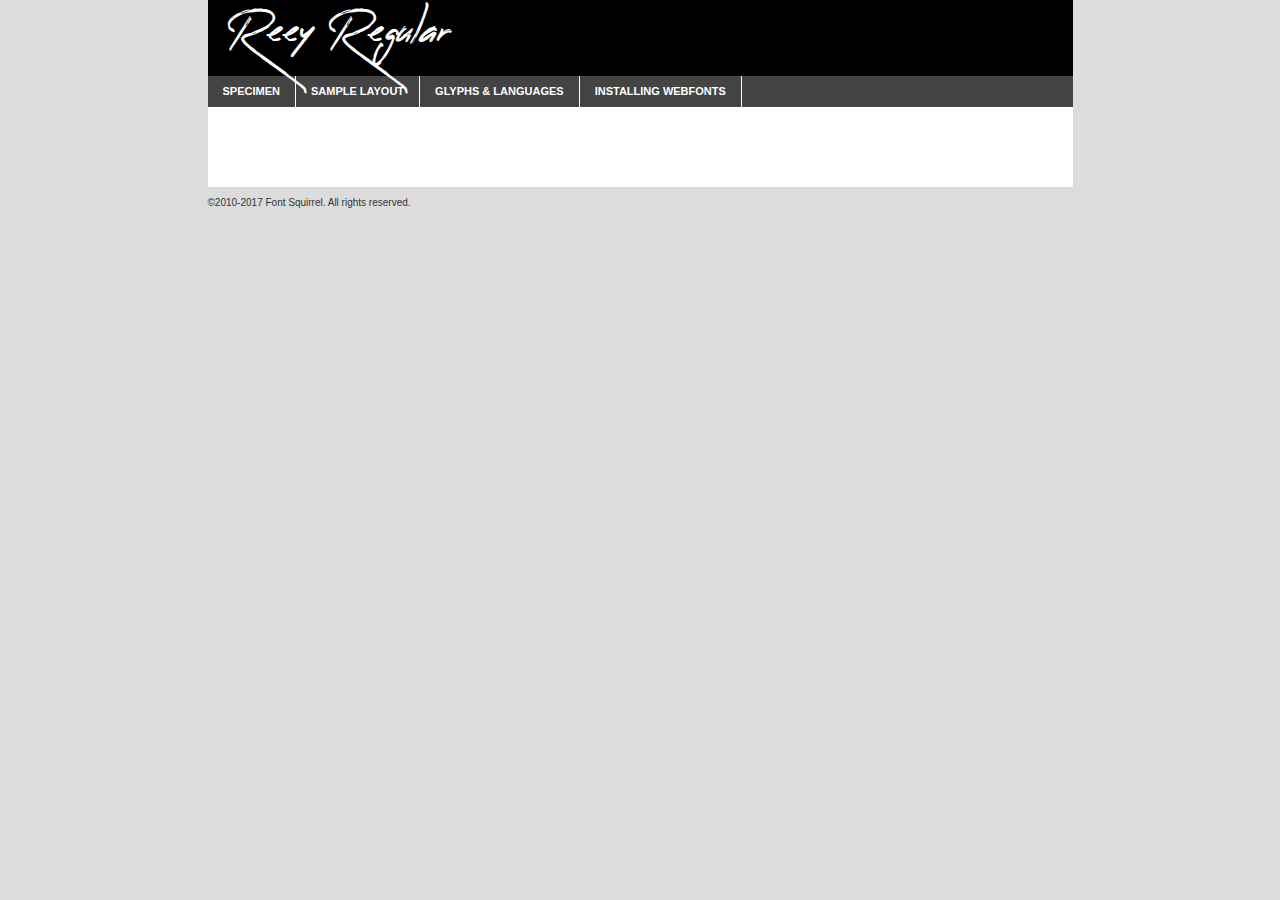
<file: assets/vendors/reey-font/reey-regular-demo.html>
<!DOCTYPE html PUBLIC "-//W3C//DTD XHTML 1.0 Transitional//EN"
	"http://www.w3.org/TR/xhtml1/DTD/xhtml1-transitional.dtd">

<html xmlns="http://www.w3.org/1999/xhtml" xml:lang="en" lang="en">
<head>
	<meta http-equiv="Content-Type" content="text/html; charset=utf-8" />
	<script src="http://ajax.googleapis.com/ajax/libs/jquery/1.7.2/jquery.min.js" type="text/javascript" charset="utf-8"></script>
	<script type="text/javascript">
	(function($){$.fn.easyTabs=function(option){var param=jQuery.extend({fadeSpeed:"fast",defaultContent:1,activeClass:'active'},option);$(this).each(function(){var thisId="#"+this.id;if(param.defaultContent==''){param.defaultContent=1;}
	if(typeof param.defaultContent=="number")
	{var defaultTab=$(thisId+" .tabs li:eq("+(param.defaultContent-1)+") a").attr('href').substr(1);}else{var defaultTab=param.defaultContent;}
	$(thisId+" .tabs li a").each(function(){var tabToHide=$(this).attr('href').substr(1);$("#"+tabToHide).addClass('easytabs-tab-content');});hideAll();changeContent(defaultTab);function hideAll(){$(thisId+" .easytabs-tab-content").hide();}
	function changeContent(tabId){hideAll();$(thisId+" .tabs li").removeClass(param.activeClass);$(thisId+" .tabs li a[href=#"+tabId+"]").closest('li').addClass(param.activeClass);if(param.fadeSpeed!="none")
	{$(thisId+" #"+tabId).fadeIn(param.fadeSpeed);}else{$(thisId+" #"+tabId).show();}}
	$(thisId+" .tabs li").click(function(){var tabId=$(this).find('a').attr('href').substr(1);changeContent(tabId);return false;});});}})(jQuery);
	</script>
	<link rel="stylesheet" href="specimen_files/specimen_stylesheet.css" type="text/css" charset="utf-8" />
	<link rel="stylesheet" href="stylesheet.css" type="text/css" charset="utf-8" />

	<style type="text/css">
					body{
				font-family: 'reeyregular';
							}
		</style>

	<title>Reey Regular Specimen</title>
	
	
	<script type="text/javascript" charset="utf-8">
		$(document).ready(function() {
			$('#container').easyTabs({defaultContent:1});
		});
	</script>
</head>

<body>
<div id="container">
	<div id="header">
		Reey Regular	</div>
	<ul class="tabs">
		<li><a href="#specimen">Specimen</a></li>
		<li><a href="#layout">Sample Layout</a></li>
				<li><a href="#glyphs">Glyphs &amp; Languages</a></li>
		<li><a href="#installing">Installing Webfonts</a></li>
		
	</ul>
	
	<div id="main_content">

		
			<div id="specimen">
		
				<div class="section">
					<div class="grid12 firstcol">
						<div class="huge">AaBb</div>
					</div>
				</div>
		
				<div class="section">
					<div class="glyph_range">A&#x200B;B&#x200b;C&#x200b;D&#x200b;E&#x200b;F&#x200b;G&#x200b;H&#x200b;I&#x200b;J&#x200b;K&#x200b;L&#x200b;M&#x200b;N&#x200b;O&#x200b;P&#x200b;Q&#x200b;R&#x200b;S&#x200b;T&#x200b;U&#x200b;V&#x200b;W&#x200b;X&#x200b;Y&#x200b;Z&#x200b;a&#x200b;b&#x200b;c&#x200b;d&#x200b;e&#x200b;f&#x200b;g&#x200b;h&#x200b;i&#x200b;j&#x200b;k&#x200b;l&#x200b;m&#x200b;n&#x200b;o&#x200b;p&#x200b;q&#x200b;r&#x200b;s&#x200b;t&#x200b;u&#x200b;v&#x200b;w&#x200b;x&#x200b;y&#x200b;z&#x200b;1&#x200b;2&#x200b;3&#x200b;4&#x200b;5&#x200b;6&#x200b;7&#x200b;8&#x200b;9&#x200b;0&#x200b;&amp;&#x200b;.&#x200b;,&#x200b;?&#x200b;!&#x200b;&#64;&#x200b;(&#x200b;)&#x200b;#&#x200b;$&#x200b;%&#x200b;*&#x200b;+&#x200b;-&#x200b;=&#x200b;:&#x200b;;</div>
				</div>
				<div class="section">
					<div class="grid12 firstcol">
						<table class="sample_table">
							<tr><td>10</td><td class="size10">abcdefghijklmnopqrstuvwxyzABCDEFGHIJKLMNOPQRSTUVWXYZ0123456789abcdefghijklmnopqrstuvwxyzABCDEFGHIJKLMNOPQRSTUVWXYZ0123456789abcdefghijklmnopqrstuvwxyzABCDEFGHIJKLMNOPQRSTUVWXYZ</td></tr>
							<tr><td>11</td><td class="size11">abcdefghijklmnopqrstuvwxyzABCDEFGHIJKLMNOPQRSTUVWXYZ0123456789abcdefghijklmnopqrstuvwxyzABCDEFGHIJKLMNOPQRSTUVWXYZ0123456789abcdefghijklmnopqrstuvwxyzABCDEFGHIJKLMNOPQRSTUVWXYZ</td></tr>
							<tr><td>12</td><td class="size12">abcdefghijklmnopqrstuvwxyzABCDEFGHIJKLMNOPQRSTUVWXYZ0123456789abcdefghijklmnopqrstuvwxyzABCDEFGHIJKLMNOPQRSTUVWXYZ0123456789abcdefghijklmnopqrstuvwxyzABCDEFGHIJKLMNOPQRSTUVWXYZ</td></tr>
							<tr><td>13</td><td class="size13">abcdefghijklmnopqrstuvwxyzABCDEFGHIJKLMNOPQRSTUVWXYZ0123456789abcdefghijklmnopqrstuvwxyzABCDEFGHIJKLMNOPQRSTUVWXYZ0123456789abcdefghijklmnopqrstuvwxyzABCDEFGHIJKLMNOPQRSTUVWXYZ</td></tr>
							<tr><td>14</td><td class="size14">abcdefghijklmnopqrstuvwxyzABCDEFGHIJKLMNOPQRSTUVWXYZ0123456789abcdefghijklmnopqrstuvwxyzABCDEFGHIJKLMNOPQRSTUVWXYZ0123456789abcdefghijklmnopqrstuvwxyzABCDEFGHIJKLMNOPQRSTUVWXYZ</td></tr>
							<tr><td>16</td><td class="size16">abcdefghijklmnopqrstuvwxyzABCDEFGHIJKLMNOPQRSTUVWXYZ0123456789abcdefghijklmnopqrstuvwxyzABCDEFGHIJKLMNOPQRSTUVWXYZ</td></tr>
							<tr><td>18</td><td class="size18">abcdefghijklmnopqrstuvwxyzABCDEFGHIJKLMNOPQRSTUVWXYZ0123456789abcdefghijklmnopqrstuvwxyzABCDEFGHIJKLMNOPQRSTUVWXYZ</td></tr>
							<tr><td>20</td><td class="size20">abcdefghijklmnopqrstuvwxyzABCDEFGHIJKLMNOPQRSTUVWXYZ0123456789abcdefghijklmnopqrstuvwxyzABCDEFGHIJKLMNOPQRSTUVWXYZ</td></tr>
							<tr><td>24</td><td class="size24">abcdefghijklmnopqrstuvwxyzABCDEFGHIJKLMNOPQRSTUVWXYZ0123456789abcdefghijklmnopqrstuvwxyzABCDEFGHIJKLMNOPQRSTUVWXYZ</td></tr>
							<tr><td>30</td><td class="size30">abcdefghijklmnopqrstuvwxyzABCDEFGHIJKLMNOPQRSTUVWXYZ0123456789abcdefghijklmnopqrstuvwxyzABCDEFGHIJKLMNOPQRSTUVWXYZ</td></tr>
							<tr><td>36</td><td class="size36">abcdefghijklmnopqrstuvwxyzABCDEFGHIJKLMNOPQRSTUVWXYZ0123456789abcdefghijklmnopqrstuvwxyzABCDEFGHIJKLMNOPQRSTUVWXYZ</td></tr>
							<tr><td>48</td><td class="size48">abcdefghijklmnopqrstuvwxyzABCDEFGHIJKLMNOPQRSTUVWXYZ0123456789abcdefghijklmnopqrstuvwxyzABCDEFGHIJKLMNOPQRSTUVWXYZ</td></tr>
							<tr><td>60</td><td class="size60">abcdefghijklmnopqrstuvwxyzABCDEFGHIJKLMNOPQRSTUVWXYZ0123456789abcdefghijklmnopqrstuvwxyzABCDEFGHIJKLMNOPQRSTUVWXYZ</td></tr>
							<tr><td>72</td><td class="size72">abcdefghijklmnopqrstuvwxyzABCDEFGHIJKLMNOPQRSTUVWXYZ0123456789abcdefghijklmnopqrstuvwxyzABCDEFGHIJKLMNOPQRSTUVWXYZ</td></tr>
							<tr><td>90</td><td class="size90">abcdefghijklmnopqrstuvwxyzABCDEFGHIJKLMNOPQRSTUVWXYZ0123456789abcdefghijklmnopqrstuvwxyzABCDEFGHIJKLMNOPQRSTUVWXYZ</td></tr>
						</table>
				
					</div>
			
				</div>
		
		
		
								<div class="section" id="bodycomparison">


										<div id="xheight">
				<div class="fontbody">&#x25FC;&#x25FC;&#x25FC;&#x25FC;&#x25FC;&#x25FC;&#x25FC;&#x25FC;&#x25FC;&#x25FC;&#x25FC;&#x25FC;&#x25FC;&#x25FC;&#x25FC;&#x25FC;&#x25FC;&#x25FC;&#x25FC;&#x25FC;&#x25FC;&#x25FC;&#x25FC;&#x25FC;&#x25FC;&#x25FC;&#x25FC;&#x25FC;&#x25FC;&#x25FC;&#x25FC;&#x25FC;&#x25FC;&#x25FC;&#x25FC;&#x25FC;&#x25FC;&#x25FC;&#x25FC;&#x25FC;&#x25FC;&#x25FC;&#x25FC;&#x25FC;&#x25FC;&#x25FC;&#x25FC;&#x25FC;&#x25FC;&#x25FC;&#x25FC;&#x25FC;&#x25FC;&#x25FC;&#x25FC;&#x25FC;&#x25FC;&#x25FC;&#x25FC;&#x25FC;&#x25FC;&#x25FC;&#x25FC;&#x25FC;&#x25FC;&#x25FC;&#x25FC;&#x25FC;&#x25FC;&#x25FC;&#x25FC;&#x25FC;&#x25FC;&#x25FC;&#x25FC;&#x25FC;&#x25FC;&#x25FC;&#x25FC;&#x25FC;&#x25FC;&#x25FC;&#x25FC;&#x25FC;&#x25FC;&#x25FC;&#x25FC;&#x25FC;&#x25FC;&#x25FC;&#x25FC;&#x25FC;&#x25FC;&#x25FC;&#x25FC;&#x25FC;&#x25FC;&#x25FC;&#x25FC;body</div><div class="arialbody">body</div><div class="verdanabody">body</div><div class="georgiabody">body</div></div>
										<div class="fontbody" style="z-index:1">
											body<span>Reey Regular</span>
										</div>
										<div class="arialbody" style="z-index:1">
											body<span>Arial</span>
										</div>
										<div class="verdanabody" style="z-index:1">
											body<span>Verdana</span>
										</div>
										<div class="georgiabody" style="z-index:1">
											body<span>Georgia</span>
										</div>



								</div>
		
		
				<div class="section psample psample_row1" id="">
					
					<div class="grid2 firstcol">
						<p class="size10"><span>10.</span>Aenean lacinia bibendum nulla sed consectetur. Fusce dapibus, tellus ac cursus commodo, tortor mauris condimentum nibh, ut fermentum massa justo sit amet risus. Nullam id dolor id nibh ultricies vehicula ut id elit. Cum sociis natoque penatibus et magnis dis parturient montes, nascetur ridiculus mus. Nulla vitae elit libero, a pharetra augue.</p>
			
					</div>
					<div class="grid3">
						<p class="size11"><span>11.</span>Aenean lacinia bibendum nulla sed consectetur. Fusce dapibus, tellus ac cursus commodo, tortor mauris condimentum nibh, ut fermentum massa justo sit amet risus. Nullam id dolor id nibh ultricies vehicula ut id elit. Cum sociis natoque penatibus et magnis dis parturient montes, nascetur ridiculus mus. Nulla vitae elit libero, a pharetra augue.</p>
			
					</div>
					<div class="grid3">
						<p class="size12"><span>12.</span>Aenean lacinia bibendum nulla sed consectetur. Fusce dapibus, tellus ac cursus commodo, tortor mauris condimentum nibh, ut fermentum massa justo sit amet risus. Nullam id dolor id nibh ultricies vehicula ut id elit. Cum sociis natoque penatibus et magnis dis parturient montes, nascetur ridiculus mus. Nulla vitae elit libero, a pharetra augue.</p>
			
					</div>
					<div class="grid4">
						<p class="size13"><span>13.</span>Aenean lacinia bibendum nulla sed consectetur. Fusce dapibus, tellus ac cursus commodo, tortor mauris condimentum nibh, ut fermentum massa justo sit amet risus. Nullam id dolor id nibh ultricies vehicula ut id elit. Cum sociis natoque penatibus et magnis dis parturient montes, nascetur ridiculus mus. Nulla vitae elit libero, a pharetra augue.</p>
			
					</div>
					<div class="white_blend"></div>
					
				</div>
				<div class="section psample psample_row2" id="">
					<div class="grid3 firstcol">
						<p class="size14"><span>14.</span>Aenean lacinia bibendum nulla sed consectetur. Fusce dapibus, tellus ac cursus commodo, tortor mauris condimentum nibh, ut fermentum massa justo sit amet risus. Nullam id dolor id nibh ultricies vehicula ut id elit. Cum sociis natoque penatibus et magnis dis parturient montes, nascetur ridiculus mus. Nulla vitae elit libero, a pharetra augue.</p>
			
					</div>
					<div class="grid4">
						<p class="size16"><span>16.</span>Aenean lacinia bibendum nulla sed consectetur. Fusce dapibus, tellus ac cursus commodo, tortor mauris condimentum nibh, ut fermentum massa justo sit amet risus. Nullam id dolor id nibh ultricies vehicula ut id elit. Cum sociis natoque penatibus et magnis dis parturient montes, nascetur ridiculus mus. Nulla vitae elit libero, a pharetra augue.</p>
			
					</div>
					<div class="grid5">
						<p class="size18"><span>18.</span>Aenean lacinia bibendum nulla sed consectetur. Fusce dapibus, tellus ac cursus commodo, tortor mauris condimentum nibh, ut fermentum massa justo sit amet risus. Nullam id dolor id nibh ultricies vehicula ut id elit. Cum sociis natoque penatibus et magnis dis parturient montes, nascetur ridiculus mus. Nulla vitae elit libero, a pharetra augue.</p>
			
					</div>

					<div class="white_blend"></div>

				</div>
				
				<div class="section psample psample_row3" id="">
					<div class="grid5 firstcol">
						<p class="size20"><span>20.</span>Aenean lacinia bibendum nulla sed consectetur. Fusce dapibus, tellus ac cursus commodo, tortor mauris condimentum nibh, ut fermentum massa justo sit amet risus. Nullam id dolor id nibh ultricies vehicula ut id elit. Cum sociis natoque penatibus et magnis dis parturient montes, nascetur ridiculus mus. Nulla vitae elit libero, a pharetra augue.</p>
					</div>
					<div class="grid7">
						<p class="size24"><span>24.</span>Aenean lacinia bibendum nulla sed consectetur. Fusce dapibus, tellus ac cursus commodo, tortor mauris condimentum nibh, ut fermentum massa justo sit amet risus. Nullam id dolor id nibh ultricies vehicula ut id elit. Cum sociis natoque penatibus et magnis dis parturient montes, nascetur ridiculus mus. Nulla vitae elit libero, a pharetra augue.</p>
					</div>
					
					<div class="white_blend"></div>
					
				</div>
				
				<div class="section psample psample_row4" id="">
					<div class="grid12 firstcol">
						<p class="size30"><span>30.</span>Aenean lacinia bibendum nulla sed consectetur. Fusce dapibus, tellus ac cursus commodo, tortor mauris condimentum nibh, ut fermentum massa justo sit amet risus. Nullam id dolor id nibh ultricies vehicula ut id elit. Cum sociis natoque penatibus et magnis dis parturient montes, nascetur ridiculus mus. Nulla vitae elit libero, a pharetra augue.</p>
					</div>
					<div class="white_blend"></div>
					
				</div>
				
				
				
				<div class="section psample psample_row1 fullreverse">
					<div class="grid2 firstcol">
						<p class="size10"><span>10.</span>Aenean lacinia bibendum nulla sed consectetur. Fusce dapibus, tellus ac cursus commodo, tortor mauris condimentum nibh, ut fermentum massa justo sit amet risus. Nullam id dolor id nibh ultricies vehicula ut id elit. Cum sociis natoque penatibus et magnis dis parturient montes, nascetur ridiculus mus. Nulla vitae elit libero, a pharetra augue.</p>
			
					</div>
					<div class="grid3">
						<p class="size11"><span>11.</span>Aenean lacinia bibendum nulla sed consectetur. Fusce dapibus, tellus ac cursus commodo, tortor mauris condimentum nibh, ut fermentum massa justo sit amet risus. Nullam id dolor id nibh ultricies vehicula ut id elit. Cum sociis natoque penatibus et magnis dis parturient montes, nascetur ridiculus mus. Nulla vitae elit libero, a pharetra augue.</p>
			
					</div>
					<div class="grid3">
						<p class="size12"><span>12.</span>Aenean lacinia bibendum nulla sed consectetur. Fusce dapibus, tellus ac cursus commodo, tortor mauris condimentum nibh, ut fermentum massa justo sit amet risus. Nullam id dolor id nibh ultricies vehicula ut id elit. Cum sociis natoque penatibus et magnis dis parturient montes, nascetur ridiculus mus. Nulla vitae elit libero, a pharetra augue.</p>
			
					</div>
					<div class="grid4">
						<p class="size13"><span>13.</span>Aenean lacinia bibendum nulla sed consectetur. Fusce dapibus, tellus ac cursus commodo, tortor mauris condimentum nibh, ut fermentum massa justo sit amet risus. Nullam id dolor id nibh ultricies vehicula ut id elit. Cum sociis natoque penatibus et magnis dis parturient montes, nascetur ridiculus mus. Nulla vitae elit libero, a pharetra augue.</p>
			
					</div>
					<div class="black_blend"></div>
					
				</div>
				
				<div class="section psample psample_row2 fullreverse">
					<div class="grid3 firstcol">
						<p class="size14"><span>14.</span>Aenean lacinia bibendum nulla sed consectetur. Fusce dapibus, tellus ac cursus commodo, tortor mauris condimentum nibh, ut fermentum massa justo sit amet risus. Nullam id dolor id nibh ultricies vehicula ut id elit. Cum sociis natoque penatibus et magnis dis parturient montes, nascetur ridiculus mus. Nulla vitae elit libero, a pharetra augue.</p>
			
					</div>
					<div class="grid4">
						<p class="size16"><span>16.</span>Aenean lacinia bibendum nulla sed consectetur. Fusce dapibus, tellus ac cursus commodo, tortor mauris condimentum nibh, ut fermentum massa justo sit amet risus. Nullam id dolor id nibh ultricies vehicula ut id elit. Cum sociis natoque penatibus et magnis dis parturient montes, nascetur ridiculus mus. Nulla vitae elit libero, a pharetra augue.</p>
			
					</div>
					<div class="grid5">
						<p class="size18"><span>18.</span>Aenean lacinia bibendum nulla sed consectetur. Fusce dapibus, tellus ac cursus commodo, tortor mauris condimentum nibh, ut fermentum massa justo sit amet risus. Nullam id dolor id nibh ultricies vehicula ut id elit. Cum sociis natoque penatibus et magnis dis parturient montes, nascetur ridiculus mus. Nulla vitae elit libero, a pharetra augue.</p>
			
					</div>
					<div class="black_blend"></div>

				</div>
				
				<div class="section psample fullreverse psample_row3" id="">
					<div class="grid5 firstcol">
						<p class="size20"><span>20.</span>Aenean lacinia bibendum nulla sed consectetur. Fusce dapibus, tellus ac cursus commodo, tortor mauris condimentum nibh, ut fermentum massa justo sit amet risus. Nullam id dolor id nibh ultricies vehicula ut id elit. Cum sociis natoque penatibus et magnis dis parturient montes, nascetur ridiculus mus. Nulla vitae elit libero, a pharetra augue.</p>
					</div>
					<div class="grid7">
						<p class="size24"><span>24.</span>Aenean lacinia bibendum nulla sed consectetur. Fusce dapibus, tellus ac cursus commodo, tortor mauris condimentum nibh, ut fermentum massa justo sit amet risus. Nullam id dolor id nibh ultricies vehicula ut id elit. Cum sociis natoque penatibus et magnis dis parturient montes, nascetur ridiculus mus. Nulla vitae elit libero, a pharetra augue.</p>
					</div>
					
					<div class="black_blend"></div>
					
				</div>
				
				<div class="section psample fullreverse psample_row4" id="" style="border-bottom: 20px #000 solid;">
					<div class="grid12 firstcol">
						<p class="size30"><span>30.</span>Aenean lacinia bibendum nulla sed consectetur. Fusce dapibus, tellus ac cursus commodo, tortor mauris condimentum nibh, ut fermentum massa justo sit amet risus. Nullam id dolor id nibh ultricies vehicula ut id elit. Cum sociis natoque penatibus et magnis dis parturient montes, nascetur ridiculus mus. Nulla vitae elit libero, a pharetra augue.</p>
					</div>
					<div class="black_blend"></div>
					
				</div>
				
				
				
				
			</div>
			
			<div id="layout">
				
				<div class="section">
					
					<div class="grid12 firstcol">
						<h1>Lorem Ipsum Dolor</h1>
						<h2>Etiam porta sem malesuada magna mollis euismod</h2>
						
						<p class="byline">By <a href="#link">Aenean Lacinia</a></p>
					</div>
				</div>
				<div class="section">
					<div class="grid8 firstcol">
						<p class="large">Donec sed odio dui. Morbi leo risus, porta ac consectetur ac, vestibulum at eros. Fusce dapibus, tellus ac cursus commodo, tortor mauris condimentum nibh, ut fermentum massa justo sit amet risus. </p>

						
						<h3>Pellentesque ornare sem</h3>

						<p>Maecenas sed diam eget risus varius blandit sit amet non magna. Maecenas faucibus mollis interdum. Donec ullamcorper nulla non metus auctor fringilla. Nullam id dolor id nibh ultricies vehicula ut id elit. Nullam id dolor id nibh ultricies vehicula ut id elit. </p>

						<p>Aenean eu leo quam. Pellentesque ornare sem lacinia quam venenatis vestibulum. Lorem ipsum dolor sit amet, consectetur adipiscing elit. Cum sociis natoque penatibus et magnis dis parturient montes, nascetur ridiculus mus. </p>

						<p>Nulla vitae elit libero, a pharetra augue. Praesent commodo cursus magna, vel scelerisque nisl consectetur et. Aenean lacinia bibendum nulla sed consectetur. </p>

						<p>Nullam quis risus eget urna mollis ornare vel eu leo. Nullam quis risus eget urna mollis ornare vel eu leo. Maecenas sed diam eget risus varius blandit sit amet non magna. Donec ullamcorper nulla non metus auctor fringilla. </p>

						<h3>Cras mattis consectetur</h3>

						<p>Aenean eu leo quam. Pellentesque ornare sem lacinia quam venenatis vestibulum. Aenean lacinia bibendum nulla sed consectetur. Integer posuere erat a ante venenatis dapibus posuere velit aliquet. Cras mattis consectetur purus sit amet fermentum. </p>

						<p>Nullam id dolor id nibh ultricies vehicula ut id elit. Nullam quis risus eget urna mollis ornare vel eu leo. Cras mattis consectetur purus sit amet fermentum.</p>
					</div>
					
					<div class="grid4 sidebar">
						
						<div class="box reverse">
							<p class="last">Nullam quis risus eget urna mollis ornare vel eu leo. Donec ullamcorper nulla non metus auctor fringilla. Cras mattis consectetur purus sit amet fermentum. Sed posuere consectetur est at lobortis. Lorem ipsum dolor sit amet, consectetur adipiscing elit. </p>
						</div>
						
						<p class="caption">Maecenas sed diam eget risus varius.</p>

						<p>Vestibulum id ligula porta felis euismod semper. Integer posuere erat a ante venenatis dapibus posuere velit aliquet. Vestibulum id ligula porta felis euismod semper. Sed posuere consectetur est at lobortis. Maecenas sed diam eget risus varius blandit sit amet non magna. Fusce dapibus, tellus ac cursus commodo, tortor mauris condimentum nibh, ut fermentum massa justo sit amet risus. </p>

					

						<p>Duis mollis, est non commodo luctus, nisi erat porttitor ligula, eget lacinia odio sem nec elit. Aenean lacinia bibendum nulla sed consectetur. Vivamus sagittis lacus vel augue laoreet rutrum faucibus dolor auctor. Aenean lacinia bibendum nulla sed consectetur. Nullam quis risus eget urna mollis ornare vel eu leo. </p>

						<p>Praesent commodo cursus magna, vel scelerisque nisl consectetur et. Donec ullamcorper nulla non metus auctor fringilla. Maecenas faucibus mollis interdum. Fusce dapibus, tellus ac cursus commodo, tortor mauris condimentum nibh, ut fermentum massa justo sit amet risus. </p>

					</div>
				</div>
				
			</div>


			



		<div id="glyphs">
			<div class="section">
				<div class="grid12 firstcol">
			
				<h1>Language Support</h1>
				<p>The subset of Reey Regular in this kit supports the following languages:<br />
			
					English, Arrernte, Bislama, Cebuano, Fijian, Gilbertese, Hmong, Ibanag, Iloko_ilokano, Interglossa_glosa, Interlingua, Lojban, Norfolk_pitcairnese, Oromo, Rotokas, Seychelles_creole, Shona, Somali, Southern_ndebele, Swahili, Swati_swazi, Tok_pisin, Warlpiri, Xhosa, Zulu, Latinbasic, Ubasic, Demo				</p>
				<h1>Glyph Chart</h1>
				<p>The subset of Reey Regular in this kit includes all the glyphs listed below. Unicode entities are included above each glyph to help you insert individual characters into your layout.</p>
				<div id="glyph_chart">
			
																				 <div><p>&amp;#32;</p>&#32;</div>
																				 <div><p>&amp;#33;</p>&#33;</div>
																				 <div><p>&amp;#34;</p>&#34;</div>
																				 <div><p>&amp;#35;</p>&#35;</div>
																				 <div><p>&amp;#36;</p>&#36;</div>
																				 <div><p>&amp;#37;</p>&#37;</div>
																				 <div><p>&amp;#38;</p>&#38;</div>
																				 <div><p>&amp;#39;</p>&#39;</div>
																				 <div><p>&amp;#40;</p>&#40;</div>
																				 <div><p>&amp;#41;</p>&#41;</div>
																				 <div><p>&amp;#42;</p>&#42;</div>
																				 <div><p>&amp;#43;</p>&#43;</div>
																				 <div><p>&amp;#44;</p>&#44;</div>
																				 <div><p>&amp;#45;</p>&#45;</div>
																				 <div><p>&amp;#46;</p>&#46;</div>
																				 <div><p>&amp;#47;</p>&#47;</div>
																				 <div><p>&amp;#48;</p>&#48;</div>
																				 <div><p>&amp;#49;</p>&#49;</div>
																				 <div><p>&amp;#50;</p>&#50;</div>
																				 <div><p>&amp;#51;</p>&#51;</div>
																				 <div><p>&amp;#52;</p>&#52;</div>
																				 <div><p>&amp;#53;</p>&#53;</div>
																				 <div><p>&amp;#54;</p>&#54;</div>
																				 <div><p>&amp;#55;</p>&#55;</div>
																				 <div><p>&amp;#56;</p>&#56;</div>
																				 <div><p>&amp;#57;</p>&#57;</div>
																				 <div><p>&amp;#58;</p>&#58;</div>
																				 <div><p>&amp;#59;</p>&#59;</div>
																				 <div><p>&amp;#60;</p>&#60;</div>
																				 <div><p>&amp;#61;</p>&#61;</div>
																				 <div><p>&amp;#62;</p>&#62;</div>
																				 <div><p>&amp;#63;</p>&#63;</div>
																				 <div><p>&amp;#64;</p>&#64;</div>
																				 <div><p>&amp;#65;</p>&#65;</div>
																				 <div><p>&amp;#66;</p>&#66;</div>
																				 <div><p>&amp;#67;</p>&#67;</div>
																				 <div><p>&amp;#68;</p>&#68;</div>
																				 <div><p>&amp;#69;</p>&#69;</div>
																				 <div><p>&amp;#70;</p>&#70;</div>
																				 <div><p>&amp;#71;</p>&#71;</div>
																				 <div><p>&amp;#72;</p>&#72;</div>
																				 <div><p>&amp;#73;</p>&#73;</div>
																				 <div><p>&amp;#74;</p>&#74;</div>
																				 <div><p>&amp;#75;</p>&#75;</div>
																				 <div><p>&amp;#76;</p>&#76;</div>
																				 <div><p>&amp;#77;</p>&#77;</div>
																				 <div><p>&amp;#78;</p>&#78;</div>
																				 <div><p>&amp;#79;</p>&#79;</div>
																				 <div><p>&amp;#80;</p>&#80;</div>
																				 <div><p>&amp;#81;</p>&#81;</div>
																				 <div><p>&amp;#82;</p>&#82;</div>
																				 <div><p>&amp;#83;</p>&#83;</div>
																				 <div><p>&amp;#84;</p>&#84;</div>
																				 <div><p>&amp;#85;</p>&#85;</div>
																				 <div><p>&amp;#86;</p>&#86;</div>
																				 <div><p>&amp;#87;</p>&#87;</div>
																				 <div><p>&amp;#88;</p>&#88;</div>
																				 <div><p>&amp;#89;</p>&#89;</div>
																				 <div><p>&amp;#90;</p>&#90;</div>
																				 <div><p>&amp;#91;</p>&#91;</div>
																				 <div><p>&amp;#92;</p>&#92;</div>
																				 <div><p>&amp;#93;</p>&#93;</div>
																				 <div><p>&amp;#94;</p>&#94;</div>
																				 <div><p>&amp;#95;</p>&#95;</div>
																				 <div><p>&amp;#96;</p>&#96;</div>
																				 <div><p>&amp;#97;</p>&#97;</div>
																				 <div><p>&amp;#98;</p>&#98;</div>
																				 <div><p>&amp;#99;</p>&#99;</div>
																				 <div><p>&amp;#100;</p>&#100;</div>
																				 <div><p>&amp;#101;</p>&#101;</div>
																				 <div><p>&amp;#102;</p>&#102;</div>
																				 <div><p>&amp;#103;</p>&#103;</div>
																				 <div><p>&amp;#104;</p>&#104;</div>
																				 <div><p>&amp;#105;</p>&#105;</div>
																				 <div><p>&amp;#106;</p>&#106;</div>
																				 <div><p>&amp;#107;</p>&#107;</div>
																				 <div><p>&amp;#108;</p>&#108;</div>
																				 <div><p>&amp;#109;</p>&#109;</div>
																				 <div><p>&amp;#110;</p>&#110;</div>
																				 <div><p>&amp;#111;</p>&#111;</div>
																				 <div><p>&amp;#112;</p>&#112;</div>
																				 <div><p>&amp;#113;</p>&#113;</div>
																				 <div><p>&amp;#114;</p>&#114;</div>
																				 <div><p>&amp;#115;</p>&#115;</div>
																				 <div><p>&amp;#116;</p>&#116;</div>
																				 <div><p>&amp;#117;</p>&#117;</div>
																				 <div><p>&amp;#118;</p>&#118;</div>
																				 <div><p>&amp;#119;</p>&#119;</div>
																				 <div><p>&amp;#120;</p>&#120;</div>
																				 <div><p>&amp;#121;</p>&#121;</div>
																				 <div><p>&amp;#122;</p>&#122;</div>
																				 <div><p>&amp;#123;</p>&#123;</div>
																				 <div><p>&amp;#124;</p>&#124;</div>
																				 <div><p>&amp;#125;</p>&#125;</div>
																				 <div><p>&amp;#126;</p>&#126;</div>
																				 <div><p>&amp;#160;</p>&#160;</div>
																				 <div><p>&amp;#161;</p>&#161;</div>
																				 <div><p>&amp;#162;</p>&#162;</div>
																				 <div><p>&amp;#163;</p>&#163;</div>
																				 <div><p>&amp;#164;</p>&#164;</div>
																				 <div><p>&amp;#165;</p>&#165;</div>
																				 <div><p>&amp;#166;</p>&#166;</div>
																				 <div><p>&amp;#167;</p>&#167;</div>
																				 <div><p>&amp;#168;</p>&#168;</div>
																				 <div><p>&amp;#169;</p>&#169;</div>
																				 <div><p>&amp;#171;</p>&#171;</div>
																				 <div><p>&amp;#173;</p>&#173;</div>
																				 <div><p>&amp;#174;</p>&#174;</div>
																				 <div><p>&amp;#176;</p>&#176;</div>
																				 <div><p>&amp;#177;</p>&#177;</div>
																				 <div><p>&amp;#180;</p>&#180;</div>
																				 <div><p>&amp;#183;</p>&#183;</div>
																				 <div><p>&amp;#184;</p>&#184;</div>
																				 <div><p>&amp;#187;</p>&#187;</div>
																				 <div><p>&amp;#191;</p>&#191;</div>
																				 <div><p>&amp;#215;</p>&#215;</div>
																				 <div><p>&amp;#224;</p>&#224;</div>
																				 <div><p>&amp;#225;</p>&#225;</div>
																				 <div><p>&amp;#226;</p>&#226;</div>
																				 <div><p>&amp;#227;</p>&#227;</div>
																				 <div><p>&amp;#228;</p>&#228;</div>
																				 <div><p>&amp;#229;</p>&#229;</div>
																				 <div><p>&amp;#231;</p>&#231;</div>
																				 <div><p>&amp;#232;</p>&#232;</div>
																				 <div><p>&amp;#233;</p>&#233;</div>
																				 <div><p>&amp;#234;</p>&#234;</div>
																				 <div><p>&amp;#235;</p>&#235;</div>
																				 <div><p>&amp;#236;</p>&#236;</div>
																				 <div><p>&amp;#237;</p>&#237;</div>
																				 <div><p>&amp;#238;</p>&#238;</div>
																				 <div><p>&amp;#239;</p>&#239;</div>
																				 <div><p>&amp;#241;</p>&#241;</div>
																				 <div><p>&amp;#242;</p>&#242;</div>
																				 <div><p>&amp;#243;</p>&#243;</div>
																				 <div><p>&amp;#244;</p>&#244;</div>
																				 <div><p>&amp;#245;</p>&#245;</div>
																				 <div><p>&amp;#246;</p>&#246;</div>
																				 <div><p>&amp;#247;</p>&#247;</div>
																				 <div><p>&amp;#249;</p>&#249;</div>
																				 <div><p>&amp;#250;</p>&#250;</div>
																				 <div><p>&amp;#251;</p>&#251;</div>
																				 <div><p>&amp;#252;</p>&#252;</div>
																				 <div><p>&amp;#253;</p>&#253;</div>
																				 <div><p>&amp;#255;</p>&#255;</div>
																				 <div><p>&amp;#710;</p>&#710;</div>
																				 <div><p>&amp;#732;</p>&#732;</div>
																				 <div><p>&amp;#8192;</p>&#8192;</div>
																				 <div><p>&amp;#8193;</p>&#8193;</div>
																				 <div><p>&amp;#8194;</p>&#8194;</div>
																				 <div><p>&amp;#8195;</p>&#8195;</div>
																				 <div><p>&amp;#8196;</p>&#8196;</div>
																				 <div><p>&amp;#8197;</p>&#8197;</div>
																				 <div><p>&amp;#8198;</p>&#8198;</div>
																				 <div><p>&amp;#8199;</p>&#8199;</div>
																				 <div><p>&amp;#8200;</p>&#8200;</div>
																				 <div><p>&amp;#8201;</p>&#8201;</div>
																				 <div><p>&amp;#8202;</p>&#8202;</div>
																				 <div><p>&amp;#8208;</p>&#8208;</div>
																				 <div><p>&amp;#8209;</p>&#8209;</div>
																				 <div><p>&amp;#8210;</p>&#8210;</div>
																				 <div><p>&amp;#8211;</p>&#8211;</div>
																				 <div><p>&amp;#8212;</p>&#8212;</div>
																				 <div><p>&amp;#8216;</p>&#8216;</div>
																				 <div><p>&amp;#8217;</p>&#8217;</div>
																				 <div><p>&amp;#8218;</p>&#8218;</div>
																				 <div><p>&amp;#8220;</p>&#8220;</div>
																				 <div><p>&amp;#8221;</p>&#8221;</div>
																				 <div><p>&amp;#8222;</p>&#8222;</div>
																				 <div><p>&amp;#8226;</p>&#8226;</div>
																				 <div><p>&amp;#8230;</p>&#8230;</div>
																				 <div><p>&amp;#8239;</p>&#8239;</div>
																				 <div><p>&amp;#8249;</p>&#8249;</div>
																				 <div><p>&amp;#8250;</p>&#8250;</div>
																				 <div><p>&amp;#8287;</p>&#8287;</div>
																				 <div><p>&amp;#8364;</p>&#8364;</div>
																				 <div><p>&amp;#8482;</p>&#8482;</div>
																				 <div><p>&amp;#9724;</p>&#9724;</div>
																																																</div>	
				</div>
		
		
			</div>
		</div>
		
		
		<div id="specs">
			
		</div>
	
		<div id="installing">
			<div class="section">
				<div class="grid7 firstcol">
					<h1>Installing Webfonts</h1>
					
					<p>Webfonts are supported by all major browser platforms but not all in the same way. There are currently four different font formats that must be included in order to target all browsers. This includes TTF, WOFF, EOT and SVG.</p>
					
					<h2>1. Upload your webfonts</h2>
					<p>You must upload your webfont kit to your website. They should be in or near the same directory as your CSS files.</p>
					
					<h2>2. Include the webfont stylesheet</h2>
					<p>A special CSS @font-face declaration helps the various browsers select the appropriate font it needs without causing you a bunch of headaches. Learn more about this syntax by reading the <a href="https://www.fontspring.com/blog/further-hardening-of-the-bulletproof-syntax">Fontspring blog post</a> about it. The code for it is as follows:</p>


<code>
@font-face{ 
	font-family: 'MyWebFont';
	src: url('WebFont.eot');
	src: url('WebFont.eot?#iefix') format('embedded-opentype'),
	     url('WebFont.woff') format('woff'),
	     url('WebFont.ttf') format('truetype'),
	     url('WebFont.svg#webfont') format('svg');
}
</code>

	<p>We've already gone ahead and generated the code for you. All you have to do is link to the stylesheet in your HTML, like this:</p>
	<code>&lt;link rel=&quot;stylesheet&quot; href=&quot;stylesheet.css&quot; type=&quot;text/css&quot; charset=&quot;utf-8&quot; /&gt;</code>

					<h2>3. Modify your own stylesheet</h2>
					<p>To take advantage of your new fonts, you must tell your stylesheet to use them. Look at the original @font-face declaration above and find the property called "font-family." The name linked there will be what you use to reference the font. Prepend that webfont name to the font stack in the "font-family" property, inside the selector you want to change. For example:</p>
<code>p { font-family: 'WebFont', Arial, sans-serif; }</code>

<h2>4. Test</h2>
<p>Getting webfonts to work cross-browser <em>can</em> be tricky. Use the information in the sidebar to help you if you find that fonts aren't loading in a particular browser.</p>
				</div>
				
				<div class="grid5 sidebar">
					<div class="box">
						<h2>Troubleshooting<br />Font-Face Problems</h2>
						<p>Having trouble getting your webfonts to load in your new website? Here are some tips to sort out what might be the problem.</p>

						<h3>Fonts not showing in any browser</h3>

						<p>This sounds like you need to work on the plumbing. You either did not upload the fonts to the correct directory, or you did not link the fonts properly in the CSS. If you've confirmed that all this is correct and you still have a problem, take a look at your .htaccess file and see if requests are getting intercepted.</p>

						<h3>Fonts not loading in iPhone or iPad</h3>

						<p>The most common problem here is that you are serving the fonts from an IIS server. IIS refuses to serve files that have unknown MIME types. If that is the case, you must set the MIME type for SVG to "image/svg+xml" in the server settings. Follow these instructions from Microsoft if you need help.</p>

						<h3>Fonts not loading in Firefox</h3>

						<p>The primary reason for this failure? You are still using a version Firefox older than 3.5. So upgrade already! If that isn't it, then you are very likely serving fonts from a different domain. Firefox requires that all font assets be served from the same domain. Lastly it is possible that you need to add WOFF to your list of MIME types (if you are serving via IIS.)</p>

						<h3>Fonts not loading in IE</h3>

						<p>Are you looking at Internet Explorer on an actual Windows machine or are you cheating by using a service like Adobe BrowserLab? Many of these screenshot services do not render @font-face for IE. Best to test it on a real machine.</p>

						<h3>Fonts not loading in IE9</h3>

						<p>IE9, like Firefox, requires that fonts be served from the same domain as the website. Make sure that is the case.</p>
					</div>
				</div>
			</div>
			
		</div>
	
	</div>
	<div id="footer">
		<p>&copy;2010-2017 Font Squirrel. All rights reserved.</p>
	</div>
</div>
</body>
</html>
</file>
<file: assets/vendors/jarallax/jarallax.css>
.jarallax {
    position: relative;
    z-index: 0;
}
.jarallax > .jarallax-img {
    position: absolute;
    object-fit: cover;
    /* support for plugin https://github.com/bfred-it/object-fit-images */
    font-family: 'object-fit: cover;';
    top: 0;
    left: 0;
    width: 100%;
    height: 100%;
    z-index: -1;
}
</file>
<file: assets/vendors/nouislider/nouislider.pips.css>
/* Base;
 *
 */
.noUi-pips,
.noUi-pips * {
-moz-box-sizing: border-box;
	box-sizing: border-box;
}
.noUi-pips {
	position: absolute;
	font: 400 12px Arial;
	color: #999;
}

/* Values;
 *
 */
.noUi-value {
	width: 40px;
	position: absolute;
	text-align: center;
}
.noUi-value-sub {
	color: #ccc;
	font-size: 10px;
}

/* Markings;
 *
 */
.noUi-marker {
	position: absolute;
	background: #CCC;
}
.noUi-marker-sub {
	background: #AAA;
}
.noUi-marker-large {
	background: #AAA;
}

/* Horizontal layout;
 *
 */
.noUi-pips-horizontal {
	padding: 10px 0;
	height: 50px;
	top: 100%;
	left: 0;
	width: 100%;
}
.noUi-value-horizontal {
	margin-left: -20px;
	padding-top: 20px;
}
.noUi-value-horizontal.noUi-value-sub {
	padding-top: 15px;
}

.noUi-marker-horizontal.noUi-marker {
	margin-left: -1px;
	width: 2px;
	height: 5px;
}
.noUi-marker-horizontal.noUi-marker-sub {
	height: 10px;
}
.noUi-marker-horizontal.noUi-marker-large {
	height: 15px;
}

/* Vertical layout;
 *
 */
.noUi-pips-vertical {
	padding: 0 10px;
	height: 100%;
	top: 0;
	left: 100%;
}
.noUi-value-vertical {
	width: 15px;
	margin-left: 20px;
	margin-top: -5px;
}

.noUi-marker-vertical.noUi-marker {
	width: 5px;
	height: 2px;
	margin-top: -1px;
}
.noUi-marker-vertical.noUi-marker-sub {
	width: 10px;
}
.noUi-marker-vertical.noUi-marker-large {
	width: 15px;
}
</file>
<file: assets/vendors/icomoon-icons/style.css>
@font-face {
  font-family: 'icomoon';
  src:  url('fonts/icomoon.eot?orkqwr');
  src:  url('fonts/icomoon.eot?orkqwr#iefix') format('embedded-opentype'),
    url('fonts/icomoon.ttf?orkqwr') format('truetype'),
    url('fonts/icomoon.woff?orkqwr') format('woff'),
    url('fonts/icomoon.svg?orkqwr#icomoon') format('svg');
  font-weight: normal;
  font-style: normal;
  font-display: block;
}

[class^="icon-"], [class*=" icon-"] {
  /* use !important to prevent issues with browser extensions that change fonts */
  font-family: 'icomoon' !important;
  speak: never;
  font-style: normal;
  font-weight: normal;
  font-variant: normal;
  text-transform: none;
  line-height: 1;

  /* Better Font Rendering =========== */
  -webkit-font-smoothing: antialiased;
  -moz-osx-font-smoothing: grayscale;
}















.icon-right-quotation-mark:before {
  content: "\e900";
}
.icon-down-arrow:before {
  content: "\e901";
}
.icon-checked:before {
  content: "\e902";
}
.icon-pin:before {
  content: "\e903";
}
.icon-letter:before {
  content: "\e904";
}
.icon-plus:before {
  content: "\e905";
}
.icon-phone-call:before {
  content: "\e906";
}
.icon-envelope:before {
  content: "\e907";
}
.icon-clock:before {
  content: "\e908";
}
.icon-right-arrow .path1:before {
  content: "\e909";
  color: rgb(0, 150, 136);
}
.icon-right-arrow .path2:before {
  content: "\e90a";
  margin-left: -1em;
  color: rgb(0, 150, 136);
}
.icon-right-arrow .path3:before {
  content: "\e90b";
  margin-left: -1em;
  color: rgb(0, 0, 0);
}
.icon-right-arrow .path4:before {
  content: "\e90c";
  margin-left: -1em;
  color: rgb(0, 0, 0);
}
.icon-left:before {
  content: "\e90d";
}
.icon-right-arrow-angle:before {
  content: "\e90e";
}
.icon-user:before {
  content: "\e90f";
}
.icon-right:before {
  content: "\e910";
}
.icon-left-arrow:before {
  content: "\e911";
}
.icon-left-arrow-1 .path1:before {
  content: "\e912";
  color: rgb(0, 150, 136);
}
.icon-left-arrow-1 .path2:before {
  content: "\e913";
  margin-left: -1em;
  color: rgb(0, 150, 136);
}
.icon-left-arrow-1 .path3:before {
  content: "\e914";
  margin-left: -1em;
  color: rgb(0, 0, 0);
}
.icon-left-arrow-1 .path4:before {
  content: "\e915";
  margin-left: -1em;
  color: rgb(0, 0, 0);
}
.icon-phone-call-1:before {
  content: "\e916";
}
.icon-message:before {
  content: "\e917";
}
.icon-shopping-cart:before {
  content: "\e918";
}
.icon-lamp:before {
  content: "\e919";
}
.icon-human-resources:before {
  content: "\e91a";
}
.icon-empowerment:before {
  content: "\e91b";
}
.icon-human-resources-1:before {
  content: "\e91c";
}
.icon-recruitment:before {
  content: "\e91d";
}
.icon-relationship:before {
  content: "\e91e";
}
.icon-confirmation:before {
  content: "\e91f";
}
.icon-online-course:before {
  content: "\e920";
}
.icon-paper-plane:before {
  content: "\e921";
}
.icon-chat:before {
  content: "\e922";
}
.icon-message-1:before {
  content: "\e923";
}
.icon-creativity:before {
  content: "\e924";
}
.icon-needs:before {
  content: "\e925";
}
.icon-photo-camera:before {
  content: "\e926";
}
.icon-target:before {
  content: "\e927";
}
.icon-desk:before {
  content: "\e928";
}
.icon-professor:before {
  content: "\e929";
}
.icon-knowledge:before {
  content: "\e92a";
}
.icon-teacher:before {
  content: "\e92b";
}
.icon-student:before {
  content: "\e92c";
}
.icon-address:before {
  content: "\e92d";
}
.icon-play:before {
  content: "\e92e";
}
</file>
<file: assets/vendors/reey-font/stylesheet.css>
/*! Generated by Font Squirrel (https://www.fontsquirrel.com) on January 28, 2021 */



@font-face {
    font-family: 'reeyregular';
    src: url('reey-regular-webfont.woff2') format('woff2'),
         url('reey-regular-webfont.woff') format('woff');
    font-weight: normal;
    font-style: normal;

}
</file>
<file: assets/vendors/twentytwenty/twentytwenty.css>
.twentytwenty-horizontal .twentytwenty-handle:before, .twentytwenty-horizontal .twentytwenty-handle:after, .twentytwenty-vertical .twentytwenty-handle:before, .twentytwenty-vertical .twentytwenty-handle:after {
  content: " ";
  display: block;
  background: white;
  position: absolute;
  z-index: 30;
  -webkit-box-shadow: 0px 0px 12px rgba(51, 51, 51, 0.5);
  -moz-box-shadow: 0px 0px 12px rgba(51, 51, 51, 0.5);
  box-shadow: 0px 0px 12px rgba(51, 51, 51, 0.5); }

.twentytwenty-horizontal .twentytwenty-handle:before, .twentytwenty-horizontal .twentytwenty-handle:after {
  width: 3px;
  height: 9999px;
  left: 50%;
  margin-left: -1.5px; }

.twentytwenty-vertical .twentytwenty-handle:before, .twentytwenty-vertical .twentytwenty-handle:after {
  width: 9999px;
  height: 3px;
  top: 50%;
  margin-top: -1.5px; }

.twentytwenty-before-label, .twentytwenty-after-label, .twentytwenty-overlay {
  position: absolute;
  top: 0;
  width: 100%;
  height: 100%; }

.twentytwenty-before-label, .twentytwenty-after-label, .twentytwenty-overlay {
  -webkit-transition-duration: 0.5s;
  -moz-transition-duration: 0.5s;
  transition-duration: 0.5s; }

.twentytwenty-before-label, .twentytwenty-after-label {
  -webkit-transition-property: opacity;
  -moz-transition-property: opacity;
  transition-property: opacity; }

.twentytwenty-before-label:before, .twentytwenty-after-label:before {
  color: white;
  font-size: 13px;
  letter-spacing: 0.1em; }

.twentytwenty-before-label:before, .twentytwenty-after-label:before {
  position: absolute;
  background: rgba(255, 255, 255, 0.2);
  line-height: 38px;
  padding: 0 20px;
  -webkit-border-radius: 2px;
  -moz-border-radius: 2px;
  border-radius: 2px; }

.twentytwenty-horizontal .twentytwenty-before-label:before, .twentytwenty-horizontal .twentytwenty-after-label:before {
  bottom: 0px;
  margin-top: -19px; }

.twentytwenty-vertical .twentytwenty-before-label:before, .twentytwenty-vertical .twentytwenty-after-label:before {
  left: 50%;
  margin-left: -45px;
  text-align: center;
  width: 90px; }

.twentytwenty-left-arrow, .twentytwenty-right-arrow, .twentytwenty-up-arrow, .twentytwenty-down-arrow {
  width: 0;
  height: 0;
  border: 6px inset transparent;
  position: absolute; }

.twentytwenty-left-arrow, .twentytwenty-right-arrow {
  top: 50%;
  margin-top: -6px; }

.twentytwenty-up-arrow, .twentytwenty-down-arrow {
  left: 50%;
  margin-left: -6px; }

.twentytwenty-container {
  -webkit-box-sizing: content-box;
  -moz-box-sizing: content-box;
  box-sizing: content-box;
  z-index: 0;
  overflow: hidden;
  position: relative;
  -webkit-user-select: none;
  -moz-user-select: none; }
  .twentytwenty-container img {
    max-width: 100%;
    position: absolute;
    top: 0;
    display: block; }
  .twentytwenty-container.active .twentytwenty-overlay, .twentytwenty-container.active :hover.twentytwenty-overlay {
    background: rgba(0, 0, 0, 0); }
    .twentytwenty-container.active .twentytwenty-overlay .twentytwenty-before-label,
    .twentytwenty-container.active .twentytwenty-overlay .twentytwenty-after-label, .twentytwenty-container.active :hover.twentytwenty-overlay .twentytwenty-before-label,
    .twentytwenty-container.active :hover.twentytwenty-overlay .twentytwenty-after-label {
      opacity: 0; }
  .twentytwenty-container * {
    -webkit-box-sizing: content-box;
    -moz-box-sizing: content-box;
    box-sizing: content-box; }

.twentytwenty-before-label {
  opacity: 0; }
  .twentytwenty-before-label:before {
    content: attr(data-content); }

.twentytwenty-after-label {
  opacity: 0; }
  .twentytwenty-after-label:before {
    content: attr(data-content); }

.twentytwenty-horizontal .twentytwenty-before-label:before {
  left: 10px; }

.twentytwenty-horizontal .twentytwenty-after-label:before {
  right: 10px; }

.twentytwenty-vertical .twentytwenty-before-label:before {
  top: 10px; }

.twentytwenty-vertical .twentytwenty-after-label:before {
  bottom: 10px; }

.twentytwenty-overlay {
  -webkit-transition-property: background;
  -moz-transition-property: background;
  transition-property: background;
  background: rgba(0, 0, 0, 0);
  z-index: 25; }
  .twentytwenty-overlay:hover {
    background: rgba(0, 0, 0, 0.5); }
    .twentytwenty-overlay:hover .twentytwenty-after-label {
      opacity: 1; }
    .twentytwenty-overlay:hover .twentytwenty-before-label {
      opacity: 1; }

.twentytwenty-before {
  z-index: 20; }

.twentytwenty-after {
  z-index: 10; }

.twentytwenty-handle {
  height: 38px;
  width: 38px;
  position: absolute;
  left: 50%;
  top: 50%;
  margin-left: -22px;
  margin-top: -22px;
  border: 3px solid white;
  -webkit-border-radius: 1000px;
  -moz-border-radius: 1000px;
  border-radius: 1000px;
  -webkit-box-shadow: 0px 0px 12px rgba(51, 51, 51, 0.5);
  -moz-box-shadow: 0px 0px 12px rgba(51, 51, 51, 0.5);
  box-shadow: 0px 0px 12px rgba(51, 51, 51, 0.5);
  z-index: 40;
  cursor: pointer; }

.twentytwenty-horizontal .twentytwenty-handle:before {
  bottom: 50%;
  margin-bottom: 22px;
  -webkit-box-shadow: 0 3px 0 white, 0px 0px 12px rgba(51, 51, 51, 0.5);
  -moz-box-shadow: 0 3px 0 white, 0px 0px 12px rgba(51, 51, 51, 0.5);
  box-shadow: 0 3px 0 white, 0px 0px 12px rgba(51, 51, 51, 0.5); }
.twentytwenty-horizontal .twentytwenty-handle:after {
  top: 50%;
  margin-top: 22px;
  -webkit-box-shadow: 0 -3px 0 white, 0px 0px 12px rgba(51, 51, 51, 0.5);
  -moz-box-shadow: 0 -3px 0 white, 0px 0px 12px rgba(51, 51, 51, 0.5);
  box-shadow: 0 -3px 0 white, 0px 0px 12px rgba(51, 51, 51, 0.5); }

.twentytwenty-vertical .twentytwenty-handle:before {
  left: 50%;
  margin-left: 22px;
  -webkit-box-shadow: 3px 0 0 white, 0px 0px 12px rgba(51, 51, 51, 0.5);
  -moz-box-shadow: 3px 0 0 white, 0px 0px 12px rgba(51, 51, 51, 0.5);
  box-shadow: 3px 0 0 white, 0px 0px 12px rgba(51, 51, 51, 0.5); }
.twentytwenty-vertical .twentytwenty-handle:after {
  right: 50%;
  margin-right: 22px;
  -webkit-box-shadow: -3px 0 0 white, 0px 0px 12px rgba(51, 51, 51, 0.5);
  -moz-box-shadow: -3px 0 0 white, 0px 0px 12px rgba(51, 51, 51, 0.5);
  box-shadow: -3px 0 0 white, 0px 0px 12px rgba(51, 51, 51, 0.5); }

.twentytwenty-left-arrow {
  border-right: 6px solid white;
  left: 50%;
  margin-left: -17px; }

.twentytwenty-right-arrow {
  border-left: 6px solid white;
  right: 50%;
  margin-right: -17px; }

.twentytwenty-up-arrow {
  border-bottom: 6px solid white;
  top: 50%;
  margin-top: -17px; }

.twentytwenty-down-arrow {
  border-top: 6px solid white;
  bottom: 50%;
  margin-bottom: -17px; }
</file>
<file: assets/css/zilom.css>
/*--------------------------------------------------------------
>>> TABLE OF CONTENTS:
----------------------------------------------------------------
# Utility
# Cards
# Common
# Form
# Navigations
# Animations
# Mobile Nav
# Search Popup
# Page Header
# Google Map
# Client Carousel
--------------------------------------------------------------*/


/*--------------------------------------------------------------
# Common
--------------------------------------------------------------*/
:root {
    --thm-font: 'Kumbh Sans', sans-serif;
    --thm-reey-font: 'reeyregular';
    --thm-base: #4d5fe3;
    --thm-base-rgb: 77, 95, 227;
    --thm-primary: #ffd45f;
    --thm-primary-rgb: 255, 212, 95;
    --thm-gray: #757783;
    --thm-gray-rgb: 117, 119, 131;
    --thm-black: #1c1e27;
    --thm-black-rgb: 28, 30, 39;
}



.row {
    --bs-gutter-x: 30px;
}

.gutter-y-30 {
    --bs-gutter-y: 30px;
}

body {
    font-family: var(--thm-font);
    color: var(--thm-gray);
    font-size: 18px;
    line-height: 32px;
    font-weight: 400;
}

body.locked {
    overflow: hidden;
}

a {
    color: var(--thm-black);
}

a,
a:hover,
a:focus,
a:visited {
    text-decoration: none;
}

::-webkit-input-placeholder {
    color: inherit;
    opacity: 1;
}

::-moz-placeholder {
    color: inherit;
    opacity: 1;
}

:-ms-input-placeholder {
    color: inherit;
    opacity: 1;
}

::-ms-input-placeholder {
    color: inherit;
    opacity: 1;
}

::placeholder {
    color: inherit;
    opacity: 1;
}

h1,
h2,
h3,
h4,
h5,
h6 {
    color: var(--thm-black);
    font-weight: 700;
    margin: 0;
}


.noSelect {
    -ms-user-select: none;
    user-select: none;
    -o-user-select: none;
    -moz-user-select: none;
    -khtml-user-select: none;
    -webkit-user-select: none;
}


dl,
ol,
ul {
    margin-top: 0;
    margin-bottom: 0;
}

::-webkit-input-placeholder {
    color: inherit;
    opacity: 1;
}

::-moz-placeholder {
    color: inherit;
    opacity: 1;
}

:-ms-input-placeholder {
    color: inherit;
    opacity: 1;
}

::-ms-input-placeholder {
    color: inherit;
    opacity: 1;
}

::placeholder {
    color: inherit;
    opacity: 1;
}


.auto-container {
    position: static;
    max-width: 1200px;
    padding: 0px 15px;
    margin: 0 auto;
}


.page-wrapper {
    position: relative;
    margin: 0 auto;
    width: 100%;
    min-width: 300px;
    overflow: hidden;
}

.container {
    padding-left: 15px;
    padding-right: 15px;
}

@media (min-width: 1200px) {
    .container {
        max-width: 1200px;
    }
}




.bootstrap-select .btn-light:not(:disabled):not(.disabled).active,
.bootstrap-select .btn-light:not(:disabled):not(.disabled):active,
.bootstrap-select .show>.btn-light.dropdown-toggle {
    box-shadow: none !important;
    outline: none !important;
}

.bootstrap-select>.dropdown-toggle {
    box-shadow: none !important;
}

.bootstrap-select .dropdown-toggle:focus,
.bootstrap-select>select.mobile-device:focus+.dropdown-toggle {
    outline: none !important;
}

.bootstrap-select .dropdown-menu {
    border: 0;
    padding-top: 0;
    padding-bottom: 0;
    margin-top: 0;
    z-index: 991;
    border-radius: 0;
}

.bootstrap-select .dropdown-menu>li+li>a {
    border-top: 1px solid rgba(255, 255, 255, 0.2);
}

.bootstrap-select .dropdown-menu>li.selected>a {
    background: var(--thm-primary);
    color: #fff;
}

.bootstrap-select .dropdown-menu>li>a {
    font-size: 16px;
    font-weight: 500;
    padding: 4px 20px;
    color: #ffffff;
    background: var(--thm-black);
    transition: all 0.4s ease;
}

.bootstrap-select .dropdown-menu>li>a:hover {
    background: var(--thm-primary);
    color: #fff;
    cursor: pointer;
}





::-webkit-input-placeholder {
    color: inherit;
    opacity: 1;
}





::-moz-placeholder {
    color: inherit;
    opacity: 1;
}





:-ms-input-placeholder {
    color: inherit;
    opacity: 1;
}





::-ms-input-placeholder {
    color: inherit;
    opacity: 1;
}





::placeholder {
    color: inherit;
    opacity: 1;
}

.section-separator {
    border-color: var(--thm-border);
    border-width: 1px;
    margin-top: 0;
    margin-bottom: 0;
}

.thm-btn {
    position: relative;
    display: inline-block;
    vertical-align: middle;
    -webkit-appearance: none;
    border: none;
    outline: none !important;
    background-color: var(--thm-base);
    color: #ffffff;
    font-size: 14px;
    font-weight: 700;
    text-transform: uppercase;
    padding: 16px 50px 12px;
    border-radius: 8px;
    transition: all 0.3s linear;
    overflow: hidden;
    letter-spacing: 0.1em;
    z-index: 1;
}

.thm-btn:after {
    position: absolute;
    content: "";
    top: 0;
    left: 0;
    right: 0;
    height: 100%;
    background: var(--thm-black);
    transition-delay: .1s;
    transition-timing-function: ease-in-out;
    transition-duration: .5s;
    transition-property: all;
    opacity: 1;
    transform-origin: top;
    transform-style: preserve-3d;
    transform: scaleY(0);
    z-index: -1;
}

.thm-btn:hover:after {
    opacity: 1;
    transform: scaleY(1.0);
}

.thm-btn:hover {
    color: #ffffff;
}



.section-title {
    position: relative;
    display: block;
    margin-top: -7px;
    margin-bottom: 35px;
}

.section-title__tagline {
    position: relative;
    display: inline-block;
    color: var(--thm-base);
    font-size: 18px;
    line-height: 28px;
    font-weight: 400;
    margin-bottom: 10px;
}

.section-title__title {
    font-size: 50px;
    line-height: 1.2em;
    font-weight: 700;
    text-transform: capitalize;
}





.bootstrap-select .dropdown-menu {
    padding-top: 0;
    padding-bottom: 0;
    border-radius: 0;
}

.bootstrap-select .dropdown-item.active,
.bootstrap-select .dropdown-item:active {
    background-color: var(--thm-base);
}

.preloader {
    position: fixed;
    background-color: #fff;
    background-position: center center;
    background-repeat: no-repeat;
    top: 0;
    left: 0;
    right: 0;
    bottom: 0;
    z-index: 999999999999999;
    display: flex;
    justify-content: center;
    align-items: center;
    text-align: center;
}

.preloader__image {
    -webkit-animation-fill-mode: both;
    animation-fill-mode: both;
    -webkit-animation-name: flipInY;
    animation-name: flipInY;
    -webkit-animation-duration: 2s;
    animation-duration: 2s;
    -webkit-animation-iteration-count: infinite;
    animation-iteration-count: infinite;
}

/***
=============================================
    Dot Style
=============================================
***/
.owl-carousel.owl-dot-type1 .owl-stage-outer {
    position: relative;
    display: block;
    padding-top: 0px;
    padding-bottom: 0px;
}

.owl-carousel.owl-dot-type1 .owl-dots {
    position: relative;
    display: block;
    text-align: center;
    line-height: 12px;
    margin: 0 !important;
}

.owl-carousel.owl-dot-type1.style2 .owl-dots {
    position: absolute;
    right: auto;
    top: auto;
    left: -165px;
    bottom: 25px;
    margin: 0 !important;
    z-index: 99999999;
}

.owl-carousel.owl-dot-type1 .owl-dots .owl-dot {
    position: relative;
    display: inline-block;
    width: 15px;
    height: 15px;
    background: #f1f2f6;
    margin: 0px 5px;
    margin-top: 60px;
    padding: 0px;
    border-radius: 50%;
    transition: all 100ms linear;
    transition-delay: 0.1s;
}

.owl-carousel.owl-dot-type1.style2 .owl-dots .owl-dot {
    background: #bec0c5;
}

.owl-carousel.owl-dot-type1 .owl-dots .owl-dot span {
    display: none;
}

.owl-carousel.owl-dot-type1 .owl-dots .owl-dot.active {
    background: var(--thm-base);
    outline: none;
}

/***
=============================================
    Scroll To Top
=============================================
***/
.scroll-to-top {
    display: inline-block;
    width: 45px;
    height: 45px;
    background: var(--thm-base);
    position: fixed;
    bottom: 40px;
    right: 40px;
    z-index: 99;
    text-align: center;
    transition: all 0.4s ease;
    display: none;
    border-radius: 50%;
    transition: all 0.4s ease;
}

.scroll-to-top i {
    color: #ffffff;
    font-size: 18px;
    line-height: 45px;
}

.scroll-to-top:hover {
    background-color: var(--thm-black);
}

.scroll-to-top:hover i {
    color: #fff;
}


/***
=============================================
    Main Header One
=============================================
***/

.main-header {
    position: relative;
    display: block;
}

.main-header--one {
    position: relative;
    left: 0px;
    top: 0px;
    width: 100%;
    z-index: 999;
    transition: all 500ms ease;
    -moz-transition: all 500ms ease;
    -webkit-transition: all 500ms ease;
    -ms-transition: all 500ms ease;
    -o-transition: all 500ms ease;
}


.main-header-one__bottom {
    position: relative;
    display: block;
    background: transparent;
}

.main-header-one__bottom-inner {
    position: relative;
    display: block;
    z-index: 10;
}

.main-header-one__bottom-inner .main-menu {
    position: relative;
    display: block;
}


.main-menu {
    position: relative;
    z-index: 91;
}

.main-menu__inner {
    position: relative;
    display: flex;
    align-items: center;
    justify-content: space-between;
    -ms-flex-wrap: wrap;
    flex-direction: row;
    flex-wrap: wrap;
}

.main-menu__inner .left {
    display: flex;
    align-items: center;
}

.main-menu .main-menu__list,
.main-menu .main-menu__list ul,
.stricky-header .main-menu__list,
.stricky-header .main-menu__list ul {
    margin: 0;
    padding: 0;
    list-style-type: none;
    align-items: center;
    display: none;
}

.main-menu .main-menu__list>li,
.stricky-header .main-menu__list>li {
    position: relative;
    padding-top: 22px;
    padding-bottom: 21px;
}

.main-menu .main-menu__list>li+li,
.stricky-header .main-menu__list>li+li {
    margin-left: 50px;
}

.main-menu .main-menu__list>li>a,
.stricky-header .main-menu__list>li>a {
    position: relative;
    color: var(--thm-gray);
    font-size: 16px;
    font-weight: 400;
    text-transform: none;
    transition: all 500ms ease;
    font-family: var(--thm-manrope-font);
}

.main-menu .main-menu__list>li.current>a,
.main-menu .main-menu__list>li:hover>a,
.stricky-header .main-menu__list>li.current>a,
.stricky-header .main-menu__list>li:hover>a {
    color: var(--thm-base);
    text-shadow: 0 0 1px currentColor;
}

.main-menu .main-menu__list>li.dropdown a,
.stricky-header .main-menu__list>li.dropdown a {
    padding-right: 0px;
}


.main-menu .main-menu__list>li.current>a::before,
.main-menu .main-menu__list>li:hover>a::before,
.stricky-header .main-menu__list>li.current>a::before,
.stricky-header .main-menu__list>li:hover>a::before {
    transform: scale(1, 1);
    transform-origin: right center;
}

.main-menu .main-menu__list li ul,
.stricky-header .main-menu__list li ul {
    position: absolute;
    top: 100%;
    left: 0;
    min-width: 220px;
    background-color: #fff;
    flex-direction: column;
    justify-content: flex-start;
    align-items: flex-start;
    opacity: 0;
    visibility: hidden;
    transition: 500ms ease;
    z-index: 99;
    box-shadow: 0px 0px 65px 0px rgba(0, 0, 0, 0.1);
    border-bottom-left-radius: 8px;
    border-bottom-right-radius: 8px;
}

.main-header-two__bottom .main-menu .main-menu__list li ul {
    margin-top: 13px;
}

.stricky-header .main-menu__list li ul {
    margin-top: 0px;
}



.main-menu .main-menu__list li:hover>ul,
.stricky-header .main-menu__list li:hover>ul {
    opacity: 1;
    visibility: visible;
}

.main-menu .main-menu__list li ul li,
.stricky-header .main-menu__list li ul li {
    flex: 1 1 100%;
    width: 100%;
    position: relative;
}

.main-menu .main-menu__list li ul li+li,
.stricky-header .main-menu__list li ul li+li {
    border-top: 1px solid #f7f7f7;
}

.main-menu .main-menu__list li ul li a,
.stricky-header .main-menu__list li ul li a {
    position: relative;
    display: block;
    color: var(--thm-gray);
    font-size: 15px;
    line-height: 28px;
    font-weight: 500;
    padding-left: 20px;
    padding-right: 20px;
    padding-top: 10px;
    padding-bottom: 10px;
    transition: 500ms;
    font-family: var(--thm-manrope-font);
}

.main-menu .main-menu__list li ul>li:last-child>a,
.stricky-header .main-menu__list li ul li ul>li:last-child>a {
    border-bottom-left-radius: 8px;
    border-bottom-right-radius: 8px;
}

.main-menu .main-menu__list li ul li:hover>a,
.stricky-header .main-menu__list li ul li:hover>a {
    background-color: var(--thm-base);
    color: #fff;
}


.main-menu .main-menu__list li ul li>ul,
.stricky-header .main-menu__list li ul li>ul {
    top: 0;
    left: 100%;
}

.main-menu .main-menu__list li ul li>ul.right-align,
.stricky-header .main-menu__list li ul li>ul.right-align {
    top: 0;
    left: auto;
    right: 100%;
}

.main-menu .main-menu__list li ul li>ul ul,
.stricky-header .main-menu__list li ul li>ul ul {
    display: none;
}





.main-header-one__bottom .right {
    position: relative;
    display: block;
}

.main-menu__right {
    position: relative;
    display: flex;
    align-items: center;
}

.main-menu__right-login-register {
    position: relative;
    display: block;
    margin-right: 26px;
}

.main-menu__right-login-register ul {
    position: relative;
    display: block;
    overflow: hidden;
}

.main-menu__right-login-register ul li {
    position: relative;
    float: left;
    margin-left: 11px;
    padding-right: 12px;
}

.main-menu__right-login-register ul li::before {
    position: absolute;
    top: 10px;
    bottom: 10px;
    right: 0;
    background: #e2e4eb;
    width: 1px;
    transform: rotate(20deg);
    content: "";
}

.main-menu__right-login-register ul li:first-child {
    margin-left: 0;
}

.main-menu__right-login-register ul li:last-child {
    padding-right: 0;
}

.main-menu__right-login-register ul li:last-child:before {
    display: none;
}

.main-menu__right-login-register ul li a {
    color: var(--thm-gray);
    font-size: 14px;
    line-height: 24px;
    font-weight: 400;
    transition: all 200ms linear;
    transition-delay: 0.1s;
}

.main-menu__right-login-register ul li a:hover {
    color: var(--thm-base);
}


.main-menu__right-cart-search {
    position: relative;
    display: flex;
    align-items: center;
    padding-left: 30px;
}

.main-menu__right-cart-search::before {
    position: absolute;
    top: 0;
    left: 0;
    bottom: 0;
    background: rgba(255, 255, 255, 0.1);
    width: 1px;
    content: "";
}

.main-menu__right-cart-box {
    position: relative;
    display: block;
}

.main-menu__right-cart-box a {
    color: var(--thm-black);
    transition: all 200ms linear;
    transition-delay: 0.1s;
}

.main-menu__right-cart-box a:hover {
    color: var(--thm-base);
}

.main-menu__right-cart-box a span::before {
    font-size: 25px;
    line-height: 35px;
}

.main-menu__right-search-box {
    position: relative;
    display: block;
    margin-left: 29px;
}

.main-menu__right-search-box .thm-btn {
    font-size: 12px;
    padding: 5px 30px 2px;
}



.stricky-header {
    position: fixed;
    z-index: 991;
    top: 0;
    left: 0;
    background-color: #fff;
    width: 100%;
    visibility: hidden;
    transform: translateY(-120%);
    transition: transform 500ms ease, visibility 500ms ease;
    box-shadow: 0px 10px 60px 0px rgba(0, 0, 0, 0.05);
}

.stricky-header.main-menu {
    padding: 0 0px;
}

.stricky-header.stricky-fixed {
    transform: translateY(0);
    visibility: visible;
}

.stricky-header .main-menu__inner {
    box-shadow: none;
    padding-right: 0;
    max-width: 1200px;
    width: 100%;
    margin: 0 auto;
    padding: 0 15px
}

.mobile-nav__buttons {
    display: flex;
    margin-left: auto;
    margin-right: 10px;
}




@media (min-width: 1200px) {

    .main-menu .main-menu__list,
    .main-menu .main-menu__list ul,
    .stricky-header .main-menu__list,
    .stricky-header .main-menu__list ul {
        display: flex;
    }

}


@media (max-width: 1199px) {

    .stricky-header {
        display: none !important
    }

}


@media (min-width: 1200px) {

    .mobile-nav__buttons {
        display: none;
    }

}


@media (min-width: 1200px) {

    .main-menu .mobile-nav__toggler {
        display: none;
    }

}





.mobile-nav__buttons a {
    font-size: 20px;
    color: var(--thm-black);
    cursor: pointer;
}

.mobile-nav__buttons a+a {
    margin-left: 10px;
}

.mobile-nav__buttons a:hover {
    color: var(--thm-base);
}

.main-menu .mobile-nav__toggler {
    font-size: 20px;
    color: var(--thm-base);
    cursor: pointer;
    transition: 500ms;
    margin-right: 0px;
}

.main-menu .mobile-nav__toggler:hover {
    color: var(--thm-black);
}







/*----------------------------------------
# Main Header Two
-----------------------------------------*/

.stricky-header--style2 .main-menu__inner .left {
    position: relative;
    width: 100%;
    display: flex;
    flex-direction: row;
    justify-content: space-between;
    align-items: center;
    flex-wrap: wrap;
}



.stricky-header--style2 .search-box {
    display: none;
}




/*----------------------------------------
# Main Header Three
-----------------------------------------*/
.main-header--three {
    position: relative;
    left: 0px;
    top: 0px;
    width: 100%;
    z-index: 999;
    transition: all 500ms ease;
    -moz-transition: all 500ms ease;
    -webkit-transition: all 500ms ease;
    -ms-transition: all 500ms ease;
    -o-transition: all 500ms ease;
}

.stricky-header--style3 .main-menu__inner .left {
    position: relative;
    width: 100%;
    display: flex;
    flex-direction: row;
    justify-content: space-between;
    align-items: center;
    flex-wrap: wrap;
}

.stricky-header--style3 .main-header-three__bottom_right {
    display: none;
}


.main-header-three__top {
    position: relative;
    display: block;
    background: #ffffff;
    border-bottom: 1px solid #ececec;
}

.main-header-three__top-inner {
    position: relative;
    display: flex;
    align-items: center;
    justify-content: space-between;
    -ms-flex-wrap: wrap;
    flex-direction: row;
    flex-wrap: wrap;
}


.main-header-three__top-left {
    position: relative;
    display: block;
    width: 100%;
}

.main-header-three__top-left ul {
    position: relative;
    display: flex;
}

.main-header-three__top-left ul li {
    position: relative;
    display: flex;
    align-items: center;
    justify-content: center;
    width: 33.3333333333%;
    padding-left: 60px;
    border-left: 1px solid #ececec;
    padding: 20px 0px 15px;
}

.main-header-three__top-left ul li:last-child {
    border-right: 1px solid #ececec;
}


.main-header-three__top-left ul li .icon {
    position: relative;
    display: inline-block;
    padding-right: 10px;
}

.main-header-three__top-left ul li .icon span::before {
    color: var(--thm-base);
    font-size: 20px;
    font-weight: 700;
}

.main-header-three__top-left ul li .text {
    position: relative;
    display: block;
}

.main-header-three__top-left ul li .text p {
    color: #1b1d21;
    font-size: 18px;
    line-height: 28px;
    font-weight: 700;
    margin: 0;
    font-family: var(--thm-manrope-font);
}

.main-header-three__top-left ul li .text p a {
    color: #60626d;
    font-weight: 400;
    transition: all 500ms ease;
}

.main-header-three__top-left ul li .text p a:hover {
    color: var(--thm-base);
}

.main-header-three__top-left ul li .text p span {
    color: #60626d;
    font-weight: 400;
}



.main-header-three__top-right {
    position: absolute;
    top: 0;
    right: -305px;
}

.main-header-three__top-right .search-box-two {
    position: relative;
    display: block;
    width: 275px;
}

.main-header-three__top-right .search-box-two form {
    position: relative;
    display: block;
}



.main-header-three__top-right .search-box-two form .form-group input[type="search"] {
    color: #1b1d21;
    font-size: 18px;
    height: 67px;
    width: 100%;
    font-weight: 700;
    padding-left: 0px;
    padding-right: 30px;
    background: #ffffff;
    border-radius: 0px;
    outline: none;
    border: none;
    font-family: var(--thm-manrope-font);
}

.main-header-three__top-right .search-box-two form .form-group button {
    position: absolute;
    top: 50%;
    right: 0;
    transform: translateY(-50%);
    padding: 0;
    outline: none;
    border: none;
    background: transparent;
}

.main-header-three__top-right .search-box-two form .form-group button i::before {
    font-size: 15px;
    color: #1b1d21;
    font-weight: 700;
}



.main-header-three__bottom {
    position: relative;
    display: block;
    background: #ffffff;
}

.main-header-three__bottom-inner {
    position: relative;
    display: block;
    border-right: 1px solid #ececec;
    z-index: 10;
}

.main-header-three__bottom-inner .main-menu {
    position: relative;
    display: block;
}

.main-header-three__bottom-inner .main-menu .left {
    position: relative;
    display: flex;
    align-items: center;
}

.main-header-three__bottom-inner .main-menu .left .main-menu__list {
    margin-left: 100px;
}



.logo-box3 {
    position: relative;
    display: block;
    float: left;
    width: 360px;
    text-align: center;
    padding-top: 33px;
    padding-bottom: 2px;
    z-index: 1;
}

.logo-box3:before {
    content: "";
    position: absolute;
    top: 0;
    left: 0;
    bottom: -30px;
    right: 0;
    background: var(--thm-base);
    z-index: -1;
}

.logo-box3 a {
    position: relative;
    display: inline-block;
}

.logo-box3 img {
    image-rendering: -moz-crisp-edges;
    image-rendering: -o-crisp-edges;
    image-rendering: -webkit-optimize-contrast;
    image-rendering: crisp-edges;
    -ms-interpolation-mode: nearest-neighbor;
    -webkit-backface-visibility: hidden;
    backface-visibility: hidden;
    -ms-transform: translateZ(0);
    -webkit-transform: translateZ(0);
    transform: translateZ(0);
}

.main-header-three__bottom_right {
    position: absolute;
    top: 0;
    right: -305px;
    padding: 19px 0 20px;
}

.main-menu__right .btn-box {
    position: relative;
    display: inline-block;
}

.main-menu__right .btn-box .thm-btn {
    background: #f7f7f7;
    color: #1b1d21;
    width: 275px;
    text-align: center;
}

.main-menu__right .btn-box .thm-btn::after {
    background: var(--thm-base);
}

.main-menu__right .btn-box .thm-btn:hover {
    color: #ffffff;
}







/*----------------------------------------
# Main Header Four
-----------------------------------------*/

.stricky-header--style4 .main-menu__inner .left {
    position: relative;
    width: 100%;
    display: flex;
    flex-direction: row;
    justify-content: space-between;
    align-items: center;
    flex-wrap: wrap;
}

.stricky-header--style4 .main-header-four__bottom_right {
    display: none;
}


.main-header-four__top {
    position: relative;
    display: block;
}

.main-header-four__top .auto-container {
    max-width: 1410px;
}

.main-header-four__top-inner {
    border-right: 1px solid #ececec;
}

.main-header-four__top-left {
    width: 90%;
}

.main-header-four__top-left ul li {
    justify-content: left;
    padding-left: 60px;
}

.main-header-four__top-right {
    position: relative;
    display: flex;
    align-items: center;
    justify-content: center;
    flex-direction: row;
    flex-wrap: wrap;
    top: 0;
    right: 0;
    width: 10%;
    float: right;
}

.main-header-four__top-right .search-box-two {
    width: auto;
}

.main-header-four__top-right .search-box-two span {
    position: relative;
    float: left;
    color: #2e2e36;
    font-size: 18px;
    font-weight: 700;
    padding-right: 10px;
}

.main-header-four__top-right .search-box-two .main-menu__search {
    position: relative;
    float: left;
    color: var(--thm-base);
    font-size: 15px;
    line-height: 32px;
}


.main-header-four__bottom {
    position: relative;
    display: block;
}

.main-header-four__bottom .auto-container {
    max-width: 1410px;
}

.main-header-four__bottom-inner {
    border-right: 0px solid;
}

.logo-box3--style2 {
    width: 320px;
}

.main-header-four__bottom_right {
    position: relative;
    top: 0;
    right: 0;
}

.main-header-four__bottom_right .main-menu__right .btn-box .thm-btn {
    padding: 14px 0px 15px;
    width: 240px;
    text-align: center;
}




/*--------------------------------------------------------------
# Mobile Nav
--------------------------------------------------------------*/
.mobile-nav__wrapper {
    position: fixed;
    top: 0;
    left: 0;
    width: 100vw;
    height: 100vh;
    opacity: 0;
    transform: translateX(-50%);
    transform-origin: right center;
    transition: transform 500ms ease-in, opacity 500ms linear, visibility 500ms ease-in;
    z-index: 999;
    visibility: hidden;
}

.mobile-nav__wrapper .container {
    padding-left: 0;
    padding-right: 0;
}

.mobile-nav__wrapper.expanded {
    opacity: 1;
    transform: translateX(0%);
    visibility: visible;
}

.mobile-nav__overlay {
    position: absolute;
    top: 0;
    left: 0;
    right: 0;
    bottom: 0;
    background-color: #000000;
    opacity: 0.5;
    cursor: pointer;
}





.mobile-nav__content {
    width: 300px;
    background-color: #1c1e27;
    z-index: 10;
    position: relative;
    height: 100%;
    overflow-y: auto;
    padding-top: 30px;
    padding-bottom: 30px;
    padding-left: 15px;
    padding-right: 15px;
}

.mobile-nav__content .thm-btn {
    padding: 8px 0;
    width: 100%;
    text-align: center;
}

.mobile-nav__content .logo-box {
    margin-bottom: 40px;
    display: flex;
}

.mobile-nav__close {
    position: absolute;
    top: 20px;
    right: 15px;
    font-size: 18px;
    color: #fff;
    cursor: pointer;
}

.mobile-nav__content .main-menu__list,
.mobile-nav__content .main-menu__list ul {
    margin: 0;
    padding: 0;
    list-style-type: none;
}

.mobile-nav__content .main-menu__list ul {
    display: none;
    border-top: 1px solid rgba(255, 255, 255, 0.1);
}

.mobile-nav__content .main-menu__list li:not(:last-child) {
    border-bottom: 1px solid rgba(255, 255, 255, 0.1);
}

.mobile-nav__content .main-menu__list li ul {
    padding-left: 10px;
}

.mobile-nav__content .main-menu__list li a {
    display: flex;
    justify-content: space-between;
    line-height: 30px;
    color: #ffffff;
    font-size: 16px;
    font-family: var(--thm-font);
    font-weight: 400;
    height: 46px;
    align-items: center;
    transition: 500ms;
}

.mobile-nav__content .main-menu__list li a.expanded {
    color: var(--thm-base);
}

.mobile-nav__content .main-menu__list li a:hover {
    color: var(--thm-base);
}



.mobile-nav__content .main-menu__list li a button {
    width: 28px;
    height: 28px;
    background-color: var(--thm-base);
    border: none;
    outline: none;
    color: #fff;
    display: flex;
    align-items: center;
    justify-content: center;
    text-align: center;
    transform: rotate(-90deg);
    border-radius: 0px;
    transition: transform 500ms ease;
}

.mobile-nav__content .main-menu__list li a button.expanded {
    transform: rotate(0deg);
    background-color: #fff;
    color: var(--thm-black);
}

.mobile-nav__content .main-menu__list li.cart-btn span {
    position: relative;
    top: auto;
    right: auto;
    transform: translate(0, 0);
}

.mobile-nav__content .main-menu__list li.cart-btn i {
    font-size: 16px;
}

.mobile-nav__top {
    display: flex;
    align-items: center;
    justify-content: space-between;
    margin-top: 20px;
    margin-bottom: 30px;
}

.mobile-nav__top .main-menu__login a {
    color: var(--thm-text-dark);
}

.mobile-nav__container {
    border-top: 1px solid rgba(255, 255, 255, 0.1);
    border-bottom: 1px solid rgba(255, 255, 255, 0.1);
}

.mobile-nav__social {
    display: flex;
    align-items: center;
}

.mobile-nav__social a {
    font-size: 16px;
    color: var(--thm-base);
    transition: 500ms;
}

.mobile-nav__social a+a {
    margin-left: 30px;
}

.mobile-nav__social a:hover {
    color: #ffffff;
}

.mobile-nav__contact {
    margin-bottom: 0;
    margin-top: 20px;
    margin-bottom: 20px;
}

.mobile-nav__contact li {
    color: var(--thm-text-dark);
    font-size: 14px;
    font-weight: 400;
    position: relative;
    display: flex;
    align-items: center;
    letter-spacing: 0.07em;
}

.mobile-nav__contact li+li {
    margin-top: 15px;
}

.mobile-nav__contact li a {
    color: #ffffff;
    transition: 500ms;
}

.mobile-nav__contact li a:hover {
    color: var(--thm-base);
}

.mobile-nav__contact li>i {
    width: 40px;
    height: 40px;
    border-radius: 50%;
    background-color: var(--thm-base);
    display: flex;
    justify-content: center;
    align-items: center;
    text-align: center;
    font-size: 16px;
    margin-right: 10px;
    color: #fff;
}

.mobile-nav__container .main-logo,
.mobile-nav__container .topbar__buttons,
.mobile-nav__container .main-menu__language,
.mobile-nav__container .main-menu__login {
    display: none;
}

/*--------------------------------------------------------------
# Search Popup
--------------------------------------------------------------*/
.search-popup {
    position: fixed;
    top: 0;
    left: 0;
    width: 100vw;
    height: 100vh;
    z-index: 999;
    padding-left: 20px;
    padding-right: 20px;
    display: flex;
    justify-content: center;
    align-items: center;
    transform: translateY(-110%);
    transition: transform 500ms ease, opacity 500ms ease;
}

.search-popup.active {
    transform: translateY(0%);
}

.search-popup__overlay {
    position: absolute;
    top: 0;
    left: 0;
    right: 0;
    bottom: 0;
    background-color: var(--thm-black);
    opacity: 0.75;
    cursor: pointer;
}

.search-popup__content {
    width: 100%;
    max-width: 560px;
}

.search-popup__content form {
    display: flex;
    flex-wrap: wrap;
    position: relative;
    background-color: #fff;
    border-radius: 0px;
    overflow: hidden;
}

.search-popup__content form input[type="search"],
.search-popup__content form input[type="text"] {
    width: 100%;
    background-color: #fff;
    font-size: 16px;
    border: none;
    outline: none;
    height: 66px;
    padding-left: 30px;
    padding-right: 90px;
}

.search-popup__content .thm-btn2 {
    padding: 0;
    width: 68px;
    height: 68px;
    display: flex;
    justify-content: center;
    align-items: center;
    text-align: center;
    position: absolute;
    top: 0;
    right: -1px;
    border-radius: 0;
    background-color: var(--thm-base);
    border: none;
    transition: all 200ms linear;
    transition-delay: 0.1s;
}

.search-popup__content .thm-btn2::before {
    display: none;
}

.search-popup__content .thm-btn2:hover {
    background-color: var(--thm-black);
    color: #ffffff;
}

.search-popup__content .thm-btn2 i::before {
    margin: 0;
    color: #ffffff;
}



















/***
=============================================
    Main Header One
=============================================
***/
.main-header--one {
    position: relative;
    display: block;
}

.main-header--one__top {
    position: relative;
    display: block;
    background: #ffffff;
    border-bottom: 1px solid #e0e2e9;
    padding: 25px 0px 26px;
}

.main-header--one__top-inner {
    position: relative;
    display: block;
}

.main-header--one__top-left {
    position: relative;
    display: block;
    float: left;
}

.main-header--one__top-logo {
    position: relative;
    display: inline-block;
    padding-top: 8px;
   
}
.main-header--one__top-logo img{
    height: 45px;
}


.main-header--one__top-right {
    position: relative;
    display: flex;
    float: right;
    align-items: center;
}

.main-header--one__top-social-link {
    position: relative;
    display: block;
    padding-right: 15px;
}

.main-header--one__top-social-link li {
    position: relative;
    float: left;
    margin-right: 10px;
}

.main-header--one__top-social-link li:last-child {
    margin-right: 0;
}

.main-header--one__top-social-link li a {
    position: relative;
    display: inline-block;
    width: 35px;
    height: 35px;
    background: #f1f2f6;
    color: #717580;
    text-align: center;
    border-radius: 50%;
    z-index: 1;
    transition: all 200ms linear;
    transition-delay: 0.1s;
}

.main-header--one__top-social-link li a:hover {
    color: #ffffff;
}

.main-header--one__top-social-link li a::before {
    position: absolute;
    top: 0;
    left: 0;
    bottom: 0;
    right: 0;
    content: "";
    border-radius: 50%;
    z-index: -1;
    transform: scale(0.0);
    transform-origin: center;
    transform-style: preserve-3d;
    transition: all 0.4s cubic-bezier(0.62, 0.21, 0.45, 1.52);
    background: var(--thm-base);
}

.main-header--one__top-social-link li a:hover:before {
    transform: scaleX(1.0);
}

.main-header--one__top-social-link li a i::before {
    font-size: 15px;
    line-height: 35px;
}

.main-header--one__top-contact-info {
    position: relative;
    display: block;
}

.main-header--one__top-contact-info-list {
    position: relative;
    display: block;
    overflow: hidden;
}

.main-header--one__top-contact-info-list-item {
    position: relative;
    display: flex;
    align-items: center;
    float: left;
    border-right: 1px solid #e0e2e9;
    margin-left: 40px;
    padding-right: 40px;
}

.main-header--one__top-contact-info-list-item:last-child {
    border-right: 0;
    padding-right: 0;
}

.main-header--one__top-contact-info-list-item .icon {
    position: relative;
    display: block;
    color: var(--thm-base);
}

.main-header--one__top-contact-info-list-item .icon span::before {
    font-size: 30px;
    line-height: 40px;
}

.main-header--one__top-contact-info-list-item .text {
    position: relative;
    display: block;
    padding-left: 20px;
}

.main-header--one__top-contact-info-list-item .text h6 {
    color: var(--thm-gray);
    font-size: 14px;
    line-height: 24px;
    font-weight: 400;
}

.main-header--one__top-contact-info-list-item .text p {
    font-size: 16px;
    line-height: 25px;
    margin: 0;
}

.main-header--one__top-contact-info-list-item .text p a {
    color: var(--thm-black);
    transition: all 200ms linear;
    transition-delay: 0.1s;
}

.main-header--one__top-contact-info-list-item .text p a:hover {
    color: var(--thm-base);
}



/***
=============================================
    Main Header Two
=============================================
***/
.main-header--two {
    position: absolute;
    left: 0px;
    top: 0px;
    width: 100%;
    z-index: 999;
    transition: all 500ms ease;
    -moz-transition: all 500ms ease;
    -webkit-transition: all 500ms ease;
    -ms-transition: all 500ms ease;
    -o-transition: all 500ms ease;
}

.main-header--two__top {
    position: relative;
    display: block;
    padding: 6px 0px 2px;
    background: #1c1e27;
}

.main-header--two__top-left {
    position: relative;
    display: block;
    float: left;
}

.main-header--two__top-contact-info {
    position: relative;
    display: flex;
    align-items: center;
}

.main-header--two__top-contact-info-single {
    position: relative;
    display: flex;
    align-items: center;
    padding-left: 30px;
}

.main-header--two__top-contact-info-single:first-child {
    padding-left: 0;
}

.main-header--two__top-contact-info .icon {
    position: relative;
    display: block;
    color: #ffffff;
}

.main-header--two__top-contact-info .icon span::before {
    font-size: 18px;
    line-height: 35px;
}

.main-header--two__top-contact-info .text {
    position: relative;
    display: block;
    padding-left: 10px;
}

.main-header--two__top-contact-info .text p {
    font-size: 14px;
    line-height: 24px;
    margin: 0;
}

.main-header--two__top-contact-info .text p a {
    color: #ffffff;
    transition: all 200ms linear;
    transition-delay: 0.1s;
}

.main-header--two__top-contact-info .text p a:hover {
    color: var(--thm-base);
}

.main-header--two__top-right {
    position: relative;
    display: flex;
    align-items: center;
    float: right;
}

.main-header--two__top-right-login-register {
    position: relative;
    display: block;
    margin-right: 40px;
}

.main-header--two__top-right-login-register ul {
    position: relative;
    display: block;
    overflow: hidden;
}

.main-header--two__top-right-login-register ul li {
    position: relative;
    float: left;
    padding-left: 12px;
    margin-left: 11px;
}

.main-header--two__top-right-login-register ul li::before {
    position: absolute;
    top: 10px;
    left: 0;
    bottom: 11px;
    background: #ffffff;
    width: 1px;
    transform: rotate(25deg);
    content: "";
}

.main-header--two__top-right-login-register ul li:first-child:before {
    display: none;
}

.main-header--two__top-right-login-register ul li a {
    color: #ffffff;
    font-size: 14px;
    line-height: 24px;
    font-weight: 400;
    transition: all 200ms linear;
    transition-delay: 0.1s;
}

.main-header--two__top-right-login-register ul li a:hover {
    color: var(--thm-base);
}

.main-header--two__top-right-social-link {
    position: relative;
    display: block;
    padding-left: 40px;
}

.main-header--two__top-right-social-link::before {
    position: absolute;
    top: 3px;
    left: 0;
    bottom: 5px;
    background: #33353d;
    width: 1px;
    content: "";
}

.main-header--two__top-right-social-link ul {
    position: relative;
    display: block;
    overflow: hidden;
}

.main-header--two__top-right-social-link ul li {
    position: relative;
    float: left;
    margin-right: 20px;
}

.main-header--two__top-right-social-link ul li:last-child {
    margin-right: 0;
}

.main-header--two__top-right-social-link ul li a {
    position: relative;
    display: inline-block;
    color: #ffffff;
    transition: all 200ms linear;
    transition-delay: 0.1s;
}

.main-header--two__top-right-social-link ul li a:hover {
    color: var(--thm-base);
}

.main-header--two__top-right-social-link ul li a i::before {
    font-size: 12px;
}



.main-header-two__bottom {
    position: relative;
    display: block;
    background: transparent;
    padding: 12px 0px 13px;
}

.main-header-two__bottom::before {
    position: absolute;
    left: 0;
    bottom: 0;
    right: 0;
    height: 1px;
    background: #ffffff;
    opacity: 0.10;
    content: "";
}

.main-header-two__bottom::after {
    position: absolute;
    top: 0;
    left: 0;
    right: 0;
    height: 1px;
    background: #ffffff;
    opacity: 0.10;
    content: "";
}

.main-header-two__bottom-inner {
    position: relative;
    display: block;
    z-index: 10;
}

.main-header-two__bottom-inner .main-menu {
    position: relative;
    display: block;
}

.main-header-two__bottom-inner .main-menu .left {
    position: relative;
    display: block;
}

.main-header--two .main-menu .main-menu__list>li>a {
    color: #ffffff;
}

.main-header--two .main-menu .main-menu__list>li.current>a,
.main-header--two .main-menu .main-menu__list>li:hover>a,
.stricky-header--two .main-menu__list>li.current>a,
.stricky-header-two .main-menu__list>li:hover>a {
    color: #fff;
    text-shadow: 0 0 1px currentColor;
}

.main-header--two .main-menu__right-cart-box a {
    color: #ffffff;
    transition: all 200ms linear;
    transition-delay: 0.1s;
}

.main-header--two .main-menu__right-cart-box a:hover {
    color: var(--thm-base);
}

.stricky-header--two {
    background: #1c1e27;
}

.stricky-header--two .main-menu__list>li>a {
    color: #ffffff;
}

.stricky-header--two .main-menu__right-cart-box a {
    color: #ffffff;
    transition: all 200ms linear;
    transition-delay: 0.1s;
}

.stricky-header--two .main-menu__right-cart-box a:hover {
    color: var(--thm-base);
}


/***
=============================================
    Slider
=============================================
***/
.main-slider {
    position: relative;
    display: block;
    overflow: hidden;
}

.main-slider-one {
    position: relative;
    display: block;
    z-index: 1;
}

.main-slider.main-slider-one .swiper-slide .shape1 {
    position: absolute;
    top: -100px;
    left: -230px;
    z-index: 2;
    opacity: 0;
    transform: translateX(-100%);
}

.main-slider.main-slider-one .swiper-slide-active .shape1 {
    opacity: 1;
    transform: translateX(0);
    transition: all 1000ms ease;
    transition-delay: 200ms;
}

.main-slider-one .swiper-slide .shape2 {
    position: absolute;
    top: -35px;
    left: -325px;
    z-index: 3;
    opacity: 1;
    transform: translateX(-100%);
}

.main-slider.main-slider-one .swiper-slide-active .shape2 {
    opacity: 1;
    transform: translateX(0);
    transition: all 1000ms ease;
    transition-delay: 400ms;
}

.main-slider .swiper-slide {
    position: relative;
}

.main-slider .swiper-slide .container {
    position: relative;
    z-index: 30;
}

.main-slider .image-layer {
    position: absolute;
    top: 0;
    left: 0;
    right: 0;
    bottom: 0;
    background-repeat: no-repeat;
    background-size: cover;
    background-position: center top;
    transform: scale(1);
    transition: transform 5000ms ease;
    z-index: 1;
}

.main-slider .swiper-slide-active .image-layer {
    transform: scale(1);
}

.main-slider .container {
    position: relative;
    padding-top: 185px;
    padding-bottom: 170px;
    z-index: 2;
}

.main-slider .main-slider__content {
    position: relative;
    display: block;
    z-index: 1;
}

.main-slider__content-icon-one {
    position: absolute;
    top: 220px;
    right: 340px;
    display: inline-block;
    width: 85px;
    height: 85px;
    border-radius: 50%;
    background: #ffffff;
    text-align: center;
    box-shadow: 0px 0px 60px 0px rgba(0, 0, 0, 0.05);
    z-index: 1;
    opacity: 0;
    transform: translateY(100%);

}
.swiper-slide img{
    height: 40px;
}

.main-slider.main-slider-one .swiper-slide-active .main-slider__content-icon-one {
    opacity: 1;
    transform: translateY(0);
    transition: all 2000ms ease;
    transition-delay: 200ms;
}

.main-slider__content-icon-one::before {
    position: absolute;
    top: -19px;
    left: -19px;
    bottom: -19px;
    right: -19px;
    border: 20px solid #e4e7ec;
    border-radius: 50%;
    content: "";
    z-index: -1;
}

.main-slider__content-icon-one span::before {
    font-size: 45px;
    line-height: 85px;
    color: var(--thm-base);
    transition: all 200ms linear;
    transition-delay: 0.1s;
}

.main-slider__content-icon-one:hover span:before {
    color: #ffffff;
}

.main-slider__content-icon-one::after {
    position: absolute;
    top: 0;
    left: 0;
    bottom: 0;
    right: 0;
    content: "";
    border-radius: 50%;
    z-index: -1;
    transform: scale(0.0);
    transform-origin: center;
    transform-style: preserve-3d;
    transition: all 0.4s cubic-bezier(0.62, 0.21, 0.45, 1.52);
    background: var(--thm-base);
}

.main-slider__content-icon-one:hover:after {
    transform: scaleX(1.0);
}

.main-slider__content-icon-two {
    position: absolute;
    bottom: -70px;
    right: -40px;
    display: inline-block;
    width: 100px;
    height: 100px;
    border-radius: 50%;
    background: #ffffff;
    text-align: center;
    box-shadow: 0px 0px 60px 0px rgba(0, 0, 0, 0.05);
    opacity: 0;
    transform: translateX(100%);
    z-index: 1;
}

.main-slider.main-slider-one .swiper-slide-active .main-slider__content-icon-two {
    opacity: 1;
    transform: translateX(0);
    transition: all 2000ms ease;
    transition-delay: 200ms;
}

.main-slider__content-icon-two::before {
    position: absolute;
    top: -20px;
    left: -20px;
    bottom: -20px;
    right: -20px;
    border-radius: 50%;
    border: 20px solid var(--thm-black);
    opacity: 0.07;
    content: "";
    z-index: -1;
}

.main-slider__content-icon-two span::before {
    color: var(--thm-base);
    font-size: 55px;
    line-height: 100px;
    transition: all 200ms linear;
    transition-delay: 0.1s;
}

.main-slider__content-icon-two:hover span::before {
    color: #ffffff;
}

.main-slider__content-icon-two::after {
    position: absolute;
    top: 0;
    left: 0;
    bottom: 0;
    right: 0;
    content: "";
    border-radius: 50%;
    z-index: -1;
    transform: scale(0.0);
    transform-origin: center;
    transform-style: preserve-3d;
    transition: all 0.4s cubic-bezier(0.62, 0.21, 0.45, 1.52);
    background: var(--thm-base);
}

.main-slider__content-icon-two:hover:after {
    transform: scaleX(1.0);
}

.main-slider-one__round-box {
    position: absolute;
    top: -130px;
    right: -130px;
    opacity: 0;
    transform: translateY(-100%);
}

.main-slider-one__round-box-inner {
    position: relative;
    display: block;
}

.main-slider.main-slider-one .swiper-slide-active .main-slider-one__round-box {
    opacity: 1;
    transform: translateY(0);
    transition: all 1000ms ease;
    transition-delay: 1000ms;
}

.main-slider-one__round-box p {
    position: relative;
    display: flex;
    align-items: center;
    justify-content: center;
    width: 145px;
    height: 145px;
    color: #ffffff;
    line-height: 25px;
    text-align: center;
    padding-top: 15px;
    border-radius: 50%;
    margin: 0;
    background: var(--thm-base);
    font-family: var(--thm-reey-font);
}

.main-slider-one__round-box .icon {
    position: absolute;
    left: 20px;
    bottom: 2px;
    font-size: 40px;
    color: var(--thm-base);
    transform: rotate(-135deg);
}

.main-slider__content-tagline {
    position: relative;
    display: block;
    opacity: 0;
    transition: all 1000ms ease;
    transform: translateY(80px);
    width: 530px;
}

.main-slider__content-tagline h2 {
    color: var(--thm-base);
    font-size: 40px;
    line-height: 40px;
    font-weight: 400;
    font-family: var(--thm-reey-font);
    text-align: right;
}

.main-slider-one .swiper-slide-active .main-slider__content-tagline {
    opacity: 1;
    transform: translateX(0);
    transition-delay: 1000ms;
}

.main-slider__content-title {
    color: var(--thm-black);
    font-size: 130px;
    line-height: 0.9em;
    font-weight: 700;
    letter-spacing: -0.04em;
    margin-bottom: 27px;
    opacity: 0;
    transition: all 1000ms ease;
    transform: translateY(80px);

}

.main-slider-one .swiper-slide-active .main-slider__content-title {
    opacity: 1;
    transform: translateX(0);
    transition-delay: 1500ms;
}

.main-slider__content-text {
    position: relative;
    font-size: 24px;
    line-height: 40px;
    margin: 0;
    opacity: 0;
    transition: all 1000ms ease;
    transform: translateY(80px);
    z-index: 2;
}

.main-slider-one .swiper-slide-active .main-slider__content-text {
    opacity: 1;
    transform: translateX(0);
    transition-delay: 2000ms;
}

.main-slider__content-btn {
    position: relative;
    display: block;
    margin-top: 46px;
    opacity: 0;
    transition: all 1000ms ease;
    transform: translateY(80px);
}

.main-slider-one .swiper-slide-active .main-slider__content-btn {
    opacity: 1;
    transform: translateX(0);
    transition-delay: 2500ms;
}

.main-slider-one__img {
    position: absolute;
    top: -230px;
    right: -310px;
    bottom: 0;
    z-index: -1;
    opacity: 0;
    transform: translateX(20%);
    visibility: hidden;
    transition: transform 1500ms ease, opacity 1500ms ease, visibility 1500ms ease;
}



.main-slider.main-slider-one .swiper-slide-active .main-slider-one__img {
    opacity: 1;
    visibility: visible;
    transform: translateX(0%);
    transition-delay: 0ms;
}


.main-slider__nav {
    position: absolute;
    top: 50%;
    left: 0%;
    right: 0;
    max-width: 100%;
    padding-left: 30px;
    padding-right: 30px;
    transform: translateY(-50%);
    z-index: 100;
}

.main-slider__nav .swiper-button-next,
.main-slider__nav .swiper-button-prev {
    position: relative;
    display: block;
    height: 60px;
    width: 60px;
    background: var(--thm-base);
    border-radius: 50%;
    color: #ffffff;
    font-size: 20px;
    text-align: center;
    opacity: 1;
    margin: 0;
    transition: all 500ms ease;
    z-index: 100;
}

.main-slider__nav .swiper-button-prev {
    float: left;
    left: 0;
}

.main-slider__nav .swiper-button-next {
    float: right;
    right: 0;
}

.main-slider__nav .swiper-button-next:hover,
.main-slider__nav .swiper-button-prev:hover {
    color: var(--thm-base);
    background: #ffffff;
}

.main-slider__nav .swiper-button-next::after,
.main-slider__nav .swiper-button-prev::after {
    display: none;
}

.main-slider__nav .swiper-button-prev {
    margin-bottom: 0px;
    background-color: var(--thm-black);
}

.main-slider__nav .swiper-button-prev:hover {
    background-color: #fff;
    color: var(--thm-black);
}

.main-slider__nav .swiper-button-prev span::before {
    position: relative;
    display: inline-block;
    font-size: 20px;
    font-weight: 700;
    line-height: 60px;
}

.main-slider__nav .swiper-button-next span::before {
    position: relative;
    display: inline-block;
    font-size: 20px;
    font-weight: 700;
    line-height: 60px;
}



.main-slider-one #main-slider-pagination {
    display: none;
}



#main-slider-pagination {
    z-index: 10;
    width: 100%;
    margin: 0 auto;
    bottom: 48px;
}

#main-slider-pagination .swiper-pagination-bullet {
    width: 15px;
    height: 15px;
    border-radius: 50%;
    opacity: 0.3;
    background-color: #fff;
}

#main-slider-pagination .swiper-pagination-bullet.swiper-pagination-bullet-active {
    opacity: 1;
}

#main-slider-pagination .swiper-pagination-bullet+.swiper-pagination-bullet {
    margin-left: 10px;
}

.swiper-container-horizontal .swiper-pagination-bullets .swiper-pagination-bullet {
    margin: 0 0px;
}


#main-slider-pagination .swiper-pagination-bullet.swiper-pagination-bullet-active:focus,
#main-slider-pagination .swiper-pagination-bullet.swiper-pagination-bullet-active:hover {
    outline: none;
    border: none;
}



/***
=============================================
    Main Slider Two
=============================================
***/
.main-slider-two {
    position: relative;
    display: block;
    z-index: 2;
    margin-top: 45px;
}

.main-slider-two .swiper-slide .container {
    padding-top: 320px;
    padding-bottom: 260px;
}


.main-slider-two .image-layer-overlay {
    position: absolute;
    top: 0;
    left: 0;
    bottom: 0;
    right: 0;
    background: rgba(13, 15, 19, 0.5);
    z-index: 1;
}

.main-slider-two__content {
    position: relative;
    display: block;
}

.main-slider-two__tagline {
    color: var(--thm-base);
    font-size: 30px;
    line-height: 40px;
    font-weight: 400;
    font-family: var(--thm-reey-font);
    opacity: 0;
    transition: all 1000ms ease;
    transform: translateY(80px);
}

.main-slider-two .swiper-slide-active .main-slider-two__tagline {
    opacity: 1;
    transform: translateX(0);
    transition-delay: 1000ms;
}


.main-slider__title {
    color: #ffffff;
    font-size: 80px;
    line-height: 1.2em;
    font-weight: 700;
    letter-spacing: -0.04em;
    margin-top: 22px;
    opacity: 0;
    transition: all 1000ms ease;
    transform: translateY(80px);
}

.main-slider-two .swiper-slide-active .main-slider__title {
    opacity: 1;
    transform: translateX(0);
    transition-delay: 1500ms;
}

.main-slider-two__button-box {
    position: relative;
    display: block;
    margin-top: 22px;
    opacity: 0;
    transition: all 1000ms ease;
    transform: translateY(80px);
}

.main-slider-two .swiper-slide-active .main-slider-two__button-box {
    opacity: 1;
    transform: translateX(0);
    transition-delay: 2000ms;
}













/***
=============================================
    Page Header
=============================================
***/
.page-header {
    position: relative;
    display: block;
    background-repeat: no-repeat;
    background-size: cover;
    background-position: center center;
    background-attachment: scroll;
    z-index: 1;
}

.page-header:before {
    position: absolute;
    top: 0;
    left: 0;
    height: 100%;
    width: 100%;
    content: "";
    background: rgba(var(--thm-black-rgb), 0.5);
    z-index: -1;
}

.page-header__wrapper {
    position: relative;
    display: block;
    padding-top: 150px;
    z-index: 3;
}

.page-header__title {
    position: relative;
    display: block;
    padding-bottom: 97px;
}

.page-header__title h2 {
    font-size: 50px;
    color: #ffffff;
    line-height: 1em;
    font-weight: 700;
    text-transform: capitalize;
}

.page-header__menu {
    position: relative;
    display: block;
    float: right;
}

.page-header__menu-list {
    position: relative;
    display: block;
    background: #ffffff;
    padding: 10px 30px 6px;
    border-top-left-radius: 8px;
    border-top-right-radius: 8px;
}

.page-header__menu-list li {
    position: relative;
    float: left;
    color: var(--thm-gray);
    font-size: 14px;
    line-height: 24px;
    font-weight: 400;
    margin-right: 25px;
}

.page-header__menu-list li::before {
    position: absolute;
    top: 7px;
    left: -12px;
    bottom: 7px;
    content: "";
    width: 1px;
    background: #e0e2e9;
    transform: rotate(25deg);
}

.page-header__menu-list li:first-child::before {
    display: none;
}

.page-header__menu-list li:last-child {
    margin-right: 0;
}

.page-header__menu-list li.active {
    color: var(--thm-base);
}

.page-header__menu-list li a {
    color: var(--thm-gray);
    transition: all 200ms linear;
    transition-delay: 0.1s;
}

.page-header__menu-list li a:hover {
    color: var(--thm-base);
}



/***
=============================================
    Features One
=============================================
***/
.features-one {
    position: relative;
    display: block;
    background: #ffffff;
    padding: 120px 0px 90px;
}

.features-one__single {
    position: relative;
    display: flex;
    align-items: center;
    background: #ffffff;
    border-radius: 8px;
    box-shadow: 0px 10px 60px 0px rgba(0, 0, 0, 0.07);
    padding: 35px 40px 26px;
    transition: all 200ms linear;
    transition-delay: 0.1s;
    border: 1px solid #ffffff;
    margin-bottom: 30px;
}

.features-one__single:hover {
    border: 1px solid var(--thm-base);
}

.features-one__single::before {
    position: absolute;
    left: -1px;
    bottom: -1px;
    right: -1px;
    height: 10px;
    border-bottom-left-radius: 8px;
    border-bottom-right-radius: 8px;
    background: var(--thm-base);
    content: "";
    transform: scaleY(0);
    transform-origin: center;
    transform-style: preserve-3d;
    transition: all 0.4s cubic-bezier(0.62, 0.21, 0.45, 1.22);
    z-index: 1;
}

.features-one__single:hover:before {
    transform: scaleY(1.0);
}

.features-one__single-icon {
    position: relative;
    display: block;
    color: var(--thm-black);
    transition: all 500ms ease;
}

.features-one__single:hover .features-one__single-icon {
    transform: rotateY(180deg);
    color: var(--thm-base);
}

.features-one__single-icon span::before {
    font-size: 60px;
}

.features-one__single-text {
    position: relative;
    display: block;
    padding-left: 20px;
}

.features-one__single-text h4 {
    font-size: 18px;
    line-height: 28px;
    font-weight: 700;
}

.features-one__single-text h4 a {
    color: var(--thm-black);
    transition: all 200ms linear;
    transition-delay: 0.1s;
}

.features-one__single-text h4 a:hover {
    color: var(--thm-base);
}

.features-one__single-text p {
    margin: 0;
    line-height: 28px;
}






/***
=============================================
    About One
=============================================
***/
.about-one {
    position: relative;
    display: block;
    background: #ffffff;
    padding: 0px 0 120px;
}

.about-one__left {
    position: relative;
    display: block;
    margin-left: -130px;
    margin-right: 30px;
}

.about-one__left-img-box {
    position: relative;
    display: block;
    margin-left: -5px;
    margin-right: -5px;
    z-index: 1;
}

.about-one__left::before {
    position: absolute;
    top: 30px;
    left: -20px;
    bottom: 30px;
    background: var(--thm-base);
    width: 40px;
    border-radius: 8px;
    content: "";
    z-index: 1;
}

.about-one__left-single {
    position: relative;
    float: left;
    padding: 0px 5px 0px;
}

.about-one__left-img1 {
    position: relative;
    display: block;
    overflow: hidden;
    border-radius: 8px;
}

.about-one__left-img1::before {
    position: absolute;
    top: 50%;
    left: 50%;
    display: block;
    content: '';
    width: 0;
    height: 0;
    background: rgba(255, 255, 255, .2);
    border-radius: 50%;
    -webkit-transform: translate(-50%, -50%);
    transform: translate(-50%, -50%);
    opacity: 0;
    z-index: 1;
}

.about-one__left-img1:hover:before {
    -webkit-animation: circle .75s;
    animation: circle .75s;
}

.about-one__left-img1 img {
    border-radius: 8px;
    width: 100%;
    transform: scale(1);
    transition: all 0.7s ease 0s;
}

.about-one__left-img1:hover img {
    transform: scale(1.1);
}

.about-one__left-img2 {
    position: relative;
    display: block;
    overflow: hidden;
    border-radius: 8px;
}

.about-one__left-img2::before {
    position: absolute;
    top: 50%;
    left: 50%;
    display: block;
    content: '';
    width: 0;
    height: 0;
    background: rgba(255, 255, 255, .2);
    border-radius: 50%;
    -webkit-transform: translate(-50%, -50%);
    transform: translate(-50%, -50%);
    opacity: 0;
    z-index: 1;
}

.about-one__left-img2:hover:before {
    -webkit-animation: circle .75s;
    animation: circle .75s;
}

.about-one__left-img2 img {
    border-radius: 8px;
    width: 100%;
    transform: scale(1);
    transition: all 0.7s ease 0s;
}

.about-one__left-img2:hover img {
    transform: scale(1.1);
}

.about-one__left-overlay {
    position: absolute;
    bottom: 20px;
    right: 0px;
    display: flex;
    align-items: center;
    background: #ffffff;
    box-shadow: 0px 0px 60px 0px rgb(0, 0, 0, 0.2);
    border-radius: 8px;
    padding: 29px 50px 21px 30px;
    z-index: 10;
}

.about-one__left-overlay .icon {
    position: relative;
    display: block;
}

.about-one__left-overlay .icon span::before {
    font-size: 60px;
    color: var(--thm-base);
}

.about-one__left-overlay .title {
    position: relative;
    display: block;
    padding-left: 19px;
}

.about-one__left-overlay .title h6 {
    font-size: 16px;
    line-height: 26px;
    font-weight: 700;
}

.about-one__left-overlay .title h6 span {
    position: relative;
    display: inline-block;
    line-height: 28px;
}

.about-one__right {
    position: relative;
    display: block;
}

.about-one__right-inner {
    position: relative;
    display: block;
}

.about-one__right-text {
    margin: 0;
}

.about-one__right-list {
    position: relative;
    display: block;
    overflow: hidden;
    margin-top: 40px;
}

.about-one__right-list-item {
    position: relative;
    display: block;
    margin-bottom: 8px;
}

.about-one__right-list-item:last-child {
    margin-bottom: 0;
}

.about-one__right-list-item .icon {
    position: absolute;
    top: 3px;
    left: 0;
    color: var(--thm-base);
    font-size: 20px;
    transform: scale(1);
    transition: color 500ms ease, transform 500ms ease;
}

.about-one__right-list-item:hover .icon {
    color: var(--thm-black);
    transform: scale(.8);
}

.about-one__right-list-item .text {
    position: relative;
    display: block;
    padding-left: 35px;
}

.about-one__right-list-item .text p {
    margin: 0;
}

.about-one__btn {
    position: relative;
    display: block;
    margin-top: 54px;
}



/***
=============================================
    Courses One
=============================================
***/
.courses-one {
    position: relative;
    display: block;
    padding: 0px 0px 90px;
    background: #ffffff;
}

.courses-one .section-title {
    margin-bottom: 42px;
}

.courses-one__single {
    position: relative;
    display: block;
    margin-bottom: 30px;
}

.courses-one__single-img {
    position: relative;
    display: block;
    border-top-left-radius: 8px;
    border-top-right-radius: 8px;
    overflow: hidden;
    z-index: 1;
}

.courses-one__single-img img{
    height: 300px;
}

.courses-one__single-img::before {
    position: absolute;
    top: 0;
    left: 0;
    right: 0;
    bottom: 0;
    content: "";
    background-color: rgba(var(--thm-black-rgb), .3);
    border-top-left-radius: 5px;
    border-top-right-radius: 5px;
    transform: scaleX(0);
    transition: all 500ms ease;
    z-index: 1;
}

.courses-one__single:hover .courses-one__single-img:before {
    transform: scaleX(1);
}

.courses-one__single-img img {
    width: 100%;
    border-top-left-radius: 8px;
    border-top-right-radius: 8px;
    transition: all 500ms ease;
    transform: scale(1);
}
.chat_btn{
    display: flex;
    justify-content: center;
}
.courses-one__single:hover .courses-one__single-img img {
    transform: scale(1.05);
}

.courses-one__single-img .overlay-text {
    position: absolute;
    top: 7px;
    right: 10px;
    z-index: 2;
}

.courses-one__single-img .overlay-text p {
    position: relative;
    display: inline-block;
    color: #ffffff;
    font-size: 10px;
    line-height: 20px;
    font-weight: 700;
    text-transform: uppercase;
    background: var(--thm-base);
    margin: 0;
    border-radius: 8px;
    padding: 5px 10px 2px;
    letter-spacing: 0.1em;
}

.courses-one__single-content {
    position: relative;
    display: block;
    box-shadow: 0px 10px 60px 0px rgb(0, 0, 0, 0.1);
    padding: 30px 30px 17px;
    border-bottom-left-radius: 8px;
    border-bottom-right-radius: 8px;
}

.courses-one__single-content-overlay-img {
    position: absolute;
    top: -15px;
    z-index: 5;
}

.courses-one__single-content-overlay-img img {
    width: 100%;
}

.courses-one__single-content-name {
    color: var(--thm-base);
    font-size: 12px;
    line-height: 22px;
    font-weight: 400;
    margin-bottom: 2px;

}

.courses-one__single-content-title {
    font-size: 16px;
    line-height: 26px;
    font-weight: 700;
}

.courses-one__single-content-title a {
    color: var(--thm-black);
    transition: all 200ms linear;
    transition-delay: 0.1s;
}

.courses-one__single-content-title a:hover {
    color: var(--thm-base);
}

.courses-one__single-content-review-box {
    position: relative;
    display: flex;
    align-items: center;
}

.courses-one__single-content-review-box ul {
    position: relative;
    display: block;
    overflow: hidden;
}

.courses-one__single-content-review-box ul li {
    position: relative;
    float: left;
}

.courses-one__single-content-review-box ul li i::before {
    color: var(--thm-primary);
    font-size: 15px;
}

.courses-one__single-content-review-box .rateing-box {
    position: relative;
    display: block;
}

.courses-one__single-content-review-box .rateing-box span {
    position: relative;
    display: inline-block;
    color: var(--thm-gray);
    font-size: 12px;
    line-height: 22px;
    font-weight: 400;
    padding-left: 5px;
}

.courses-one__single-content-price {
    color: var(--thm-black);
    font-size: 14px;
    line-height: 24px;
    font-weight: 700;
    margin: 0;
    margin-bottom: 11px;
}

.courses-one__single-content-courses-info {
    position: relative;
    display: block;
    overflow: hidden;
    border-top: 1px solid #e0e2e9;
    padding-top: 15px;
}

.courses-one__single-content-courses-info li {
    position: relative;
    float: left;
    color: var(--thm-gray);
    font-size: 12px;
    line-height: 22px;
    font-weight: 400;
    margin-left: 10px;
    padding-left: 10px;
}

.courses-one__single-content-courses-info li:first-child {
    margin-left: 0;
    padding-left: 0;
}

.courses-one__single-content-courses-info li::before {
    position: absolute;
    top: 5px;
    left: 0;
    bottom: 8px;
    width: 1px;
    background: #e0e2e9;
    content: "";
    transform: rotate(25deg);
}

.courses-one__single-content-courses-info li:first-child:before {
    display: none;
}


.courses-one--courses {
    position: relative;
    display: block;
    padding: 120px 0px 90px;
}

.courses-one--courses__top {
    position: relative;
    display: block;
    margin-bottom: 30px;
}

.courses-one--courses__menu-box {
    position: relative;
    display: block;
    overflow: hidden;
}

.courses-one--courses__menu-box ul {
    position: relative;
    display: block;
    overflow: hidden;
}

.courses-one--courses__menu-box ul .active {
    color: #ffffff;
    background-color: var(--thm-base);
}

.courses-one--courses__menu-box ul li {
    position: relative;
    float: left;
    color: var(--thm-gray);
    font-size: 16px;
    line-height: 26px;
    font-weight: 400;
    padding: 10px 15px 6px;
    cursor: pointer;
    transition: all 0.4s linear;
    border-radius: 8px;
    margin-right: 2px;
}

.courses-one--courses__menu-box ul li:last-child {
    margin-right: 0;
}

.courses-one--courses__menu-box ul li:hover {
    color: #ffffff;
    background: var(--thm-base);
}

.courses-one--courses__menu-box li .count {
    display: none;
}



/***
=============================================
    Registration One
=============================================
***/
.registration-one {
    position: relative;
    display: block;
    padding: 120px 0px 120px;
    z-index: 1;
}

.registration-one .section-title__tagline {
    color: #ffffff;
}

.registration-one .section-title__title {
    color: #ffffff;
}

.registration-one .section-title__title span {
    color: var(--thm-primary);
}

.registration-one__bg {
    position: absolute;
    top: 0;
    left: 0;
    bottom: 345px;
    right: 0;
    background-position: center center;
    background-attachment: fixed;
    background-size: cover;
    background-repeat: no-repeat;
}

.registration-one__bg::before {
    position: absolute;
    top: 0;
    left: 0;
    bottom: 0;
    right: 0;
    background-color: rgba(var(--thm-black-rgb), .7);
    content: "";
    z-index: 1;
}

.registration-one__left {
    position: relative;
    display: block;
    max-width: 625px;
    width: 100%;
    z-index: 2;
}

.registration-one__left-text {
    color: rgba(255, 255, 255, .7);
    margin: 0;
}

.registration-one__left-transform-box {
    position: relative;
    display: flex;
    align-items: center;
    margin-top: 175px;
    padding-bottom: 60px;
    border-bottom: 1px solid #e0e2e9;
}

.registration-one__left-transform-box-icon {
    position: relative;
    display: block;
    width: 105px;
    height: 105px;
    border-radius: 50%;
    background: var(--thm-base);
    color: #ffffff;
    text-align: center;
}

.registration-one__left-transform-box-icon span::before {
    font-size: 50px;
    line-height: 105px;
}

.registration-one__left-transform-box-text {
    position: relative;
    display: block;
    padding-left: 30px;
}

.registration-one__left-transform-box-text h3 {
    font-size: 22px;
    line-height: 32px;
    font-weight: 700;
}

.registration-one__left-transform-box-text h3 a {
    color: var(--thm-black);
    transition: all 200ms linear;
    transition-delay: 0.1s;
}

.registration-one__left-transform-box-text h3 a:hover {
    color: var(--thm-base);
}

.registration-one__left-transform-box-text p {
    margin: 0;
}





.registration-one__right {
    position: relative;
    display: block;
    z-index: 2;
    margin-top: 64px;
}

.registration-one__right-form {
    position: relative;
    background-color: #ffffff;
    padding: 55px 60px 60px;
    max-width: 470px;
    box-shadow: 0px 10px 60px 0px rgba(0, 0, 0, 0.07);
    z-index: 2;
    border-radius: 8px;
}


.registration-one__right-form .title-box {
    position: relative;
    display: block;
}

.registration-one__right-form .title-box h4 {
    position: relative;
    color: var(--thm-black);
    font-size: 24px;
    line-height: 34px;
    font-weight: 700;
}

.registration-one__right-form .form-box {
    position: relative;
    margin-top: 30px;
}

.registration-one__right-form .form-group {
    position: relative;
    margin-bottom: 10px;
}


.registration-one__right-form .form-group input[type="text"],
.registration-one__right-form .form-group input[type="email"],
.registration-one__right-form .form-group input[type="tel"],
.registration-one__right-form .form-group input[type="url"],
.registration-one__right-form .form-group textarea,
.registration-one__right-form .form-group select {
    position: relative;
    display: block;
    font-size: 16px;
    line-height: 25px;
    color: var(--thm-gray);
    font-weight: 400;
    padding: 16px 30px 13px;
    width: 100%;
    height: 60px;
    border-radius: 8px;
    background-color: #f1f2f6;
    outline: none;
    border: none;
    -webkit-transition: all 300ms ease;
    -moz-transition: all 300ms ease;
    -ms-transition: all 300ms ease;
    -o-transition: all 300ms ease;
    transition: all 300ms ease;
}

.registration-one__right-form .form-group textarea {
    height: 130px;
    resize: none;
}

.registration-one__right-form button {
    border: none;
    outline: none;
    padding: 0;
}


/***
=============================================
    Categories One
=============================================
***/
.categories-one {
    position: relative;
    display: block;
    padding: 0px 0px 120px;
}

.categories-one .section-title {
    margin-bottom: 42px;
}

.categories-one__wrapper {
    position: relative;
    display: block;
}

.categories-one__single {
    position: relative;
    display: block;
    margin-bottom: 30px;
}

.categories-one__single-img {
    position: relative;
    display: block;
    overflow: hidden;
    border-radius: 8px;
}

.categories-one__single-img::before {
    position: absolute;
    top: 0;
    left: 0;
    height: 100%;
    width: 100%;
    content: "";
    background-color: rgba(var(--thm-black-rgb), .30);
    -webkit-transition: all 500ms ease;
    transition: all 500ms ease;
    transform: scaleY(0);
    opacity: 0;
    z-index: 1;
}

.categories-one__single:hover .categories-one__single-img::before {
    opacity: 1;
    transform: scaleY(1);
}

.categories-one__single-img img {
    width: 100%;
}

.categories-one__single-overlay {
    position: absolute;
    left: 20px;
    bottom: 20px;
    -webkit-transition: all 500ms ease;
    transition: all 500ms ease;
    transform: scaleY(0);
    z-index: 1;
}

.categories-one__single:hover .categories-one__single-overlay {
    transform: scaleY(1);
}

.categories-one__single-overlay-text1 {
    position: relative;
    display: block;
}

.categories-one__single-overlay-text1 p {
    position: relative;
    display: inline-block;
    color: #aeb2c2;
    font-size: 14px;
    line-height: 24px;
    font-weight: 400;
    background: var(--thm-black);
    padding: 10px 20px 6px;
    border-top-left-radius: 8px;
    border-top-right-radius: 8px;
    margin: 0;
}

.categories-one__single-overlay-text2 {
    position: relative;
    display: block;
}

.categories-one__single-overlay-text2 h4 {
    position: relative;
    display: inline-block;
    color: #ffffff;
    font-size: 16px;
    line-height: 26px;
    font-weight: 700;
    padding: 15px 75px 10px 20px;
    background: var(--thm-base);
    border-top-right-radius: 8px;
    border-bottom-left-radius: 8px;
    border-bottom-right-radius: 8px;
}

.categories-one__btn {
    position: relative;
    display: block;
    margin-top: 10px;
}

.categories-one__btn .thm-btn {
    background: #f1f2f6;
    color: var(--thm-gray);
}

.categories-one__btn .thm-btn:hover {
    color: #ffffff;
}



/***
=============================================
    Testimonials One
=============================================
***/
.testimonials-one {
    position: relative;
    display: block;
    padding: 120px 0px 108px;
    background: var(--thm-base);
    overflow: hidden;
}

.testimonials-one::before {
    position: absolute;
    left: 0;
    bottom: 0;
    right: 0;
    background: #ffffff;
    height: 425px;
    content: "";
}

.testimonials-one .section-title {
    margin-bottom: 42px;
}

.testimonials-one .section-title__tagline {
    color: #ffffff;
}

.testimonials-one .section-title__title {
    color: #ffffff;
}

.testimonials-one .auto-container {
    max-width: 1500px;
    width: 100%;
}

.testimonials-one__wrapper {
    position: relative;
    display: block;
    z-index: 1;
}

.testimonials-one__wrapper .shape1 {
    position: absolute;
    top: -475px;
    right: -325px;
    z-index: -1;
}

.testimonials-one__pattern {
    position: absolute;
    left: -325px;
    top: -680px;
    z-index: -1;
    opacity: 0.15;
}

.testimonials-one__single {
    position: relative;
    display: block;
}

.testimonials-one__single-inner {
    position: relative;
    display: block;
    background: #ffffff;
    border-radius: 8px;
    padding: 45px 51px 50px;
    box-shadow: 0px 10px 60px 0px rgba(0, 0, 0, 0.07);
    -webkit-box-shadow: 0px 10px 60px 0px rgba(0, 0, 0, 0.07);
}

.testimonials-one__single-title {
    color: var(--thm-base);
    font-size: 18px;
    line-height: 28px;
    font-weight: 700;
    margin-bottom: 23px;
}

.testimonials-one__single-text {
    margin: 0;
    font-weight: 300;
}

.testimonials-one__single-client-info {
    position: relative;
    display: flex;
    align-items: center;
    margin-top: 18px;
}

.testimonials-one__single-client-info-img {
    position: relative;
    display: block;
}

.testimonials-one__single-client-info-img img {
    width: 100%;
}

.testimonials-one__single-client-info-text {
    position: relative;
    display: block;
    padding-left: 20px;
}

.testimonials-one__single-client-info-text h5 {
    font-size: 16px;
    line-height: 26px;
    font-weight: 700;
}

.testimonials-one__single-client-info-text p {
    font-size: 14px;
    line-height: 24px;
    margin: 0;
}



.testimonials-one__carousel.owl-theme .owl-stage-outer {
    overflow: visible;
}

.testimonials-one__carousel .owl-stage-outer .owl-item {
    opacity: 0;
    transition: all 500ms linear;
    transition-delay: 0.1s;
}

.testimonials-one__carousel .owl-stage-outer .owl-item.active {
    opacity: 1;
}


/***
=============================================
    Company Logos One
=============================================
***/
.company-logos-one {
    position: relative;
    display: block;
    background-color: #ffffff;
    padding: 0px 0px 120px;
}

.company-logos-one__title {
    position: relative;
    display: block;
    padding-bottom: 106px;
    z-index: 1;
}

.company-logos-one__title::before {
    position: absolute;
    width: 100%;
    content: "";
    height: 1px;
    background: #e0e2e9;
    top: 14px;
    left: 0;
    z-index: -1;
}

.company-logos-one__title h6 {
    position: relative;
    display: inline-block;
    color: var(--thm-gray);
    background: #ffffff;
    font-size: 14px;
    line-height: 24px;
    font-weight: 400;
    text-transform: uppercase;
    padding-left: 20px;
    padding-right: 20px;
}

.company-logos-one .swiper-slide {
    display: -webkit-box;
    display: -ms-flexbox;
    display: flex;
    -webkit-box-align: center;
    -ms-flex-align: center;
    align-items: center;
    -webkit-box-pack: center;
    -ms-flex-pack: center;
    justify-content: center;
}

.company-logos-one .swiper-slide img {
    -webkit-transition: 500ms;
    transition: 500ms;
    opacity: 0.2;
    max-width: 100%;
    cursor: pointer;
}

.company-logos-one .swiper-slide img:hover {
    opacity: 0.6;
}

.company-logos-one--two {
    position: relative;
    display: block;
    padding: 0px 0px 120px;
}

/***
=============================================
    Why Choose
=============================================
***/
.why-choose-one {
    position: relative;
    display: block;
    background: #ffffff;
    padding: 120px 0px 120px;
}

.why-choose-one::before {
    position: absolute;
    top: 0;
    bottom: 0;
    right: 0;
    background: #f1f2f6;
    width: 43%;
    border-top-left-radius: 8px;
    border-bottom-left-radius: 8px;
    content: "";
}

.why-choose-one__left {
    position: relative;
    display: block;
    max-width: 490px;
    width: 100%;
}

.why-choose-one__left-text {
    margin: 0;
}

.why-choose-one__left-learning-box {
    position: relative;
    display: flex;
    align-items: center;
    margin-top: 38px;
    margin-bottom: 38px;
}

.why-choose-one__left-learning-box .icon {
    position: relative;
    display: block;
    color: var(--thm-base);
    transition: all 500ms ease;
}

.why-choose-one__left-learning-box:hover .icon {
    color: var(--thm-black);
    transform: rotateY(180deg);
}

.why-choose-one__left-learning-box .icon span::before {
    font-size: 65px;
}

.why-choose-one__left-learning-box .text {
    position: relative;
    display: block;
    padding-left: 20px;
}

.why-choose-one__left-learning-box .text h4 {
    font-size: 20px;
    line-height: 30px;
    font-weight: 700;
}

.why-choose-one__left-list {
    position: relative;
    display: block;
}

.why-choose-one__left-list ul {
    position: relative;
    display: block;
    overflow: hidden;
}

.why-choose-one__left-list-single {
    position: relative;
    display: block;
    margin-bottom: 8px;

}

.why-choose-one__left-list-single:last-child {
    margin-bottom: 0;
}

.why-choose-one__left-list-single .icon {
    position: absolute;
    top: 3px;
    left: 0;
}

.why-choose-one__left-list-single .icon span::before {
    color: var(--thm-base);
    font-size: 20px;
    display: block;
    transition: color 500ms ease, transform 500ms ease;
    transform: scale(1);
}

.why-choose-one__left-list-single:hover .icon span::before {
    color: var(--thm-black);
    transform: scale(.8);
}

.why-choose-one__left-list-single .text {
    position: relative;
    display: block;
    padding-left: 35px;
}

.why-choose-one__left-list-single .text p {
    margin: 0;
}

.why-choose-one__right {
    position: relative;
    display: block;
}

.why-choose-one__right-img {
    position: relative;
    display: block;
}

.why-choose-one__right-img img {
    max-width: none;
    float: left;

}

.why-choose-one__right-img-overlay {
    position: absolute;
    top: 245px;
    left: -185px;
    background: var(--thm-base);
    padding: 20px 95px 16px;
    transform: rotate(90deg);
    border-top-right-radius: 8px;
    border-top-left-radius: 8px;
}

.why-choose-one__right-img-overlay p {
    color: #ffffff;
    font-size: 14px;
    line-height: 24px;
    font-weight: 700;
    text-transform: uppercase;
    margin: 0;
    letter-spacing: 0.1em;
}




/***
=============================================
    Blog One
=============================================
***/
.blog-one {
    position: relative;
    display: block;
    background: #ffffff;
    padding: 113px 0px 90px;
}

.blog-one .section-title {
    margin-bottom: 42px;
    margin-top: 0px;
}

.blog-one__single {
    position: relative;
    display: block;
    margin-bottom: 30px;
}

.blog-one__single-img {
    position: relative;
    display: block;
    border-top-left-radius: 8px;
    border-top-right-radius: 8px;
    overflow: hidden;
}

.blog-one__single-img::before {
    position: absolute;
    content: '';
    background-color: rgba(var(--thm-black-rgb), .30);
    width: 0%;
    height: 100%;
    left: 0px;
    top: 0px;
    z-index: 1;
    transition: all 500ms ease;
}

.blog-one__single:hover .blog-one__single-img::before,
.blog-one__single:hover .blog-one__single-img::after {
    width: 50%;
}

.blog-one__single-img::after {
    position: absolute;
    content: '';
    background-color: rgba(var(--thm-black-rgb), .30);
    width: 0%;
    height: 100%;
    right: 0px;
    top: 0px;
    transition: all 500ms ease;
}

.blog-one__single-img img {
    width: 100%;
    transform: scale(1.05);
    transition: all 500ms ease;
}

.blog-one__single:hover .blog-one__single-img img {
    transform: scale(1);
}

.blog-one__single-content {
    position: relative;
    display: block;
    background: #ffffff;
    padding: 45px 40px 38px;
    border: 1px solid #e0e2e9;
    border-top: none;
    border-bottom-left-radius: 8px;
    border-bottom-right-radius: 8px;
    transition: all 200ms linear;
    transition-delay: 0.1s;
}

.blog-one__single:hover .blog-one__single-content {
    box-shadow: 0px 10px 60px 0px rgb(0, 0, 0, 0.1);
}

.blog-one__single-content-overlay-mata-info {
    position: absolute;
    top: -20px;
    background: #ffffff;
    border-radius: 8px;
    box-shadow: 0px 10px 60px 0px rgb(0, 0, 0, 0.1);
    padding: 9px 25px 4px;
    overflow: hidden;
    z-index: 10;
}

.blog-one__single-content-overlay-mata-info ul {
    position: relative;
    display: block;
}

.blog-one__single-content-overlay-mata-info ul li {
    position: relative;
    float: left;
    margin-right: 13px;
}

.blog-one__single-content-overlay-mata-info ul li:last-child {
    margin-right: 0;
}

.blog-one__single-content-overlay-mata-info ul li a {
    color: var(--thm-gray);
    font-size: 13px;
    line-height: 23px;
    font-weight: 400;
    transition: all 200ms linear;
    transition-delay: 0.1s;
}

.blog-one__single-content-overlay-mata-info ul li a:hover {
    color: var(--thm-base);
}

.blog-one__single-content-overlay-mata-info ul li a span::before {
    position: relative;
    display: inline-block;
    color: var(--thm-base);
    font-size: 15px;
    margin-right: 3px;
    font-weight: 700;
}

.blog-one__single-content-title {
    font-size: 24px;
    line-height: 34px;
    font-weight: 700;
}

.blog-one__single-content-title a {
    color: var(--thm-black);
    transition: all 200ms linear;
    transition-delay: 0.1s;
}

.blog-one__single-content-title a:hover {
    color: var(--thm-base);
}

.blog-one__single-content-text {
    margin: 0;
    margin-top: 22px;
}

.blog-one--blog-two {
    position: relative;
    display: block;
    padding: 120px 0px 80px;
    overflow: hidden;
    z-index: 1;
}

.blog-one--blog-two__bg {
    position: absolute;
    top: 0;
    left: 0;
    right: 0;
    height: 440px;
    background: #f1f2f6;
    content: "";
    z-index: -1;
}


.blog-one--blog {
    position: relative;
    display: block;
    padding: 120px 0px 90px;
}

/***
=============================================
    Newsletter One
=============================================
***/
.newsletter-one {
    position: relative;
    display: block;
    padding: 122px 0px 102px;
    background: var(--thm-base);
    overflow: hidden;
    z-index: 1;
}

.newsletter-one .section-title {
    margin-bottom: 0;
}

.newsletter-one .section-title__title {
    color: #ffffff;
}

.newsletter-one__left {
    position: relative;
    display: block;
}


.newsletter-one__right {
    position: relative;
    display: block;
    max-width: 500px;
    margin-left: 70px;
}

.newsletter-one__right .shape1 {
    position: absolute;
    top: -265px;
    right: 70px;
    z-index: -1;
}

.newsletter-one__right .shape2 {
    position: absolute;
    top: -450px;
    right: -470px;
    z-index: -1;
}

.newsletter-one__right .newsletter-form {
    display: block;
    overflow: hidden;
}

.newsletter-one__right .newsletter-form form {
    position: relative;
    display: block;
}

.newsletter-one__right .newsletter-form form input[type=text] {
    position: relative;
    display: block;
    background: transparent;
    color: #ffffff;
    font-size: 16px;
    font-weight: 400;
    font-style: normal;
    height: 70px;
    padding-left: 0px;
    padding-right: 40px;
    transition: all 500ms ease 0s;
    border: 1px solid transparent;
    border-bottom: 2px solid #5f6fe6;
    max-width: 100%;
    width: 100%;
    outline: none;
}

.newsletter-one__right .newsletter-form form button {
    position: absolute;
    top: 0;
    right: 0px;
    color: var(--thm-primary);
    font-size: 20px;
    line-height: 70px;
    text-align: center;
    transition: all 500ms ease 0s;
    width: 50px;
    padding: 0;
    border: none;
    background: none;
}

.newsletter-one__right-checkbox {
    position: relative;
    display: block;
    margin-top: 23px;
}

.newsletter-one__right-checkbox label {
    position: relative;
    display: inline-block;
    padding-left: 25px;
    margin-right: 0px;
    margin-bottom: 0;
    color: #ffffff;
    font-size: 16px;
    line-height: 26px;
    font-weight: 400;
    cursor: pointer;
}

.newsletter-one__right-checkbox input[type="checkbox"] {
    display: none;
}

.newsletter-one__right-checkbox input[type="checkbox"]+label span {
    position: absolute;
    display: block;
    top: 4px;
    left: 0;
    width: 15px;
    height: 15px;
    background-color: transparent;
    border: 2px solid #ffffff;
    cursor: pointer;
    border-radius: 50%;
    -webkit-transition: all 300ms ease;
    -moz-transition: all 300ms ease;
    -ms-transition: all 300ms ease;
    -o-transition: all 300ms ease;
    transition: all 300ms ease;
}

.newsletter-one__right-checkbox label span:before {
    position: absolute;
    top: 0px;
    left: 0px;
    width: 100%;
    height: 100%;
    content: "";
    background: #ffffff;
    border-radius: 50%;
    transform: scale(0);
    -webkit-transition: all 300ms ease;
    -moz-transition: all 300ms ease;
    -ms-transition: all 300ms ease;
    -o-transition: all 300ms ease;
    transition: all 300ms ease;
}

.newsletter-one__right-checkbox input[type="checkbox"]:checked+label span {
    border-color: #ffffff;
}

.newsletter-one__right-checkbox input[type="checkbox"]:checked+label span:before {
    transform: scale(1.0);
}

/***
=============================================
    Footer One
=============================================
***/
.footer-one__bg {
    position: relative;
    display: block;
    background-position: center center;
    background-attachment: scroll;
    background-size: cover;
    background-repeat: no-repeat;
    z-index: 1;
    background-color: var(--thm-black);
    mix-blend-mode: luminosity;
    opacity: 0.15;
    position: absolute;
    top: 0;
    left: 0;
    right: 0;
    bottom: 0;
}

.footer-one {
    position: relative;
    background-color: var(--thm-black);
}


.footer-one .container {
    position: relative;
    z-index: 10;
}


.footer-one__top {
    position: relative;
    display: block;
    padding: 114px 0px 108px;
    border-bottom: 1px solid #303138;
}

.footer-widget__column {
    position: relative;
    display: block;
}

.footer-widget__title {
    color: #ffffff;
    font-size: 18px;
    line-height: 30px;
    font-weight: 700;
    margin-bottom: 31px;
}

.footer-widget__about {
    position: relative;
    display: block;
    margin-top: 3px;
}

.footer-widget__about-logo {
    position: relative;
    display: block;
    
}
.footer-widget__about-logo img{
    height: 80px;
}


.footer-widget__courses {
    position: relative;
    display: block;
    margin-left: -10px;
}

.footer-widget__courses-list {
    position: relative;
    display: block;
    overflow: hidden;
}

.footer-widget__courses-list li {
    position: relative;
    display: block;
    margin-bottom: 5px;
}

.footer-widget__courses-list li:last-child {
    margin-bottom: 0;
}

.footer-widget__courses-list li a {
    color: #aeb2c2;
    font-size: 15px;
    line-height: 25px;
    font-weight: 400;
    transition: all 200ms linear;
    transition-delay: 0.1s;
}

.footer-widget__courses-list li a:hover {
    color: var(--thm-primary);
}

.footer-widget__links {
    position: relative;
    display: block;
    margin-left: 50px;
}

.footer-widget__links-list {
    position: relative;
    display: block;
    overflow: hidden;
}

.footer-widget__links li {
    position: relative;
    display: block;
    margin-bottom: 5px;
}

.footer-widget__links li:last-child {
    margin-bottom: 0;
}

.footer-widget__links li a {
    color: #aeb2c2;
    font-size: 15px;
    line-height: 25px;
    font-weight: 400;
    transition: all 200ms linear;
    transition-delay: 0.1s;
}

.footer-widget__links li a:hover {
    color: var(--thm-primary);
}

.footer-widget__contact {
    position: relative;
    display: block;
}


.footer-widget__contact {
    position: relative;
    display: block;
}

.footer-widget__contact .text {
    color: #aeb2c2;
    font-size: 15px;
    line-height: 25px;
    font-weight: 400;
    margin: 0;
    padding-top: 4px;
    margin-bottom: 12px;
}

.footer-widget__contact p {
    font-size: 15px;
    line-height: 25px;
    font-weight: 400;
    margin: 0;
}

.footer-widget__contact p a {
    color: #aeb2c2;
    transition: all 200ms linear;
    transition-delay: 0.1s;
}

.footer-widget__contact p a:hover {
    color: var(--thm-primary);
}

.footer-widget__contact .phone {
    font-size: 15px;
    line-height: 25px;
    font-weight: 400;
    margin: 0;
    margin-top: 12px;
}

.footer-widget__contact .phone a {
    color: #aeb2c2;
    transition: all 200ms linear;
    transition-delay: 0.1s;
}

.footer-widget__contact .phone a:hover {
    color: var(--thm-primary);
}


.footer-widget__social-links {
    position: relative;
    display: block;
    margin-top: 6px;
}

.footer-widget__social-links-list {
    position: relative;
    display: block;
}

.footer-widget__social-links-list li {
    position: relative;
    float: left;
    margin-right: 10px;
}

.footer-widget__social-links-list li:last-child {
    margin-right: 0;
}

.footer-widget__social-links-list li a {
    position: relative;
    display: inline-block;
    width: 55px;
    height: 55px;
    background: #0d0f13;
    border-radius: 50%;
    text-align: center;
    color: #ffffff;
    z-index: 1;
}

.footer-widget__social-links-list li a::before {
    position: absolute;
    top: 0;
    left: 0;
    bottom: 0;
    right: 0;
    content: "";
    border-radius: 50%;
    z-index: -1;
    transform: scale(0.0);
    transform-origin: center;
    transform-style: preserve-3d;
    transition: all 0.4s cubic-bezier(0.62, 0.21, 0.45, 1.52);
    background: var(--thm-base);
}

.footer-widget__social-links-list li a:hover:before {
    transform: scaleX(1.0);
}

.footer-widget__social-links-list li a i::before {
    font-size: 15px;
    line-height: 55px;
}

.footer-one__bottom {
    position: relative;
    display: block;
}

.footer-one__bottom-inner {
    position: relative;
    display: block;
}

.footer-one__bottom-text {
    position: relative;
    display: block;
    padding: 36px 0px 36px;
}

.footer-one__bottom-text p {
    color: #aeb2c2;
    font-size: 15px;
    line-height: 25px;
    font-weight: 400;
    margin: 0;
}

/***
=============================================
    Categories Two
=============================================
***/
.categories-two {
    position: relative;
    display: block;
    background: #ffffff;
    padding: 120px 0px 90px;
    z-index: 1;
}

.categories-two__inner {
    position: relative;
    display: block;
}

.categories-two__inner .shape1 {
    position: absolute;
    top: -255px;
    left: -650px;
    z-index: -1;
}

.categories-two__wrapper {
    position: relative;
    display: block;
}

.categories-two__single {
    position: relative;
    float: left;
    width: 210px;
    background: #ffffff;
    border: 1px solid #e0e2e9;
    text-align: center;
    border-radius: 8px;
    margin-right: 30px;
    margin-bottom: 30px;
    padding: 30px 0px 18px;
}

.categories-two__single:last-child {
    margin-right: 0;
}

.categories-two__single-icon {
    position: relative;
    display: block;
    width: 115px;
    height: 115px;
    border-radius: 50%;
    color: var(--thm-base);
    text-align: center;
    background: #f1f2f6;
    margin: 0 auto;
    margin-bottom: 25px;
    z-index: 1;
    transition: all 200ms linear;
    transition-delay: 0.1s;
}

.categories-two__single:hover .categories-two__single-icon {
    color: #ffffff;
}

.categories-two__single-icon span::before {
    font-size: 65px;
    line-height: 115px;
}

.categories-two__single-icon .count {
    position: absolute;
    bottom: 0;
    right: 0;
    width: 35px;
    height: 35px;
    background: #ffffff;
    border-radius: 50%;
    text-align: center;
    box-shadow: 0px 10px 20px 0px rgb(0, 0, 0, 0.2);
    z-index: 1;
}

.categories-two__single-icon .count::before {
    position: absolute;
    top: 0;
    left: 0;
    bottom: 0;
    right: 0;
    content: "";
    border-radius: 50%;
    z-index: -1;
    transform: scale(0.0);
    transform-origin: center;
    transform-style: preserve-3d;
    transition: all 0.4s cubic-bezier(0.62, 0.21, 0.45, 1.52);
    background: #1a3546;
}

.categories-two__single:hover .categories-two__single-icon .count::before {
    transform: scaleX(1.0);
}

.categories-two__single-icon .count h5 {
    display: block;
    color: #1a3546;
    font-size: 14px;
    font-weight: 400;
    padding: 12px 0px;
    transition: all 200ms linear;
    transition-delay: 0.1s;
}

.categories-two__single:hover .categories-two__single-icon .count h5 {
    color: #ffffff;
}

.categories-two__single-icon .overly-bg {
    position: absolute;
    top: 0;
    left: 0;
    bottom: 0;
    right: 0;
    border-radius: 50%;
    z-index: -1;
    -webkit-transition: .5s;
    -o-transition: .5s;
    transition: .5s;
    opacity: 0;
    -webkit-transform: perspective(400px) scale(0.5);
    -ms-transform: perspective(400px) scale(0.5);
    transform: perspective(400px) scale(0.5);
    -webkit-transform-origin: center;
    -ms-transform-origin: center;
    transform-origin: center;
}

.categories-two__single:hover .categories-two__single-icon .overly-bg {
    opacity: 1.0;
    -webkit-transform: perspective(400px) scale(1);
    -ms-transform: perspective(400px) scale(1);
    transform: perspective(400px) scale(1);
}

.categories-two__single-icon .overly-bg::before {
    position: absolute;
    top: 0;
    left: 0;
    bottom: 0;
    right: 0;
    background-color: rgba(var(--thm-base-rgb), .7);
    content: "";
    border-radius: 50%;
}

.categories-two__single-text {
    position: relative;
    display: block;
}

.categories-two__single-text h5 {
    font-size: 16px;
    line-height: 26px;
    font-weight: 700;
}

.categories-two__single-text h5 a {
    color: #1d1d1d;
    transition: all 200ms linear;
    transition-delay: 0.1s;
}

.categories-two__single-text h5 a:hover {
    color: var(--thm-base);
}

.categories-two__single-text p {
    font-size: 14px;
    line-height: 24px;
    margin: 0;
}



/***
=============================================
    Welcome One
=============================================
***/
.welcome-one {
    position: relative;
    display: block;
    background: #ffffff;
    padding: 0px 0px 120px;
}

.welcome-one__left {
    position: relative;
    display: block;
}

.welcome-one__left-text {
    margin: 0;
}

.welcome-one__left-features-box {
    position: relative;
    display: block;
    overflow: hidden;
    margin-top: 48px;
}

.welcome-one__left-features-box-single {
    position: relative;
    display: flex;
    align-items: center;
    float: left;
    margin-right: 55px;
}

.welcome-one__left-features-box-single:last-child {
    margin-right: 0;
}

.welcome-one__left-features-box-single-icon {
    position: relative;
    display: block;
    color: var(--thm-base);
    transition: all 500ms ease;
}

.welcome-one__left-features-box-single:hover .welcome-one__left-features-box-single-icon {
    color: var(--thm-black);
    transform: rotateY(180deg);
}

.welcome-one__left-features-box-single-icon span::before {
    font-size: 65px;
}

.welcome-one__left-features-box-single-title {
    position: relative;
    display: block;
    padding-left: 15px;
}

.welcome-one__left-features-box-single-title h4 {
    font-size: 18px;
    line-height: 28px;
    font-weight: 700;
}

.welcome-one__left-btn {
    position: relative;
    display: block;
    margin-top: 52px;
}

.welcome-one__right {
    position: relative;
    display: block;
    max-width: 570px;
    float: right;
    z-index: 1;
}

.welcome-one__right .shape1 {
    position: absolute;
    bottom: -90px;
    right: -191px;
    z-index: -1;
}

.welcome-one__right-img1 {
    position: relative;
    display: block;
    z-index: 2;
}

.welcome-one__right-img1::after {
    position: absolute;
    top: 40px;
    left: -20px;
    bottom: 300px;
    width: 45px;
    background: var(--thm-base);
    border-radius: 8px;
    content: "";
    z-index: -1;
}

.welcome-one__right-img1 img {
    width: 100%;
}

.welcome-one__right-img1-inner {
    position: relative;
    display: block;
    overflow: hidden;
}

.welcome-one__right-img1-inner::before {
    position: absolute;
    top: 0;
    left: -100%;
    display: block;
    content: '';
    width: 50%;
    height: 100%;
    background: linear-gradient(to right, rgba(255, 255, 255, 0) 0%, rgba(255, 255, 255, .3) 100%);
    transform: skewX(-25deg);
    z-index: 1;
}

.welcome-one__right:hover .welcome-one__right-img1-inner::before {
    -webkit-animation: shine 1.5s;
    animation: shine 1.5s;
}

.welcome-one__right-img2 {
    position: absolute;
    left: -100px;
    bottom: 0;
    border-radius: 8px;
    overflow: hidden;
    z-index: 10;
}

.welcome-one__right-img2 img {
    width: 100%;
}

/***
=============================================
    Video One
=============================================
***/
.video-one {
    position: relative;
    display: block;
    padding: 0px 0px 0px;
    z-index: 2;
}

.video-one__box {
    position: relative;
    display: flex;
    min-height: 520px;
    align-items: center;
    justify-content: center;
    flex-wrap: wrap;
    border-radius: 8px;
}

.video-one__box-title {
    position: absolute;
    top: 0;
    left: 0;
    bottom: 0;
    right: 0;
    display: flex;
    align-items: center;
    justify-content: center;
}

.video-one__box-title h2 {
    color: rgba(255, 255, 255, .5);
    font-size: 70px;
    line-height: 1em;
    font-weight: 400;
    font-family: var(--thm-reey-font);
}

.video-one__box .icon {
    position: relative;
    display: inline-block;
}

.video-one__box .icon a {
    position: relative;
    display: inline-block;
    width: 110px;
    height: 110px;
    text-align: center;
    color: var(--thm-black);
    background: var(--thm-primary);
    border-radius: 50%;
    z-index: 1;
    transition: all 500ms ease;
}

.video-one__box .icon a span::before {
    font-size: 35px;
    line-height: 110px;
}

.video-one__box .icon .border-animation {
    position: absolute;
    top: 0;
    left: 0;
    width: 100%;
    height: 100%;
    border: 1px solid var(--thm-primary);
    animation: squares 2.9s linear 0s infinite;
    -webkit-animation: squares 2.9s linear 0s infinite;
    -ms-animation: squares 2.9s linear 0s infinite;
    -o-animation: squares 2.9s linear 0s infinite;
    -webkit-animation-play-state: running;
    animation-play-state: running;
    opacity: 0;
    border-radius: 50%;
}

.video-one__box .icon .border-animation.border-2 {
    -webkit-animation-delay: 1s;
    animation-delay: 1s;
}

.video-one__box .icon .border-animation.border-3 {
    -webkit-animation-delay: 2s;
    animation-delay: 2s;
}




/***
=============================================
    Counter One
=============================================
***/
.counter-one {
    position: relative;
    display: block;
    padding: 340px 0px 108px;
    background-position: center center;
    background-attachment: fixed;
    background-size: cover;
    background-repeat: no-repeat;
    z-index: 1;
    margin-top: -220px;
}

.counter-one::before {
    position: absolute;
    top: 0;
    left: 0;
    bottom: 0;
    right: 0;
    background-color: rgba(var(--thm-black-rgb), .95);
    z-index: -1;
    content: "";
}

.counter-one .section-title__title {
    color: #ffffff;
}

.counter-one__left-text {
    color: #aeb2c2;
    margin: 0;
}


.counter-one__right {
    position: relative;
    display: block;
}

.counter-one__right-box {
    position: relative;
    display: block;
    overflow: hidden;
}

.counter-one__right-single {
    position: relative;
    float: left;
    width: 210px;
    text-align: center;
    border-radius: 8px;
    background: #0d0f13;
    margin-right: 20px;
    padding: 40px 0px 31px;
    margin-bottom: 30px;
}

.counter-one__right-single:last-child {
    margin-right: 0;
}

.counter-one__right-single-icon {
    color: var(--thm-base);
    font-size: 60px;
    margin-bottom: 25px;
}



.counter-one__right-text {
    color: #aeb2c2;
    font-size: 16px;
    line-height: 26px;
    margin: 0;
}

.counter-one__right-single h3 {
    color: #ffffff;
    font-size: 24px;
    line-height: 34px;
    font-weight: 700;
}


.counter-one--about {
    position: relative;
    display: block;
    padding: 120px 0px 108px;
    margin-top: 0px;
}

/***
=============================================
    Meet Teachers One
=============================================
***/
.meet-teachers-one {
    position: relative;
    display: block;
    background: #ffffff;
    padding: 120px 0px 90px;
}

.meet-teachers-one .section-title {
    margin-bottom: 42px;
}

.meet-teachers-one__single {
    position: relative;
    display: block;
    border: 1px solid #e0e2e9;
    border-radius: 8px;
    text-align: center;
    padding: 40px 0px 40px;
    margin-bottom: 30px;
    transition: all 200ms linear;
    transition-delay: 0.1s;
}

.meet-teachers-one__single:hover {
    box-shadow: 0px 10px 60px 0px rgb(0, 0, 0, 0.1);
}

.meet-teachers-one__single-img {
    position: relative;
    display: block;
    overflow: hidden;
    width: 205px;
    height: 205px;
    border-radius: 50%;
    margin: 0 auto;
    z-index: 1;
}

.meet-teachers-one__single-img::before {
    position: absolute;
    top: 0;
    right: 0;
    bottom: 0;
    left: 0;
    content: "";
    border-radius: 50%;
    background-color: rgba(var(--thm-black-rgb), .3);
    transform: scale(0);
    transition: all 500ms ease;
    z-index: 1;
}

.meet-teachers-one__single:hover .meet-teachers-one__single-img::before {
    transform: scale(1);
}

.meet-teachers-one__single-img img {
    width: 100%;
    transition: all 500ms ease;
}

.meet-teachers-one__single:hover .meet-teachers-one__single-img img {
    transform: scale(1.2)
}


.meet-teachers-one__single-content {
    position: relative;
    display: block;
}

.meet-teachers-one__single-middle-content {
    position: relative;
    display: block;
    padding: 0px 60px 0px;
}

.meet-teachers-one__single-content .title {
    position: relative;
    display: block;
    margin-top: 24px;
    margin-bottom: 15px;
}

.meet-teachers-one__single-content .title h4 {
    font-size: 20px;
    line-height: 30px;
    font-weight: 700;
}

.meet-teachers-one__single-content .title h4 a {
    color: var(--thm-black);
    transition: all 200ms linear;
    transition-delay: 0.1s;
}

.meet-teachers-one__single-content .title h4 a:hover {
    color: var(--thm-base);
}

.meet-teachers-one__single-content .title p {
    color: var(--thm-base);
    font-size: 12px;
    line-height: 22px;
    font-weight: 400;
    text-transform: uppercase;
    letter-spacing: 0.1em;
    margin: 0;
}

.meet-teachers-one__single-content-text {
    font-size: 16px;
    margin: 0;
}

.meet-teachers-one__single-bottom-content {
    position: relative;
    display: block;
    padding: 0px 40px 0px;
    margin-top: 23px;
}

.meet-teachers-one__single-content-courses-box {
    position: relative;
    display: flex;
    background: #f1f2f6;
    border-radius: 8px;
    align-items: center;
    justify-content: space-between;
    flex-wrap: wrap;
    flex-direction: row;
    padding: 15px 30px 12px;
}

.meet-teachers-one__single-content-courses-box .text {
    position: relative;
    display: block;
}

.meet-teachers-one__single-content-courses-box .text p {
    font-size: 14px;
    margin: 0;
}

.meet-teachers-one__single-content-courses-box .social-icon {
    position: relative;
    display: block;
}

.meet-teachers-one__single-content-courses-box .social-icon ul {
    position: relative;
    display: block;
    overflow: hidden;
}

.meet-teachers-one__single-content-courses-box .social-icon ul li {
    position: relative;
    float: left;
    margin-right: 15px;
}

.meet-teachers-one__single-content-courses-box .social-icon ul li:last-child {
    margin-right: 0px;
}

.meet-teachers-one__single-content-courses-box .social-icon ul li a {
    color: var(--thm-gray);
    font-size: 15px;
    transition: all 200ms linear;
    transition-delay: 0.1s;
}

.meet-teachers-one__single-content-courses-box .social-icon ul li a:hover {
    color: var(--thm-base);
}







/***
=============================================
    Cta One
=============================================
***/
.cta-one {
    position: relative;
    display: block;
    padding: 0px 0px 120px;
}

.cta-one__wrapper {
    position: relative;
    display: flex;
    border-radius: 8px;
    background: var(--thm-black);
    align-items: center;
    justify-content: space-between;
    flex-wrap: wrap;
    flex-direction: row;
    padding: 63px 60px 56px;
}

.cta-one__wrapper .shape1 {
    position: absolute;
    top: -125px;
    left: -140px;
    z-index: -1;
    opacity: 0.3;
}

.cta-one__left {
    position: relative;
    display: block;
}

.cta-one__left-text {
    color: #ffffff;
    font-size: 26px;
    line-height: 36px;
    font-weight: 700;
}

.cta-one__right {
    position: relative;
    display: block;
}

.cta-one__right-btn {
    position: relative;
    display: block;
}

.cta-one__right-btn .thm-btn:hover {
    color: var(--thm-black);
}

.cta-one__right-btn .thm-btn:hover::after {
    background: #ffffff;
}


/***
=============================================
    Registration Two
=============================================
***/
.registration-two {
    position: relative;
    display: block;
    padding: 115px 0px 102px;
    background: var(--thm-base);
    overflow: hidden;
    z-index: 1;
}

.registration-two__wrapper {
    position: relative;
    display: flex;
    align-items: center;
    justify-content: space-between;
    flex-wrap: wrap;
    flex-direction: row;
}

.registration-two__wrapper .shape1 {
    position: absolute;
    top: -255px;
    right: 70px;
    z-index: -1;
}

.registration-two__wrapper .shape2 {
    position: absolute;
    top: -435px;
    right: -455px;
    z-index: -1;
}

.registration-two__left {
    position: relative;
    display: block;
}

.registration-two__left-text {
    color: #ffffff;
    font-size: 50px;
    line-height: 1.2em;
    font-weight: 700;
    text-transform: capitalize;
}

.registration-two__right {
    position: relative;
    display: block;
}

.registration-two__right-btn {
    position: relative;
    display: block;
}

.registration-two__right-btn .thm-btn {
    background: #ffffff;
    color: var(--thm-black);
}

.registration-two__right-btn .thm-btn:hover {
    color: #ffffff;
}


/***
=============================================
    Features Two
=============================================
***/
.features-two {
    position: relative;
    display: block;
    padding: 120px 0px 90px;
    background: #ffffff;
}

.features-two__single {
    position: relative;
    display: block;
    margin-bottom: 30px;
    max-width: 570px;
}

.features-two__single-img {
    position: relative;
    display: block;
}

.features-two__single-img-inner {
    position: relative;
    display: block;
    overflow: hidden;
    width: 500px;
    border-radius: 8px;
}

.features-two__single-img-inner:before {
    position: absolute;
    top: 50%;
    left: 50%;
    z-index: 1;
    display: block;
    content: '';
    width: 0;
    height: 0;
    background: rgba(255, 255, 255, .2);
    border-radius: 0%;
    transform: translate(-50%, -50%);
    opacity: 0;
}

.features-two__single:hover .features-two__single-img-inner:before {
    -webkit-animation: circle .95s;
    animation: circle .95s
}

.features-two__single-img-inner img {
    transition: all 500ms ease;
    width: 100%;
}

.features-two__single:hover .features-two__single-img-inner img {
    transform: scale(1.05);
}

.features-two__single-overlay {
    position: absolute;
    width: 340px;
    border-radius: 8px;
    background: var(--thm-base);
    padding: 35px 50px 31px;
    bottom: 30px;
    right: 0;
    z-index: 1;
    overflow: hidden;
}

.features-two__single-overlay::before {
    position: absolute;
    top: 0;
    left: 0;
    bottom: 0;
    right: 0;
    background: var(--thm-black);
    content: "";
    transform: scaleX(0.7) rotateX(20deg);
    transition: all 0.4s linear;
    border-radius: 8px;
    z-index: -1;
    opacity: 0;
}

.features-two__single:hover .features-two__single-overlay::before {
    transform: scaleX(1.0) rotateX(0deg);
    transition: all 0.4s linear;
    opacity: 1;
}

.features-two__single-overlay-title {
    font-size: 24px;
    line-height: 34px;
    font-weight: 700;
    margin-bottom: 14px;
}

.features-two__single-overlay-title a {
    color: #ffffff;
    transition: all 200ms linear;
    transition-delay: 0.1s;
}

.features-two__single-overlay-title a:hover {
    color: var(--thm-base);
}

.features-two__single-overlay-text {
    color: #d3d8ff;
    font-size: 16px;
    line-height: 26px;
    margin: 0;
}


/***
=============================================
    Testimonials Two
=============================================
***/
.testimonials-two {
    position: relative;
    display: block;
    background: #f1f2f6;
    padding: 120px 0px 120px;
    z-index: 1;
    overflow: hidden;
}

.testimonials-two .container {
    position: relative;
}

@media(min-width: 1845px) {
    .testimonials-two {
        padding-top: 120px;
        padding-bottom: 200px;
    }
}

.testimonials-two__pattern {
    position: absolute;
    left: -220px;
    bottom: -410px;
    z-index: 4;
    opacity: 0.15;
}

.testimonials-two__left {
    position: relative;
    display: block;
    z-index: 11;
}

.testimonials-two .section-title {
    z-index: 4;
}

.testimonials-two__left-text {
    position: relative;
    margin: 0;
    z-index: 4;
}

.testimonials-two__right {
    position: relative;
    display: block;
    z-index: 9;
}

@media(min-width: 1200px) {

    .testimonials-two__right {
        margin-top: 50px;
    }
}

@media(min-width: 1845px) {

    .testimonials-two__right {
        position: absolute;
        top: 0px;
        left: calc(100% - 775px);
        min-width: 1470px;
        margin-top: 0;
    }

    .testimonials-two__carousel.owl-dot-type1.style2 .owl-dots {
        position: absolute;
        top: 213px;
        left: -445px;
    }
}


.testimonials-two__carousel.owl-theme .owl-stage-outer {
    overflow: visible;
}

.testimonials-two__carousel .owl-stage-outer .owl-item {
    opacity: 0;
    transition: all 500ms linear;
    transition-delay: 0.1s;
}

.testimonials-two__carousel .owl-stage-outer .owl-item.active {
    opacity: 1;
    transition: all 200ms linear;
}

.testimonials-two__carousel.owl-dot-type1.style2 .owl-dots {
    position: relative;
    top: auto;
    left: auto;
    right: auto;
    bottom: auto;
    z-index: 9;
}


@media(min-width: 1845px) {


    .testimonials-two__carousel.owl-dot-type1.style2 .owl-dots {
        position: absolute;
        top: 279px;
        left: -430px;
    }
}


/***
=============================================
    About Two
=============================================
***/
.about-two {
    position: relative;
    display: block;
    background: #ffffff;
    padding: 120px 0px 120px;
}

.about-two__single-img {
    position: relative;
    display: block;
    margin-bottom: 30px;
    overflow: hidden;
    border-radius: 8px;
}

.about-two__single-img::before {
    position: absolute;
    top: 50%;
    left: 50%;
    z-index: 1;
    display: block;
    content: '';
    width: 0;
    height: 0;
    background: rgba(255, 255, 255, .2);
    border-radius: 0%;
    transform: translate(-50%, -50%);
    opacity: 0;
    border-radius: 8px;
}

.about-two__single-img:hover:before {
    -webkit-animation: circle .95s;
    animation: circle .95s
}

.about-two__single-img img {
    width: 100%;
    transition: all 500ms ease;
}

.about-two__single-img:hover img {
    transform: scale(1.05);
}

.about-two__bottom-content {
    position: relative;
    display: block;
    margin-top: 20px;
}

.about-two__title-box {
    position: relative;
    display: block;
}

.about-two__text-box {
    position: relative;
    display: block;
}

.about-two__text-box-text {
    margin: 0;
}

.about-two__text-box-btn {
    position: relative;
    display: block;
    margin-top: 38px;
}



/***
=============================================
    News Details
=============================================
***/
.news-details {
    position: relative;
    display: block;
    padding: 120px 0 120px;
}

.news-details__left {
    position: relative;
    display: block;
}

.blog-one__single.style2 {
    margin-bottom: 20px;
}

.blog-one__single.style2 .blog-one__single-img {
    border-radius: 8px;
}

.blog-one__single.style2 .blog-one__single-content {
    border: none;
}

.blog-one__single.style2 .blog-one__single-content {
    padding: 25px 0px 0px;
}

.blog-one__single.style2:hover .blog-one__single-content {
    box-shadow: none;
}

.blog-one__single.style2 .blog-one__single-content-overlay-mata-info {
    position: relative;
    display: block;
    top: 0px;
    background: none;
    border-radius: 0px;
    box-shadow: none;
    padding: 0px 0px 0px;
    overflow: hidden;
    z-index: 10;
}

.blog-one__single.style2 .blog-one__single-content-overlay-mata-info ul li {
    margin-left: 2px;
}

.blog-one__single.style2 .blog-one__single-content-overlay-mata-info ul li:last-child {
    margin-left: 0;
}

.blog-one__single.style2 .blog-one__single-content-title {
    font-size: 30px;
    line-height: 40px;
    font-weight: 700;
    margin-top: 5px;
}

.news-details__text1 {
    position: relative;
    display: block;
    margin-bottom: 40px;
}

.news-details__text1 p {
    margin: 0;
}

.news-details__text2 {
    position: relative;
    display: block;
    margin-bottom: 40px;
}

.news-details__text2 p {
    margin: 0;
}

.news-details__text3 {
    position: relative;
    display: block;
}

.news-details__text3 p {
    margin: 0;
}


.news-details__bottom {
    display: -webkit-box;
    display: flex;
    -webkit-box-align: center;
    align-items: center;
    -webkit-box-pack: justify;
    justify-content: space-between;
    flex-wrap: wrap;
    border-top: 1px solid #e0e2e9;
    padding: 39px 0 40px;
    margin-top: 48px;
}

.news-details__bottom p {
    margin: 0;
}

.news-details__tags span {
    color: var(--thm-black);
    font-weight: 700;
    font-size: 20px;
    margin-right: 15px;
}

.news-details__tags a {
    color: #ffffff;
    font-size: 10px;
    font-weight: 700;
    text-transform: uppercase;
    letter-spacing: 0.1em;
    background: var(--thm-base);
    border-radius: 8px;
    padding: 14px 20px 12px;
    transition: all 200ms linear;
    transition-delay: 0.1s;
}

.news-details__tags a:hover {
    background: var(--thm-black);
}

.news-details__tags a+a {
    margin-left: 5px;
}

.news-details__social-list {
    display: -webkit-box;
    display: flex;
    -webkit-box-align: center;
    align-items: center;
}

.news-details__social-list a {
    display: -webkit-box;
    display: flex;
    -webkit-box-align: center;
    align-items: center;
    -webkit-box-pack: center;
    justify-content: center;
    text-align: center;
    color: #717580;
    background-color: #f1f2f6;
    height: 40px;
    width: 40px;
    border-radius: 50%;
    font-size: 15px;
    -webkit-transition: all 500ms ease;
    transition: all 500ms ease;
}

.news-details__social-list a+a {
    margin-left: 10px;
}

.news-details__social-list a:hover {
    color: #ffffff;
    background: var(--thm-base);
}


/***
=============================================
    Author
=============================================
***/
.author-one {
    background-color: #f1f2f6;
    padding: 60px 60px 54px;
    display: -webkit-box;
    display: flex;
    margin-bottom: 55px;
    border-radius: 8px;
}

.author-one__image {
    position: relative;
    display: block;
}

.author-one__image img {
    border-radius: 8px;
}

.author-one__content {
    margin-left: 40px;
    margin-top: -5px;
}

.author-one__content h3 {
    font-size: 20px;
    line-height: 30px;
    font-weight: 700;
}

.author-one__content p {
    margin: 0;
    margin-top: 13px;
}


/***
=============================================
    Comments
=============================================
***/
.comment-one {
    position: relative;
    display: block;
}

.comment-one__title,
.comment-form__title {
    margin: 0;
    color: var(--thm-black);
    font-size: 30px;
    line-height: 40px;
    font-weight: 700;
    margin-bottom: 47px;
}

.comment-one__single {
    position: relative;
    display: block;
    border-bottom: 1px solid #e0e2e9;
    padding-bottom: 52px;
    margin-bottom: 60px;
}

.comment-one__image {
    position: absolute;
    top: 0;
    left: 0;
}

.comment-one__content {
    position: relative;
    display: block;
    margin-left: 150px;
}

.comment-one__content p {
    margin: 0;
}

.comment-one__content-top {
    position: relative;
    display: flex;
    align-items: center;
    justify-content: space-between;
}

.comment-one__content-text {
    position: relative;
    display: block;
    margin-bottom: 14px;
}

.comment-one__content-text h3 {
    color: var(--thm-black);
    font-size: 20px;
    font-weight: 700;
    margin: 0;
}

.comment-one__content-text h3 span {
    color: var(--thm-base);
    font-size: 14px;
    line-height: 24px;
    padding-left: 8px;
}

.comment-one__content-btn {
    position: relative;
    display: block;
}

.comment-one__content-btn .thm-btn {
    padding: 6px 25px 2px;
    font-size: 12px;
}



.comment-one__image img {
    border-radius: 50%;
}

.comment-form .comment-form__title {
    margin-top: -6px;
}

.comment-form__input-box input[type="text"],
.comment-form__input-box input[type="email"] {
    height: 60px;
    width: 100%;
    border: none;
    background: #f1f2f6;
    padding: 0 30px;
    margin-bottom: 30px;
    border-radius: 8px;
    outline: none;
    font-size: 16px;
    color: var(--thm-gray);
    font-weight: 400;
    text-transform: capitalize;
}

.comment-form__input-box textarea {
    font-size: 16px;
    color: var(--thm-gray);
    height: 200px;
    width: 100%;
    background: #f1f2f6;
    padding: 22px 30px 30px;
    border: none;
    border-radius: 8px;
    outline: none;
    margin-bottom: 20px;
    font-weight: 400;
    text-transform: capitalize;
}


/***
=============================================
    Sidebar
=============================================
***/

@media (max-width: 991px) {
    .sidebar {
        margin-top: 50px;
    }
}

.sidebar__single+.sidebar__single {
    margin-top: 30px;
}

.sidebar__title {
    font-size: 20px;
    line-height: 30px;
    font-weight: 700;
    margin-bottom: 23px;
    margin: 0;
}

.sidebar__search {
    position: relative;
    display: block;
}

.sidebar__search-form {
    position: relative;
}

.sidebar__search-form input[type="search"] {
    display: block;
    border: none;
    outline: none;
    background-color: var(--thm-base);
    color: #ffffff;
    font-size: 16px;
    line-height: 26px;
    font-weight: 700;
    padding-left: 40px;
    height: 85px;
    border-radius: 8px;
    width: 100%;
    padding-right: 100px;
}

.sidebar__search-form ::-webkit-input-placeholder {
    color: #ffffff;
    opacity: 1;
}

.sidebar__search-form ::-moz-placeholder {
    color: #ffffff;
    opacity: 1;
}

.sidebar__search-form :-ms-input-placeholder {
    color: #ffffff;
    opacity: 1;
}

.sidebar__search-form ::-ms-input-placeholder {
    color: #ffffff;
    opacity: 1;
}

.sidebar__search-form ::placeholder {
    color: #ffffff;
    opacity: 1;
}

.sidebar__search-form :-ms-input-placeholder {
    color: #ffffff;
}

.sidebar__search-form ::-ms-input-placeholder {
    color: #ffffff;
}

.sidebar__search-form button[type="submit"] {
    background-color: transparent;
    color: #ffffff;
    font-size: 16px;
    position: absolute;
    top: 0;
    right: 18px;
    bottom: 0;
    width: 80px;
    outline: none;
    border: none;
    padding: 0;
}


.sidebar__post {
    position: relative;
    display: block;
    padding: 35px 40px 32px;
    background-color: #f1f2f6;
    border-radius: 8px;
}

.sidebar__post .sidebar__title {
    margin-bottom: 10px;
}

.sidebar__post-list {
    position: relative;
    display: block;
    overflow: hidden;
    margin: 0;
}

.sidebar__post-list li {
    position: relative;
    display: block;
    margin-bottom: 12px;
}

.sidebar__post-list li:last-child {
    margin-bottom: 0;
}

.sidebar__post-image {
    position: absolute;
    top: 10px;
    left: 0;
}



.sidebar__post-content {
    position: relative;
    display: block;
    padding-left: 90px;
}

.sidebar__post-content ul {
    position: relative;
    display: block;
    overflow: hidden;
}

.sidebar__post-content ul li {
    position: relative;
    display: block;
}

.sidebar__post-content ul li p {
    margin: 0;
}

.sidebar__post-content ul li p a {
    color: var(--thm-gray);
    font-size: 13px;
    line-height: 23px;
    font-weight: 400;
}

.sidebar__post-content ul li p a i::before {
    position: relative;
    display: inline-block;
    color: var(--thm-base);
    font-size: 15px;
    padding-right: 5px;
    top: 1px;
}

.sidebar__post-content ul li h3 {
    font-size: 18px;
    line-height: 30px;
    font-weight: 700;
}

.sidebar__post-content ul li h3 a {
    color: var(--thm-black);
    transition: all 500ms ease
}

.sidebar__post-content ul li h3 a:hover {
    color: var(--thm-base);
}








.sidebar__category {
    position: relative;
    display: block;
    background: #f1f2f6;
    padding: 36px 40px 30px;
    border-radius: 8px;
}

.sidebar__category .sidebar__title {
    margin-bottom: 12px;
}

.sidebar__category-list {
    position: relative;
    display: block;
    overflow: hidden;
    margin: 0;
}

.sidebar__category-list li+li {
    margin-top: 8px;
}

.sidebar__category-list li a {
    position: relative;
    display: block;
    color: var(--thm-gray);
    font-size: 16px;
    background: none;
    font-weight: 400;
    -webkit-transition: all 500ms ease;
    transition: all 500ms ease;
}

.sidebar__category-list li a:hover {
    color: var(--thm-base);
}

.sidebar__category-list li a i::before {
    position: relative;
    display: inline-block;
    padding-right: 20px;
    font-size: 15px;
    color: var(--thm-base);
    font-weight: 700;
}



.sidebar__tags {
    position: relative;
    display: block;
    background: #f1f2f6;
    padding: 35px 40px 30px;
    border-radius: 8px;
}

.sidebar__tags .sidebar__title {
    margin-bottom: 20px;
}

.sidebar__tags-list {
    position: relative;
    display: block;
    overflow: hidden;
    margin-left: -5px;
    margin-right: -5px;
}

.sidebar__tags-list li {
    position: relative;
    float: left;
    margin-bottom: 10px;
    padding: 0px 5px 0px;
}

.sidebar__tags-list li a {
    position: relative;
    display: inline-block;
    color: #ffffff;
    font-size: 10px;
    font-weight: 700;
    text-transform: uppercase;
    letter-spacing: 0.1em;
    background: var(--thm-base);
    border-radius: 8px;
    padding: 4px 20px 1px;
    -webkit-transition: all 0.4s ease;
    transition: all 0.4s ease;
}

.sidebar__tags-list li a:hover {
    background: var(--thm-black);
}



/***
=============================================
   Teaching One
=============================================
***/
.teaching-one {
    position: relative;
    display: block;
    background: #ffffff;
    padding: 120px 0px 0px;
}

.teaching-one__apply-form {
    position: relative;
    background-color: #f1f2f6;
    padding: 55px 70px 60px;
    max-width: 500px;
    z-index: 2;
    border-radius: 8px;
}

.teaching-one__apply-form .title-box {
    position: relative;
    display: block;
}

.teaching-one__apply-form .title-box h4 {
    position: relative;
    color: var(--thm-black);
    font-size: 24px;
    line-height: 34px;
    font-weight: 700;
}

.teaching-one__apply-form .form-box {
    position: relative;
    margin-top: 30px;
}

.teaching-one__apply-form .form-group {
    position: relative;
    margin-bottom: 10px;
}


.teaching-one__apply-form .form-group input[type="text"],
.teaching-one__apply-form .form-group input[type="email"],
.teaching-one__apply-form .form-group input[type="tel"],
.teaching-one__apply-form .form-group input[type="url"],
.teaching-one__apply-form .form-group textarea,
.teaching-one__apply-form .form-group select {
    position: relative;
    display: block;
    font-size: 16px;
    line-height: 25px;
    color: var(--thm-gray);
    font-weight: 400;
    padding: 16px 30px 13px;
    width: 100%;
    height: 60px;
    border-radius: 8px;
    background-color: #ffffff;
    outline: none;
    border: none;
    -webkit-transition: all 300ms ease;
    -moz-transition: all 300ms ease;
    -ms-transition: all 300ms ease;
    -o-transition: all 300ms ease;
    transition: all 300ms ease;
}

.teaching-one__apply-form .form-group textarea {
    height: 130px;
    resize: none;
}

.teaching-one__apply-form button {
    border: none;
    outline: none;
    padding: 0;
}


.teaching-one__content {
    position: relative;
    display: block;
}

.teaching-one__content-title {
    font-size: 40px;
    line-height: 1em;
    font-weight: 700;
    margin-bottom: 33px;
}

.teaching-one__content-text1 {
    margin: 0;
}

.teaching-one__content-img {
    position: relative;
    display: block;
    margin-top: 38px;
    margin-bottom: 43px;
}

.teaching-one__content-img img {
    width: 100%;
}

.teaching-one__content-text2 {
    margin: 0;
}

/***
=============================================
    Contact Details One
=============================================
***/
.contact-details-one {
    position: relative;
    display: block;
    background: #ffffff;
    padding: 120px 0px 90px;
}

.contact-details-one__single {
    position: relative;
    display: flex;
    align-items: center;
    background: #ffffff;
    border-radius: 8px;
    border: 1px solid #ffffff;
    box-shadow: 0px 10px 60px 0px rgb(0, 0, 0, 0.1);
    padding: 24px 30px 24px;
    margin-bottom: 30px;
    transition: all 200ms linear;
    transition-delay: 0.1s;
}

.contact-details-one__single:hover {
    border: 1px solid var(--thm-base);
}

.contact-details-one__single-icon {
    position: relative;
    display: inline-block;
    width: 65px;
    height: 65px;
    background: #f1f2f6;
    text-align: center;
    border-radius: 50%;
    z-index: 1;
}

.contact-details-one__single-icon::before {
    position: absolute;
    top: 0;
    left: 0;
    bottom: 0;
    right: 0;
    content: "";
    border-radius: 50%;
    z-index: -1;
    transform: scale(0.0);
    transform-origin: center;
    transform-style: preserve-3d;
    transition: all 0.4s cubic-bezier(0.62, 0.21, 0.45, 1.52);
    background: var(--thm-base);
}

.contact-details-one__single:hover .contact-details-one__single-icon::before {
    transform: scaleX(1.0);
}

.contact-details-one__single-icon span::before {
    color: var(--thm-base);
    font-size: 30px;
    line-height: 65px;
    transition: all 200ms linear;
    transition-delay: 0.1s;
}

.contact-details-one__single:hover .contact-details-one__single-icon span::before {
    color: #ffffff;
}

.contact-details-one__single-text {
    position: relative;
    display: block;
    padding-left: 20px;
}

.contact-details-one__single-text h4 {
    font-size: 18px;
    line-height: 28px;
    font-weight: 700;
}

.contact-details-one__single-text h4 a {
    color: var(--thm-black);
    transition: all 200ms linear;
    transition-delay: 0.1s;
}

.contact-details-one__single-text h4 a:hover {
    color: var(--thm-base);
}

.contact-details-one__single-text p {
    font-size: 16px;
    line-height: 26px;
    margin: 0;
}


/***
=============================================
    Contact Page
=============================================
***/
.contact-page {
    position: relative;
    display: block;
    background: #ffffff;
    padding: 0px 0px 120px;
}

.contact-page__left {
    position: relative;
    display: block;
}

.contact-page__left .section-title {
    margin: 0;
}

.contact-page__right {
    position: relative;
    display: block;
}

/***
=============================================
    Google Map
=============================================
***/
.contact-page-google-map {
    position: relative;
    display: block;
    z-index: 3;
}

.contact-page-google-map__one {
    position: relative;
    display: block;
    border: none;
    height: 580px;
    width: 100%;
}



/***
=============================================
    Course Details
=============================================
***/
.course-details {
    position: relative;
    display: block;
    background: #ffffff;
    padding: 120px 0px 120px;
}

.course-details__content {
    position: relative;
    display: block;
}

.courses-one__single.style2 {
    position: relative;
    display: block;
}

.courses-one__single.style2 .courses-one__single-content {
    box-shadow: none;
    padding: 40px 50px 50px;
    border: 1px solid #e0e2e9;
    border-top: none;
}

.courses-one__single.style2 .courses-one__single-content-name {
    color: var(--thm-base);
    font-size: 14px;
    line-height: 24px;
    font-weight: 400;
}

.courses-one__single.style2 .courses-one__single-content-name span {
    position: relative;
    display: inline-block;
    color: var(--thm-gray);
    margin-left: 10px;
    padding-left: 10px;
}

.courses-one__single.style2 .courses-one__single-content-name span::before {
    position: absolute;
    top: 4px;
    left: 0;
    bottom: 8px;
    width: 1px;
    background: #e4e6ec;
    content: "";
    transform: rotate(25deg);
}

.courses-one__single.style2 .courses-one__single-content-title {
    font-size: 24px;
    line-height: 34px;
    font-weight: 700;
    margin-top: 4px;
}

.courses-one__single.style2 .courses-one__single-content-overlay-img {
    position: absolute;
    top: -25px;
    z-index: 5;
}

.courses-one__single.style2 .courses-one__single-content-review-box {
    border-bottom: 1px solid #e0e2e9;
    padding-bottom: 40px;
}

.course-details__content-text1 {
    position: relative;
    display: block;
    margin-top: 45px;
}

.course-details__content-text1 p {
    font-size: 16px;
    line-height: 26px;
    margin: 0;
}

.course-details__content-text2 {
    position: relative;
    display: block;
    margin-top: 33px;
    margin-bottom: 36px;
}

.course-details__content-text2 p {
    font-size: 16px;
    margin: 0;
}

.course-details__content-list {
    position: relative;
    display: block;
}

.course-details__content-list ul {
    position: relative;
    display: block;
    overflow: hidden;
}

.course-details__content-list ul li {
    position: relative;
    display: block;
    margin-bottom: 8px;
}

.course-details__content-list ul li:last-child {
    margin-bottom: 0;
}

.course-details__content-list ul li .icon {
    position: absolute;
    top: 2px;
    left: 0;
    font-size: 20px;
    color: var(--thm-base);
    transition: all 200ms linear;
    transition-delay: 0.1s;
}

.course-details__content-list ul li:hover .icon {
    color: var(--thm-black);
}

.course-details__content-list ul li .text {
    position: relative;
    display: block;
    padding-left: 35px;
}

.course-details__content-list ul li .text p {
    color: var(--thm-black);
    font-size: 16px;
    line-height: 26px;
    margin: 0;
}



.course-details__curriculum {
    position: relative;
    display: block;
    border: 1px solid#e0e2e9;
    border-radius: 8px;
    padding: 45px 50px 50px;
}

.course-details__curriculum-title {
    color: var(--thm-black);
    font-size: 24px;
    line-height: 34px;
    font-weight: 700;
    margin-bottom: 44px;
}

.course-details__curriculum-single {
    position: relative;
    display: block;
    margin-bottom: 55px;
}

.course-details__curriculum-single.mar-buttom0 {
    margin-bottom: 0;
}

.course-details__curriculum-single-title {
    color: var(--thm-black);
    font-size: 20px;
    line-height: 30px;
    font-weight: 700;
    margin-bottom: 23px;
}

.course-details__curriculum-single-text {
    margin: 0;
}

.course-details__curriculum-list {
    position: relative;
    display: block;
    overflow: hidden;
    margin-top: 47px;
}

.course-details__curriculum-list.style2 li:last-child {
    border: none;
}

.course-details__curriculum-list li {
    position: relative;
    display: flex;
    align-items: center;
    justify-content: space-between;
    flex-wrap: wrap;
    border-bottom: 1px solid #e0e2e9;
    padding-bottom: 19px;
    margin-bottom: 19px;
}

.course-details__curriculum-list li:last-child {
    margin-bottom: 0;
}

.course-details__curriculum-list-left {
    position: relative;
    display: flex;
    align-items: center;
}

.course-details__curriculum-list-left-icon {
    position: relative;
    display: inline-block;
    width: 30px;
    height: 30px;
    border-radius: 50%;
    background: var(--thm-base);
    text-align: center;
    line-height: 30px;
    margin-right: 20px;
}

.course-details__curriculum-list-left-icon i::before {
    color: #ffffff;
    font-size: 10px;
}

.course-details__curriculum-list-left-icon.style2 {
    background: var(--thm-primary);
}

.course-details__curriculum-list-left-icon.style2 i::before {
    color: var(--thm-black);
}

.course-details__curriculum-list-left-title {
    color: var(--thm-black);
    font-size: 16px;
    line-height: 26px;
    font-weight: 400;
    transition: all 200ms linear;
    transition-delay: 0.1s;
}

.course-details__curriculum-list-left-title:hover {
    color: var(--thm-base);
}

.course-details__curriculum-list-left span {
    position: relative;
    display: inline-block;
    color: var(--thm-gray);
    font-size: 10px;
    line-height: 20px;
    font-weight: 700;
    text-transform: uppercase;
    letter-spacing: 0.1em;
    background: #f1f2f6;
    border-radius: 8px;
    padding: 5px 15px 2px;
    margin-left: 20px;
}

.course-details__curriculum-list-right {
    position: relative;
    display: block;
}

.course-details__curriculum-list-right p {
    font-size: 16px;
    margin: 0;
}




.course-details__reviews {
    position: relative;
    display: block;
    background: #ffffff;
    border: 1px solid #e0e2e9;
    border-radius: 8px;
    padding: 45px 50px 50px;
    margin-top: 30px;
}

.course-details__reviews-title {
    font-size: 24px;
    line-height: 34px;
    font-weight: 700;
    margin-bottom: 41px;
}

.course-details__progress-review {
    position: relative;
    display: block;
    border-bottom: 1px solid #e0e2e9;
    padding-bottom: 43px;
}

.course-details__progress {
    position: relative;
    display: block;
}

.course-details__progress-item {
    position: relative;
    display: flex;
    align-items: center;
    margin-bottom: 10px;
}

.course-details__progress-text {
    color: var(--thm-black);
    font-size: 16px;
    line-height: 26px;
    font-weight: 400;
    min-width: 100px;
    margin: 0;
}

.course-details__progress-bar {
    position: relative;
    display: block;
    width: 210px;
    height: 3px;
    background: #e0e2e9;
    margin-left: 20px;
    margin-right: 20px;
}

.course-details__progress-bar span {
    position: absolute;
    top: 0;
    left: 0;
    height: 100%;
    background-color: var(--thm-base);
}

.course-details__progress-bar span::before {
    content: '';
    width: 15px;
    height: 15px;
    background-color: var(--thm-base);
    border-radius: 50%;
    position: absolute;
    top: 50%;
    right: 0;
    -webkit-transform: translateY(-50%);
    transform: translateY(-50%);
}

.course-details__progress-bar span.no-bubble::before {
    display: none;
}

.course-details__progress-count {
    font-size: 16px;
    margin: 0;
}

.course-details__review-box {
    position: relative;
    display: block;
    width: 250px;
    background: #f1f2f6;
    border-radius: 8px;
    text-align: center;
    padding: 42px 0px 32px;
}

.course-details__review-count {
    color: var(--thm-base);
    font-size: 60px;
    line-height: 0.9em;
    font-weight: 400;
}

.course-details__review-stars {
    position: relative;
    display: block;
    overflow: hidden;
}

.course-details__review-stars i {
    position: relative;
    display: inline-block;
    color: var(--thm-primary);
    font-size: 15px;
}

.course-details__review-text {
    color: var(--thm-black);
    font-size: 12px;
    line-height: 22px;
    font-weight: 600;
    letter-spacing: 0.1em;
    text-transform: uppercase;
    margin: 0;
    margin-top: 5px;
}

.course-details__comment {
    position: relative;
    display: block;
}

.course-details__comment-single {
    position: relative;
    display: flex;
    align-items: center;
    border-bottom: 1px solid #e0e2e9;
    padding-top: 56px;
    padding-bottom: 52px;
}

.course-details__comment-img {
    position: relative;
    display: block;
}

.course-details__comment-text {
    position: relative;
    display: block;
    padding-left: 30px;
}

.course-details__comment-text-top {
    position: relative;
    display: flex;
    align-items: center;
    margin-bottom: 12px;
}

.course-details__comment-text-name {
    font-size: 20px;
    line-height: 30px;
    font-weight: 700;
}

.course-details__comment-text-top p {
    color: var(--thm-base);
    font-size: 14px;
    line-height: 25px;
    margin: 0;
    padding-left: 10px;
    padding-right: 10px;
}

.course-details__comment-review-stars {
    position: relative;
    display: block;
}

.course-details__comment-review-stars i {
    position: relative;
    display: inline-block;
    color: var(--thm-primary);
    font-size: 14px;
}

.course-details__comment-text-bottom {
    margin: 0;
}


.course-details__add-review {
    position: relative;
    display: block;
    margin-top: 55px;
}

.course-details__add-review-title {
    font-size: 24px;
    line-height: 34px;
    font-weight: 700;
    margin-bottom: 13px;
}

.course-details__add-review-text {
    margin: 0;
}

.course-details__add-review-text a {
    font-size: 18px;
    color: #f1f2f6;
    transition: all 200ms linear;
    transition-delay: 0.1s;
}

.course-details__add-review-text a.pd-left {
    padding-left: 14px;
}

.course-details__add-review-text a.active {
    color: var(--thm-primary);
}

.course-details__add-review-text a:hover {
    color: var(--thm-primary);
}

.course-details__add-review-form {
    position: relative;
    display: block;
    margin-top: 38px;
}



.course-details__sidebar {
    position: relative;
    display: block;
}

.course-details__price {
    position: relative;
    display: block;
    background: #f1f2f6;
    text-align: center;
    padding: 45px 0px 50px;
    border-top-left-radius: 8px;
    border-top-right-radius: 8px;
}

.course-details__price-amount {
    font-size: 30px;
    line-height: 40px;
    font-weight: 700;
}

.course-details__price-amount span {
    color: var(--thm-gray);
    font-size: 12px;
    line-height: 22px;
    font-weight: 400;
    padding-left: 10px;
}

.course-details__price-btn {
    position: relative;
    display: block;
    margin-top: 19px;
}

.course-details__sidebar-meta {
    position: relative;
    display: block;
    border: 1px solid #e0e2e9;
    border-bottom-left-radius: 8px;
    border-bottom-right-radius: 8px;
    padding: 50px 50px 50px;
}

.course-details__sidebar-meta-list {
    position: relative;
    display: block;
    overflow: hidden;
}

.course-details__sidebar-meta-list-item {
    position: relative;
    display: flex;
    align-items: center;
    border-bottom: 1px solid #e0e2e9;
    margin-bottom: 20px;
    padding-bottom: 20px;
}

.course-details__sidebar-meta-list-item:last-child {
    border-bottom: none;
    margin-bottom: 0;
    padding-bottom: 0;
}

.course-details__sidebar-meta-list-item .icon {
    position: relative;
    display: block;
}

.course-details__sidebar-meta-list-item .icon a {
    position: relative;
    display: inline-block;
    width: 40px;
    height: 40px;
    text-align: center;
    color: var(--thm-base);
    border-radius: 50%;
    background: #f1f2f6;
}

.course-details__sidebar-meta-list-item .icon a i::before {
    font-size: 15px;
    line-height: 40px;
}

.course-details__sidebar-meta-list-item .text {
    position: relative;
    display: block;
    padding-left: 20px;
}

.course-details__sidebar-meta-list-item .text p {
    font-size: 16px;
    margin: 0;
}

.course-details__sidebar-meta-list-item .text p a {
    color: var(--thm-gray);
    transition: all 200ms linear;
    transition-delay: 0.1s;
}

.course-details__sidebar-meta-list-item .text p a:hover {
    color: var(--thm-base);
}

.course-details__sidebar-meta-list-item .text p a span {
    color: var(--thm-black);
    font-size: 16px;
}



.course-details__new-courses {
    position: relative;
    display: block;
    border: 1px solid #e0e2e9;
    border-radius: 8px;
    padding: 45px 50px 41px;
    margin-top: 30px;
}

.course-details__new-courses-title {
    font-size: 20px;
    line-height: 30px;
    font-weight: 700;
    margin-bottom: 15px;
}

.course-details__new-courses-list {
    position: relative;
    display: block;
    overflow: hidden;
}

.course-details__new-courses-list-item {
    position: relative;
    display: block;
    border-bottom: 1px solid #e0e2e9;
    margin-bottom: 25px;
    padding-bottom: 22px;

}

.course-details__new-courses-list-item:last-child {
    border-bottom: none;
    margin-bottom: 0;
    padding-bottom: 0;
}

.course-details__new-courses-list-item-img {
    position: absolute;
    top: 5px;
    left: 0;
}

.course-details__new-courses-list-item-content {
    position: relative;
    display: block;
    padding-left: 95px;
}

.course-details__new-courses-list-item-content-title {
    font-size: 16px;
    line-height: 26px;
    font-weight: 700;
}

.course-details__new-courses-list-item-content-title a {
    color: var(--thm-black);
    transition: all 200ms linear;
    transition-delay: 0.1s;
}

.course-details__new-courses-list-item-content-title a:hover {
    color: var(--thm-base);
}

.course-details__new-courses-rateing-box {
    position: relative;
    display: flex;
    align-items: center;
}

.course-details__new-courses-rateing-box ul {
    position: relative;
    display: block;
    overflow: hidden;
}

.course-details__new-courses-rateing-box ul li {
    position: relative;
    display: inline-block;
}

.course-details__new-courses-rateing-box ul li i {
    color: var(--thm-primary);
    font-size: 15px;
}

.course-details__new-courses-rateing-count {
    position: relative;
    display: inline-block;
}

.course-details__new-courses-rateing-count span {
    position: relative;
    display: inline-block;
    color: var(--thm-gray);
    font-size: 12px;
    padding-left: 5px;
}

.course-details__new-courses-price {
    color: var(--thm-base);
    font-size: 14px;
    line-height: 24px;
    font-weight: 700;
    margin: 0;
}













/***
=============================================
    Tiny Scrollbar
=============================================
***/
#scrollbar1 {
    width: 270px;
    margin: 0;
}

#scrollbar1 .viewport {
    position: relative;
    width: 270px;
    height: 530px;
    overflow: hidden;
}

#scrollbar1 .overview {
    list-style: none;
    position: absolute;
    left: 15px;
    top: 0;
    padding: 0;
    margin: 0;
    max-width: 500px;
    width: 100%;
    height: 100%;
}

#scrollbar1 .scrollbar {
    position: absolute;
    top: 0;
    right: 0px;
    background: #e7e7e7;
    width: 4px;
}

#scrollbar1 .track {
    background: transparent;
    height: 100%;
    width: 4px;
    position: relative;
    padding: 0;
}

#scrollbar1 .thumb {
    background: #fa401b;
    background-image: none;
    height: 20px;
    width: 4px;
    cursor: pointer;
    overflow: hidden;
    position: absolute;
    top: 0;
    left: 0px;
    opacity: 1;
    z-index: 3;
}

#scrollbar1 .thumb .end {
    background: #353742 no-repeat 50% 0;
    overflow: hidden;
    height: 0px;
    width: 4px;
}

#scrollbar1 .disable {
    display: none;
}
</file>
<file: assets/css/zilom-responsive.css>
@media only screen and (min-width: 1451px) and (max-width: 1800px) {


    .main-header-three__top-left ul li {
        justify-content: flex-start;
        width: 33.3333333333%;
        padding: 20px 0px 15px;
        padding-left: 30px;
    }

    .main-header-three__top-left ul li .text p {
        font-size: 16px;
        line-height: 26px;
    }

    .main-header-three__top-right {
        right: -120px;
    }

    .main-header-three__top-right .search-box-two {
        width: 210px;
    }

    .main-header-three__bottom-inner {
        border-right: 0px solid;
    }

    .main-header-three__bottom_right {
        right: -120px;
    }

    .main-header-three__bottom_right .main-menu__right .btn-box .thm-btn {
        width: 210px;
        padding: 14px 0px 15px;
    }

    .main-header-three__bottom-inner .main-menu .left .main-menu__list {
        margin-left: 30px;
    }

    .main-header-four__top-right {
        right: -20px;
    }



}




@media only screen and (min-width: 1200px) and (max-width: 1499px) {


    /***About Three Css***/
    .about-three .container-fullwidth {
        display: block;
    }

    .about-three__content-box .section-title__title br {
        display: none;
    }

    .about-three__img-box {
        width: 100%;
        float: none;
        max-width: 900px;
        margin: 0 auto;
    }

    .about-three__content-box {
        float: none;
        padding-left: 0px;
        max-width: 900px;
        width: 100%;
        height: 100%;
        margin: 0 auto;
        padding-top: 60px;
        padding-bottom: 120px;
    }


}







@media only screen and (max-width: 1199px) {

    /***Main Header One ***/
    .main-menu--1 .mobile-nav__toggler {
        position: relative;
        top: 2px;
        font-size: 20px;
    }

    .main-menu--1 .search-box {
        padding-left: 0;
        margin-top: 0;
    }

    .main-header-one__bottom {
        padding: 20px 0;
    }


    /***Main Header Two ***/
    .main-header-two__bottom {
        padding: 17px 0px 18px;
    }

    .main-header--two .main-menu .mobile-nav__toggler {
        color: #fff;
    }

}






@media only screen and (min-width: 1200px) and (max-width: 1220px) {

    /***Counter One Css***/
    .counter-one__right-single {
        width: 200px;
    }
}




/** Medium screen**/
@media only screen and (min-width: 992px) and (max-width: 1199px) {

    /***Banner One Css***/
    .banner-one {
        min-height: 885px;
    }

    .banner-one__content {
        max-width: 400px;
    }

    .banner-one__content .section-title h2 {
        font-size: 60px;
    }

    .banner-one__banner-img {
        right: -160px;
    }

    .banner-one__banner-img img {
        width: 90%;
    }

    .banner-one__big-title {
        display: none;
    }

    /***Banner Two Css***/
    .banner-two {
        padding: 200px 0px 0px;
        min-height: 688px;
    }

    .banner-two__banner-img2 {
        display: none;
    }

    .banner-two__banner-img1 {
        top: -200px;
        right: 0px;
    }

    .banner-two__inner-box .shape1 {
        top: -50px;
        left: -40px;
    }

    .banner-two__inner-box .shape2 {
        left: 0px;
        bottom: -90px;
    }

    .banner-two__inner-box .shape3 {
        top: -190px;
        right: -50px;
    }


    /***Features One Css***/
    .features-one__single {
        padding: 35px 18px 26px;
    }

    .features-one__single-text p {
        font-size: 16px;
    }


    /***About One Css***/
    .about-one .section-title__title br {
        display: none;
    }

    .about-one__left {
        margin-left: 0px;
    }

    .about-one__left-overlay {
        bottom: 20px;
        right: 230px;
    }

    .about-one__right {
        margin-top: 50px;
    }

    /***Registration One Css***/
    .registration-one .section-title__title {
        font-size: 43px;
    }

    .registration-one__left-transform-box-text p {
        font-size: 17px;
    }

    .registration-one__left-transform-box {
        margin-top: 202px;
    }

    .registration-one__right-form {
        padding: 55px 25px 60px;
    }

    /***Blog One Css***/
    .blog-one__single-content {
        padding: 45px 20px 38px;
    }

    .blog-one__single-content-overlay-mata-info {
        left: 12px;
        padding: 9px 15px 4px;
    }

    .blog-one__single-content-title {
        font-size: 22px;
    }

    /***Why Choose One Css***/
    .why-choose-one .section-title__title br {
        display: none;
    }

    .why-choose-one .section-title__title {
        font-size: 45px;
    }



    /***Newsletter One Css***/
    .newsletter-one .section-title__title br {
        display: none;
    }

    .newsletter-one__right {
        margin-left: 50px;
    }

    /***Footer One Css***/
    .footer-widget__links {
        margin-left: 25px;
    }

    .footer-widget__contact {
        margin-top: 50px;
    }

    .footer-widget__social-links {
        margin-top: 56px;
    }

    /***Categories Two Css***/
    .categories-two__single {
        width: 160px;
    }

    /***Welcome One Css***/
    .welcome-one .section-title__title br {
        display: none;
    }

    .welcome-one__right {
        float: none;
        margin-left: 100px;
        margin-top: 60px;
    }

    .welcome-one__right-img1 img {
        width: auto;
    }

    .welcome-one__right .shape1 {
        right: -100px;
    }

    /***Counter One Css***/
    .counter-one__right-single {
        width: 160px;
    }

    .counter-one .section-title__title br {
        display: none;
    }

    .counter-one .section-title__title {
        font-size: 42px;

    }

    /***Meet Teachers One Css***/
    .meet-teachers-one__single-middle-content {
        padding: 0px 40px 0px;
    }

    .meet-teachers-one__single-bottom-content {
        padding: 0px 30px 0px;
    }

    /***About Two Css***/
    .about-two .section-title__title {
        font-size: 39px;
    }

    /***Testimonials Two Css***/
    .testimonials-two__pattern {
        display: none;
    }

    /***Contact Details One Css***/
    .contact-details-one__single {
        padding: 24px 20px 24px;
    }

    .contact-details-one__single-text {
        padding-left: 12px;
    }

    .contact-details-one__single-text h4 {
        font-size: 16px;
    }

    /***Contact Page Css**/
    .contact-page .section-title__title {
        font-size: 42px;
    }

    .contact-page .section-title__title br {
        display: none;
    }

    /***Teaching One Css**/
    .teaching-one__apply-form {
        padding: 55px 35px 60px;
    }

    /***Course Details Css**/
    .course-details__review-box {
        width: 225px;
    }

    .course-details__sidebar-meta {
        padding: 50px 35px 50px;
    }

    .course-details__new-courses {
        padding: 45px 25px 41px;
    }

    .course-details__new-courses-list-item-content {
        padding-left: 80px;
    }

    .course-details__new-courses-list-item-content-title {
        font-size: 15px;
    }

    /***Testimonials Two Css**/
    .testimonials-two .section-title__title br {
        display: none;
    }

    .testimonials-two__right {
        width: 100%;
    }

    .testimonials-two__left-bg {
        display: none;
    }

    .testimonials-two__left {
        margin-bottom: 50px;
    }




}


/* Tablet Layout: 768px. */
@media only screen and (min-width: 768px) and (max-width: 991px) {

    /*** Main Header One Css***/
    .main-header--one__top-contact-info {
        display: none;
    }

    .main-header--one__top-social-link {
        padding-right: 0;
    }

    .main-header--one__top-logo {
        padding-top: 0;
    }




    /***Banner One Css***/
    .banner-one {
        min-height: 850px;
        padding: 200px 0px 0px;
    }

    .banner-one__content {
        max-width: 350px;
    }

    .banner-one__content .section-title h2 {
        font-size: 49px;
    }

    .banner-one__banner-img {
        top: 0;
        right: -350px;
    }

    .banner-one__banner-img img {
        width: 61%;
    }

    .banner-one__big-title {
        display: none;
    }

    .banner-one .shape1 {
        display: none;
    }

    /***Banner Two Css***/
    .banner-two {
        padding: 120px 0px 0px;
        min-height: 535px;

    }

    .banner-two__banner-img2 {
        display: none;
    }

    .banner-two__banner-img1 {
        top: -192px;
        right: 0px;
    }

    .banner-two__content {
        max-width: 450px;
    }

    .banner-two__banner-img1 img {
        width: 80%;
    }

    .banner-two__content .section-title h2 {
        font-size: 55px;
    }

    .banner-two__banner-img1 {
        top: -120px;
        right: -115px;
    }

    .banner-two__text br {
        display: none;
    }

    .banner-two__inner-box .shape1 {
        display: none;
    }

    .banner-two__inner-box .shape2 {
        display: none;
    }

    .banner-two__inner-box .shape3 {
        display: none;
    }

    .banner-two__inner-box .shape4 {
        display: none;
    }



    /***Features One Css***/
    .features-one__single {
        max-width: 500px;
        margin: 0 auto 30px;
    }

    /***About One Css***/
    .about-one .section-title__title br {
        display: none;
    }

    .about-one__left {
        margin-left: 0px;
        margin-right: 0;
    }

    .about-one__left-overlay {
        bottom: 20px;
        right: 20px;
    }

    .about-one__right {
        margin-top: 50px;
    }

    /***Blog One Css***/
    .blog-one__single {
        max-width: 500px;
        margin: 0 auto 30px;
    }

    /***Registration One***/
    .registration-one .section-title__title br {
        display: none;
    }

    .registration-one__left {
        max-width: none;
    }

    .registration-one__left-transform-box {
        margin-top: 80px;
    }

    /***Why Choose One Css***/
    .why-choose-one {
        padding: 120px 0px 0px;
    }

    .why-choose-one .section-title__title br {
        display: none;
    }

    .why-choose-one::before {
        display: none;
    }

    .why-choose-one__left {
        max-width: none;
    }

    .why-choose-one__left-learning-box .text h4 br {
        display: none;
    }

    .why-choose-one__right {
        margin-top: 50px;
    }

    /***Testimonials One Css***/
    .testimonials-one .shape1 {
        display: none;
    }

    /***Newsletter One***/
    .newsletter-one__right {
        margin-left: 0px;
        margin-top: 30px;
    }

    .newsletter-one__right .shape1 {
        display: none;
    }

    .newsletter-one .section-title__title br {
        display: none;
    }

    /***Footer One Css***/
    .footer-widget__contact {
        margin-top: 50px;
    }

    .footer-widget__social-links {
        margin-top: 56px;
    }

    /***Categories Two Css***/
    .categories-two__single {
        float: left;
        width: 285px;
        margin-left: 30px;
        margin-right: 30px;
        z-index: 1;
    }

    .categories-two__single:last-child {
        float: none;
        display: block;
        margin: 30px auto 30px;
        overflow: hidden;
    }

    /***Welcome One Css***/
    .welcome-one .section-title__title br {
        display: none;
    }

    .welcome-one__right {
        float: none;
        margin-left: 100px;
        margin-top: 60px;
    }

    .welcome-one__right-img1 img {
        width: auto;
    }

    .welcome-one__right .shape1 {
        right: -100px;
    }

    /***Counter One Css***/
    .counter-one {
        padding: 340px 0px 90px;
    }

    .counter-one .section-title__title br {
        display: none;
    }

    .counter-one__right {
        margin-top: 50px;
    }

    /***Meet Teachers One Css***/
    .meet-teachers-one__single {
        max-width: 500px;
        margin: 0 auto 30px;
    }

    /***Cta One Css***/
    .cta-one__wrapper {
        flex-direction: column;
        padding: 75px 60px 80px;
    }

    .cta-one__right-btn {
        margin-top: 20px;
    }

    /***Registration Two Css***/
    .registration-two__wrapper {
        flex-direction: column;
    }

    .registration-two__left-text {
        text-align: center;
    }

    .registration-two__right-btn {
        margin-top: 20px;
    }

    /***About Two Css***/
    .about-two .section-title__title br {
        display: none;
    }

    /***Testimonials Two Css***/
    .testimonials-two__pattern {
        display: none;
    }

    /***Registration Two Css***/
    .registration-two__wrapper .shape1 {
        display: none;
    }

    /***Counter One About Css***/
    .counter-one--about {
        padding: 120px 0px 90px;
    }

    /***Contact Details One Css***/
    .contact-details-one__single {
        max-width: 500px;
        margin: 0 auto 30px;
    }

    /***Contact Page Css**/
    .contact-page .section-title__title br {
        display: none;
    }

    .contact-page__left {
        margin-bottom: 40px;
    }

    /***Company Logos One Css**/
    .company-logos-one {
        padding: 0px 0px 0px;
    }

    .company-logos-one--two {
        padding: 0px 0px 120px;
    }

    /***Teaching One Css**/
    .meet-teachers-one--teachers {
        position: relative;
        display: block;
        padding: 108px 0px 90px;
    }

    .teaching-one__apply-form {
        max-width: none;
    }

    .teaching-one__content {
        margin-top: 50px;
    }

    /***Course Details Css**/
    .course-details__sidebar {
        margin-top: 40px;
    }

    /***News Details Css**/
    .blog-one__single.style2 {
        max-width: none;
        margin: 0px 0px 30px;
    }

    /***Testimonials Two Css**/
    .testimonials-two .section-title__title br {
        display: none;
    }

    .testimonials-two__right {
        width: 100%;
    }

    .testimonials-two__left-bg {
        display: none;
    }

    .testimonials-two__left {
        margin-bottom: 50px;
    }



}



/** Mobile Layout: 320px. **/
@media only screen and (max-width: 767px) {
    .section-title__title {
        font-size: 40px;
    }

    /*** Main Header One Css***/
    .main-header--one__top-left {
        float: none;
        text-align: center;
    }

    .main-header--one__top-contact-info {
        display: none;
    }

    .main-header--one__top-social-link {
        padding-right: 0;
    }

    .main-header--one__top-logo {
        padding-top: 0;
    }

    .main-header--one__top-right {
        display: none;
    }

    .main-menu__right-login-register {
        display: none;
    }


    /*** Main Header Two Css***/
    .main-header--two__top {
        display: none;
    }

    .main-header-two__bottom-inner .right {
        display: none;
    }

    .main-header-two__bottom-inner .main-menu .mobile-nav__toggler {
        margin-left: auto;
    }



    /***Features One Css***/
    .features-one__single {
        max-width: 500px;
        padding: 35px 15px 26px;
        margin: 0 auto 30px;
    }

    .features-one__single-text p {
        font-size: 16px;
    }

    /***About One Css***/
    .about-one .section-title__title br {
        display: none;
    }

    .about-one__left {
        margin-left: 0px;
        margin-right: 0;
    }

    .about-one__left-img2 {
        margin-top: 20px;
    }

    .about-one__left-overlay {
        position: relative;
        bottom: 0px;
        right: 0px;
        margin-top: 25px;
    }

    .about-one__right {
        margin-top: 50px;
    }

    .about-one__left::before {
        display: none;
    }

    /***Courses One Css***/
    .courses-one__single {
        max-width: 500px;
        margin: 0 auto 30px;
    }

    .courses-one .section-title__title {
        font-size: 38px;
    }

    /***Testimonials One Css***/
    .testimonials-one .shape1 {
        display: none;
    }

    .testimonials-one__pattern {
        display: none;
    }

    /***Categories One Css***/
    .categories-one__single {
        max-width: 500px;
    }

    /***Blog One Css***/
    .blog-one__single {
        max-width: 500px;
        margin: 0 auto 30px;
    }

    .blog-one__single-content {
        padding: 45px 20px 38px;
    }

    .blog-one__single-content-overlay-mata-info {
        left: 20px;
        padding: 9px 15px 4px;
    }

    .blog-one__single-content-title {
        font-size: 22px;
    }

    /***Registration One***/
    .registration-one .section-title {
        text-align: center;
    }

    .registration-one .section-title__title br {
        display: none;
    }

    .registration-one__left-text {
        text-align: center;
    }

    .registration-one__left {
        max-width: none;
    }

    .registration-one__left-transform-box-icon {
        margin: 0 auto 20px;
    }

    .registration-one__left-transform-box {
        display: block;
        margin-top: 50px;
    }

    .registration-one__left-transform-box-text {
        padding-left: 0px;
        text-align: center;
    }

    .registration-one__left-transform-box-text p br {
        display: none;
    }

    .registration-one__right-form {
        padding: 55px 15px 60px;
    }

    /***Why Choose One Css***/
    .why-choose-one {
        padding: 120px 0px 0px;
    }

    .why-choose-one .section-title__title br {
        display: none;
    }

    .why-choose-one::before {
        display: none;
    }

    .why-choose-one__left {
        max-width: none;
    }

    .why-choose-one__left-learning-box .text h4 br {
        display: none;
    }

    .why-choose-one__right {
        margin-top: 50px;
    }

    /***Newsletter One***/
    .newsletter-one__right {
        margin-left: 0px;
        margin-top: 30px;
    }

    .newsletter-one .section-title__title {
        font-size: 39px;
    }

    .newsletter-one .section-title__title br {
        display: none;
    }

    .newsletter-one__right .shape1 {
        display: none;
    }

    .newsletter-one__right .shape2 {
        display: none;
    }

    /***Footer One Css***/
    .footer-widget__courses {
        margin-left: 0px;
        margin-top: 40px;
    }

    .footer-widget__links {
        margin-top: 40px;
        margin-left: 0px;
    }

    .footer-widget__contact {
        margin-top: 40px;
        margin-bottom: 35px;
    }

    /***Categories Two Css***/
    .categories-two__single {
        display: block;
        float: none;
        width: 285px;
        margin: 0 auto 30px;
    }

    .categories-two__single:last-child {
        margin-right: auto;
    }

    .categories-two .shape1 {
        display: none;
    }

    /***Welcome One Css***/
    .welcome-one .section-title__title br {
        display: none;
    }

    .welcome-one__right {
        float: none;
        margin-top: 60px;
    }

    .welcome-one__right .shape1 {
        display: none;
    }

    .welcome-one__right-img2 {
        position: relative;
        left: 0px;
        margin-top: 20px;
    }

    .welcome-one__left-features-box-single-title h4 br {
        display: none;
    }

    .welcome-one__left-features-box-single {
        margin-right: 0;
        margin-bottom: 15px;
    }

    .welcome-one__left-features-box-single:last-child {
        margin-bottom: 0;
    }

    /***Video One Css***/
    .video-one__box-title h2 {
        font-size: 45px;
    }

    /***Counter One Css***/
    .counter-one {
        padding: 340px 0px 90px;
    }

    .counter-one .section-title__title br {
        display: none;
    }

    .counter-one__right {
        margin-top: 50px;
    }

    .counter-one .section-title {
        text-align: center;
    }

    .counter-one__left-text {
        text-align: center;
    }

    .counter-one__right-single {
        display: block;
        float: none;
        margin: 0 auto 30px;
    }

    .counter-one__right-single:last-child {
        margin-right: auto;
    }

    /***Meet Teachers One Css***/
    .meet-teachers-one__single {
        max-width: 500px;
        margin: 0 auto 30px;
    }

    .meet-teachers-one__single-middle-content {
        padding: 0px 40px 0px;
    }

    .meet-teachers-one__single-bottom-content {
        padding: 0px 30px 0px;
    }

    /***Cta One Css***/
    .cta-one__wrapper {
        flex-direction: column;
        padding: 75px 25px 80px;
    }

    .cta-one__right-btn {
        margin-top: 20px;
    }

    .cta-one__left-text {
        font-size: 24px;
        text-align: center;
    }

    /***Features Two Css***/
    .features-two__single {
        max-width: none;
    }

    .features-two__single-img-inner {
        width: 100%;
    }

    .features-two__single-overlay {
        position: relative;
        width: 290px;
        padding: 35px 30px 31px;
        bottom: 0px;
        right: 0;
    }

    /***Registration Two Css***/
    .registration-two__wrapper {
        flex-direction: column;
    }

    .registration-two__left-text {
        text-align: center;
        font-size: 35px;
    }

    .registration-two__left-text br {
        display: none;
    }

    .registration-two__right-btn {
        margin-top: 20px;
    }

    /***About Two Css***/
    .about-two .section-title__title br {
        display: none;
    }

    .about-two .section-title {
        text-align: center;
    }

    .about-two__text-box {
        text-align: center;
    }

    /***Testimonials Two Css***/
    .testimonials-two__pattern {
        display: none;
    }

    /***Registration Two Css***/
    .registration-two__wrapper .shape1 {
        display: none;
    }

    .registration-two__wrapper .shape2 {
        display: none;
    }

    /***Counter One About Css***/
    .counter-one--about {
        padding: 120px 0px 90px;
    }

    .contact-details-one__single {
        max-width: 500px;
        margin: 0 auto 30px;
        padding: 24px 20px 24px;
    }

    .contact-details-one__single-text {
        padding-left: 12px;
    }

    .contact-details-one__single-text h4 {
        font-size: 16px;
    }

    /***Contact Page Css**/
    .contact-page .section-title__title br {
        display: none;
    }

    .contact-page__left {
        margin-bottom: 40px;
    }

    /***Company Logos One Css**/
    .company-logos-one {
        padding: 0px 0px 0px;
    }

    .company-logos-one--two {
        padding: 0px 0px 120px;
    }

    /***Teaching One Css**/
    .meet-teachers-one--teachers {
        position: relative;
        display: block;
        padding: 108px 0px 90px;
    }

    .teaching-one__apply-form {
        max-width: none;
        padding: 55px 20px 60px;
    }

    .teaching-one__content {
        margin-top: 50px;
    }

    .teaching-one__content-title {
        font-size: 34px;
    }

    /***Course Details Css**/
    .course-details__sidebar {
        margin-top: 40px;
    }

    .courses-one__single.style2 .courses-one__single-content-name {
        position: relative;
        display: block;
    }

    .courses-one__single.style2 .courses-one__single-content-name span {
        position: relative;
        display: block;
        margin-left: 0px;
        padding-left: 0px;
    }

    .courses-one__single.style2 .courses-one__single-content {
        padding: 40px 30px 50px;
    }

    .courses-one__single.style2 .courses-one__single-content-title {
        font-size: 18px;
    }

    .course-details__curriculum {
        padding: 45px 30px 50px;
    }

    .course-details__curriculum-list-left {
        display: block;
    }

    .course-details__curriculum-list-left span {
        margin-left: 0px;
        margin-top: 15px;
        margin-bottom: 15px;
    }

    .course-details__curriculum-list-left-icon {
        margin-right: 9px;
    }

    .course-details__progress-text {
        min-width: 85px;
    }

    .course-details__reviews {
        padding: 45px 29px 50px;
    }

    .course-details__review-box {
        width: 230px;
        margin-top: 20px;
    }

    .course-details__comment-single {
        display: block;
        text-align: center;
    }

    .course-details__comment-text {
        padding-left: 0px;
    }

    .course-details__comment-text-top {
        display: block;
    }

    .course-details__comment-text-name {
        margin-top: 15px;
    }

    .course-details__sidebar-meta {
        padding: 50px 30px 50px;
    }

    .course-details__new-courses-list-item-img {
        position: relative;
        top: 0px;
    }

    .course-details__new-courses-list-item-content {
        padding-left: 0px;
    }

    .course-details__new-courses-list-item-content-title {
        margin-top: 10px;
    }

    .course-details__new-courses {
        padding: 45px 30px 41px;
    }

    .course-details__new-courses-list-item-content-title a br {
        display: none;
    }

    /***News Details Css**/
    .blog-one__single.style2 {
        max-width: none;
        margin: 0px 0px 30px;
    }

    .blog-one__single.style2 .blog-one__single-content-overlay-mata-info {
        left: 0px;
    }

    .news-details__social-list {
        margin-top: 20px;
    }

    .author-one {
        display: block;
        padding: 60px 20px 54px;
        text-align: center;
    }

    .author-one__content {
        margin-left: 0px;
        margin-top: 20px;
    }

    .comment-one__image {
        position: relative;
    }

    .comment-one__content {
        margin-top: 25px;
        margin-left: 0px;
    }

    .comment-one__content-top {
        display: block;
    }

    .comment-one {
        text-align: center;
    }

    .comment-one__content p {
        margin-top: 15px;
    }

    .sidebar__post {
        padding: 35px 25px 32px;
    }

    .sidebar__tags {
        padding: 35px 25px 30px;
    }


    /***Testimonials One Css**/
    .testimonials-one .section-title {
        margin-bottom: 47px;
    }

    .testimonials-one .section-title__title {
        font-size: 37px;
    }



    /***Testimonials Two Css**/
    .testimonials-two__right {
        width: 100%;
    }

    .testimonials-two__left-bg {
        display: none;
    }

    .testimonials-two__left {
        margin-bottom: 50px;
    }

    .testimonials-two .section-title__title br {
        display: none;
    }


    .owl-carousel.owl-dot-type1.style2 .owl-dots {
        display: none;
    }


    .about-one__left-single {
        display: block;
        float: none;
        padding: 0px 5px 0px;
    }

    .registration-one__left-text {
        color: #fff;
    }

    .registration-one__left-transform-box-text h3 a {
        color: #fff;
    }

    .registration-one__left-transform-box-text p {
        color: #fff;
    }

}


@media only screen and (max-width: 450px) {

    .case-studies-one .container-fluid {
        padding-left: 15px;
        padding-right: 15px;
    }
}



@media only screen and (max-width: 991px) {
    .order-box-2 {
        -ms-flex-order: 2;
        order: 2;
    }

    .order-box-1 {
        -ms-flex-order: 1;
        order: 1;
    }

}

/*--------------------------------------------------------------
# Slider All Responsice Css
/////////
--------------------------------------------------------------*/

@media only screen and (min-width: 992px) and (max-width: 1199px) {

    .main-slider__content-tagline {
        width: 380px;
    }

    .main-slider__content-tagline h2 {
        font-size: 30px;
    }

    .main-slider__content-title {
        font-size: 80px;
    }

    .main-slider-one .swiper-slide .shape2 img {
        width: 70%;
    }


}


@media only screen and (min-width: 768px) and (max-width: 991px) {


    .main-slider__content-tagline {
        width: 280px;
    }

    .main-slider__content-tagline h2 {
        font-size: 30px;
    }

    .main-slider__content-title {
        font-size: 60px;
    }

    .main-slider-one .swiper-slide .shape2 img {
        width: 70%;
    }

    .main-slider__content-text {
        font-size: 18px;
        line-height: 30px;
    }




    /** Main SLider Two css**/
    .main-slider__title {
        font-size: 60px;
    }




}



@media only screen and (max-width: 767px) {

    /** Main Slider One css**/
    .main-slider__content-tagline {
        width: 280px;
    }

    .main-slider__content-tagline h2 {
        font-size: 30px;
    }

    .main-slider__content-title {
        font-size: 50px;
    }

    .main-slider-one .swiper-slide .shape1 img {
        width: 70%;
    }

    .main-slider-one .swiper-slide .shape2 img {
        width: 0%;
    }

    .main-slider__content-text {
        font-size: 18px;
        line-height: 30px;
        font-weight: 600;
    }

    .main-slider__content-text br {
        display: none;
    }

    .main-slider__nav {
        display: none;
    }

    .main-slider__content-icon-one {
        display: none;
    }

    .main-slider-one__img img {
        display: none;
    }




    /** Main SLider Two css**/
    .main-slider-two {
        margin-top: 0;
    }

    .main-slider__title {
        font-size: 50px;
    }

}


@media (max-width: 575px) {

    .main-slider__content-icon-two,
    .main-slider-one__round-box {
        display: none;
    }

    .main-slider .container {
        padding-top: 100px;
        padding-bottom: 100px;
    }
}
</file>
<file: assets/vendors/nouislider/nouislider.min.css>
/*! nouislider - 14.1.1 - 12/15/2019 */
.noUi-target,.noUi-target *{-webkit-touch-callout:none;-webkit-tap-highlight-color:transparent;-webkit-user-select:none;-ms-touch-action:none;touch-action:none;-ms-user-select:none;-moz-user-select:none;user-select:none;-moz-box-sizing:border-box;box-sizing:border-box}.noUi-target{position:relative}.noUi-base,.noUi-connects{width:100%;height:100%;position:relative;z-index:1}.noUi-connects{overflow:hidden;z-index:0}.noUi-connect,.noUi-origin{will-change:transform;position:absolute;z-index:1;top:0;right:0;-ms-transform-origin:0 0;-webkit-transform-origin:0 0;-webkit-transform-style:preserve-3d;transform-origin:0 0;transform-style:flat}.noUi-connect{height:100%;width:100%}.noUi-origin{height:10%;width:10%}.noUi-txt-dir-rtl.noUi-horizontal .noUi-origin{left:0;right:auto}.noUi-vertical .noUi-origin{width:0}.noUi-horizontal .noUi-origin{height:0}.noUi-handle{-webkit-backface-visibility:hidden;backface-visibility:hidden;position:absolute}.noUi-touch-area{height:100%;width:100%}.noUi-state-tap .noUi-connect,.noUi-state-tap .noUi-origin{-webkit-transition:transform .3s;transition:transform .3s}.noUi-state-drag *{cursor:inherit!important}.noUi-horizontal{height:18px}.noUi-horizontal .noUi-handle{width:34px;height:28px;right:-17px;top:-6px}.noUi-vertical{width:18px}.noUi-vertical .noUi-handle{width:28px;height:34px;right:-6px;top:-17px}.noUi-txt-dir-rtl.noUi-horizontal .noUi-handle{left:-17px;right:auto}.noUi-target{background:#FAFAFA;border-radius:4px;border:1px solid #D3D3D3;box-shadow:inset 0 1px 1px #F0F0F0,0 3px 6px -5px #BBB}.noUi-connects{border-radius:3px}.noUi-connect{background:#3FB8AF}.noUi-draggable{cursor:ew-resize}.noUi-vertical .noUi-draggable{cursor:ns-resize}.noUi-handle{border:1px solid #D9D9D9;border-radius:3px;background:#FFF;cursor:default;box-shadow:inset 0 0 1px #FFF,inset 0 1px 7px #EBEBEB,0 3px 6px -3px #BBB}.noUi-active{box-shadow:inset 0 0 1px #FFF,inset 0 1px 7px #DDD,0 3px 6px -3px #BBB}.noUi-handle:after,.noUi-handle:before{content:"";display:block;position:absolute;height:14px;width:1px;background:#E8E7E6;left:14px;top:6px}.noUi-handle:after{left:17px}.noUi-vertical .noUi-handle:after,.noUi-vertical .noUi-handle:before{width:14px;height:1px;left:6px;top:14px}.noUi-vertical .noUi-handle:after{top:17px}[disabled] .noUi-connect{background:#B8B8B8}[disabled] .noUi-handle,[disabled].noUi-handle,[disabled].noUi-target{cursor:not-allowed}.noUi-pips,.noUi-pips *{-moz-box-sizing:border-box;box-sizing:border-box}.noUi-pips{position:absolute;color:#999}.noUi-value{position:absolute;white-space:nowrap;text-align:center}.noUi-value-sub{color:#ccc;font-size:10px}.noUi-marker{position:absolute;background:#CCC}.noUi-marker-sub{background:#AAA}.noUi-marker-large{background:#AAA}.noUi-pips-horizontal{padding:10px 0;height:80px;top:100%;left:0;width:100%}.noUi-value-horizontal{-webkit-transform:translate(-50%,50%);transform:translate(-50%,50%)}.noUi-rtl .noUi-value-horizontal{-webkit-transform:translate(50%,50%);transform:translate(50%,50%)}.noUi-marker-horizontal.noUi-marker{margin-left:-1px;width:2px;height:5px}.noUi-marker-horizontal.noUi-marker-sub{height:10px}.noUi-marker-horizontal.noUi-marker-large{height:15px}.noUi-pips-vertical{padding:0 10px;height:100%;top:0;left:100%}.noUi-value-vertical{-webkit-transform:translate(0,-50%);transform:translate(0,-50%);padding-left:25px}.noUi-rtl .noUi-value-vertical{-webkit-transform:translate(0,50%);transform:translate(0,50%)}.noUi-marker-vertical.noUi-marker{width:5px;height:2px;margin-top:-1px}.noUi-marker-vertical.noUi-marker-sub{width:10px}.noUi-marker-vertical.noUi-marker-large{width:15px}.noUi-tooltip{display:block;position:absolute;border:1px solid #D9D9D9;border-radius:3px;background:#fff;color:#000;padding:5px;text-align:center;white-space:nowrap}.noUi-horizontal .noUi-tooltip{-webkit-transform:translate(-50%,0);transform:translate(-50%,0);left:50%;bottom:120%}.noUi-vertical .noUi-tooltip{-webkit-transform:translate(0,-50%);transform:translate(0,-50%);top:50%;right:120%}
</file>
<file: assets/vendors/reey-font/specimen_files/specimen_stylesheet.css>
@import url('grid_12-825-55-15.css');

/*  
	CSS Reset by Eric Meyer - Released under Public Domain
    http://meyerweb.com/eric/tools/css/reset/
*/
html, body, div, span, applet, object, iframe,
h1, h2, h3, h4, h5, h6, p, blockquote, pre,
a, abbr, acronym, address, big, cite, code,
del, dfn, em, font, img, ins, kbd, q, s, samp,
small, strike, strong, sub, sup, tt, var,
b, u, i, center, dl, dt, dd, ol, ul, li,
fieldset, form, label, legend, table, 
caption, tbody, tfoot, thead, tr, th, td 
                  {margin: 0;padding: 0;border: 0;outline: 0;
                  font-size: 100%;vertical-align: baseline;
                  background: transparent;}
body              {line-height: 1;}
ol, ul            {list-style: none;}
blockquote, q     {quotes: none;}
blockquote:before, blockquote:after,
q:before, q:after {content: '';	content: none;}
:focus            {outline: 0;}
ins               {text-decoration: none;}
del               {text-decoration: line-through;}
table             {border-collapse: collapse;border-spacing: 0;}




body {
	color: #000;
	background-color: #dcdcdc;
}

a {
	text-decoration: none;
	color: #1883ba;
}

h1{
	font-size: 32px;
	font-weight: normal;
	font-style: normal;
	margin-bottom: 18px;
}

h2{
	font-size: 18px;
}

#container {
	width: 865px;
	margin: 0px auto;
}


#header {
	padding: 20px;
	font-size: 36px;
	background-color: #000;
	color: #fff;
}

#header span {
	color: #666;
}
#main_content {
	background-color: #fff;
	padding: 60px 20px 20px;
}


#footer p {
	margin: 0;
	padding-top: 10px;
	padding-bottom: 50px;
	color: #333;
	font: 10px Arial, sans-serif;
}

.tabs {
	width: 100%;
	height: 31px;
	background-color: #444;
}
.tabs li {
	float:  left;
	margin: 0;
	overflow: hidden;
	background-color: #444;
}
.tabs li a {
	display: block;
	color: #fff;
	text-decoration: none;
	font: bold 11px/11px 'Arial';
	text-transform: uppercase;
	padding: 10px 15px;
	border-right: 1px solid #fff;
}

.tabs li a:hover {
		background-color: #00b3ff;

}

.tabs li.active a {
	color:  #000;
	background-color: #fff;
}



div.huge {
	
	font-size: 300px;
	line-height: 1em;
	padding: 0;
	letter-spacing: -.02em;
	overflow: hidden;
}
div.glyph_range {
	font-size: 72px;
	line-height: 1.1em;
}

.size10{ font-size: 10px; }
.size11{ font-size: 11px; }
.size12{ font-size: 12px; }
.size13{ font-size: 13px; }
.size14{ font-size: 14px; }
.size16{ font-size: 16px; }
.size18{ font-size: 18px; }
.size20{ font-size: 20px; }
.size24{ font-size: 24px; }
.size30{ font-size: 30px; }
.size36{ font-size: 36px; }
.size48{ font-size: 48px; }
.size60{ font-size: 60px; }
.size72{ font-size: 72px; }
.size90{ font-size: 90px; }


.psample_row1 {	height: 120px;}
.psample_row1 {	height: 120px;}
.psample_row2 {	height: 160px;}
.psample_row3 {	height: 160px;}
.psample_row4 {	height: 160px;}

.psample {
	overflow: hidden;
	position: relative;
}
.psample p {
	line-height: 1.3em;
	display: block;
	overflow: hidden;
	margin: 0;
}

.psample span {
	margin-right: .5em;
}

.white_blend {
	width: 100%;
	height: 61px;
	background-image: url([data-uri]);
	position: absolute;
	bottom: 0;
}
.black_blend {
	width: 100%;
	height: 61px;
	background-image: url([data-uri]);
	position: absolute;
	bottom: 0;
}
.fullreverse {
	background:  #000 !important;
	color:  #fff !important;
	margin-left: -20px;
	padding-left: 20px;
	margin-right: -20px;
	padding-right: 20px;
	padding: 20px;
	margin-bottom:0;
}


.sample_table td {
	padding-top: 3px;
	padding-bottom:5px;
	padding-left: 5px;
	vertical-align: middle;
	line-height: 1.2em;
}

.sample_table td:first-child {
	background-color: #eee;
	text-align: right;
	padding-right: 5px;
	padding-left: 0;
	padding: 5px;
	font: 11px/12px "Courier New", Courier, mono;
}

code {
	white-space: pre;
	background-color: #eee;
	display: block;
	padding: 10px;
	margin-bottom: 18px;
	overflow: auto;
}


.bottom,.last 	{margin-bottom:0 !important; padding-bottom:0 !important;}

.box  { 
  padding: 18px; 
  margin-bottom: 18px; 
  background: #eee; 
}

.reverse,.reversed { background:  #000 !important;color:  #fff !important; border: none !important;}

#bodycomparison {
	position: relative;
	overflow: hidden;
	font-size: 72px;
	height: 90px;
	white-space: nowrap;
}

#bodycomparison div{
	font-size: 72px;
	line-height: 90px;
	display: inline;
	margin: 0 15px 0 0;
	padding: 0;
}

#bodycomparison div span{
	font: 10px Arial;
	position: absolute;
	left: 0;
}
#xheight {
	float: none;
	position: absolute;
	color: #d9f3ff;
	font-size: 72px;
	line-height: 90px;
}

.fontbody {
 position: relative;
}
.arialbody{
	font-family: Arial;
	position: relative;
}
.verdanabody{
	font-family: Verdana;
	position: relative;
}
.georgiabody{
	font-family: Georgia;
	position: relative;
}

/* @group Layout page
 */

#layout h1 {
	font-size: 36px;
	line-height: 42px;
	font-weight: normal;
	font-style: normal;
}

#layout h2 {
	font-size: 24px;
	line-height: 23px;
	font-weight: normal;
	font-style: normal;
}

#layout h3 {
	font-size: 22px;
	line-height: 1.4em;
	margin-top: 1em;
	font-weight: normal;
	font-style: normal;
}


#layout p.byline {
	font-size: 12px;
	margin-top: 18px;
	line-height: 12px;
	margin-bottom: 0;
}
#layout p {
	font-size: 14px;
	line-height: 21px;
	margin-bottom: .5em;
}

#layout p.large{
	font-size: 18px;
	line-height: 26px;
}

#layout .sidebar p{
	font-size: 12px;
	line-height: 1.4em;
}

#layout p.caption {
	font-size: 10px;
	margin-top: -16px;
	margin-bottom: 18px;
}

/* @end */

/* @group Glyphs */

#glyph_chart div{
	background-color: #d9f3ff;
	color: black;
	float: left;
	font-size: 36px;
	height: 1.2em;
	line-height: 1.2em;
	margin-bottom: 1px;
	margin-right: 1px;
	text-align: center;
	width: 1.2em;
	position: relative;
	padding: .6em .2em .2em;
}

#glyph_chart div p {
	position: absolute;
	left: 0;
	top: 0;
	display: block;
	text-align: center;
	font: bold 9px Arial, sans-serif;
	background-color: #3a768f;
	width: 100%;
	color: #fff;
	padding: 2px 0;
}


#glyphs h1 {
	font-family: Arial, sans-serif;
}
/* @end */

/* @group Installing */

#installing {
	font: 13px Arial, sans-serif;
}

#installing p,
#glyphs p{
	line-height: 1.2em;
	margin-bottom: 18px;
	font: 13px Arial, sans-serif;
}



#installing h3{
	font-size: 15px;
	margin-top: 18px;
}

/* @end */

#rendering h1 {
	font-family: Arial, sans-serif;
}
.render_table td {
	font: 11px "Courier New", Courier, mono;
	vertical-align: middle;
}
</file>
